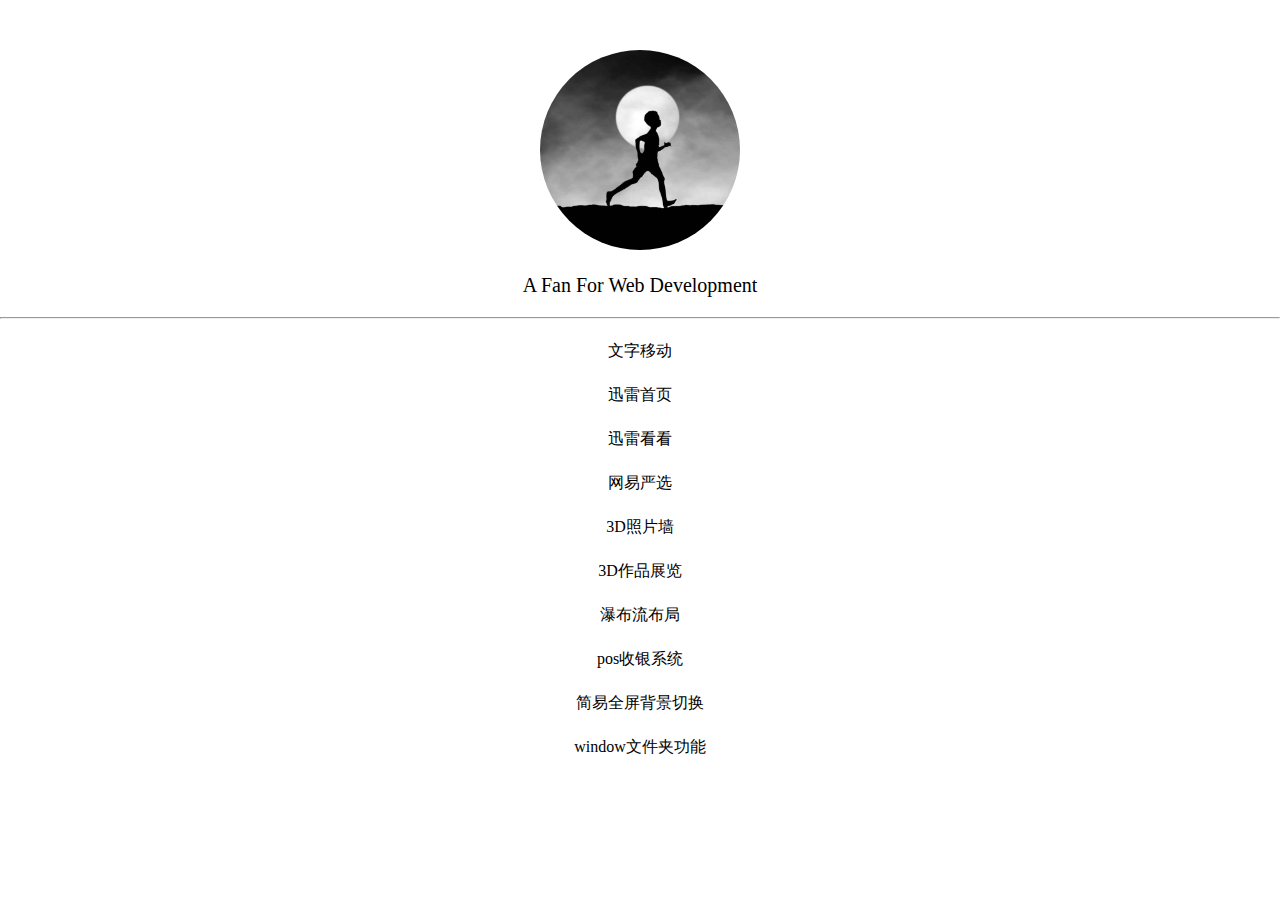
<file: index.html>
<!DOCTYPE html>
<html lang="en">
<head>
    <meta charset="UTF-8">
    <meta name="viewport" content="width=device-width, initial-scale=0.5, user-scalable=0, minimum-scale=0.5, maximum-scale=0.5">
    <meta http-equiv="Content-Security-Policy" content="upgrade-insecure-requests">
    <title>JohnieZhang</title>
    <link rel="stylesheet" href="css/reset.css">
    <link rel="stylesheet" href="css/index.css">
    <link rel="stylesheet" href="http://at.alicdn.com/t/font_870534_hlzkce0kr9k.css">
    <link rel="icon" type="image/png" href="imgs/favicon-32x32.png" sizes="32x32" />
    <link rel="icon" type="image/png" href="imgs/favicon-16x16.png" sizes="16x16" />
</head>
<body>
    <div id="container">
        <div class="title">
            <img src="imgs/Avatar.jpeg" alt="">
            <p class="des">A Fan For Web Development</p>
            <hr>
        </div>
        <div class="list">
            <ul class="sort">
                <li class="item">
                    <a href="works/textMove/textMove.html">文字移动</a>
                </li>
            </ul>
            <ul class="sort">
                <li class="item">
                    <a href="works/xunlei/index.html">迅雷首页</a>
                </li>
            </ul>
             <ul class="sort">
                <li class="item">
                    <a href="works/kankan/index.html">迅雷看看</a>
                </li>
            </ul>
            <ul class="sort">
                <li class="item">
                    <a href="works/yanxuan/index.html">网易严选</a>
                </li>
            </ul>
            <ul class="sort">
                <li class="item">
                    <a href="works/picWall/index.html">3D照片墙</a>
                </li>
            </ul>
            <ul class="sort">
                <li class="item">
                    <a href="works/3DWall/index.html">3D作品展览</a>
                </li>
            </ul>
           
            
            <ul class="sort">
                <li class="item">
                    <a href="works/waterfall/index.html">瀑布流布局</a>
                </li>
            </ul>
            <ul class="sort">
                <li class="item">
                    <a href="works/posSystem/index.html">pos收银系统</a>
                </li>
            </ul>
            <ul class="sort">
                <li class="item">
                    <a href="works/bgChange/index.html">简易全屏背景切换</a>
                </li>
            </ul>
             <ul class="sort">
                <li class="item">
                    <a href="works/windowFolder/index.html">window文件夹功能</a>
                </li>
            </ul>
        </div>
    </div>
</body>
</html>
</file>
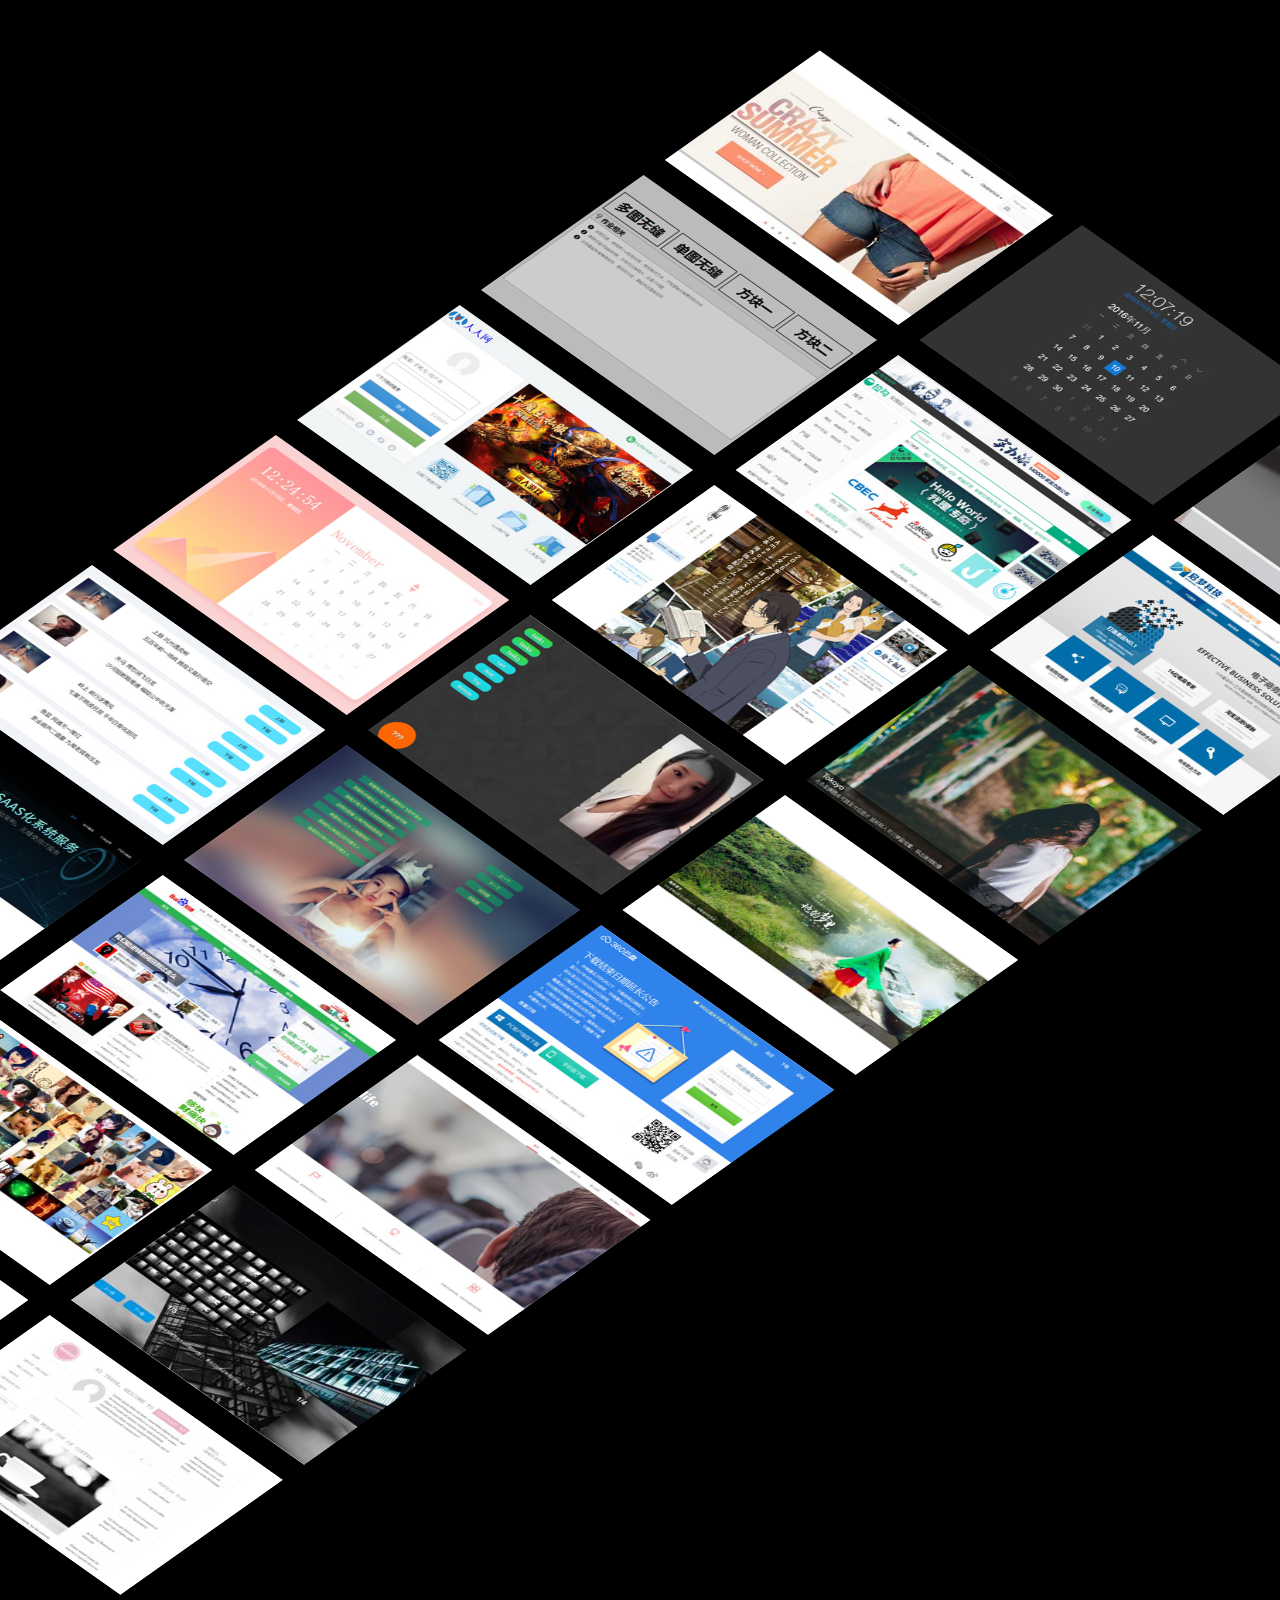
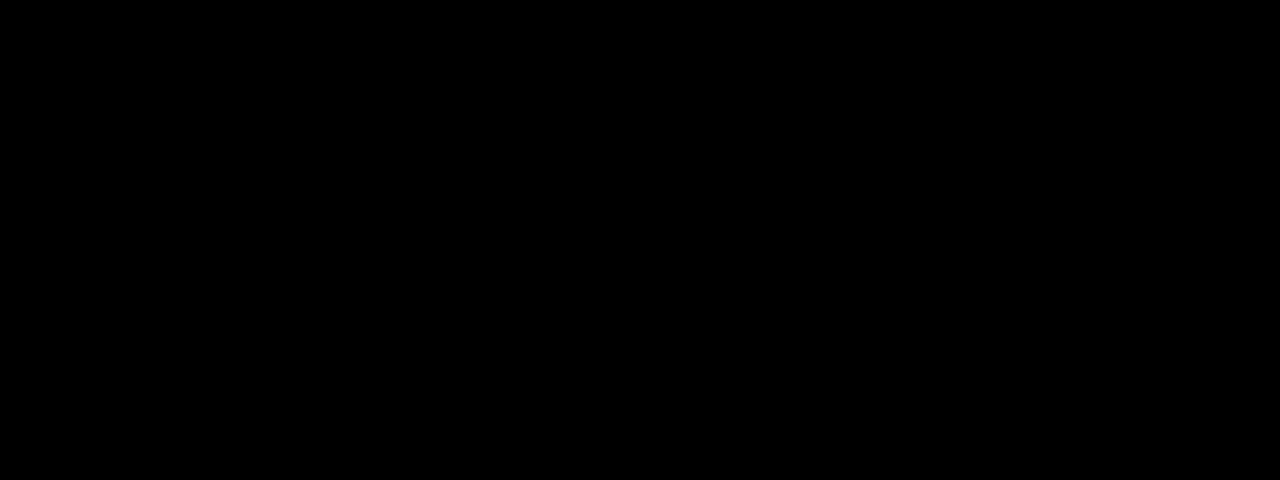
<file: works/3DWall/index.html>
<!DOCTYPE html>
<html>
	<head>
		<meta charset="utf-8" />
		<title></title>
		<link rel="stylesheet" href="css/index.css" />
	</head>
	<body>
		<section id="works">
			<div class="imgWrap clearfix">
				<ul>
					<li>
						<img src="work_images/work_0.jpg"/>
						<div></div>
						<div></div>
						<div></div>
					</li>
					<li>
						<img src="work_images/work_1.jpg"/>
						<div></div>
						<div></div>
						<div></div>
					</li>
					<li>
						<img src="work_images/work_2.jpg"/>
						<div></div>
						<div></div>
						<div></div>
					</li>
					<li>
						<img src="work_images/work_3.jpg"/>
						<div></div>
						<div></div>
						<div></div>
					</li>
					<li>
						<img src="work_images/work_4.jpg"/>
						<div></div>
						<div></div>
						<div></div>
					</li>
					<li>
						<img src="work_images/work_5.jpg"/>
						<div></div>
						<div></div>
						<div></div>
					</li>
					<li>
						<img src="work_images/work_6.jpg"/>
						<div></div>
						<div></div>
						<div></div>
					</li>
					<li>
						<img src="work_images/work_7.jpg"/>
						<div></div>
						<div></div>
						<div></div>
					</li>
					<li>
						<img src="work_images/work_8.jpg"/>
						<div></div>
						<div></div>
						<div></div>
					</li>
					<li>
						<img src="work_images/work_9.jpg"/>
						<div></div>
						<div></div>
						<div></div>
					</li>
					<li>
						<img src="work_images/work_10.jpg"/>
						<div></div>
						<div></div>
						<div></div>
					</li>
					<li>
						<img src="work_images/work_11.jpg"/>
						<div></div>
						<div></div>
						<div></div>
					</li>
					<li>
						<img src="work_images/work_12.jpg"/>
						<div></div>
						<div></div>
						<div></div>
					</li>
					<li>
						<img src="work_images/work_13.jpg"/>
						<div></div>
						<div></div>
						<div></div>
					</li>
					<li>
						<img src="work_images/work_14.jpg"/>
						<div></div>
						<div></div>
						<div></div>
					</li>
					<li>
						<img src="work_images/work_15.jpg"/>
						<div></div>
						<div></div>
						<div></div>
					</li>
					<li>
						<img src="work_images/work_16.jpg"/>
						<div></div>
						<div></div>
						<div></div>
					</li>
					<li>
						<img src="work_images/work_17.jpg"/>
						<div></div>
						<div></div>
						<div></div>
					</li>
					<li>
						<img src="work_images/work_18.jpg"/>
						<div></div>
						<div></div>
						<div></div>
					</li>
					<li>
						<img src="work_images/work_19.jpg"/>
						<div></div>
						<div></div>
						<div></div>
					</li>
					<li>
						<img src="work_images/work_20.jpg"/>
						<div></div>
						<div></div>
						<div></div>
					</li>
					<li>
						<img src="work_images/work_21.jpg"/>
						<div></div>
						<div></div>
						<div></div>
					</li>
					<li>
						<img src="work_images/work_22.jpg"/>
						<div></div>
						<div></div>
						<div></div>
					</li>
					<li>
						<img src="work_images/work_23.jpg"/>
						<div></div>
						<div></div>
						<div></div>
					</li>
				</ul>
			</div>
		</section>
		
		<div id="shadowBox"></div>
		<div id="showPic">
			<div class="prev"></div>
			<div class="img">
				<img style="z-index: 1;" id="hou" src="work_images/work_0_big.jpg"/>
				<img style="z-index: 2;" id="qian" src="work_images/work_1_big.jpg"/>
			</div>
			<div class="next"></div>
		</div>
		<script src="js/index.js"></script>
	</body>
</html>
</file>
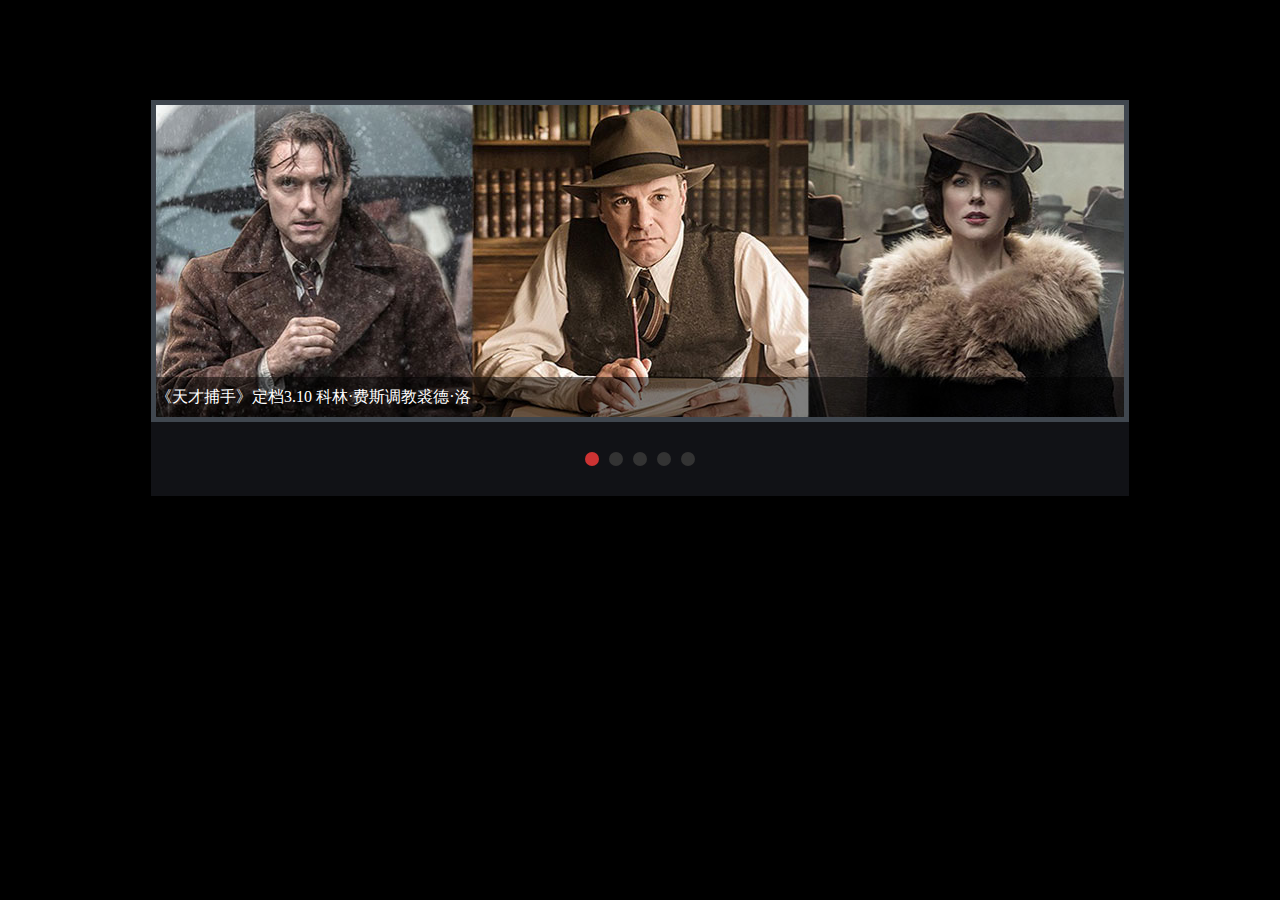
<file: works/bgChange/index.html>
<!DOCTYPE html>
<html>
	<head>
		<meta charset="UTF-8">
		<title></title>
		<style>
			body,p{
				margin: 0;
			}
			body{
				background: #000;
			}
			ul{
				margin: 0;
				padding: 0;
				list-style: none;
			}
			img{
				vertical-align: middle;
			}
			
			#pic{
				width: 978px;
				margin: 100px auto;
			}
			.imgCon{
				position: relative;
				height: 312px;
				border: 5px solid #40474F;
			}
			.imgBox div{
				background: #f00;
				position: absolute;
				transition: 0.3s;
				color: red;
				font-size: 40px;
			}
			.text{
				width: 100%;
				height: 40px;
				position: absolute;
				bottom: 0;
				background: rgba(0,0,0,0.5);
				line-height: 40px;
				color: #fff;
				transition: .3s;
			}
			.btn{
				width: 100%;
				height: 100%;
				position: absolute;
				top: 0;
				opacity: 0;
			}
			.btn:hover{
				opacity: 1;
			}
			.btn span{
				width: 42px;
				height: 42px;
				position: absolute;
				top: 50%;
				margin-top: -21px;
				cursor: pointer;
				transition: .3s;
				background-image: url(images/btn.png);
			}
			.btn span:hover{
				opacity: 0.5;
			}
			.prev{
				background-position: 0 0;
				left: 20px;
			}
			.next{
				background-position: 0 -42px;
				right: 20px;
			}
			
			.picFoot{
				height: 14px;
				padding: 30px 0;
				background: #111216;
				position: relative;
				text-align: center;
			}
			.picFoot p{
				font-size: 0;
				height: 14px;
			}
			.picFoot p span{
				width: 14px;
				height: 14px;
				background: #333;
				display: inline-block;
				border-radius: 50%;
				margin: 0 5px;
				cursor: pointer;
			}
			.picFoot p span:hover,.picFoot p span.active{
				background: #c33;
			}
			
			.slide{
				width: 150px;
				height: 80px;
				border: 2px solid #222;
    			box-shadow: 0px 0px 10px #000;
    			overflow: hidden;
    			position: absolute;
    			top: -60px;
    			left: 0;
    			display: none;
    			
    			transition: .3s;		/*小图框移动*/
			}
			.slide div{
				width: 780px;
				height: 80px;
				position: absolute;
				left: 0;
				transition: .3s;	/*小图移动*/
			}
			.slide div span{
				width: 156px;
				overflow: hidden;
				float: left;
			}
			.slide div img{
				height: 80px;
			}
		</style>
	</head>
	<body>
		<div id="pic">
			<div class="imgCon">
				<div class="imgBox"><img src="images/0.jpg" alt="" /></div>
				<div class="text">《天才捕手》定档3.10 科林·费斯调教裘德·洛</div>
				<div class="btn">
					<span class="prev"></span>
					<span class="next"></span>
				</div>
			</div>
			
			<div class="picFoot">
				<p>
					<span class="active"></span><span></span><span></span><span></span><span></span>
				</p>
				<div class="slide">
					<div>
						<span><img src="images/0.jpg" /></span>
						<span><img src="images/1.jpg" /></span>
						<span><img src="images/2.jpg" /></span>
						<span><img src="images/3.jpg" /></span>
						<span><img src="images/4.jpg" /></span>
					</div>
				</div>
			</div>
		</div>
		<script src="js/index.js"></script>
	</body>
</html>
</file>
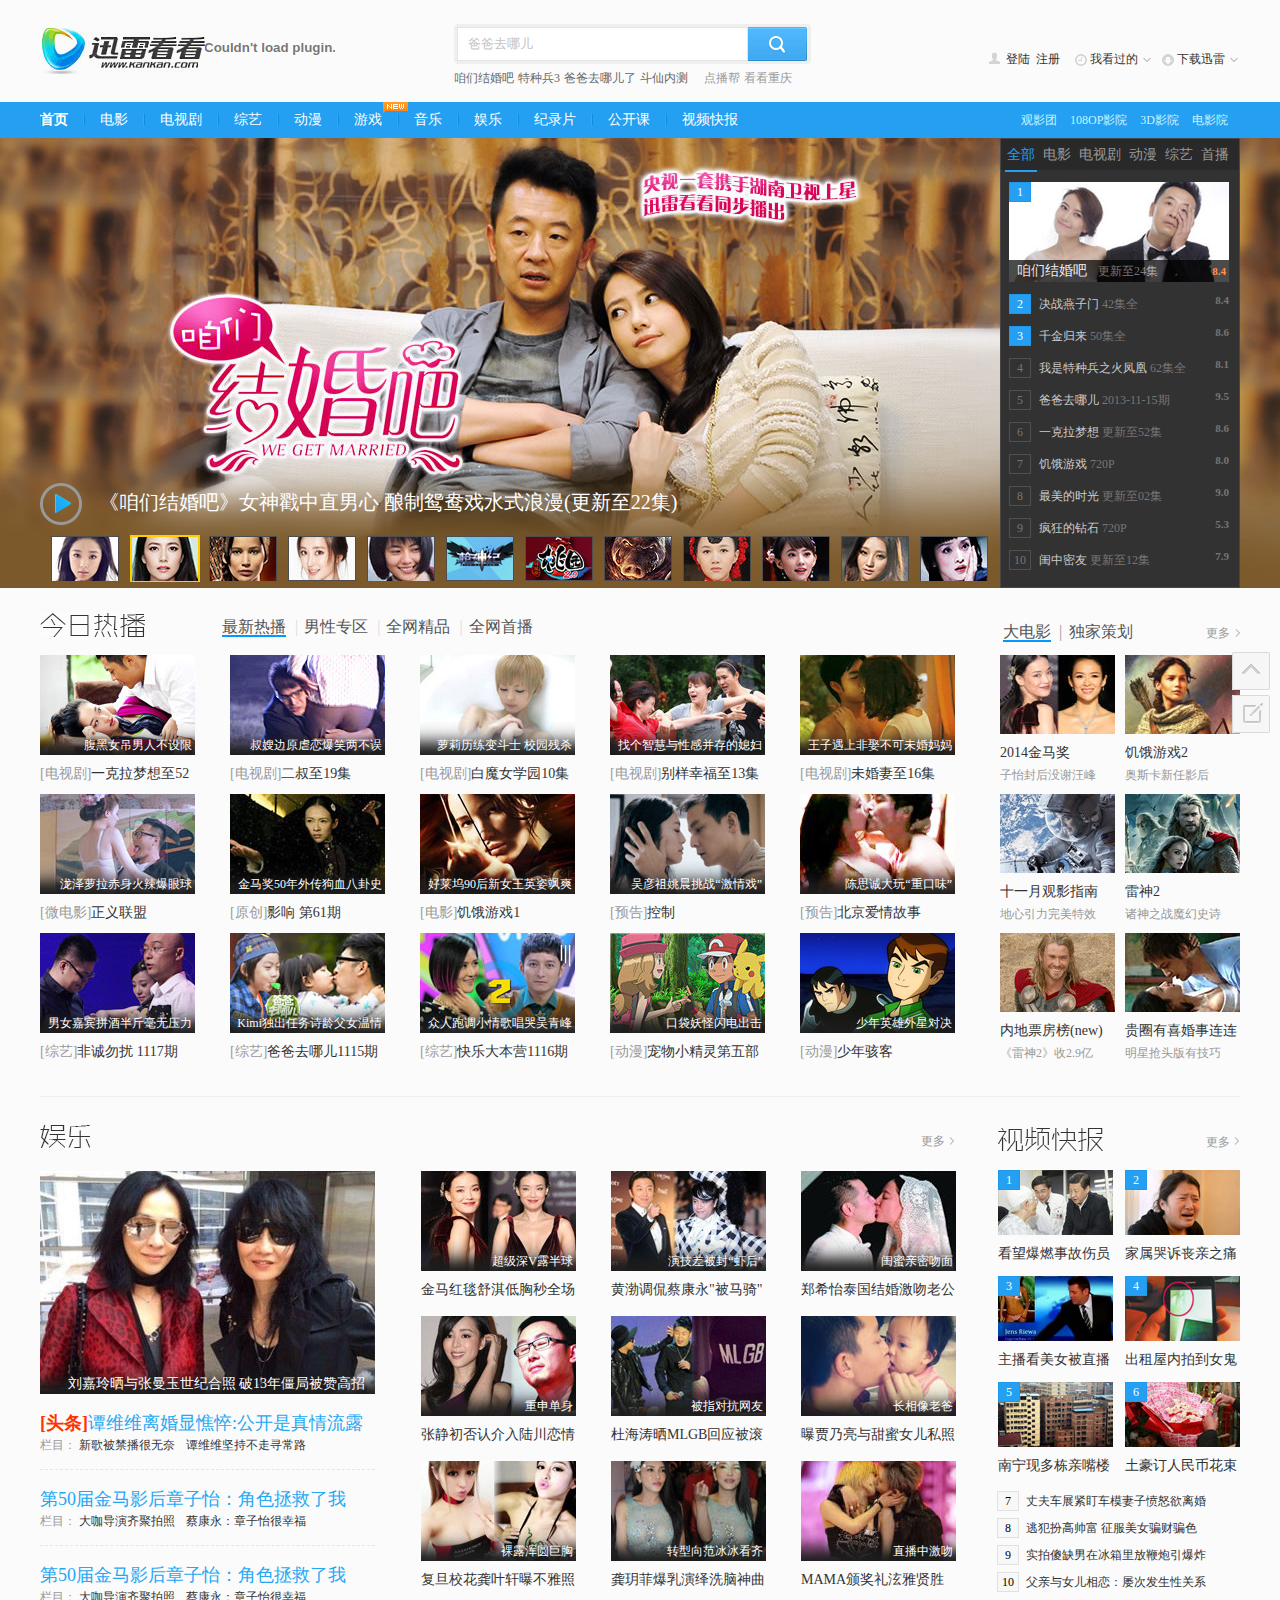
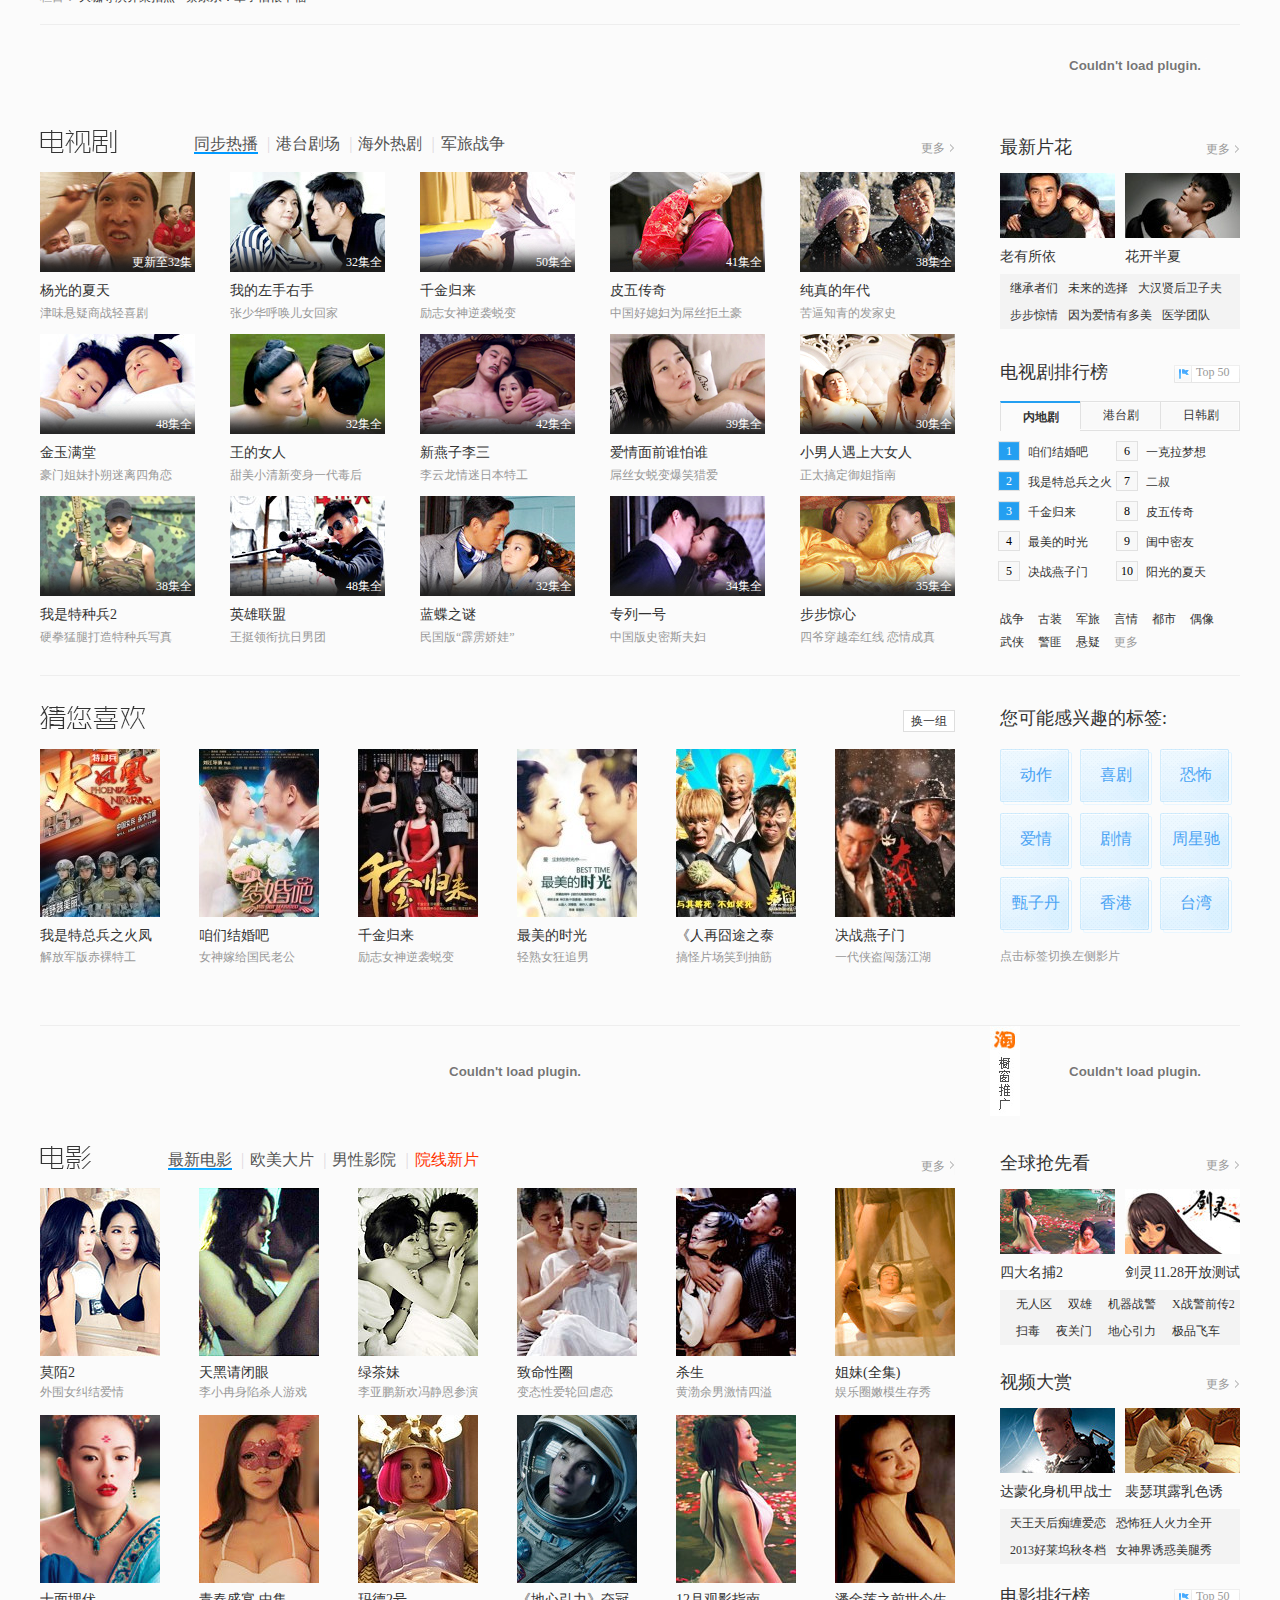
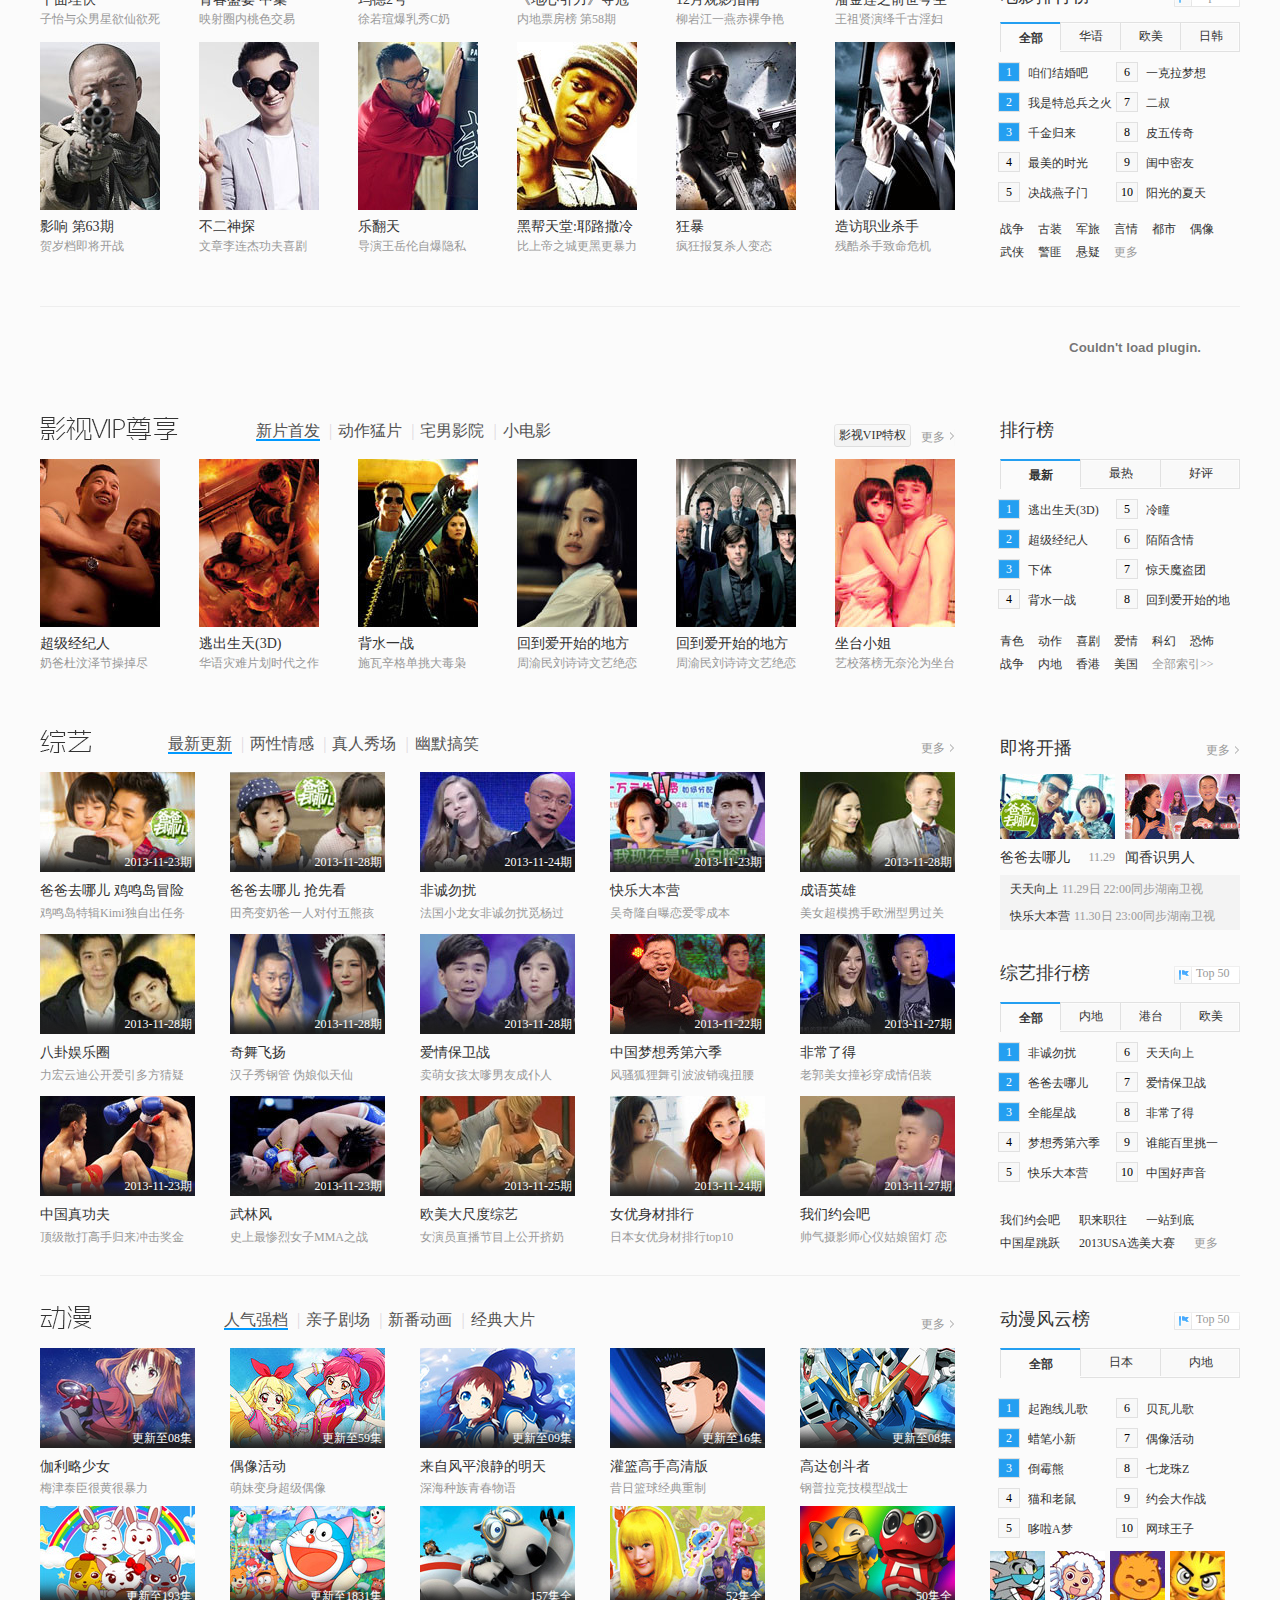
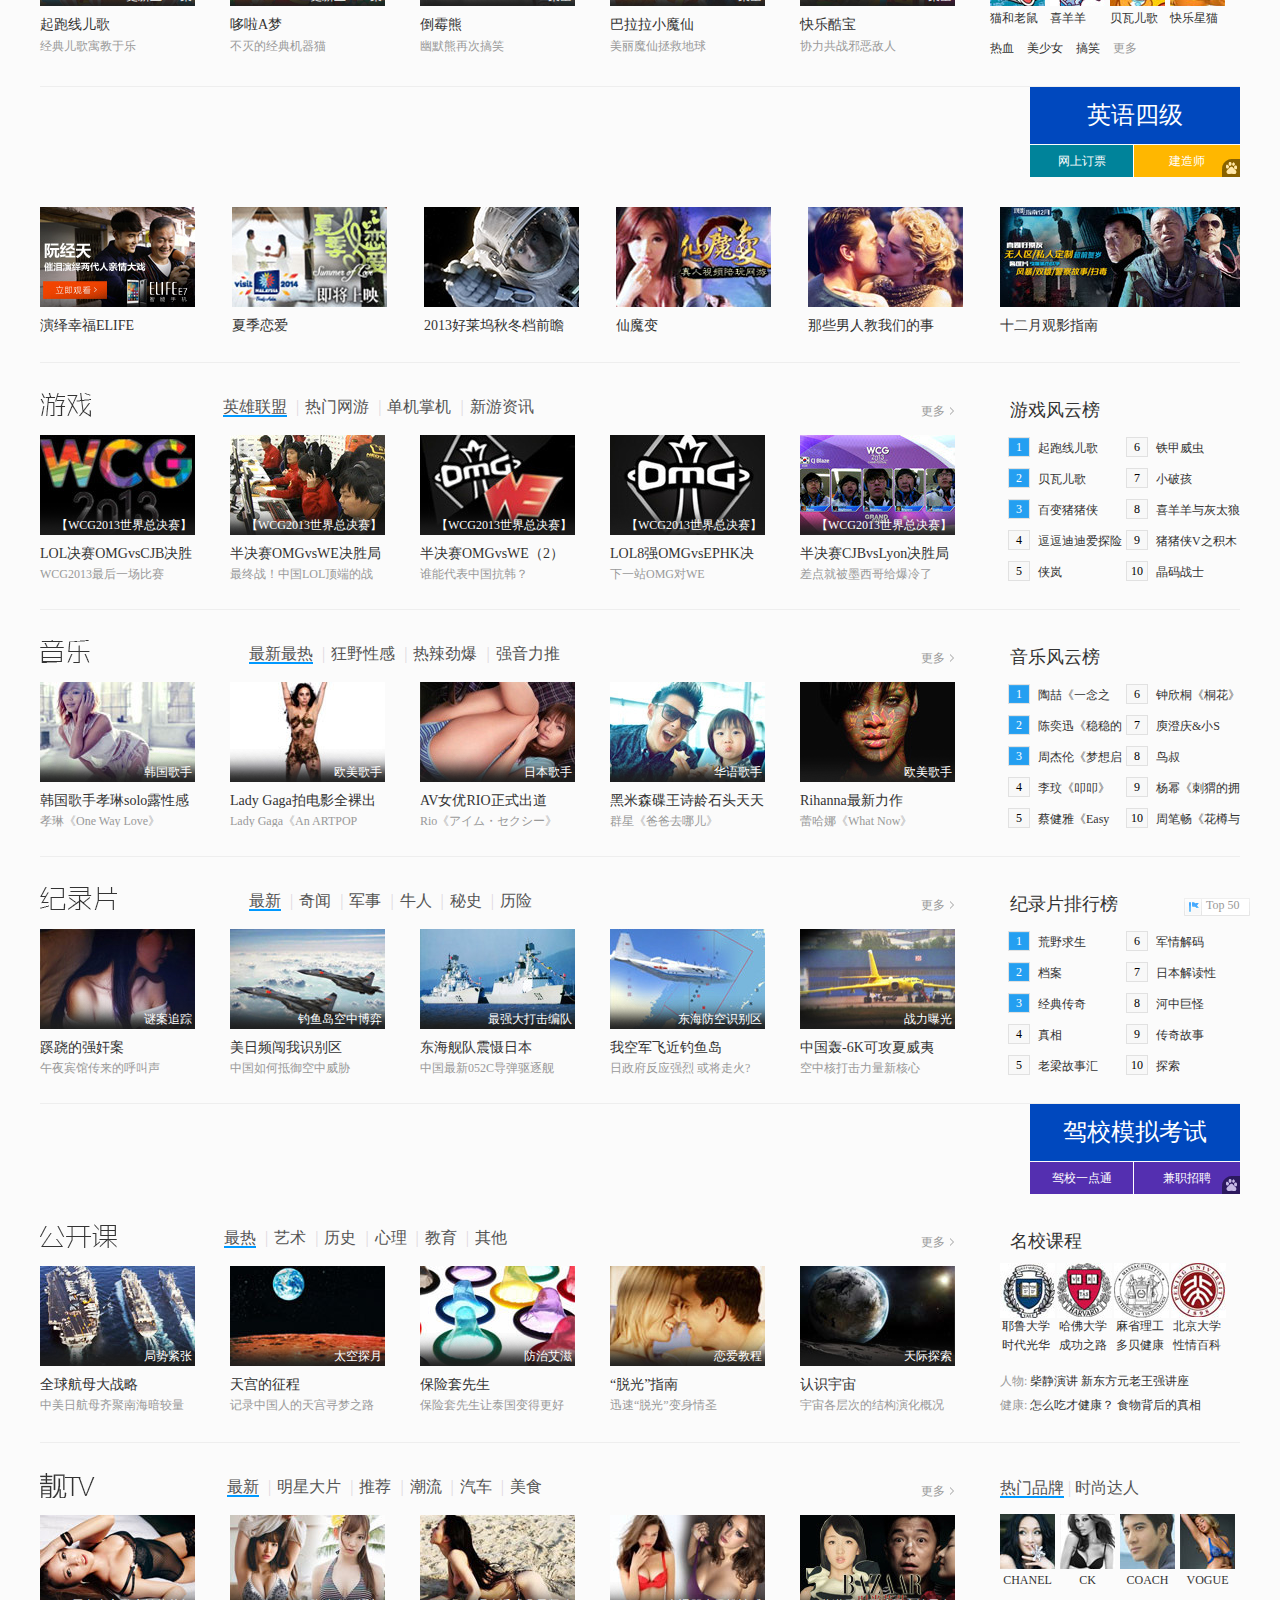
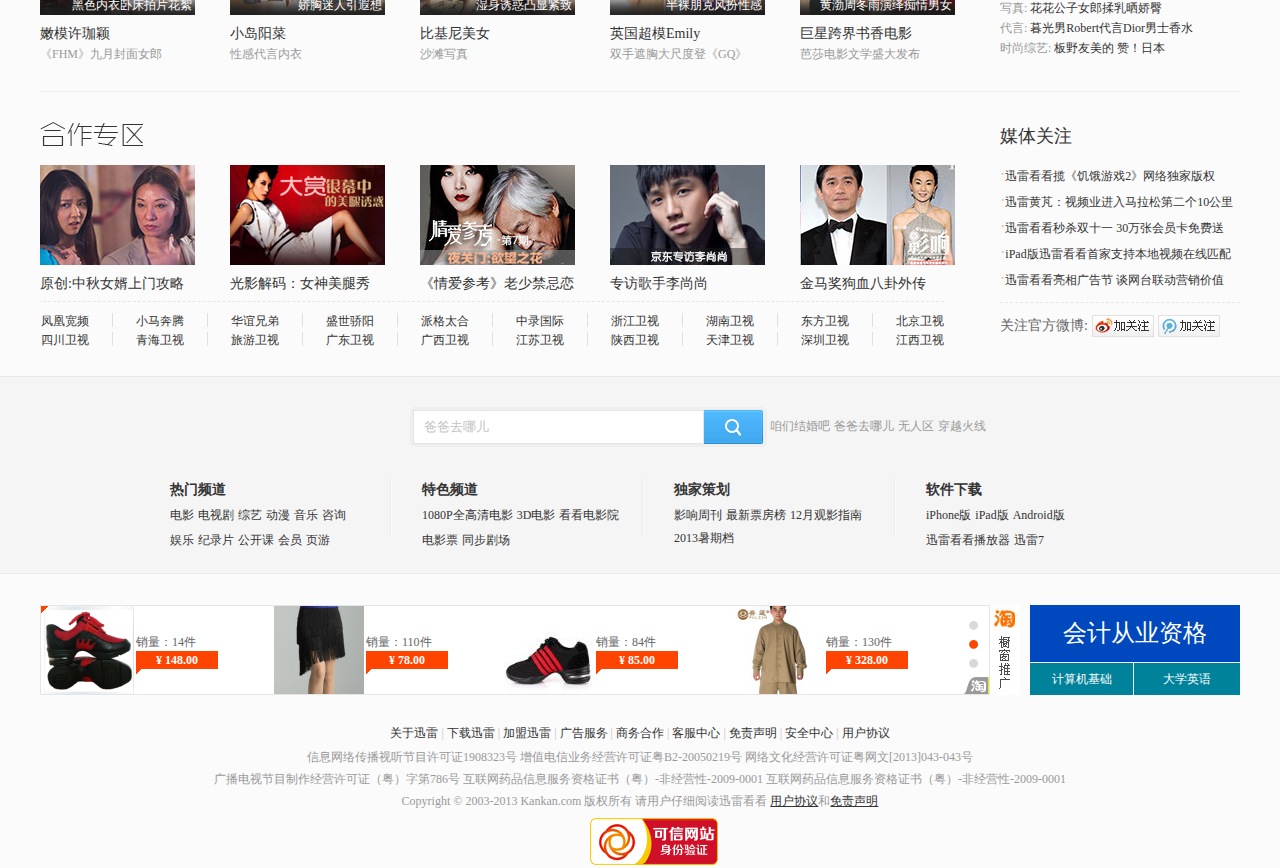
<file: works/kankan/index.html>
<!DOCTYPE html PUBLIC "-//W3C//DTD XHTML 1.0 Transitional//EN" "http://www.w3.org/TR/xhtml1/DTD/xhtml1-transitional.dtd">
<html xmlns="http://www.w3.org/1999/xhtml" xml:lang="en">
<head>
	<meta http-equiv="Content-Type" content="text/html;charset=UTF-8" />
	<title></title>
	<link rel="stylesheet" href="./css/style.css" />
	<script type="text/javascript" src="./js/jquery-1.7.2.min.js"></script>
	<script type="text/javascript" src="./js/js.js"></script>
</head>
<body>
	<!-- 头部开始 -->
	<div id="header">
		<!-- logo开始 -->
		<div class="logo">
			<a href=""></a>
		</div>
		<!-- logo结束 -->

		<!-- flash开始 -->
		<embed class="flash_pic" src="http://misc.web.xunlei.com/www_v6/swf/kankanNewlogo2.swf?date=20130829_1838" wmode="transparent"/>
		<!-- flash结束 -->

		<!-- 搜索框开始 -->
		<div class="search">
			<form action="">
				<input type="text" value="爸爸去哪儿" class="search_text "/>
				<button class="btn" type="submit"></button>
			</form>
		</div>
		<!-- 搜索框结束 -->

		<!-- 搜索框下方搜索标签开始 -->
		<div class="search_tag">
			<a href="">咱们结婚吧</a>
			<a href="">特种兵3</a>
			<a href="">爸爸去哪儿了</a>
			<a href="">斗仙内测</a>
			<a href="" class="link link2">点播帮</a>
			<a href="" class="link">看看重庆</a>
		</div>
		<!-- 搜索框下方搜索标签结束 -->

		<!-- 用户内容区域开始 -->
		<div class="userarea">
			<!-- 右侧开始 -->
			<div class="user_r">
				<b class="left"></b>
				下载迅雷
				<b class="right"></b>
				<!-- 右侧隐藏盒子 -->
				<div class="hidden_r">
					<p class="arrow_r"></p>
					<dl>
						<dt>迅雷 7.9.13.4664Preview</dt>
						<dd><a href="">本地下载</a></dd>
						<dd>|</dd>
						<dd><a href="">游戏版下载</a></dd>
					</dl>
					<dl>
						<dt>迅雷看看播放器4.9.12.1909</dt>
						<dd><a href="">本地下载</a></dd>
						<dd>|</dd>
						<dd><a href="">360安全版下载</a></dd>
					</dl>
					<dl>
						<dt>迅雷看看移动客户端</dt>
						<dd><a href="">iPad版</a></dd>
						<dd>|</dd>
						<dd><a href="">iPhone版</a></dd>
						<dd>|</dd>
						<dd><a href="">Android版</a> </dd>
					</dl>
					<dl class="download">					            
						<dt>迅雷其他</dt>
						<dd>
							<a href="">迅雷VIP尊享版</a>
							<span>|</span>
							<a href="">Mac迅雷</a>
						</dd>
						<dd>
							<a href="">迅雷手机助手</a>
							<span>|</span>
							<a href="">迅雷网游加速器</a>
						</dd>	
						<dd>
							<a href="">迅雷游戏盒子</a>
							<span>|</span>
							<a href="">手雷</a>
							<span>|</span>
							<a href="">看看联盟</a>
						</dd>
					</dl>
						<div class="hidden_b">
							<a href="">更多迅雷产品下载</a>
						</div>				
				</div>
				<!-- 右侧隐藏盒子结束 -->
			</div>
			<!-- 右侧结束 -->

			<!-- 中间开始 -->
			<div class="user_m">
				<b class="left"></b>
				我看过的
				<b class="right"></b>
				<!-- 中间隐藏盒子开始 -->
				<div class="hidden_m">
					<!-- 隐藏盒子头部 -->
					<div class="hidden_m_top">
						<span class="update">
						影片更新
						</span>
						<span class="history">
						观看记录
						</span>
					</div>
					<!-- 隐藏盒子头部结束 -->
					<!-- 隐藏盒子中间部分 -->
					<div class="hidden_m_m">
					</div>
					<!-- 隐藏盒子中间部分结束 -->
					<!-- 隐藏盒子底部 -->
					<div class="hidden_m_b">
						<a href="">更新管理</a>
					</div>
					<!-- 隐藏盒子底部结束 -->
					<!-- tab切换观看记录 -->
					<div class="history_box">
						<p>您没有观看记录</p>
						<dl>
							<dt>不妨看看:</dt>
							<dd>
								<a href="">
								《咱们结婚吧》女神嫁给国民老公
							</a>
							</dd>
							<dd>
								<a href="">
									《我是特种兵之火凤凰》解放军版赤裸特
								</a>
							</dd>
							<dd>
								<a href="">
									《千金归来》励志女神逆袭蜕变					
								</a>
							</dd>
						</dl>
					</div>
					<!-- tab切换观看记录结束 -->
					<!-- 箭头 -->
					<p class="arrow"></p>
					<!-- 箭头结束 -->
				</div>
				<!-- 中间隐藏盒子结束 -->
			</div>
			<!-- 中间结束 -->

			<div class="user_l">
				<b></b>
				<a href="">登陆</a>
				<a href="">注册</a>			
			</div>
		</div>
		<!-- 用户内容区域结束 -->
	</div>	
	<!-- 头部结束 -->

<!-- 导航栏开始 -->
<div id="nav">
	<div class="nav_box">
		<!-- 导航栏左侧开始 -->
		<ul class="navarea_l">
			<li class="navarea_one"><a href="">首页</a></li>
			<li><a href="">电影</a></li>
			<li><a href="">电视剧</a></li>
			<li><a href="">综艺</a></li>
			<li><a href="">动漫</a></li>
			<li><a href="">游戏</a></li>
			<li><a href="">音乐</a></li>
			<li><a href="">娱乐</a></li>
			<li><a href="">纪录片</a></li>
			<li><a href="">公开课</a></li>
			<li><a href="">视频快报</a></li>
		</ul>
		<span class="new"></span>
		<!-- 导航栏左侧结束 -->

		<!-- 导航栏右边开始 -->
		<ul class="navarea_r">
			<li><a href="">电影院</a></li>
			<li><a href="">3D影院</a></li>
			<li><a href="">108OP影院</a></li>
			<li><a href="">观影团</a></li>
		</ul>
		<!-- 导航栏右边结束 -->
	</div>
</div>
<!-- 导航栏结束 -->

<!-- 轮换版开始 -->
<div id="focus_background">
	<!-- 轮换版中间大盒子 -->
	<div id="focus_box">
		<!-- 轮换版小焦点图开始 -->
		<ul class="smal_pic">
			<li>
				<a href="">
					<img src="./images/m_1.jpg" alt="" backImg="./images/1.jpg" backColor="#704F84"/>
				</a>
			</li>
			<li>
				<a href="">
					<img src="./images/m_2.jpg" alt="" backImg="./images/2.jpg" backColor="#7C592A"/>
				</a>
			</li>
			<li>
				<a href="">
					<img src="./images/m_3.jpg" alt="" backImg="./images/3.jpg" backColor="#000000"/>
				</a>
			</li>
			<li>
				<a href="">
					<img src="./images/m_4.jpg" alt="" backImg="./images/4.jpg" backColor="#6F741E"/>
				</a>
			</li>
			<li>
				<a href="">
					<img src="./images/m_5.jpg" alt="" backImg="./images/5.jpg" backColor="#000000"/>
				</a>
			</li>
			<li>
				<a href="">
					<img src="./images/m_6.jpg" alt="" backImg="./images/6.jpg" backColor="#DDDCDC"/>
				</a>
			</li>
			<li>
				<a href="">
					<img src="./images/m_7.jpg" alt="" backImg="./images/7.jpg" backColor="#090E11"/>
				</a>
			</li>
			<li>
				<a href="">
					<img src="./images/m_8.jpg" alt="" backImg="./images/8.jpg" backColor="#000000"/>
				</a>
			</li>
			<li>
				<a href="">
					<img src="./images/m_9.jpg" alt="" backImg="./images/9.jpg" backColor="#030200"/>
				</a>
			</li>
			<li>
				<a href="">
					<img src="./images/m_10.jpg" alt="" backImg="./images/10.jpg" backColor="#000000"/>
				</a>
			</li>
			<li>
				<a href="">
					<img src="./images/m_11.jpg" alt="" backImg="./images/11.jpg" backColor="#01081B"/>
				</a>
			</li>
			<li>
				<a href="">
					<img src="./images/m_12.jpg" alt="" backImg="./images/12.jpg" backColor="#E7E5EA"/>
				</a>
			</li>
		</ul>
		<!-- 轮换版小焦点图结束 -->
		<!-- 播放图片按钮开始 -->
		<span class="ico"></span>
		<!-- 播放图片按钮结束 -->
		<!-- 标题开始 -->
		<div class="focus_title">
			<a href="" style="display:block">《最美的时光》致那些被时光掩埋的虐爱(更新至01集)
			</a>
			<a href="">
				《咱们结婚吧》女神戳中直男心 酿制鸳鸯戏水式浪漫(更新至22集)
			</a>
			<a href="">
				《饥饿游戏2》最年轻奥斯卡影后大逃杀再度袭来
				 </a>
			<a href="">
				《闺中密友》杜若溪遭遇腹黑闺蜜小三(更新至09集)</a>
			<a href="">
				《青红》高圆圆19岁青涩初恋 旧时代强权下破碎爱情
			</a>
			<a href="">
				枪神纪今日不删档测试
			</a>
			<a href="">
				汪苏泷最新单曲《桃园》同名网游今日公测
			</a>
			<a href="">
				西游降魔改编 还你西游真相
			</a>
			<a href="">
				《闯天下》印小天变身杂技高手(更新至24集)
			</a>
			<a href="">
				《决战燕子门》杜奕衡上演英雄救美(大结局42集全)
			</a>
			<a href="">
				《负二代》负二代苦追女神纯情“献身”
			</a>
			<a href="">
				《如果.爱》金城武、周迅吻出十年情 
			</a>
		</div>
		<!-- 标题结束 -->
		<!-- 全部分类 -->
		<div class="focusrank">
			<p class="title">
				<a href="" class="rank_hover">全部</a>
				<a href="">电影</a>
				<a href="">电视剧</a>
				<a href="">动漫</a>
				<a href="">综艺</a>
				<a href="">首播</a>
			</p>
			<!-- 全部分类内容部分开始 -->
			<div class="content">
				<ul style="display:block">
					<li class="show_top">
						<em class="top_one">1</em>
						<a href="" class="pic">
							<img src="./images/c1d6db.jpg"/>
						</a>
						<p>
							<a href="">咱们结婚吧</a>
							更新至24集
							<b class="num">8.4</b>
						</p>
					</li>
					<li>
						<em class="top_two">2</em>
						<p>
							<a href="">决战燕子门</a>
							42集全
							<b>8.4</b>
						</p>
					</li>
					<li>
						<em class="top_two">3</em>
						<p>
							<a href="">千金归来</a>
							50集全
							<b>8.6</b>
						</p>
					</li>
					<li>
							<em>4</em>
						<p>
							<a href="">我是特种兵之火凤凰 </a>
							62集全
							<b>8.1</b>
						</p>
					</li>
					<li>
							<em>5</em>
						<p>
							<a href="">爸爸去哪儿</a>
							2013-11-15期 
							<b>9.5</b>
						</p>
					</li>
					<li>
							<em>6</em>
						<p>
							<a href="">一克拉梦想 </a>
							更新至52集 
							<b>8.6</b>
						</p>
					</li>
					<li>
							<em>7</em>
						<p>
							<a href="">饥饿游戏 </a>
							720P 
							<b>8.0</b>
						</p>
					</li>
					<li>
							<em>8</em>
						<p>
							<a href="">最美的时光 </a>
							更新至02集
							<b>9.0</b>
						</p>
					</li>
					<li>
							<em>9</em>
						<p>
							<a href="">疯狂的钻石 </a>
							720P 
							<b>5.3</b>
						</p>
					</li>
					<li>
							<em>10</em>
						<p>
							<a href="">闺中密友 </a>
							更新至12集 
							<b>7.9</b>
						</p>
					</li>
				</ul>

				<ul>
					<li class="show_top">
						<em class="top_one">1</em>
						<a href="" class="pic">
							<img src="./images/eb5e1f3a.jpg"/>
						</a>
						<p>
							<a href="">饥饿游戏</a>
							猎杀游戏血腥无情
							<b class="num">8.0</b>
						</p>
					</li>
					<li>
						<em class="top_two">2</em>
						<p>
							<a href="">致命性圈</a>
							变态性爱恐怖大片
							<b>6.9</b>
						</p>
					</li>
					<li>
						<em class="top_two">3</em>
						<p>
							<a href="">潘金莲之前世今生</a>
							王祖贤
							<b>5.7</b>
						</p>
					</li>
					<li>
							<em>4</em>
						<p>
							<a href="">蝙蝠别墅</a>
							嗜血蝙蝠攻击人类
							<b>7.1</b>
						</p>
					</li>
					<li>
							<em>5</em>
						<p>
							<a href="">青红</a>
							高圆圆李滨偷尝禁果
							<b>8.2</b>
						</p>
					</li>
					<li>
							<em>6</em>
						<p>
							<a href="">赤焰战场</a>
							退休特工老当益壮
							<b>9.0</b>
						</p>
					</li>
					<li>
							<em>7</em>
						<p>
							<a href="">姐妹(全集)</a>
							娱乐圈上位内幕
							<b>7.0</b>
						</p>
					</li>
					<li>
							<em>8</em>
						<p>
							<a href="">心战</a>
							任达华浴缸虐杀少女
							<b>7.4</b>
						</p>
					</li>
					<li>
							<em>9</em>
						<p>
							<a href="">洛奇</a>
							青涩史泰龙成名作
							<b>9.2</b>
						</p>
					</li>
					<li>
							<em>10</em>
						<p>
							<a href="">温柔地杀我</a>
							陈凯歌导R级片
							<b>7.7</b>
						</p>
					</li>
				</ul>

				<ul>
					<li class="show_top">
						<em class="top_one">1</em>
						<a href="" class="pic">
							<img src="./images/a3d5c6ff923a56.jpg"/>
						</a>
						<p>
							<a href="">咱们结婚吧</a>
							更新至24集
							<b class="num">8.4</b>
						</p>
					</li>
					<li>
						<em class="top_two">2</em>
						<p>
							<a href="">我是特种兵3</a>
							62集全
							<b>8.1</b>
						</p>
					</li>
					<li>
						<em class="top_two">3</em>
						<p>
							<a href="">千金归来</a>
							50集全
							<b>8.6</b>
						</p>
					</li>
					<li>
							<em>4</em>
						<p>
							<a href="">决战燕子门</a>
							42集全
							<b>8.4</b>
						</p>
					</li>
					<li>
							<em>5</em>
						<p>
							<a href="">一克拉梦想</a>
							更新至52集
							<b>8.5</b>
						</p>
					</li>
					<li>
							<em>6</em>
						<p>
							<a href="">闺中密友</a>
							更新至12集
							<b>7.9</b>
						</p>
					</li>
					<li>
							<em>7</em>
						<p>
							<a href="">闯天下</a>
							更新至28集
							<b>7.9</b>
						</p>
					</li>
					<li>
							<em>8</em>
						<p>
							<a href="">皮五传奇</a>
							41集全
							<b>8.4</b>
						</p>
					</li>
					<li>
							<em>9</em>
						<p>
							<a href="">二叔</a>
							更新至19集
							<b>7.6</b>
						</p>
					</li>
					<li>
							<em>10</em>
						<p>
							<a href="">金玉满堂</a>
							48集全
							<b>8.2</b>
						</p>
					</li>
				</ul>

				<ul>
					<li class="show_top">
						<em class="top_one">1</em>
						<a href="" class="pic">
							<img src="./images/64ea4c6a8f.jpg"/>
						</a>
						<p>
							<a href="">兔小贝故事</a>
							92集全
							<b class="num">7.8</b>
						</p>
					</li>
					<li>
						<em class="top_two">2</em>
						<p>
							<a href="">蜡笔小新</a>
							更新至1545集
							<b>9.3</b>
						</p>
					</li>
					<li>
						<em class="top_two">3</em>
						<p>
							<a href="">起跑线儿歌</a>
							更新至193集
							<b>7.8</b>
						</p>
					</li>
					<li>
							<em>4</em>
						<p>
							<a href="">倒霉熊</a>
							157集全
							<b>8.1</b>
						</p>
					</li>
					<li>
							<em>5</em>
						<p>
							<a href="">贝瓦儿歌</a>
							更新至69集
							<b>7.7</b>
						</p>
					</li>
					<li>
							<em>6</em>
						<p>
							<a href="">哆啦A梦</a>
							更新至1831集
							<b>8.2</b>
						</p>
					</li>
					<li>
							<em>7</em>
						<p>
							<a href="">猫和老鼠</a>
							142集全
							<b>8.2</b>
						</p>
					</li>
					<li>
							<em>8</em>
						<p>
							<a href="">尸兄</a>
							更新至13集
							<b>9.4</b>
						</p>
					</li>
					<li>
							<em>9</em>
						<p>
							<a href="">灌篮高手高清版</a>
							更新至12集
							<b>9.8</b>
						</p>
					</li>
					<li>
							<em>10</em>
						<p>
							<a href="">黑子的篮球</a>
							更新至32集
							<b>8.5</b>
						</p>
					</li>
				</ul>

				<ul>
					<li class="show_top">
						<em class="top_one">1</em>
						<a href="" class="pic">
							<img src="./images/dc65bd8.jpg"/>
						</a>
						<p>
							<a href="">非诚勿扰</a>
							2013-11-17期
							<b class="num">7.9</b>
						</p>
					</li>
					<li>
						<em class="top_two">2</em>
						<p>
							<a href="">快乐大本营</a>
							2013-11-16期
							<b>8.7</b>
						</p>
					</li>
					<li>
						<em class="top_two">3</em>
						<p>
							<a href="">爸爸去哪儿</a>
							2013-11-15期
							<b>9.5</b>
						</p>
					</li>
					<li>
							<em>4</em>
						<p>
							<a href="">天天向上</a>
							2013-11-15期
							<b>8.5</b>
						</p>
					</li>
					<li>
							<em>5</em>
						<p>
							<a href="">我们约会吧</a>
							2013-11-20期
							<b>7.8</b>
						</p>
					</li>
					<li>
							<em>6</em>
						<p>
							<a href="">奇舞飞扬</a>
							2013-11-21期
							<b>8.6</b>
						</p>
					</li>
					<li>
							<em>7</em>
						<p>
							<a href="">非常了得</a>
							2013-11-20期
							<b>8.2</b>
						</p>
					</li>
					<li>
							<em>8</em>
						<p>
							<a href="">中国梦想秀S06</a>
							2013-11-15
							<b>8.8</b>
						</p>
					</li>
					<li>
							<em>9</em>
						<p>
							<a href="">全能星战</a>
							2013-11-15期
							<b>7.7</b>
						</p>
					</li>
					<li>
							<em>10</em>
						<p>
							<a href="">两天一夜</a>
							2013-11-17期
							<b>9.1</b>
						</p>
					</li>
				</ul>

				<ul>
					<li class="show_top">
						<em class="top_one">1</em>
						<a href="" class="pic">
							<img src="./images/3535a6f4.jpg"/>
						</a>
						<p>
							<a href="">惊天魔盗团</a>
							5亿美元大劫案
							<b class="num">8.2</b>
						</p>
					</li>
					<li>
						<em class="top_two">2</em>
						<p>
							<a href="">坐台小姐</a>
							追梦女孩献身夜场
							<b>8.0</b>
						</p>
					</li>
					<li>
						<em class="top_two">3</em>
						<p>
							<a href="">冷瞳</a>
							华语版"贞子"尖叫袭来
							<b>7.5</b>
						</p>
					</li>
					<li>
							<em>4</em>
						<p>
							<a href="">下体</a>
							农村女孩无奈卖身养家
							<b>7.0</b>
						</p>
					</li>
					<li>
							<em>5</em>
						<p>
							<a href="">回到爱开始的地方</a>
							唯美文艺
							<b>8.8</b>
						</p>
					</li>
					<li>
							<em>6</em>
						<p>
							<a href="">青春盛宴</a>
							清纯学生深陷外围
							<b>7.0</b>
						</p>
					</li>
					<li>
							<em>7</em>
						<p>
							<a href="">陌陌含情</a>
							约炮神器实战指南
							<b>8.0</b>
						</p>
					</li>
					<li>
							<em>8</em>
						<p>
							<a href="">角色</a>
							首都演艺圈上位潜规则
							<b>7.9</b>
						</p>
					</li>
					<li>
							<em>9</em>
						<p>
							<a href="">盗剑72小时</a>
							傻二憨夺宝闹剧
							<b>5.0</b>
						</p>
					</li>
					<li>
							<em>10</em>
						<p>
							<a href="">风雪武者</a>
							顶级武士挑战肉欲
							<b>8.0</b>
						</p>
					</li>
				</ul>
			</div>
			<!-- 全部分类内容部分结束 -->

		</div>
		<!-- 全部分类结束 -->
	</div>
	<!-- 轮换版中间大盒子结束 -->
</div>
<!-- 轮换版结束 -->


<!-- 今日热播开始 -->
<div class="hot_box">
	<!-- 左边盒子开始 -->
	<div class="hot_left">
		<!-- 标题开始 -->
		<div class="hot_l_title">
			<h2 class="htitle"></h2>
			<div class="tabbox">
				<a href="" class="hot_style">最新热播</a>|
				<a href="">男性专区</a>|
				<a href="">全网精品</a>|
				<a href="">全网首播</a>
			</div>
		</div>
		<!-- 标题结束 -->
		<!-- 图片列表 -->
		<ul class="public" style="display:block">
			<li>
				<a href="" class="pic">
					<img src="./images/a6d1bfb3e06.jpg" alt="" />
					<span class="masktxt">
						腹黑女吊男人不设限
					</span>
				</a>
				<a href="" class="pic_title">
					<span>[电视剧]</span>一克拉梦想至52集
				</a>
			</li>
			<li>
				<a href="" class="pic">
					<img src="./images/aa8b9db188b8ca5ed6e5c29d5dd53b10.jpg" alt="" />
					<span class="masktxt">
						叔嫂边原虐恋爆笑两不误 
					</span>
				</a>
				<a href="" class="pic_title">
					<span>[电视剧]</span>二叔至19集
				</a>
			</li>
			<li>
				<a href="" class="pic">
					<img src="./images/e5de35f07dc19c253dea4a2d1a9b990f.jpg" alt="" />
					<span class="masktxt">
						萝莉历练变斗士 校园残杀
					</span>
				</a>
				<a href="" class="pic_title">
					<span>[电视剧]</span>白魔女学园10集全
				</a>
			</li>
			<li>
				<a href="" class="pic">
					<img src="./images/fc2ad05d577c99a492b7fd50b5d69cc7.jpg" alt="" />
					<span class="masktxt">
						找个智慧与性感并存的媳妇吧
					</span>
				</a>
				<a href="" class="pic_title">
					<span>[电视剧]</span>别样幸福至13集
				</a>
			</li>
			<li>
				<a href="" class="pic">
					<img src="./images/14cc09eabc02eaadb24170fd7eb7f004.jpg" alt="" />
					<span class="masktxt">
						王子遇上非娶不可未婚妈妈
					</span>
				</a>
				<a href="" class="pic_title">
					<span>[电视剧]</span>未婚妻至16集
				</a>
			</li>
			<li>
				<a href="" class="pic">
					<img src="./images/ea34a5a0b7ba37046eae0b0f1c2e3e90.jpg" alt="" />
					<span class="masktxt">
						泷泽萝拉赤身火辣爆眼球
					</span>
				</a>
				<a href="" class="pic_title">
					<span>[微电影]</span>正义联盟
				</a>
			</li>
			<li>
				<a href="" class="pic">
					<img src="./images/bd8f20af86fb982447e36a863dd3ed22.jpg" alt="" />
					<span class="masktxt">
						金马奖50年外传狗血八卦史
					</span>
				</a>
				<a href="" class="pic_title">
					<span>[原创]</span>影响 第61期
				</a>
			</li>
			<li>
				<a href="" class="pic">
					<img src="./images/d4cb6936bc4e8e71370f5161db7ea612.jpg" alt="" />
					<span class="masktxt">
						好莱坞90后新女王英姿飒爽
					</span>
				</a>
				<a href="" class="pic_title">
					<span>[电影]</span>饥饿游戏1
				</a>
			</li>
			<li>
				<a href="" class="pic">
					<img src="./images/60548b47f9d7d02af752149e7eebae8d.jpg" alt="" />
					<span class="masktxt">
						吴彦祖姚晨挑战“激情戏”
					</span>
				</a>
				<a href="" class="pic_title">
					<span>[预告]</span>控制
				</a>
			</li>
			<li>
				<a href="" class="pic">
					<img src="./images/a725f16b7f78aff48a4d2aca108b4968.jpg" alt="" />
					<span class="masktxt">
						陈思诚大玩“重口味”
					</span>
				</a>
				<a href="" class="pic_title">
					<span>[预告]</span>北京爱情故事
				</a>
			</li>
			<li>
				<a href="" class="pic">
					<img src="./images/a13c3afcfb2b6a88f240e55b7b698176.jpg" alt="" />
					<span class="masktxt">
						男女嘉宾拼酒半斤毫无压力
					</span>
				</a>
				<a href="" class="pic_title">
					<span>[综艺]</span>非诚勿扰 1117期
				</a>
			</li>
			<li>
				<a href="" class="pic">
					<img src="./images/239d2553fc7cc4bd54e73a838904216a.jpg" alt="" />
					<span class="masktxt">
						Kimi独出任务诗龄父女温情
					</span>
				</a>
				<a href="" class="pic_title">
					<span>[综艺]</span>爸爸去哪儿1115期
				</a>
			</li>
			<li>
				<a href="" class="pic">
					<img src="./images/af3a07ee6582faf45f0ad0b40158b0fd.jpg" alt="" />
					<span class="masktxt">
						众人跑调小情歌唱哭吴青峰
					</span>
				</a>
				<a href="" class="pic_title">
					<span>[综艺]</span>快乐大本营1116期
				</a>
			</li>
			<li>
				<a href="" class="pic">
					<img src="./images/9a35dcaceacf8d276d49b8780080f3d4.jpg" alt="" />
					<span class="masktxt">
						口袋妖怪闪电出击
					</span>
				</a>
				<a href="" class="pic_title">
					<span>[动漫]</span>宠物小精灵第五部
				</a>
			</li>
			<li>
				<a href="" class="pic">
					<img src="./images/64af6e904bb72d0967215f4df6933c24.jpg" alt="" />
					<span class="masktxt">
						少年英雄外星对决
					</span>
				</a>
				<a href="" class="pic_title">
					<span>[动漫]</span>少年骇客
				</a>
			</li>
		</ul>
			
		<ul class="public">
			<li>
				<a href="" class="pic">
					<img src="./images/0a25851c56a47c12c62846041d0da3d1.jpg" alt="" />
					<span class="masktxt">
						坐吃山空假名媛黑吃黑
					</span>
				</a>
				<a href="" class="pic_title">
					<span>[电影]</span>疯狂的钻石
				</a>
			</li>
			<li>
				<a href="" class="pic">
					<img src="./images/e0b55d0c641ea7cf277c063b10538ef6.jpg" alt="" />
					<span class="masktxt">
						美少女堕落记
					</span>
				</a>
				<a href="" class="pic_title">
					<span>[电影]</span>辣妹天使
				</a>
			</li>
			<li>
				<a href="" class="pic">
					<img src="./images/49c6c728cc73ee3e414fe5ee94921149.jpg" alt="" />
					<span class="masktxt">
						好色导演遭遇情欲陷阱
					</span>
				</a>
				<a href="" class="pic_title">
					<span>[电影]</span>90分钟
				</a>
			</li>
			<li>
				<a href="" class="pic">
					<img src="./images/2de25ff1e28fae8856e2e4e7a87d85aa.jpg" alt="" />
					<span class="masktxt">
						无法抗拒的甜蜜诱惑
					</span>
				</a>
				<a href="" class="pic_title">
					<span>[电影]</span>游戏
				</a>
			</li>
			<li>
				<a href="" class="pic">
					<img src="./images/5460c15093387e7babf377119d3f15ec.jpg" alt="" />
					<span class="masktxt">
						王祖贤扮演千古第一淫妇 
					</span>
				</a>
				<a href="" class="pic_title">
					<span>[电影]</span>潘金莲之前世今生
				</a>
			</li>
			<li>
				<a href="" class="pic">
					<img src="./images/847311c618f76a56248bd8e3ab26f761.jpg" alt="" />
					<span class="masktxt">
						小爸爸林志颖传授把妹高招
					</span>
				</a>
				<a href="" class="pic_title">
					<span>[电视剧]</span>单身公主相亲记
				</a>
			</li>
			<li>
				<a href="" class="pic">
					<img src="./images/2573e61752bf88d74b3b91363fa423cd.jpg" alt="" />
					<span class="masktxt">
						掀开狙击手神秘面纱 
					</span>
				</a>
				<a href="" class="pic_title">
					<span>[电视剧]</span>狙击生死线
				</a>
			</li>
			<li>
				<a href="" class="pic">
					<img src="./images/e5b6712f9fd298fea61c51ceaf496a1a.jpg" alt="" />
					<span class="masktxt">
						梅婷变脸民国《无间道》
					</span>
				</a>
				<a href="" class="pic_title">
					<span>[电视剧]</span>谍战狂花
				</a>
			</li>
			<li>
				<a href="" class="pic">
					<img src="./images/2086bf89f28e971b7cf8b91b2e1daff6.jpg" alt="" />
					<span class="masktxt">
						上了女友闺蜜难以回头
					</span>
				</a>
				<a href="" class="pic_title">
					<span>[电视剧]</span>璀璨人生
				</a>
			</li>
			<li>
				<a href="" class="pic">
					<img src="./images/af5c236347886b29acbfb9cd4c05a2c9.jpg" alt="" />
					<span class="masktxt">
						儿子萌翻 教化老爸
					</span>
				</a>
				<a href="" class="pic_title">
					<span>[电视剧]</span>小爸爸
				</a>
			</li>
			<li>
				<a href="" class="pic">
					<img src="./images/09777d14ad81e777d287951f1a1aac4e.jpg" alt="" />
					<span class="masktxt">
						超模硬照登场散发性感魅力
					</span>
				</a>
				<a href="" class="pic_title">
					<span>[综艺]</span>第一超模 1102期
				</a>
			</li>
			<li>
				<a href="" class="pic">
					<img src="./images/215e26313b7091f64584f7b4ebe5ee3f.jpg" alt="" />
					<span class="masktxt">
						安心亚张馨予共绎性感
					</span>
				</a>
				<a href="" class="pic_title">
					<span>[综艺]</span>宅男女神登《GQ》
				</a>
			</li>
			<li>
				<a href="" class="pic">
					<img src="./images/c3643fcdd647ce95c763ae8079d723a7.jpg" alt="" />
					<span class="masktxt">
						各国佳丽波涛汹涌争冠军
					</span>
				</a>
				<a href="" class="pic_title">
					<span>[综艺]</span>比基尼小姐总决赛
				</a>
			</li>
			<li>
				<a href="" class="pic">
					<img src="./images/06ec4aa4890caf8ae12c4aa0b899d42b.jpg" alt="" />
					<span class="masktxt">
						猫娘正值发情期
					</span>
				</a>
				<a href="" class="pic_title">
					<span>[动漫]</span>守护猫娘绯鞠
				</a>
			</li>
			<li>
				<a href="" class="pic">
					<img src="./images/394f1d04dad6947a3c15d0f569e2dcd8.jpg" alt="" />
					<span class="masktxt">
						后宫之将妻妾满堂
					</span>
				</a>
				<a href="" class="pic_title">
					<span>[动漫]</span>百花缭乱
				</a>
			</li>
		</ul>

		<ul class="public">
			<li>
				<a href="" class="pic">
					<img src="./images/85be1f2dd6552e66b678f142c6b33741.jpg" alt="" />
					<span class="masktxt">
						当黑帮遭遇暴力演员 
					</span>
				</a>
				<a href="" class="pic_title">
					<span>[电影]</span>电影就是电影
				</a>
			</li>
			<li>
				<a href="" class="pic">
					<img src="./images/a8a49fb94db0f69583a53f7b9e33c6c6.jpg" alt="" />
					<span class="masktxt">
						比基尼春假桃色犯罪
					</span>
				</a>
				<a href="" class="pic_title">
					<span>[电影]</span>激情春假
				</a>
			</li>
			<li>
				<a href="" class="pic">
					<img src="./images/92790e9e8bdb8244d7bea8e1d994de5c.jpg" alt="" />
					<span class="masktxt">
						性爱恐怖+轮回乱伦的拼凑
					</span>
				</a>
				<a href="" class="pic_title">
					<span>[电影]</span>致命性圈
				</a>
			</li>
			<li>
				<a href="" class="pic">
					<img src="./images/b991235e974980bdf584c1c0f27e32ee.jpg" alt="" />
					<span class="masktxt">
						娱乐圈上位内幕
					</span>
				</a>
				<a href="" class="pic_title">
					<span>[电影]</span>姐妹
				</a>
			</li>
			<li>
				<a href="" class="pic">
					<img src="./images/eeb8033c9758f081e8708ef97fe6d6c4.jpg" alt="" />
					<span class="masktxt">
						芭乐出品再现糜烂青春
					</span>
				</a>
				<a href="" class="pic_title">
					<span>[电影]</span>青春如期
				</a>
			</li>
			<li>
				<a href="" class="pic">
					<img src="./images/410f261193a5e726389256c5088075b2.jpg" alt="" />
					<span class="masktxt">
						世界首席脱衣舞娘的传奇
					</span>
				</a>
				<a href="" class="pic_title">
					<span>[综艺]</span>黛塔范提思
				</a>
			</li>
			<li>
				<a href="" class="pic">
					<img src="./images/5b61b39fbd0002d2e9c32a4338d489d8.jpg" alt="" />
					<span class="masktxt">
						范爷当年可是破案高手
					</span>
				</a>
				<a href="" class="pic_title">
					<span>[电视剧]</span>少年包青天2
				</a>
			</li>
			<li>
				<a href="" class="pic">
					<img src="./images/5730f5db4fcfce1e003f1b935980ed28.jpg" alt="" />
					<span class="masktxt">
						曾老师一句劝 胜读书万卷
					</span>
				</a>
				<a href="" class="pic_title">
					<span>[电视剧]</span>爱情公寓3
				</a>
			</li>
			<li>
				<a href="" class="pic">
					<img src="./images/fe9d7453dd9560c1860d97ef12c7c38d.jpg" alt="" />
					<span class="masktxt">
						古时合不合法没那么重要
					</span>
				</a>
				<a href="" class="pic_title">
					<span>[电视剧]</span>新还珠格格
				</a>
			</li>
			<li>
				<a href="" class="pic">
					<img src="./images/de25ec7b4e9b00ddd30595eada07c729.jpg" alt="" />
					<span class="masktxt">
						杨幂刘恺威戏如人生
					</span>
				</a>
				<a href="" class="pic_title">
					<span>[电视剧]</span>盛夏晚晴天
				</a>
			</li>
			<li>
				<a href="" class="pic">
					<img src="./images/773f7eb84ab186b94d9a2ebd2ca27202.jpg" alt="" />
					<span class="masktxt">
						世界首席脱衣舞娘的传奇
					</span>
				</a>
				<a href="" class="pic_title">
					<span>[综艺]</span>黛塔范提思
				</a>
			</li>
			<li>
				<a href="" class="pic">
					<img src="./images/8aadb38e3b11cb2c225b45d4afbd6c88.jpg" alt="" />
					<span class="masktxt">
						笑颜如花演绎印度风情舞
					</span>
				</a>
				<a href="" class="pic_title">
					<span>[综艺]</span>朴敏英
				</a>
			</li>
			<li>
				<a href="" class="pic">
					<img src="./images/58ef57d765f1e5ba8bb5b9eff52d5ccf.jpg" alt="" />
					<span class="masktxt">
						纯情兔女郎卖萌可爱惹人爱
					</span>
				</a>
				<a href="" class="pic_title">
					<span>[综艺]</span>佐佐木希
				</a>
			</li>
			<li>
				<a href="" class="pic">
					<img src="./images/00c37faa054ec733714548bc715e8a41.jpg" alt="" />
					<span class="masktxt">
						宇宙巡航守卫地球
					</span>
				</a>
				<a href="" class="pic_title">
					<span>[动漫]</span>金甲战士
				</a>
			</li>
			<li>
				<a href="" class="pic">
					<img src="./images/1d91898200183778a1600c08710d6054.jpg" alt="" />
					<span class="masktxt">
						[动漫]
					</span>
				</a>
				<a href="" class="pic_title">
					<span>[电视剧]</span>圣斗士星矢冥王篇
				</a>
			</li>
		</ul>
			
		<ul class="public">
			<li>
				<a href="" class="pic">
					<img src="./images/ef3794fbd1d3ed52daf32a2b8146750c.jpg" alt="" />
					<span class="masktxt">
						绝美刘诗诗成就文艺新女神
					</span>
				</a>
				<a href="" class="pic_title">
					[高清]回到爱开始的地方
				</a>
			</li>
			<li>
				<a href="" class="pic">
					<img src="./images/eb305bbeda1f323e6dd90d2cb67a7762.jpg" alt="" />
					<span class="masktxt">
						悲情姐妹遇性虐狂一死一伤
					</span>
				</a>
				<a href="" class="pic_title">
					[高清]下体
				</a>
			</li>
			<li>
				<a href="" class="pic">
					<img src="./images/2e34c677e16428079f19301eaf00c40a.jpg" alt="" />
					<span class="masktxt">
						周秀娜上演湿身尖叫好戏
					</span>
				</a>
				<a href="" class="pic_title">
					[高清]冷瞳
				</a>
			</li>
			<li>
				<a href="" class="pic">
					<img src="./images/72845052e0e872b555dce238c0f5d6f8.jpg" alt="" />
					<span class="masktxt">
						大盗会魔术 谁也挡不住！
					</span>
				</a>
				<a href="" class="pic_title">
					[高清]惊天魔盗团
				</a>
			</li>
			<li>
				<a href="" class="pic">
					<img src="./images/0bc04fe962f7e0e33d571f944bc2410f.jpg" alt="" />
					<span class="masktxt">
						北漂10万坐台女真实写照
					</span>
				</a>
				<a href="" class="pic_title">
					[高清]坐台小姐
				</a>
			</li>
			<li>
				<a href="" class="pic">
					<img src="./images/8b51a6e0035b099c9135244d400a8831.jpg" alt="" />
					<span class="masktxt">
						武士道精神的最佳诠释
					</span>
				</a>
				<a href="" class="pic_title">
					[高清]风雪武者
				</a>
			</li>
			<li>
				<a href="" class="pic">
					<img src="./images/3655137f18b064083b9039fa0b2c5048.jpg" alt="" />
					<span class="masktxt">
						穷导演傍富婆后反潜女演员
					</span>
				</a>
				<a href="" class="pic_title">
					[高清]陌陌含情
				</a>
			</li>
			<li>
				<a href="" class="pic">
					<img src="./images/374ace97119003be33fefc3c0912fe8f.jpg" alt="" />
					<span class="masktxt">
						猪一样的队友坑爹无底线
					</span>
				</a>
				<a href="" class="pic_title">
					[高清]盗剑72小时
				</a>
			</li>
			<li>
				<a href="" class="pic">
					<img src="./images/ef207e49a0474e42c2620dd7afab3104.jpg" alt="" />
					<span class="masktxt">
						首都模特圈外围女生活写照
					</span>
				</a>
				<a href="" class="pic_title">
					[高清]青春盛宴
				</a>
			</li>
			<li>
				<a href="" class="pic">
					<img src="./images/c4a4b9d739f55a9d646fa3e78e67ef07.jpg" alt="" />
					<span class="masktxt">
						艺校女生为拍戏无奈献身
					</span>
				</a>
				<a href="" class="pic_title">
					[高清]角色
				</a>
			</li>
			<li>
				<a href="" class="pic">
					<img src="./images/046e9e582cfba0e0f932b6b19aff8ba4.jpg" alt="" />
					<span class="masktxt">
						华语首部咒怨系恐怖片
					</span>
				</a>
				<a href="" class="pic_title">
					[高清]古镇凶灵之巫咒缠身
				</a>
			</li>
			<li>
				<a href="" class="pic">
					<img src="./images/1ff275d1947f39a1933b8b27dbaff4da.jpg" alt="" />
					<span class="masktxt">
						新超人联手布鲁斯·威利斯
					</span>
				</a>
				<a href="" class="pic_title">
					[高清]白昼冷光
				</a>
			</li>
			<li>
				<a href="" class="pic">
					<img src="./images/2a8e6c39bc1605528e6c3ac5471a8276.jpg" alt="" />
					<span class="masktxt">
						好莱坞艳星离奇命案
					</span>
				</a>
				<a href="" class="pic_title">
					[高清]黑色大丽花
				</a>
			</li>
			<li>
				<a href="" class="pic">
					<img src="./images/51383e2b4cf37c0ea4b681f571ce48cf.jpg" alt="" />
					<span class="masktxt">
						"岩石"强森单挑社区黑帮
					</span>
				</a>
				<a href="" class="pic_title">
					[高清]威震八方
				</a>
			</li>
			<li>
				<a href="" class="pic">
					<img src="./images/43bec5d7a50bc090586860ff2ca0a8eb.jpg" alt="" />
					<span class="masktxt">
						章子怡郭富城虐心绝恋
					</span>
				</a>
				<a href="" class="pic_title">
					[高清]最爱
				</a>
			</li>
		</ul>
		<!-- 图片列表结束 -->
	</div>
	<!-- 左边盒子结束 -->
	<!-- 右边盒子开始 -->
	<div class="hot_right">
		<!-- 标题开始 -->
		<div class="hot_r_title">
			<div class="tab_right">
				<a href="" class="tab a_r_tab">大电影</a>|
				<a href="" class="tab">独家策划</a>
			</div>
			<a href="" class="more">更多</a>
		</div>
		<!-- 标题结束 -->
		<!-- 右边图片区域开始 -->
		<ul style="display:block">
			<li>
				<a href="" class="pic">
					<img src="./images/f1bf253e7837de937a67080fbaadf2d6.jpg" alt="" />
				</a>
				<a href="" class="title">2014金马奖</a>
				<p>子怡封后没谢汪峰</p>
			</li>
			<li>
				<a href="" class="pic">
					<img src="./images/fd2aa1c94332b6d36fbe934045bc8b46.jpg" alt="" />
				</a>
				<a href="" class="title">饥饿游戏2</a>
				<p>奥斯卡新任影后</p>
			</li>
			<li>
				<a href="" class="pic">
					<img src="./images/a82e0c45026dd09878b8bf60b99c045e.jpg" alt="" />
				</a>
				<a href="" class="title">十一月观影指南</a>
				<p>地心引力完美特效</p>
			</li>
			<li>
				<a href="" class="pic">
					<img src="./images/564fba1798baac1c1e2f4691ac868276.jpg" alt="" />
				</a>
				<a href="" class="title">雷神2</a>
				<p>诸神之战魔幻史诗</p>
			</li>
			<li>
				<a href="" class="pic">
					<img src="./images/8d07160f1e19d7604d101c75ed7adf8a.jpg" alt="" />
				</a>
				<a href="" class="title">内地票房榜(new)</a>
				<p>《雷神2》收2.9亿</p>
			</li>
			<li>
				<a href="" class="pic">
					<img src="./images/2b20a9ff4770d8f19ec12092cef85254.jpg" alt="" />
				</a>
				<a href="" class="title">贵圈有喜婚事连连</a>
				<p>明星抢头版有技巧</p>
			</li>
		</ul>

		<ul>
			<li>
				<a href="" class="pic">
					<img src="./images/2d9845014554720e399bcdc42a2b1613.jpg" alt="" />
				</a>
				<a href="" class="title">金马奖狗血外传</a>
				<p>《影响》第61期</p>
			</li>
			<li>
				<a href="" class="pic">
					<img src="./images/1c0336ae2f26fded8b11176fb0eb0f8f.jpg" alt="" />
				</a>
				<a href="" class="title">裴瑟琪老少禁忌恋</a>
				<p>《情爱参考》第7期</p>
			</li>
			<li>
				<a href="" class="pic">
					<img src="./images/0053d745fd229efe739e8681c74ca2dc.jpg" alt="" />
				</a>
				<a href="" class="title">光头达蒙人机合一</a>
				<p>《狙击枪战》第12期</p>
			</li>
			<li>
				<a href="" class="pic">
					<img src="./images/2809e07cc3deb929165fb37dc8beaf33.jpg" alt="" />
				</a>
				<a href="" class="title">银幕王菲情菲得已</a>
				<p>《光影解码》第11期</p>
			</li>
			<li>
				<a href="" class="pic">
					<img src="./images/b61596928ad79499c600f5e98fdd10ff.jpg" alt="" />
				</a>
				<a href="" class="title">四川电视节闭幕</a>
				<p>《唐顿庄园》摘大奖</p>
			</li>
			<li>
				<a href="" class="pic">
					<img src="./images/95c15868279b8d5b02d62c3d9a92e02e.jpg" alt="" />
				</a>
				<a href="" class="title">雷神2进口片混战</a>
				<p>十一月观影指南</p>
			</li>
		</ul>
		<!-- 右边图片区域结束 -->
	</div>
	<!-- 右边盒子结束 -->
</div>
<!-- 今日热播结束 -->

<!-- 娱乐大区域开始 -->
<div id="recreation">
	<div class="rec_left">
		<!-- 标题部分 -->
		<div class="title_box">
			<a href="" class="title"></a>
			<a href="" class="more">更多</a>
		</div>
		<!-- 标题部分结束 -->
		<!-- 图片区域左边部分 -->
		<div class="pic_left">
			<a href="" class="bigpic">
				<img src="./images/bea53f725.jpg" alt="" />
				<span class="masktxt">刘嘉玲晒与张曼玉世纪合照 破13年僵局被赞高招</span>
			</a>

			<!-- 下方文字部分 -->
			<div class="txt_left">
				<h3>
					<strong>[头条]</strong><a href="">谭维维离婚显憔悴:公开是真情流露</a>
				</h3>
				<p>
					栏目：        
					<a href="">新歌被禁播很无奈</a>
					<a href="">谭维维坚持不走寻常路</a>
				</p>
			</div>
			<div class="txt_left">
				<h3>
					<a href="">第50届金马影后章子怡：角色拯救了我 </a>
				</h3>
				<p>
					栏目：        
					<a href="">大咖导演齐聚拍照</a>
					<a href="">蔡康永：章子怡很幸福</a>
				</p>
			</div>
			<div class="txt_left border_none">
				<h3>
					<a href="">第50届金马影后章子怡：角色拯救了我 </a>
				</h3>
				<p>
					栏目：        
					<a href="">大咖导演齐聚拍照</a>
					<a href="">蔡康永：章子怡很幸福</a>
				</p>
			</div>
			<!-- 下方文字部分结束 -->
		</div>
		<!-- 图片区域左边部分结束 -->
		<!-- 图片区域右边开始 -->
		<div class="pic_right">
			<ul class="imglist public">
				<li>
					<a href="" class="pic">
						<img src="./images/ff5301a0b88b.jpg" alt="" />
						<span class="masktxt">超级深V露半球</span>
					</a>
					<a href="" class="pic_title">
						金马红毯舒淇低胸秒全场
					</a>
				</li>
				<li>
					<a href="" class="pic">
						<img src="./images/8901c0789d6a4c5553f4c45725df59ad.jpg" alt="" />
						<span class="masktxt">演技差被封“虾后”</span>
					</a>
					<a href="" class="pic_title">
						黄渤调侃蔡康永"被马骑"
					</a>
				</li>
				<li>
					<a href="" class="pic">
						<img src="./images/3cfa4a527f9e92c7a6de3f9ce16c7d76.jpg" alt="" />
						<span class="masktxt">闺蜜亲密吻面</span>
					</a>
					<a href="" class="pic_title">
						郑希怡泰国结婚激吻老公
					</a>
				</li>
				<li>
					<a href="" class="pic">
						<img src="./images/767d67c6873a4a66f7cb074ce7acf0a3.jpg" alt="" />
						<span class="masktxt">重申单身</span>
					</a>
					<a href="" class="pic_title">
						张静初否认介入陆川恋情
					</a>
				</li>
				<li>
					<a href="" class="pic">
						<img src="./images/f83bab3eec081261a084420d7072a492.jpg" alt="" />
						<span class="masktxt">被指对抗网友</span>
					</a>
					<a href="" class="pic_title">
						杜海涛晒MLGB回应被滚出
					</a>
				</li>
				<li>
					<a href="" class="pic">
						<img src="./images/96e603232a75fc99f6cf564a677333ba.jpg" alt="" />
						<span class="masktxt">长相像老爸</span>
					</a>
					<a href="" class="pic_title">
						曝贾乃亮与甜蜜女儿私照
					</a>
				</li>
				<li>
					<a href="" class="pic">
						<img src="./images/97943a4781139f5cf5cd740f06ad2b6f.jpg" alt="" />
						<span class="masktxt">裸露浑圆巨胸</span>
					</a>
					<a href="" class="pic_title">
						复旦校花龚叶轩曝不雅照
					</a>
				</li>
				<li>
					<a href="" class="pic">
						<img src="./images/fbf54f43190761815723959fbddfab16.jpg" alt="" />
						<span class="masktxt">转型向范冰冰看齐</span>
					</a>
					<a href="" class="pic_title">
						龚玥菲爆乳演绎洗脑神曲
					</a>
				</li>
				<li>
					<a href="" class="pic">
						<img src="./images/7e50f959a9c1c5282538bf4ae95afea8.jpg" alt="" />
						<span class="masktxt">直播中激吻</span>
					</a>
					<a href="" class="pic_title">
						MAMA颁奖礼泫雅贤胜互摸
					</a>
				</li>
			</ul>
		</div>
		<!-- 图片区域右边结束 -->
	</div>

	<!-- 右边大盒子开始 -->
	<div class="rec_right">
		<div class="right_title">
			<a href="" class="title"></a>
			<a href="" class="more">更多</a>
		</div>

		<ul class="imglist">
			<li>
				<a href="" class="pic">
					<img src="./images/c28c3d.jpg" alt="" />
					<em>1</em>
				</a>
				<a href="" class="title">看望爆燃事故伤员</a>
			</li>
			<li>
				<a href="" class="pic">
					<img src="./images/9ae98268eba66b7c8b9c9036325bf8af.jpg" alt="" />
					<em>2</em>
				</a>
				<a href="" class="title">家属哭诉丧亲之痛</a>
			</li>
			<li>
				<a href="" class="pic">
					<img src="./images/bec21c350cceccb5637cc21fe032fb0b.jpg" alt="" />
					<em>3</em>
				</a>
				<a href="" class="title">主播看美女被直播</a>
			</li>
			<li>
				<a href="" class="pic">
					<img src="./images/9009a153dc37e80f0cdcc23059eb49c5.jpg" alt="" />
					<em>4</em>
				</a>
				<a href="" class="title">出租屋内拍到女鬼</a>
			</li>
			<li>
				<a href="" class="pic">
					<img src="./images/6ecd7ca8ade79135e13238c99486db5d.jpg" alt="" />
					<em>5</em>
				</a>
				<a href="" class="title">南宁现多栋亲嘴楼</a>
			</li>
			<li>
				<a href="" class="pic">
					<img src="./images/9a2f7f3fd4044bd9d0777ac0bac78d3e.jpg" alt="" />
					<em>6</em>
				</a>
				<a href="" class="title">土豪订人民币花束</a>
			</li>
		</ul>

		<!-- 图片ul下方有序文字ul -->
		<ol class="ranklist">
			<li>
				<a href="">丈夫车展紧盯车模妻子愤怒欲离婚</a>
				<em>7</em>
			</li>	
			<li>
				<a href="">逃犯扮高帅富 征服美女骗财骗色</a>
				<em>8</em>
			</li>	
			<li>
				<a href="">实拍傻缺男在冰箱里放鞭炮引爆炸</a>
				<em>9</em>
			</li>	
			<li>
				<a href="">父亲与女儿相恋：屡次发生性关系</a>
				<em>10</em>
			</li>	
		</ol>
		<!-- 图片ul下方有序文字ul结束 -->
	</div>
	<!-- 右边大盒子结束 -->
</div>
<!-- 娱乐大区域结束 -->

<!-- 广告区域开始 -->
<div class="ad">
	<embed class="banner" src="http://i.x.stfile.com:80/9/6b/96b18ba67c61c8a8f19d5e454498625b.swf" />
</div>
<!-- 广告区域结束 -->

<!-- 电视剧区域开始 -->
<div class="tv">
	<!-- 左边盒子开始 -->
	<div class="hot_left">
		<!-- 标题开始 -->
		<div class="hot_l_title">
			<h2 class="ttitle"></h2>
			<div class="tabbox">
				<a href="" class="hot_style">同步热播</a>|
				<a href="">港台剧场</a>|
				<a href="">海外热剧</a>|
				<a href="">军旅战争</a>
			</div>
			<a href="" class="more">更多</a>
		</div>
		<!-- 标题结束 -->
		<!-- 图片列表 -->
		<ul class="tvlist public" style="display:block">
			<li>
				<a href="" class="pic">
					<img src="./images/722a7d23ac87a0617d6ad1e1aba856c0.jpg" alt="" />
					<span class="masktxt">
						更新至32集
					</span>
				</a>
				<a href="" class="pic_title">
					杨光的夏天
				</a>
				<p>津味悬疑商战轻喜剧</p>
			</li>
			<li>
				<a href="" class="pic">
					<img src="./images/557b181bf0b10828a45126f9c2126f4a.jpg" alt="" />
					<span class="masktxt">
						32集全 
					</span>
				</a>
				<a href="" class="pic_title">
					我的左手右手
				</a>
				<p>张少华呼唤儿女回家</p>
			</li>
			<li>
				<a href="" class="pic">
					<img src="./images/7970d54146f15a4f777467d25a7dca67.jpg" alt="" />
					<span class="masktxt">
						50集全
					</span>
				</a>
				<a href="" class="pic_title">
					千金归来
				</a>
				<p>励志女神逆袭蜕变</p>
			</li>
			<li>
				<a href="" class="pic">
					<img src="./images/6a0979a749b5c496b82666aa1c9a62a2.jpg" alt="" />
					<span class="masktxt">
						41集全
					</span>
				</a>
				<a href="" class="pic_title">
					皮五传奇
				</a>
				<p>中国好媳妇为屌丝拒土豪</p>
			</li>
			<li>
				<a href="" class="pic">
					<img src="./images/2ba43be043285f8e7f84a606dc26172d.jpg" alt="" />
					<span class="masktxt">
						38集全
					</span>
				</a>
				<a href="" class="pic_title">
					纯真的年代
				</a>
				<p>苦逼知青的发家史</p>
			</li>
			<li>
				<a href="" class="pic">
					<img src="./images/9d460295b86a0840b1058dd21f8d5575.jpg" alt="" />
					<span class="masktxt">
						48集全
					</span>
				</a>
				<a href="" class="pic_title">
					金玉满堂
				</a>
				<p>豪门姐妹扑朔迷离四角恋</p>
			</li>
			<li>
				<a href="" class="pic">
					<img src="./images/2de0c31cfcdfbfbef1c11869ae9287ea.jpg" alt="" />
					<span class="masktxt">
						32集全
					</span>
				</a>
				<a href="" class="pic_title">
					王的女人
				</a>
				<p>甜美小清新变身一代毒后</p>
			</li>
			<li>
				<a href="" class="pic">
					<img src="./images/d85bcc1c520195b5da292ff8a0868e5c.jpg" alt="" />
					<span class="masktxt">
						42集全
					</span>
				</a>
				<a href="" class="pic_title">
					新燕子李三
				</a>
				<p>李云龙情迷日本特工</p>
			</li>
			<li>
				<a href="" class="pic">
					<img src="./images/8e1ae77b4cb8332831d004f53670e24d.jpg" alt="" />
					<span class="masktxt">
						39集全
					</span>
				</a>
				<a href="" class="pic_title">
					爱情面前谁怕谁
				</a>
				<p>屌丝女蜕变爆笑猎爱</p>
			</li>
			<li>
				<a href="" class="pic">
					<img src="./images/2a2a368f3999f8d5dbab1043e04c3d8d.jpg" alt="" />
					<span class="masktxt">
						30集全
					</span>
				</a>
				<a href="" class="pic_title">
					小男人遇上大女人
				</a>
				<p>正太搞定御姐指南</p>
			</li>
			<li>
				<a href="" class="pic">
					<img src="./images/6fc0de89e6cd74b80c5c1fef156fa22c.jpg" alt="" />
					<span class="masktxt">
						38集全
					</span>
				</a>
				<a href="" class="pic_title">
					我是特种兵2
				</a>
				<p>硬拳猛腿打造特种兵写真</p>
			</li>
			<li>
				<a href="" class="pic">
					<img src="./images/813f92b2dfe95a49ead8f4db9042d408.jpg" alt="" />
					<span class="masktxt">
						48集全
					</span>
				</a>
				<a href="" class="pic_title">
					英雄联盟
				</a>
				<p>王挺领衔抗日男团</p>
			</li>
			<li>
				<a href="" class="pic">
					<img src="./images/11cc1dd22a73489d280d9f043a984d3e.jpg" alt="" />
					<span class="masktxt">
						32集全
					</span>
				</a>
				<a href="" class="pic_title">
				蓝蝶之谜
				</a>
				<p>民国版“霹雳娇娃”</p>
			</li>
			<li>
				<a href="" class="pic">
					<img src="./images/345e45f7afdf2b7a228a9f276aa22945.jpg" alt="" />
					<span class="masktxt">
						34集全
					</span>
				</a>
				<a href="" class="pic_title">
					专列一号
				</a>
				<p>中国版史密斯夫妇</p>
			</li>
			<li>
				<a href="" class="pic">
					<img src="./images/aa2baa79d3dcb9aa732746c73cd8f592.jpg" alt="" />
					<span class="masktxt">
						35集全
					</span>
				</a>
				<a href="" class="pic_title">
					步步惊心
				</a>
				<p>四爷穿越牵红线 恋情成真</p>
			</li>
		</ul>
			
		<ul class="tvlist public">
			<li>
				<a href="" class="pic">
					<img src="./images/b20b7cea6c1167ac3333773b37efd3c0.jpg" alt="" />
					<span class="masktxt">
						更新至01集
					</span>
				</a>
				<a href="" class="pic_title">
					我的自由年代
				</a>
				<p>90年代校园爱情</p>
			</li>
			<li>
				<a href="" class="pic">
					<img src="./images/1be9cdd41eb6ce8b6a82a02b2b7f65db.jpg" alt="" />
					<span class="masktxt">
						更新至03集
					</span>
				</a>
				<a href="" class="pic_title">
					回到爱以前
				</a>
				<p>姚元浩把妹露高招</p>
			</li>
			<li>
				<a href="" class="pic">
					<img src="./images/7ab29e6c4e3aa3d6678a6b723132f4e8.jpg" alt="" />
					<span class="masktxt">
						更新至19集
					</span>
				</a>
				<a href="" class="pic_title">
					有爱一家人
				</a>
				<p>宥胜化身民宿长工</p>
			</li>
			<li>
				<a href="" class="pic">
					<img src="./images/4bc102cffd2eb09c966d402f4356f698.jpg" alt="" />
					<span class="masktxt">
					70集全
					</span>
				</a>
				<a href="" class="pic_title">
					幸福选择题
				</a>
				<p>王心凌变落跑新娘</p>
			</li>
			<li>
				<a href="" class="pic">
					<img src="./images/34aece3c2776bd03084cd7da35dd47af.jpg" alt="" />
					<span class="masktxt">
						21集全
					</span>
				</a>
				<a href="" class="pic_title">
					真爱黑白配
				</a>
				<p>正义女恋极道公子</p>
			</li>
			<li>
				<a href="" class="pic">
					<img src="./images/f050f767279d23ab17d60aa2a279948c.jpg" alt="" />
					<span class="masktxt">
						20集全
					</span>
				</a>
				<a href="" class="pic_title">
					死神少女
				</a>
				<p>热播青春偶像剧</p>
			</li>
			<li>
				<a href="" class="pic">
					<img src="./images/1dcb3fa077559bdce2769e8dd530dadc.jpg" alt="" />
					<span class="masktxt">
						更新至12集 
					</span>
				</a>
				<a href="" class="pic_title">
					金牌老爸
				</a>
				<p>家庭清新幽默剧</p>
			</li>
			<li>
				<a href="" class="pic">
					<img src="./images/3d55d295d3f74c5c599ee8074a8f5cfd.jpg" alt="" />
					<span class="masktxt">
						84集全
					</span>
				</a>
				<a href="" class="pic_title">
					真爱找麻烦
				</a>
				<p>爱情挑战指腹为婚</p>
			</li>
			<li>
				<a href="" class="pic">
					<img src="./images/9ca39c2f678d4d85f94f1209daa0b8e8.jpg" alt="" />
					<span class="masktxt">
						22集全
					</span>
				</a>
				<a href="" class="pic_title">
					我们结婚吧
				</a>
				<p>逃与被逃爱情故事</p>
			</li>
			<li>
				<a href="" class="pic">
					<img src="./images/1efc66255c861e68b120fa6a2dfb98c8.jpg" alt="" />
					<span class="masktxt">
						26集全
					</span>
				</a>
				<a href="" class="pic_title">
					我可能不会爱你
				</a>
				<p>当友情变成爱恋</p>
			</li>
			<li>
				<a href="" class="pic">
					<img src="./images/3c9f83a63681b65518d27ec7c5a04947.jpg" alt="" />
					<span class="masktxt">
						40集全
					</span>
				</a>
				<a href="" class="pic_title">
					千王之王重出江湖
				</a>
				<p>千王四哥重出江湖</p>
			</li>
			<li>
				<a href="" class="pic">
					<img src="./images/ba7b70eff22efd517b9e30259e5deab1.jpg" alt="" />
					<span class="masktxt">
						23集全
					</span>
				</a>
				<a href="" class="pic_title">
					女王不下班
				</a>
				<p>都市爱情偶像剧</p>
			</li>
			<li>
				<a href="" class="pic">
					<img src="./images/209a4c450f7b388e2e7b3d77ac4e4cf3.jpg" alt="" />
					<span class="masktxt">
						45集全
					</span>
				</a>
				<a href="" class="pic_title">
					雪花女神龙
				</a>
				<p>神话武侠江湖仇杀</p>
			</li>
			<li>
				<a href="" class="pic">
					<img src="./images/39d630d84de0ac8e3342717d60bf6820.jpg" alt="" />
					<span class="masktxt">
						18集全
					</span>
				</a>
				<a href="" class="pic_title">
					醉后决定爱上你
				</a>
				<p>杨丞琳张孝全激情碰撞</p>
			</li>
			<li>
				<a href="" class="pic">
					<img src="./images/0d974f006413818b11e51b236d68fe4e.jpg" alt="" />
					<span class="masktxt">
						22集全
					</span>
				</a>
				<a href="" class="pic_title">
					心星的泪光
				</a>
				<p>台湾最新偶像剧</p>
			</li>
		</ul>

		<ul class="tvlist public">
			<li>
				<a href="" class="pic">
					<img src="./images/b6606fcae2a906e30d2509c175203163.jpg" alt="" />
					<span class="masktxt">
					10集全
					</span>
				</a>
				<a href="" class="pic_title">
					白魔女学园
				</a>
				<p>真人版美少女战士拯救世界</p>
			</li>
			<li>
				<a href="" class="pic">
					<img src="./images/6c4d19211a89438ed4a62b9faf93fa79.jpg" alt="" />
					<span class="masktxt">
						20集全
					</span>
				</a>
				<a href="" class="pic_title">
					城市猎人
				</a>
				<p>朴敏演绎英美艳特工</p>
			</li>
			<li>
				<a href="" class="pic">
					<img src="./images/6538b470c2863f75c669566842ee7c3a.jpg" alt="" />
					<span class="masktxt">
						16集全
					</span>
				</a>
				<a href="" class="pic_title">
				我的女孩
				</a>
				<p>李多海骗得高富帅</p>
			</li>
			<li>
				<a href="" class="pic">
					<img src="./images/f7112cdbf3fdfc8c9e3d316fa2ea4af8.jpg" alt="" />
					<span class="masktxt">
						16集全
					</span>
				</a>
				<a href="" class="pic_title">
					对我说谎试试
				</a>
				<p>尹恩惠荒唐谎言甜蜜猎爱</p>
			</li>
			<li>
				<a href="" class="pic">
					<img src="./images/a69320a83ada766d9bbd8b43db373652.jpg" alt="" />
					<span class="masktxt">
						16集全
					</span>
				</a>
				<a href="" class="pic_title">
					他们的世界
				</a>
				<p>魔鬼天使双面爱恋</p>
			</li>
			<li>
				<a href="" class="pic">
					<img src="./images/1f4460a0e0217223b86e7c756ba6e1a6.jpg" alt="" />
					<span class="masktxt">
						李敏镐CUT
					</span>
				</a>
				<a href="" class="pic_title">
					继承者们
				</a>
				<p>土豪们调戏灰姑娘</p>
			</li>
			<li>
				<a href="" class="pic">
					<img src="./images/28071d998ffffa215b118092eb709cb8.jpg" alt="" />
					<span class="masktxt">
						张根硕CUT
					</span>
				</a>
				<a href="" class="pic_title">
					漂亮男人
				</a>
				<p>漂亮男人复仇记</p>
			</li>
			<li>
				<a href="" class="pic">
					<img src="./images/f924c9893dfd112822e41a208d3d8661.jpg" alt="" />
					<span class="masktxt">
						郑容和CUT
					</span>
				</a>
				<a href="" class="pic_title">
					未来的选择
				</a>
				<p>尹恩惠裸泳征服郑容和</p>
			</li>
			<li>
				<a href="" class="pic">
					<img src="./images/ba95ad1cc1f50746b9060cecbb268db5.jpg" alt="" />
					<span class="masktxt">
						52集全
					</span>
				</a>
				<a href="" class="pic_title">
					新妓生传
				</a>
				<p>韩版艺伎回忆录</p>
			</li>
			<li>
				<a href="" class="pic">
					<img src="./images/adc9d05407c918247d52581a130d4354.jpg" alt="" />
					<span class="masktxt">
						20集全
					</span>
				</a>
				<a href="" class="pic_title">
					49日
				</a>
				<p>灵魂出窍追寻梦幻真爱</p>
			</li>
			<li>
				<a href="" class="pic">
					<img src="./images/2dca7b6e1ad83b4b486f0ad6de7ca536.jpg" alt="" />
					<span class="masktxt">
						8集全
					</span>
				</a>
				<a href="" class="pic_title">
					传说的故乡
				</a>
				<p>韩版《聊斋》重口味复仇</p>
			</li>
			<li>
				<a href="" class="pic">
					<img src="./images/71e679859830c2d3c6bc3b390351ac81.jpg" alt="" />
					<span class="masktxt">
						20集全
					</span>
				</a>
				<a href="" class="pic_title">
					IRIS
				</a>
				<p>谍战情爱巅峰对决</p>
			</li>
			<li>
				<a href="" class="pic">
					<img src="./images/f26178ed70eab7d82191567449b2d854.jpg" alt="" />
					<span class="masktxt">
						17集全
					</span>
				</a>
				<a href="" class="pic_title">
					坏男人
				</a>
				<p>金南佶复仇玩弄情感</p>
			</li>
			<li>
				<a href="" class="pic">
					<img src="./images/7a095b4ce8182eebda635a16aca218f5.jpg" alt="" />
					<span class="masktxt">
						25集全
					</span>
				</a>
				<a href="" class="pic_title">
					吞噬太阳
				</a>
				<p>超越爱情和命运的危险之争</p>
			</li>
			<li>
				<a href="" class="pic">
					<img src="./images/ec0928e00cd68b2f3cf418e1e248fe30.jpg" alt="" />
					<span class="masktxt">
						16集全
					</span>
				</a>
				<a href="" class="pic_title">
				Oh My Lady
				</a>
				<p>大明星爱上师奶经理人</p>
			</li>
		</ul>
			
		<ul class="tvlist public">
			<li>
				<a href="" class="pic">
					<img src="./images/0a7bf8a147d564b8af30fac6294727db.jpg" alt="" />
					<span class="masktxt">
						50集全
					</span>
				</a>
				<a href="" class="pic_title">
					青盲
				</a>
				<p>王丽坤扮军医演绎虐心恋情</p>
			</li>
			<li>
				<a href="" class="pic">
					<img src="./images/048349c3398b37644e4ee49b8e096848.jpg" alt="" />
					<span class="masktxt">
						32集全
					</span>
				</a>
				<a href="" class="pic_title">
					火蓝刀锋
				</a>
				<p>海军版《士兵突击》</p>
			</li>
			<li>
				<a href="" class="pic">
					<img src="./images/7de5aeec3a4b4a5226b1a5fdbe3b86fc.jpg" alt="" />
					<span class="masktxt">
						23集全
					</span>
				</a>
				<a href="" class="pic_title">
					零号国境线
				</a>
				<p>武警战士勇斗毒枭</p>
			</li>
			<li>
				<a href="" class="pic">
					<img src="./images/bac80977933050da135a46daf00efd3a.jpg" alt="" />
					<span class="masktxt">
						43集全
					</span>
				</a>
				<a href="" class="pic_title">
					战旗
				</a>
				<p>王媛可变泼辣痞气女</p>
			</li>
			<li>
				<a href="" class="pic">
					<img src="./images/f8e37b1a71e4d36faa562aa06ab56fd3.jpg" alt="" />
					<span class="masktxt">
						32集全
					</span>
				</a>
				<a href="" class="pic_title">
					女子军魂
				</a>
				<p>闫妮变女版李云龙</p>
			</li>
			<li>
				<a href="" class="pic">
					<img src="./images/b6810dd9f69edc48e464ec3b193f6f84.jpg" alt="" />
					<span class="masktxt">
						32集全
					</span>
				</a>
				<a href="" class="pic_title">
					战雷
				</a>
				<p>中国扫雷拆弹部队</p>
			</li>
			<li>
				<a href="" class="pic">
					<img src="./images/179ed6beb304f4b32af6454c2ac5df8c.jpg" alt="" />
					<span class="masktxt">
						40集全
					</span>
				</a>
				<a href="" class="pic_title">
					血战长空
				</a>
				<p>飞行军人爱恨情仇</p>
			</li>
			<li>
				<a href="" class="pic">
					<img src="./images/80970a69e5a2a0ece8c522ee0d664d0e.jpg" alt="" />
					<span class="masktxt">
						32集全
					</span>
				</a>
				<a href="" class="pic_title">
					第五空间
				</a>
				<p>80后航空兵成长搏击</p>
			</li>
			<li>
				<a href="" class="pic">
					<img src="./images/58e759bcc1995a57409a7ad6e827a9f4.jpg" alt="" />
					<span class="masktxt">
						33集全
					</span>
				</a>
				<a href="" class="pic_title">
					民兵葛二蛋
				</a>
				<p>另类草根抗日传奇</p>
			</li>
			<li>
				<a href="" class="pic">
					<img src="./images/3faa831046409f1e6d1f6c2d5a4e7f29.jpg" alt="" />
					<span class="masktxt">
						42集全
					</span>
				</a>
				<a href="" class="pic_title">
					X女特工
				</a>
				<p>最美特工烈火重生</p>
			</li>
			<li>
				<a href="" class="pic">
					<img src="./images/781623bccbc6dae26b57f898d2954cc0.jpg" alt="" />
					<span class="masktxt">
						42集全
					</span>
				</a>
				<a href="" class="pic_title">
					箭在弦上
				</a>
				<p>神箭女侠抗日复仇</p>
			</li>
			<li>
				<a href="" class="pic">
					<img src="./images/d931f204bffcacac55de8dea488055af.jpg" alt="" />
					<span class="masktxt">
						28集全
					</span>
				</a>
				<a href="" class="pic_title">
					上阵父子兵
				</a>
				<p>你要对大忽悠干什么</p>
			</li>
			<li>
				<a href="" class="pic">
					<img src="./images/fc57eb3cd7d381514b6588025cb2ec61.jpg" alt="" />
					<span class="masktxt">
						32集全
					</span>
				</a>
				<a href="" class="pic_title">
					猎杀
				</a>
				<p>热血战火致敬青春</p>
			</li>
			<li>
				<a href="" class="pic">
					<img src="./images/c89c54acf30acc1de96d1a362f051bc2.jpg" alt="" />
					<span class="masktxt">
						40集全
					</span>
				</a>
				<a href="" class="pic_title">
					射天狼
				</a>
				<p>西北传奇史诗大戏</p>
			</li>
			<li>
				<a href="" class="pic">
					<img src="./images/9cabf2fd2682768c80fcbcbe02bfb7de.jpg" alt="" />
					<span class="masktxt">
						36集全
					</span>
				</a>
				<a href="" class="pic_title">
					铁血使命
				</a>
				<p>妩媚特工致命诱惑</p>
			</li>
		</ul>
		<!-- 图片列表结束 -->
	</div>
	<!-- 左边盒子结束 -->
	<!-- 右边盒子开始 -->
	<div class="tv_right">
		<div class="tv_r_title">
			<h3>最新片花</h3>
			<a href="">更多</a>
		</div>
		<!-- 图片列表开始 -->
		<ul class="imglist_public">
			<li>
				<a href="" class="pic"><img src="./images/dff199.jpg"/></a>
				<a href="" class="title">老有所依</a>
			</li>
			<li>
				<a href="" class="pic"><img src="./images/338b0584.jpg"/></a>
				<a href="" class="title">花开半夏</a>
			</li>
		</ul>
		<!-- 图片列表结束 -->
		<!-- 链接盒子开始 -->
		<ul class="links">
			<li><a href="">继承者们</a></li>
			<li><a href="">未来的选择</a></li>
			<li><a href="">大汉贤后卫子夫</a></li>
			<li><a href="">步步惊情</a></li>
			<li><a href="">因为爱情有多美</a></li>
			<li><a href="">医学团队</a></li>
		</ul>
		<!-- 链接盒子结束 -->
		<!-- 电视机排行榜标题盒子 -->
		<div class="box_title">
			<h3>电视剧排行榜</h3>
			<a href="" class="morerank">Top 50</a>
		</div>
		<!-- 电视机排行榜标题盒子结束 -->
		<!-- tab切换盒子标题 -->
		<ul class="tab_box">
			<li class="tv_r_tab">内地剧</li>
			<li>港台剧</li>
			<li>日韩剧</li>
		</ul>
		<!-- tab切换盒子标题结束 -->
		<!-- tab切换盒子内容 -->
		<div class="list" style="display:block">
			<ol class="ranklist">
				<li>
					<em class="top">1</em>
					<a href="">咱们结婚吧</a>
				</li>
				<li>
					<em class="top">2</em>
					<a href="">我是特总兵之火凤凰</a>
				</li>
				<li>
					<em class="top">3</em>
					<a href="">千金归来</a>
				</li>
				<li>
					<em>4</em>
					<a href="">最美的时光</a>
				</li>
				<li>
					<em>5</em>
					<a href="">决战燕子门</a>
				</li>
			</ol>

					<ol class="ranklist">
				<li>
					<em>6</em>
					<a href="">一克拉梦想</a>
				</li>
				<li>
					<em>7</em>
					<a href="">二叔</a>
				</li>
				<li>
					<em>8</em>
					<a href="">皮五传奇</a>
				</li>
				<li>
					<em>9</em>
					<a href="">闺中密友</a>
				</li>
				<li>
					<em>10</em>
					<a href="">阳光的夏天</a>
				</li>
			</ol>
		</div>

		<div class="list">
			<ol class="ranklist">
				<li>
					<em class="top">1</em>
					<a href="">两个爸爸</a>
				</li>
				<li>
					<em class="top">2</em>
					<a href="">真爱黑白配</a>
				</li>
				<li>
					<em class="top">3</em>
					<a href="">美味的想念</a>
				</li>
				<li>
					<em>4</em>
					<a href="">真爱找麻烦</a>
				</li>
				<li>
					<em>5</em>
					<a href="">千王之王重出江湖</a>
				</li>
			</ol>

					<ol class="ranklist">
				<li>
					<em>6</em>
					<a href="">剩女保镖</a>
				</li>
				<li>
					<em>7</em>
					<a href="">我可能不会爱你</a>
				</li>
				<li>
					<em>8</em>
					<a href="">醉后决定爱上你</a>
				</li>
				<li>
					<em>9</em>
					<a href="">浣花洗剑录</a>
				</li>
				<li>
					<em>10</em>
					<a href="">终极一班2</a>
				</li>
			</ol>
		</div>

		<div class="list">
			<ol class="ranklist">
				<li>
					<em class="top">1</em>
					<a href="">Oh My Lady</a>
				</li>
				<li>
					<em class="top">2</em>
					<a href="">拜托小姐</a>
				</li>
				<li>
					<em class="top">3</em>
					<a href="">新妓生传</a>
				</li>
				<li>
					<em>4</em>
					<a href="">致美丽的你</a>
				</li>
				<li>
					<em>5</em>
					<a href="">幻想情侣</a>
				</li>
			</ol>

					<ol class="ranklist">
				<li>
					<em>6</em>
					<a href="">家族的诞生</a>
				</li>
				<li>
					<em>7</em>
					<a href="">坏男人</a>
				</li>
				<li>
					<em>8</em>
					<a href="">我的女孩</a>
				</li>
				<li>
					<em>9</em>
					<a href="">原来是美男</a>
				</li>
				<li>
					<em>10</em>
					<a href="">糟糠之妻俱乐部</a>
				</li>
			</ol>
		</div>
		<!-- tab切换盒子内容结束 -->
		<!-- 列表下方切换文字 -->
		<div class="tag">
			<ul class="tagbox" style="display:block">
				<li><a href="">战争</a></li>
				<li><a href="">古装</a></li>
				<li><a href="">军旅</a></li>
				<li><a href="">言情</a></li>
				<li><a href="">都市</a></li>
				<li><a href="">偶像</a></li>
				<li><a href="">武侠</a></li>
				<li><a href="">警匪</a></li>
				<li><a href="">悬疑</a></li>
				<li class="more"><a href="">更多</a></li>
			</ul>

			<ul class="tagbox">
				<li><a href="">台湾</a></li>
				<li><a href="">香港</a></li>
				<li><a href="">偶像</a></li>
				<li><a href="">言情</a></li>
				<li><a href="">都市</a></li>
				<li><a href="">古装</a></li>
				<li><a href="">神话</a></li>
				<li><a href="">武侠</a></li>
				<li><a href="">伦理</a></li>
				<li class="more"><a href="">更多</a></li>
			</ul>

			<ul class="tagbox">
				<li><a href="">言情</a></li>
				<li><a href="">偶像</a></li>
				<li><a href="">喜剧</a></li>
				<li><a href="">都市</a></li>
				<li><a href="">伦理</a></li>
				<li><a href="">古装</a></li>
				<li><a href="">悬疑</a></li>
				<li><a href="">科幻</a></li>
				<li><a href="">其他</a></li>
				<li class="more"><a href="">更多</a></li>
			</ul>
		</div>
		<!-- 列表下方切换文字介绍 -->
	</div>
	<!-- 右边盒子结束 -->
</div>
<!-- 电视剧区域结束 -->

<!-- 猜您喜欢开始 -->
<div class="like">
	<!-- 左边大区域开始 -->
	<div class="like_left">
		<!-- 左边标题开始 -->
		<div class="title_left">
			<h2></h2>
			<a href="javascript:" class="more2">换一组</a>
		</div>
		<!-- 左边标题结束 -->
		<!-- 左边图片区域开始 -->
		<div class="main_l">
			<ul class="img_list">
				<li>
					<a href="" class="pic"><img src="./images/e88ff0d26.jpg" alt="" /></a>
					<p class="title"><a href="">我是特总兵之火凤凰</a></p>
					<p>解放军版赤裸特工</p>
				</li>
				<li>
					<a href="" class="pic"><img src="./images/5873b0f2da34af2c1ffddd23536708f0.jpg" alt="" /></a>
					<p class="title"><a href="">咱们结婚吧</a></p>
					<p>女神嫁给国民老公</p>
				</li>
				<li>
					<a href="" class="pic"><img src="./images/f19e6cab715cef58c27c4cd1a44ca2a6.jpg" alt="" /></a>
					<p class="title"><a href="">千金归来</a></p>
					<p>励志女神逆袭蜕变</p>
				</li>
				<li>
					<a href="" class="pic"><img src="./images/9318440ee2c0b05a5d1604bc7f7a5f87.jpg" alt="" /></a>
					<p class="title"><a href="">最美的时光</a></p>
					<p>轻熟女狂追男</p>
				</li>
				<li>
					<a href="" class="pic"><img src="./images/eadfb26f0710abb9584e8e35622a9991.jpg" alt="" /></a>
					<p class="title"><a href="">《人再囧途之泰囧》幕后纪录片</a></p>
					<p>搞怪片场笑到抽筋</p>
				</li>
				<li>
					<a href="" class="pic"><img src="./images/6bb76f968f594a2d9f895b770febefd5.jpg" alt="" /></a>
					<p class="title"><a href="">决战燕子门</a></p>
					<p>一代侠盗闯荡江湖</p>
				</li>
				<li>
					<a href="" class="pic"><img src="./images/565d5957fcdc036bc000ee841da5608b.jpg" alt="" /></a>
					<p class="title"><a href="">一克拉梦想</a></p>
					<p>当代灰姑娘传奇</p>
				</li>
				<li>
					<a href="" class="pic"><img src="./images/7c1100fa089419b74f8e87e13eb298aa.jpg" alt="" /></a>
					<p class="title"><a href="">爸爸去哪儿</a></p>
					<p>田亮再现黑暗料理</p>
				</li>
				<li>
					<a href="" class="pic"><img src="./images/dcd38aa4ec3145dc7f108364c7e92109.jpg" alt="" /></a>
					<p class="title"><a href="">闺中密友</a></p>
					<p>亲密敌人夺爱大战</p>
				</li>
				<li>
					<a href="" class="pic"><img src="./images/58f8b1b8c7854a6abf084cce12f0071d.jpg" alt="" /></a>
					<p class="title"><a href="">二叔</a></p>
					<p>禁忌叔嫂虐恋</p>
				</li>
					<li>
					<a href="" class="pic"><img src="./images/7f7a132b88ca567677e675d6cfb6b327.jpg" alt="" /></a>
					<p class="title"><a href="">第50届台湾电影金马奖</a></p>
					<p>金马奖50届典礼全纪录</p>
				</li>
				<li>
					<a href="" class="pic"><img src="./images/8a1b55c8f28ff95ae3d39c01a4aa0212.jpg" alt="" /></a>
					<p class="title"><a href="">闯天下</a></p>
					<p>草根杂技艺人传奇</p>
				</li>

				<li>
					<a href="" class="pic"><img src="./images/0be6c79db6d46872d3c6a358fe54fb3c.jpg" alt="" /></a>
					<p class="title"><a href="">哆啦A梦</a></p>
					<p>不灭的经典机器猫</p>
				</li>
				<li>
					<a href="" class="pic"><img src="./images/9e9f172eafd3cff694f0fcd73891028b.jpg" alt="" /></a>
					<p class="title"><a href="">杨光的夏天</a></p>
					<p>老牌长寿津味喜剧</p>
				</li>
				<li>
					<a href="" class="pic"><img src="./images/cfc4940795362dfe86b98f8407d247aa.jpg" alt="" /></a>
					<p class="title"><a href="">甄嬛传</a></p>
					<p>宫廷争斗潜规则</p>
				</li>
				<li>
					<a href="" class="pic"><img src="./images/955be87280d5ad1e15188c204986859b.jpg" alt="" /></a>
					<p class="title"><a href="">未婚妻</a></p>
					<p>清新唯美浪漫爱恋</p>
				</li>
				<li>
					<a href="" class="pic"><img src="./images/0db7e02440674dea4f285a06b017e6be.jpg" alt="" /></a>
					<p class="title"><a href="">倒霉熊</a></p>
					<p>幽默熊再次搞笑</p>
				</li>
				<li>
					<a href="" class="pic"><img src="./images/46fd102ed55e70375b859441f5a9102f.jpg" alt="" /></a>
					<p class="title"><a href="">快乐大本营</a></p>
					<p>男闺蜜吴青峰秀神表情</p>
				</li>
			</ul>
		</div>
		<!-- 左边图片区域结束 -->
	</div>
	<!-- 左边大区域结束 -->
	<!-- 右边大区域开始 -->
	<div class="like_right">
		<div class="title_right">
			<h3>您可能感兴趣的标签:</h3>
		</div>

		<!-- 右边ul开始 -->
		<ul class="lab_list">
			<li><a href="">动作</a></li>
			<li><a href="">喜剧</a></li>
			<li><a href="">恐怖</a></li>
			<li><a href="">爱情</a></li>
			<li><a href="">剧情</a></li>
			<li><a href="">周星驰</a></li>
			<li><a href="">甄子丹</a></li>
			<li><a href="">香港</a></li>
			<li><a href="">台湾</a></li>
		</ul>
		<!-- 右边ul结束 -->
		<p class="click">点击标签切换左侧影片</p>
	</div>
	<!-- 右边大区域结束 -->
</div>
<!-- 猜您喜欢结束 -->

<!-- 广告盒子开始 -->
<div class="ad_box">
	<div class="ad_left">
		<embed class="ad_pic" src="http://t.d.yoyi.tv/dsp2/2013/11/25/34ec6b5d5ce297b12bc5e8c26cb6f16e.swf" type="" />
	</div>
	<div class="tao">	
	</div>

	<div class="flash">
		<embed class="swflogo" src="http://i.x.stfile.com:80/3/59/359b5cb6616ed4aa11db82354bb28eef.swf" type="" />
	</div>
</div>
<!-- 广告盒子结束 -->

<!-- 电影区域开始 -->
<div class="movie">
	<!-- 左边开始 -->
	<div class="mov_left">
		<!-- 左边标题开始 -->
		<div class="hot_l_title movie_l_title">
			<h2 class="htitle movie_pic"></h2>
			<!-- tab切换标题 -->
			<div class="tabbox">
				<a href="" class="hot_style">最新电影</a>|
				<a href="">欧美大片</a>|
				<a href="">男性影院</a>|
				<a href="" class="new">院线新片</a>
			</div>
			<a href="" class="more">更多</a>
			<!-- tab切换标题结束-->
		</div>
		<!-- 左边标题结束 -->

		<!-- 左边图片区域开始 -->
		<ul class="img_list_public" style="display:block">
			<li>
				<a href="" class="pic">
					<img src="./images/eafc9e54e00b42dd11dc153e9d0cfc9a.jpg" alt="" />
				</a>
				<a href="" class="title">莫陌2</a>
				<p>外围女纠结爱情</p>
			</li>
			<li>
				<a href="" class="pic">
					<img src="./images/0abb54d55feb8a1a4c5215f6f3823ea0.jpg" alt="" />
				</a>
				<a href="" class="title">天黑请闭眼</a>
				<p>李小冉身陷杀人游戏</p>
			</li>
			<li>
				<a href="" class="pic">
					<img src="./images/4b082e3c8514fda9cec131056e670c55.jpg" alt="" />
				</a>
				<a href="" class="title">绿茶妹</a>
				<p>李亚鹏新欢冯静恩参演</p>
			</li>
			<li>
				<a href="" class="pic">
					<img src="./images/9c92f8044427c782a67875fd563e2ac7.jpg" alt="" />
				</a>
				<a href="" class="title">致命性圈</a>
				<p>变态性爱轮回虐恋</p>
			</li>
			<li>
				<a href="" class="pic">
					<img src="./images/240699823270453111b2c457754a6db4.jpg" alt="" />
				</a>
				<a href="" class="title">杀生</a>
				<p>黄渤余男激情四溢</p>
			</li>
			<li>
				<a href="" class="pic">
					<img src="./images/25e14b4ffc03896f281a4baf4c1bca8c.jpg" alt="" />
				</a>
				<a href="" class="title">姐妹(全集)</a>
				<p>娱乐圈嫩模生存秀</p>
			</li>
			<li>
				<a href="" class="pic">
					<img src="./images/d3595c1e6cb488411824aa4f3c1ce68a.jpg" alt="" />
				</a>
				<a href="" class="title">十面埋伏</a>
				<p>子怡与众男星欲仙欲死</p>
			</li>
			<li>
				<a href="" class="pic">
					<img src="./images/e7ac3d4b4a6beac22bb5974e35cd0022.jpg" alt="" />
				</a>
				<a href="" class="title">青春盛宴 中集</a>
				<p>映射圈内桃色交易 </p>
			</li>
			<li>
				<a href="" class="pic">
					<img src="./images/11338838020cdd08d69810ee8482ffa9.jpg" alt="" />
				</a>
				<a href="" class="title">玛德2号</a>
				<p>徐若瑄爆乳秀C奶 </p>
			</li>
			<li>
				<a href="" class="pic">
					<img src="./images/17f93560eaa7a5b34a84f1b8a2857d72.jpg" alt="" />
				</a>
				<a href="" class="title">《地心引力》夺冠</a>
				<p>内地票房榜 第58期</p>
			</li>
			<li>
				<a href="" class="pic">
					<img src="./images/388e5c0c235f657dccb386cc882d4efd.jpg" alt="" />
				</a>
				<a href="" class="title">12月观影指南</a>
				<p>柳岩江一燕赤裸争艳</p>
			</li>
			<li>
				<a href="" class="pic">
					<img src="./images/932e7e9de9c895971f81b9337ad311f3.jpg" alt="" />
				</a>
				<a href="" class="title">潘金莲之前世今生</a>
				<p>王祖贤演绎千古淫妇</p>
			</li>
			<li>
				<a href="" class="pic">
					<img src="./images/8e6a9bc5b8878e4681ea277cd1423260.jpg" alt="" />
				</a>
				<a href="" class="title">影响 第63期</a>
				<p>贺岁档即将开战</p>
			</li>
			<li>
				<a href="" class="pic">
					<img src="./images/ad7aa619278461587624fe183a521935.jpg" alt="" />
				</a>
				<a href="" class="title">不二神探</a>
				<p>文章李连杰功夫喜剧</p>
			</li>
			<li>
				<a href="" class="pic">
					<img src="./images/b22c4a31a05d9af38c6d279b4c4a8467.jpg" alt="" />
				</a>
				<a href="" class="title">乐翻天</a>
				<p>导演王岳伦自爆隐私</p>
			</li>
			<li>
				<a href="" class="pic">
					<img src="./images/55c2ab260c0bcd6014e50f217acb9674.jpg" alt="" />
				</a>
				<a href="" class="title">黑帮天堂:耶路撒冷</a>
				<p>比上帝之城更黑更暴力</p>
			</li>
			<li>
				<a href="" class="pic">
					<img src="./images/8a0827bcb3d100da9cd14335f3e747d4.jpg" alt="" />
				</a>
				<a href="" class="title">狂暴</a>
				<p>疯狂报复杀人变态</p>
			</li>
			<li>
				<a href="" class="pic">
					<img src="./images/98b9ebb1253315bc6271568edaf592ed.jpg" alt="" />
				</a>
				<a href="" class="title">造访职业杀手</a>
				<p>残酷杀手致命危机</p>
			</li>
		</ul>

		<ul class="img_list_public">
			<li>
				<a href="" class="pic">
					<img src="./images/33fac2a776b5d87cae1faae5c19dadba.jpg" alt="" />
				</a>
				<a href="" class="title">驱魔者</a>
				<p>宗教牧师激斗吸血兽族</p>
			</li>
			<li>
				<a href="" class="pic">
					<img src="./images/250f2c40e7ec291f9f2f661c44ca227b.jpg" alt="" />
				</a>
				<a href="" class="title">这个杀手不眨眼2</a>
				<p>隐退杀手重出江湖</p>
			</li>
			<li>
				<a href="" class="pic">
					<img src="./images/fde96292ea007ce3fc80b76564735f0a.jpg" alt="" />
				</a>
				<a href="" class="title">一酷到底</a>
				<p>黑帮用拳头混入音乐圈</p>
			</li>
			<li>
				<a href="" class="pic">
					<img src="./images/0163da4a8917b5978d2dfcd8495acd43.jpg" alt="" />
				</a>
				<a href="" class="title">白象</a>
				<p>雇佣兵勇闯虎穴</p>
			</li>
			<li>
				<a href="" class="pic">
					<img src="./images/e1b50df352ebc86af6b9d820d750c260.jpg" alt="" />
				</a>
				<a href="" class="title">铁门</a>
				<p>密室逃亡之路</p>
			</li>
			<li>
				<a href="" class="pic">
					<img src="./images/786d550a49204f41bb0bb969d538023c.jpg" alt="" />
				</a>
				<a href="" class="title">威震八方</a>
				<p>巨石强森以暴制暴</p>
			</li>
			<li>
				<a href="" class="pic">
					<img src="./images/e25ada5549a38519ffc3024d75ecb34e.jpg" alt="" />
				</a>
				<a href="" class="title">乱点鸳鸯谱</a>
				<p>梦露最后一部电影</p>
			</li>
			<li>
				<a href="" class="pic">
					<img src="./images/2b6a21327855ccf87f664f98036775ba.jpg" alt="" />
				</a>
				<a href="" class="title">猎狼联线</a>
				<p>大叔强暴小女孩</p>
			</li>
			<li>
				<a href="" class="pic">
					<img src="./images/a9bcac68d62d8480b9d4222ccbe14af4.jpg" alt="" />
				</a>
				<a href="" class="title">逆世界</a>
				<p>克服重力翻天寻爱</p>
			</li>
			<li>
				<a href="" class="pic">
					<img src="./images/17728eafdcd7fb33ac78ee6f5235e902.jpg" alt="" />
				</a>
				<a href="" class="title">玫瑰之名</a>
				<p>教徒的欲望与信仰</p>
			</li>
			<li>
				<a href="" class="pic">
					<img src="./images/9927ab462966f4668f322c8fb5572ffc.jpg" alt="" />
				</a>
				<a href="" class="title">大天使</a>
				<p>007破译斯大林密码</p>
			</li>
			<li>
				<a href="" class="pic">
					<img src="./images/16b944ed8a8ce8d295cd9f522e104adc.jpg" alt="" />
				</a>
				<a href="" class="title">伦敦大道</a>
				<p>大牌编剧导演处女作</p>
			</li>
			<li>
				<a href="" class="pic">
					<img src="./images/b5079312400473845a5f25ee5c73a7ce.jpg" alt="" />
				</a>
				<a href="" class="title">致命黑兰</a>
				<p>复仇女神引爆猎杀</p>
			</li>
			<li>
				<a href="" class="pic">
					<img src="./images/5d5e7f4cefb7114a58c0b62ddcc2625a.jpg" alt="" />
				</a>
				<a href="" class="title">我们需要性</a>
				<p>女人也可以追求性福</p>
			</li>
			<li>
				<a href="" class="pic">
					<img src="./images/2e57d9ad9a7c154a06cd9b544527cb49.jpg" alt="" />
				</a>
				<a href="" class="title">天际浩劫</a>
				<p>巨型外星生物入侵地球</p>
			</li>
			<li>
				<a href="" class="pic">
					<img src="./images/0befdfa1972f7c5a136475fb89c4b252.jpg" alt="" />
				</a>
				<a href="" class="title">不列颠之战</a>
				<p>二战经典空中战役</p>
			</li>
			<li>
				<a href="" class="pic">
					<img src="./images/0e1791c93db880b23e779465dcc4f624.jpg" alt="" />
				</a>
				<a href="" class="title">双重身份</a>
				<p>艳遇导致杀身之祸</p>
			</li>
			<li>
				<a href="" class="pic">
					<img src="./images/686179d792954b34f2b136aeeeb0d935.jpg" alt="" />
				</a>
				<a href="" class="title">矮子当道</a>
				<p>黑帮大哥变制片人</p>
			</li>
		</ul>

		<ul class="img_list_public">
			<li>
				<a href="" class="pic">
					<img src="./images/5a07f8d638ae8d41d1dd689b465372b4.jpg" alt="" />
				</a>
				<a href="" class="title">威龙杀阵</a>
				<p>拳霸勇猛热血街头</p>
			</li>
			<li>
				<a href="" class="pic">
					<img src="./images/7b5b710477e555722d899afd5d373a68.jpg" alt="" />
				</a>
				<a href="" class="title">摇滚吸血鬼</a>
				<p>性感吸血鬼一夜情</p>
			</li>
			<li>
				<a href="" class="pic">
					<img src="./images/2496a2cfdc0b438381ba6693d04eaef5.jpg" alt="" />
				</a>
				<a href="" class="title">温柔地杀我</a>
				<p>陈凯歌首部情色惊悚片</p>
			</li>
			<li>
				<a href="" class="pic">
					<img src="./images/9f884b0e16bd68a1df9d36322f64db57.jpg" alt="" />
				</a>
				<a href="" class="title">心战</a>
				<p>任达华化身杀人狂魔</p>
			</li>
		
			<li>
				<a href="" class="pic">
					<img src="./images/0a195b639b95c22f81048a629cd1e789.jpg" alt="" />
				</a>
				<a href="" class="title">飞龙猛将</a>
				<p>成龙洪金宝动作喜剧</p>
			</li>
			<li>
				<a href="" class="pic">
					<img src="./images/33a505470800c790c5514d7c4d6e0e55.jpg" alt="" />
				</a>
				<a href="" class="title">赤焰战场</a>
				<p>老特工的生死时速之旅</p>
			</li>
			<li>
				<a href="" class="pic">
					<img src="./images/16a1a9e196a50e0ab3d7704ffcb3d0e0.jpg" alt="" />
				</a>
				<a href="" class="title">夜惊魂</a>
				<p>唐一菲烈焰激情欲女</p>
			</li>
				<li>
				<a href="" class="pic">
					<img src="./images/a51f467a5b7dbe2fb7366b6bd9ec7e60.jpg" alt="" />
				</a>
				<a href="" class="title">青春如期</a>
				<p>芭乐出品再现糜烂青春</p>
			</li>
			<li>
				<a href="" class="pic">
					<img src="./images/fdea46079c9f60284fe3b7422edaecf1.jpg" alt="" />
				</a>
				<a href="" class="title">深海之战</a>
				<p>性感美女恶斗怪兽</p>
			</li>
			<li>
				<a href="" class="pic">
					<img src="./images/7b4c04ffd1ffc62d9eb151e721d15547.jpg" alt="" />
				</a>
				<a href="" class="title">地狱魔姬</a>
				<p>春宵一刻招噩梦</p>
			</li>
			<li>
				<a href="" class="pic">
					<img src="./images/c1120f47b12f0bea1ce77d38e0195b0f.jpg" alt="" />
				</a>
				<a href="" class="title">画壁</a>
				<p>柳岩裸戏血脉喷张</p>
			</li>
			<li>
				<a href="" class="pic">
					<img src="./images/d0cea594af0f08c1f4642a7937d04fee.jpg" alt="" />
				</a>
				<a href="" class="title">低俗喜剧</a>
				<p>陈静丰满低胸诱人</p>
			</li>
			<li>
				<a href="" class="pic">
					<img src="./images/944e809c306084901f410e5f2558fb97.jpg" alt="" />
				</a>
				<a href="" class="title">变身超人</a>
				<p>落魄超人拍A片</p>
			</li>
			<li>
				<a href="" class="pic">
					<img src="./images/bb15e1d72c2cc48e879bcdf93403c682.jpg" alt="" />
				</a>
				<a href="" class="title">婚前试爱</a>
				<p>罗仲谦肉搏周秀娜</p>
			</li>
			<li>
				<a href="" class="pic">
					<img src="./images/ddfdfc2dfed4f39536f32a331b381c7b.jpg" alt="" />
				</a>
				<a href="" class="title">正义联盟</a>
				<p>泷泽萝拉饰演老师</p>
			</li>
			<li>
				<a href="" class="pic">
					<img src="./images/d1b00035d36ea63d277ceb64d439e7a6.jpg" alt="" />
				</a>
				<a href="" class="title">情爱参考</a>
				<p>《夜关门》老少禁忌恋</p>
			</li>
			<li>
				<a href="" class="pic">
					<img src="./images/9ce6aa9b7b8bc31a6c50ecdc1c3f5269.jpg" alt="" />
				</a>
				<a href="" class="title">深度谜案</a>
				<p>欧美高智商连环杀手电影</p>
			</li>
			<li>
				<a href="" class="pic">
					<img src="./images/8f5ee554a4589ada8c59f2d288dcd302.jpg" alt="" />
				</a>
				<a href="" class="title">浪荡子</a>
				<p>与小偷的一夜情</p>
			</li>
		</ul>

		<ul class="img_list_public">
			<li>
				<a href="" class="pic">
					<img src="./images/2e5430c7.jpg" alt="" />
				</a>
				<a href="" class="title">江一燕赤裸争艳</a>
				<p>十二月观影指南</p>
			</li>
			<li>
				<a href="" class="pic">
					<img src="./images/8d927f6ac58f371f4f84962da102b213.jpg" alt="" />
				</a>
				<a href="" class="title">饥饿游戏2:星火燎原</a>
				<p>11月21日 大陆首映</p>
			</li>
			<li>
				<a href="" class="pic">
					<img src="./images/4adf1567016de805289589b38120d45b.jpg" alt="" />
				</a>
				<a href="" class="title">地心引力</a>
				<p>11月19日 大陆首映</p>
			</li>
			<li>
				<a href="" class="pic">
					<img src="./images/1cb0f8c932d93947d904a67d9753e1c3.jpg" alt="" />
				</a>
				<a href="" class="title">步步追魂</a>
				<p>11月15日 全球热映</p>
			</li>
			<li>
				<a href="" class="pic">
					<img src="./images/48ad15427a026493c96aa81a86389d35.jpg" alt="" />
				</a>
				<a href="" class="title">赤焰战场2</a>
				<p>11月15日 大陆首映</p>
			</li>
			<li>
				<a href="" class="pic">
					<img src="./images/d246654d80ca09911be033aace1a763e.jpg" alt="" />
				</a>
				<a href="" class="title">我的男男男男朋友</a>
				<p>11月15日 全球热映</p>
			</li>
			<li>
				<a href="" class="pic">
					<img src="./images/d286ed42ca66258d3333d8e1e87b31cc.jpg" alt="" />
				</a>
				<a href="" class="title">意外的恋爱时光</a>
				<p>11月8日 全球热映</p>
			</li>
			<li>
				<a href="" class="pic">
					<img src="./images/ce2060f19092a9243b82ad2be02e663b.jpg" alt="" />
				</a>
				<a href="" class="title">我爱的是你爱我</a>
				<p>11月8日 全球热映</p>
			</li>
			<li>
				<a href="" class="pic">
					<img src="./images/bcd591cda25d54efcda33840b5ce973f.jpg" alt="" />
				</a>
				<a href="" class="title">雷神2:黑暗世界</a>
				<p>11月8日 全球热映</p>
			</li>
			<li>
				<a href="" class="pic">
					<img src="./images/328a3648511e5404f3e9453f4009e315.jpg" alt="" />
				</a>
				<a href="" class="title">金蝉脱壳</a>
				<p>11月4日 大陆首映</p>
			</li>
			<li>
				<a href="" class="pic">
					<img src="./images/1775ccd014ecbbf70feaafc271548f35.jpg" alt="" />
				</a>
				<a href="" class="title">精灵旅社</a>
				<p>11月1日 大陆首映</p>
			</li>
			<li>
				<a href="" class="pic">
					<img src="./images/9da5f510c30b80d9c37251f821f14747.jpg" alt="" />
				</a>
				<a href="" class="title">爱拼北京</a>
				<p>10月29日 大陆首映</p>
			</li>
			<li>
				<a href="" class="pic">
					<img src="./images/f27fadab4b90a378dbd15f96164fae00.jpg" alt="" />
				</a>
				<a href="" class="title">制服</a>
				<p>10月29日 大陆首映</p>
			</li>
			<li>
				<a href="" class="pic">
					<img src="./images/f67c6773c781b1cd108d978b88214573.jpg" alt="" />
				</a>
				<a href="" class="title">私奔B计划</a>
				<p>10月25日 大陆热映</p>
			</li>
			<li>
				<a href="" class="pic">
					<img src="./images/9231f3f3ad00df11cd71370781a96938.jpg" alt="" />
				</a>
				<a href="" class="title">大明劫</a>
				<p>10月25日 大陆首映</p>
			</li>
			<li>
				<a href="" class="pic">
					<img src="./images/7e572ab575f06b9205d96a88b5db1d82.jpg" alt="" />
				</a>
				<a href="" class="title">背水一战</a>
				<p>10月24日 大陆首映</p>
			</li>
			<li>
				<a href="" class="pic">
					<img src="./images/89915d90793d731ca137c9430c972dfd.jpg" alt="" />
				</a>
				<a href="" class="title">美姐</a>
				<p>10月18日 大陆首映</p>
			</li>
			<li>
				<a href="" class="pic">
					<img src="./images/d6bc44ffb1f180b17724d305b9d5995d.jpg" alt="" />
				</a>
				<a href="" class="title">特殊身份</a>
				<p>10月18日 全球热映</p>
			</li>
		</ul>
		<!-- 左边图片区域结束 -->
	</div>
	<!-- 左边结束 -->

	<!-- 电影右边开始 -->
	<div class="movie_right">
		<div class="tv_r_title">
			<h3>全球抢先看</h3>
			<a href="">更多</a>
		</div>
		<ul class="imglist_public movie_list">
			<li>
				<a href="" class="pic"><img src="./images/9109b75160f4c7adbabf6c547dc1471e.jpg"/></a>
				<a href="" class="title">四大名捕2</a>
			</li>
			<li>
				<a href="" class="pic"><img src="./images/n1385540242533.jpg"/></a>
				<a href="" class="title title1">剑灵11.28开放测试</a>
			</li>
		</ul>
		<!-- 图片列表结束 -->
		<!-- 链接盒子开始 -->
		<ul class="links links1">
			<li><a href="">无人区</a></li>
			<li><a href="">双雄</a></li>
			<li><a href="">机器战警</a></li>
			<li><a href="">X战警前传2</a></li>
			<li><a href="">扫毒</a></li>
			<li><a href="">夜关门</a></li>
			<li><a href="">地心引力</a></li>
			<li><a href="">极品飞车</a></li>
		</ul>

		<div class="tv_r_title video">
			<h3>视频大赏</h3>
			<a href="">更多</a>
		</div>
		<ul class="imglist_public movie_list">
			<li>
				<a href="" class="pic"><img src="./images/21818e0c9f4452e4731b7ddcad3cc85d.jpg"/></a>
				<a href="" class="title">达蒙化身机甲战士</a>
			</li>
			<li>
				<a href="" class="pic"><img src="./images/fad465113576d32c49dce6ce68b1ff5d.jpg"/></a>
				<a href="" class="title">裴瑟琪露乳色诱</a>
			</li>
		</ul>
		<!-- 图片列表结束 -->
		<!-- 链接盒子开始 -->
		<ul class="links">
			<li><a href="">天王天后痴缠爱恋</a></li>
			<li><a href="">恐怖狂人火力全开</a></li>
			<li><a href="">2013好莱坞秋冬档</a></li>
			<li><a href="">女神界诱惑美腿秀</a></li>
		</ul>
			<!-- 电视机排行榜标题盒子 -->
		<div class="box_title">
			<h3>电影排行榜</h3>
			<a href="" class="morerank">Top 50</a>
		</div>
		<!-- 电视机排行榜标题盒子结束 -->
		<!-- tab切换盒子标题 -->
		<ul class="tab_box mov_tab">
			<li class="tv_r_tab">全部</li>
			<li>华语</li>
			<li>欧美</li>
			<li>日韩</li>
		</ul>
		<!-- tab切换盒子标题结束 -->
		<!-- tab切换盒子内容 -->
		<div class="list" style="display:block">
			<ol class="ranklist">
				<li>
					<em class="top">1</em>
					<a href="">咱们结婚吧</a>
				</li>
				<li>
					<em class="top">2</em>
					<a href="">我是特总兵之火凤凰</a>
				</li>
				<li>
					<em class="top">3</em>
					<a href="">千金归来</a>
				</li>
				<li>
					<em>4</em>
					<a href="">最美的时光</a>
				</li>
				<li>
					<em>5</em>
					<a href="">决战燕子门</a>
				</li>
			</ol>

					<ol class="ranklist">
				<li>
					<em>6</em>
					<a href="">一克拉梦想</a>
				</li>
				<li>
					<em>7</em>
					<a href="">二叔</a>
				</li>
				<li>
					<em>8</em>
					<a href="">皮五传奇</a>
				</li>
				<li>
					<em>9</em>
					<a href="">闺中密友</a>
				</li>
				<li>
					<em>10</em>
					<a href="">阳光的夏天</a>
				</li>
			</ol>
		</div>

		<div class="list">
			<ol class="ranklist">
				<li>
					<em class="top">1</em>
					<a href="">两个爸爸</a>
				</li>
				<li>
					<em class="top">2</em>
					<a href="">真爱黑白配</a>
				</li>
				<li>
					<em class="top">3</em>
					<a href="">美味的想念</a>
				</li>
				<li>
					<em>4</em>
					<a href="">真爱找麻烦</a>
				</li>
				<li>
					<em>5</em>
					<a href="">千王之王重出江湖</a>
				</li>
			</ol>

					<ol class="ranklist">
				<li>
					<em>6</em>
					<a href="">剩女保镖</a>
				</li>
				<li>
					<em>7</em>
					<a href="">我可能不会爱你</a>
				</li>
				<li>
					<em>8</em>
					<a href="">醉后决定爱上你</a>
				</li>
				<li>
					<em>9</em>
					<a href="">浣花洗剑录</a>
				</li>
				<li>
					<em>10</em>
					<a href="">终极一班2</a>
				</li>
			</ol>
		</div>

		<div class="list">
			<ol class="ranklist">
				<li>
					<em class="top">1</em>
					<a href="">Oh My Lady</a>
				</li>
				<li>
					<em class="top">2</em>
					<a href="">拜托小姐</a>
				</li>
				<li>
					<em class="top">3</em>
					<a href="">新妓生传</a>
				</li>
				<li>
					<em>4</em>
					<a href="">致美丽的你</a>
				</li>
				<li>
					<em>5</em>
					<a href="">幻想情侣</a>
				</li>
			</ol>

					<ol class="ranklist">
				<li>
					<em>6</em>
					<a href="">家族的诞生</a>
				</li>
				<li>
					<em>7</em>
					<a href="">坏男人</a>
				</li>
				<li>
					<em>8</em>
					<a href="">我的女孩</a>
				</li>
				<li>
					<em>9</em>
					<a href="">原来是美男</a>
				</li>
				<li>
					<em>10</em>
					<a href="">糟糠之妻俱乐部</a>
				</li>
			</ol>
		</div>

		<div class="list">
			<ol class="ranklist">
				<li>
					<em class="top">1</em>
					<a href="">两个爸爸</a>
				</li>
				<li>
					<em class="top">2</em>
					<a href="">真爱黑白配</a>
				</li>
				<li>
					<em class="top">3</em>
					<a href="">美味的想念</a>
				</li>
				<li>
					<em>4</em>
					<a href="">真爱找麻烦</a>
				</li>
				<li>
					<em>5</em>
					<a href="">千王之王重出江湖</a>
				</li>
			</ol>

					<ol class="ranklist">
				<li>
					<em>6</em>
					<a href="">剩女保镖</a>
				</li>
				<li>
					<em>7</em>
					<a href="">我可能不会爱你</a>
				</li>
				<li>
					<em>8</em>
					<a href="">醉后决定爱上你</a>
				</li>
				<li>
					<em>9</em>
					<a href="">浣花洗剑录</a>
				</li>
				<li>
					<em>10</em>
					<a href="">终极一班2</a>
				</li>
			</ol>
		</div>
		<!-- tab切换盒子内容结束 -->
		<!-- 列表下方切换文字 -->
		<div class="tag">
			<ul class="tagbox" style="display:block">
				<li><a href="">战争</a></li>
				<li><a href="">古装</a></li>
				<li><a href="">军旅</a></li>
				<li><a href="">言情</a></li>
				<li><a href="">都市</a></li>
				<li><a href="">偶像</a></li>
				<li><a href="">武侠</a></li>
				<li><a href="">警匪</a></li>
				<li><a href="">悬疑</a></li>
				<li class="more"><a href="">更多</a></li>
			</ul>

			<ul class="tagbox">
				<li><a href="">台湾</a></li>
				<li><a href="">香港</a></li>
				<li><a href="">偶像</a></li>
				<li><a href="">言情</a></li>
				<li><a href="">都市</a></li>
				<li><a href="">古装</a></li>
				<li><a href="">神话</a></li>
				<li><a href="">武侠</a></li>
				<li><a href="">伦理</a></li>
				<li class="more"><a href="">更多</a></li>
			</ul>

			<ul class="tagbox">
				<li><a href="">言情</a></li>
				<li><a href="">偶像</a></li>
				<li><a href="">喜剧</a></li>
				<li><a href="">都市</a></li>
				<li><a href="">伦理</a></li>
				<li><a href="">古装</a></li>
				<li><a href="">悬疑</a></li>
				<li><a href="">科幻</a></li>
				<li><a href="">其他</a></li>
				<li class="more"><a href="">更多</a></li>
			</ul>

			<ul class="tagbox">
				<li><a href="">台湾</a></li>
				<li><a href="">香港</a></li>
				<li><a href="">偶像</a></li>
				<li><a href="">言情</a></li>
				<li><a href="">都市</a></li>
				<li><a href="">古装</a></li>
				<li><a href="">神话</a></li>
				<li><a href="">武侠</a></li>
				<li><a href="">伦理</a></li>
				<li class="more"><a href="">更多</a></li>
			</ul>
		</div>
		<!-- 列表下方切换文字介绍 -->
	</div>
	<!-- 电影右边结束 -->
</div>
<!-- 电影区域结束 -->


<!-- 广告区域开始 -->
<div class="ad">
	<embed class="banner" src="http://i.x.stfile.com:80/9/6b/96b18ba67c61c8a8f19d5e454498625b.swf" />
</div>
<!-- 广告区域结束 -->


<!-- vip区域开始 -->
<div class="vip">
	<!-- 左边开始 -->
	<div class="vip_left">
		<!-- 左边标题引用公共样式 -->
		<div class="hot_l_title movie_l_title">
			<h2 class="htitle vip_title"></h2>
			<!-- tab切换标题 -->
			<div class="tabbox">
				<a href="" class="hot_style">新片首发</a>|
				<a href="">动作猛片</a>|
				<a href="">宅男影院</a>|
				<a href="">小电影</a>
			</div>
			<a href="" class="more">更多</a>
			<a href="" class="mprevip">影视VIP特权</a>
			<!-- tab切换标题结束-->
		</div>
		<!-- 左边标题引用公共样式结束 -->


	<!-- 左边图片区域开始 引用公共样式-->
		<ul class="img_list_public" style='display:block'>
			<li>
				<a href="" class="pic">
					<img src="./images/c77167a0f9e910e173e81349a50d4050.jpg" alt="" />
				</a>
				<a href="" class="title">超级经纪人</a>
				<p>奶爸杜汶泽节操掉尽</p>
			</li>
			<li>
				<a href="" class="pic">
					<img src="./images/c8198daef9937fea61b04bc4715a4895.jpg" alt="" />
				</a>
				<a href="" class="title">逃出生天(3D)</a>
				<p>华语灾难片划时代之作</p>
			</li>
			<li>
				<a href="" class="pic">
					<img src="./images/ae746dfe83134bf96f862c80ed08565d.jpg" alt="" />
				</a>
				<a href="" class="title">背水一战</a>
				<p>施瓦辛格单挑大毒枭</p>
			</li>
			<li>
				<a href="" class="pic">
					<img src="./images/7e8362b6e328d99af94bd4d49b6bd508.jpg" alt="" />
				</a>
				<a href="" class="title">回到爱开始的地方</a>
				<p>周渝民刘诗诗文艺绝恋</p>
			</li>
			<li>
				<a href="" class="pic">
					<img src="./images/2a91fdef873bbfbb9f9da5de91eb53c7.jpg" alt="" />
				</a>
				<a href="" class="title">回到爱开始的地方</a>
				<p>周渝民刘诗诗文艺绝恋</p>
			</li>
			<li>
				<a href="" class="pic">
					<img src="./images/d7fabe2a210de3c20793a94479cb8f20.jpg" alt="" />
				</a>
				<a href="" class="title">坐台小姐</a>
				<p>艺校落榜无奈沦为坐台</p>
			</li>
		</ul>
		<ul class="img_list_public">
			<li>
				<a href="" class="pic">
					<img src="./images/d1852987dced5cca00544043e50e12d0.jpg" alt="" />
				</a>
				<a href="" class="title">饥饿游戏</a>
				<p>美国废墟杀人游戏</p>
			</li>
			<li>
				<a href="" class="pic">
					<img src="./images/b55e7da996f43f5ba01a3574ea9605c3.jpg" alt="" />
				</a>
				<a href="" class="title">风雪武者</a>
				<p>武士道精神与肉欲诱惑</p>
			</li>
			<li>
				<a href="" class="pic">
					<img src="./images/744ffbee237ac43162dcba2191a5791b.jpg" alt="" />
				</a>
				<a href="" class="title">功夫梦</a>
				<p>成龙大哥化身隐世高手</p>
			</li>
			<li>
				<a href="" class="pic">
					<img src="./images/b101da4edd0530787e12ce414195d467.jpg" alt="" />
				</a>
				<a href="" class="title">海啸奇迹</a>
				<p>重现印泥海啸恐怖场面</p>
			</li>
			<li>
				<a href="" class="pic">
					<img src="./images/c46cbc95970f83be4896b07cd9931fd0.jpg" alt="" />
				</a>
				<a href="" class="title">未知死亡</a>
				<p>印度火爆黑帮动作片</p>
			</li>
			<li>
				<a href="" class="pic">
					<img src="./images/ebf2f273bb020ad73b80df872e78cc91.jpg" alt="" />
				</a>
				<a href="" class="title">天机·富春山居图</a>
				<p>华仔飞天入地叫板007</p>
			</li>
		</ul>
		<ul class="img_list_public">
			<li>
				<a href="" class="pic">
					<img src="./images/3dcb9eee0c96f8a9db90826ccff66e04.jpg" alt="" />
				</a>
				<a href="" class="title">激情春假</a>
				<p>比基尼美女组团求"破"</p>
			</li>
			<li>
				<a href="" class="pic">
					<img src="./images/df889617b1451b29bb993efb3b1607bd.jpg" alt="" />
				</a>
				<a href="" class="title">宫锁沉香</a>
				<p>周冬雨赵丽颖宫斗大戏</p>
			</li>
			<li>
				<a href="" class="pic">
					<img src="./images/7e8362b6e328d99af94bd4d49b6bd508.jpg" alt="" />
				</a>
				<a href="" class="title">危险关系</a>
				<p>张东健睡遍了女主角！</p>
			</li>
			<li>
				<a href="" class="pic">
					<img src="./images/782fb82ecb697a937b133b9495ac84ee.jpg" alt="" />
				</a>
				<a href="" class="title">东风雨</a>
				<p>范冰冰不惜献身换情报</p>
			</li>
			<li>
				<a href="" class="pic">
					<img src="./images/aa4bc5513e572ce5b89d90ba5fca06c9.jpg" alt="" />
				</a>
				<a href="" class="title">青春荷尔蒙</a>
				<p>艺校90后的糜烂生活</p>
			</li>
			<li>
				<a href="" class="pic">
					<img src="./images/83425d76134b839b9ff81acb1fdd6646.jpg" alt="" />
				</a>
				<a href="" class="title">危狱惊情</a>
				<p>为救丈夫不惜献身领导</p>
			</li>
		</ul>
		<ul class="img_list_public">
			<li>
				<a href="" class="pic">
					<img src="./images/6a1722e9124d89647e8876e8f2401343.jpg" alt="" />
				</a>
				<a href="" class="title">青春盛宴(全集)</a>
				<p>清纯大学生沉沦外围圈</p>
			</li>
			<li>
				<a href="" class="pic">
					<img src="./images/bb9bb061a0d378f049c77e4f63a8941b.jpg" alt="" />
				</a>
				<a href="" class="title">下体</a>
				<p>妹妹献初夜为姐姐复仇</p>
			</li>
			<li>
				<a href="" class="pic">
					<img src="./images/ebc4265897c820d78e117bc0466e056d.jpg" alt="" />
				</a>
				<a href="" class="title">海天盛宴·韦口</a>
				<p>郭美美“本色”演外围</p>
			</li>
			<li>
				<a href="" class="pic">
					<img src="./images/b9b365c7e73503d490f41856149bcec1.jpg" alt="" />
				</a>
				<a href="" class="title">角色</a>
				<p>艺校女生残酷青春写照</p>
			</li>
			<li>
				<a href="" class="pic">
					<img src="./images/2ea3606e001546916a11416ee08c377f.jpg" alt="" />
				</a>
				<a href="" class="title">娱乐圈之姐妹</a>
				<p>糜烂演艺圈超出你想象</p>
			</li>
			<li>
				<a href="" class="pic">
					<img src="./images/dd21a04f1008a6fbf01fb1c543244801.jpg" alt="" />
				</a>
				<a href="" class="title">青春如期</a>
				<p>芭乐出品再现糜烂青春</p>
			</li>
		</ul>
			<!-- 左边图片区域结束 引用公共样式 -->
	</div>
	<!-- 左边结束 -->
	<!-- 右边开始 -->
	<div class="vip_right">
				<div class="box_title">
			<h3>排行榜</h3>
	
		</div>
		<!-- 电视机排行榜标题盒子结束 -->
		<!-- tab切换盒子标题 -->
		<ul class="tab_box">
			<li class="tv_r_tab">最新</li>
			<li>最热</li>
			<li>好评</li>
		</ul>
		<!-- tab切换盒子标题结束 -->
		<!-- tab切换盒子内容 -->
		<div class="list" style="display:block">
			<ol class="ranklist">
				<li>
					<em class="top">1</em>
					<a href="">逃出生天(3D)</a>
				</li>
				<li>
					<em class="top">2</em>
					<a href="">超级经纪人</a>
				</li>
				<li>
					<em class="top">3</em>
					<a href="">下体</a>
				</li>
				<li>
					<em>4</em>
					<a href="">背水一战</a>
				</li>

			</ol>

					<ol class="ranklist">
				<li>
					<em>5</em>
					<a href="">冷瞳</a>
				</li>
				<li>
					<em>6</em>
					<a href="">陌陌含情</a>
				</li>
				<li>
					<em>7</em>
					<a href="">惊天魔盗团</a>
				</li>
				<li>
					<em>8</em>
					<a href="">回到爱开始的地方</a>
				</li>

			</ol>
		</div>

		<div class="list">
			<ol class="ranklist">
				<li>
					<em class="top">1</em>
					<a href="">绿茶妹</a>
				</li>
				<li>
					<em class="top">2</em>
					<a href="">校花诡异事件</a>
				</li>
				<li>
					<em class="top">3</em>
					<a href="">潜规则</a>
				</li>
				<li>
					<em>4</em>
					<a href="">女体宴</a>
				</li>

			</ol>

					<ol class="ranklist">
				<li>
					<em>5</em>
					<a href="">妈咪</a>
				</li>
				<li>
					<em>6</em>
					<a href="">上位</a>
				</li>
				<li>
					<em>7</em>
					<a href="">坏孩子</a>
				</li>
				<li>
					<em>8</em>
					<a href="">残梦</a>
				</li>

			</ol>
		</div>

		<div class="list">
			<ol class="ranklist">
				<li>
					<em class="top">1</em>
					<a href="">致青春</a>
				</li>
				<li>
					<em class="top">2</em>
					<a href="">北京遇上西雅图</a>
				</li>
				<li>
					<em class="top">3</em>
					<a href="">寒战</a>
				</li>
				<li>
					<em>4</em>
					<a href="">泰囧</a>
				</li>
			</ol>

			<ol class="ranklist">
				<li>
					<em>5</em>
					<a href="">倾城之泪</a>
				</li>
				<li>
					<em>6</em>
					<a href="">海洋天堂</a>
				</li>
				<li>
					<em>7</em>
					<a href="">岁月神偷</a>
				</li>
				<li>
					<em>8</em>
					<a href="">剑雨</a>
				</li>

			</ol>
		</div>
		<!-- tab切换盒子内容结束 -->
		<!-- 列表下方切换文字 -->
		<div class="tag">
			<ul class="tagbox" style="display:block">
				<li><a href="">青色</a></li>
				<li><a href="">动作</a></li>
				<li><a href="">喜剧</a></li>
				<li><a href="">爱情</a></li>
				<li><a href="">科幻</a></li>
				<li><a href="">恐怖</a></li>
				<li><a href="">战争</a></li>
				<li><a href="">内地</a></li>
				<li><a href="">香港</a></li>
				<li><a href="">美国</a></li>
				<li class="more"><a href="">全部索引>></a></li>
			</ul>

		</div>
	</div>
	<!-- 右边结束 -->
</div>
<!-- vip区域结束 -->

<!-- 综艺大区域开始 -->
<div class="zy">
		<!-- 左边盒子开始 -->
	<div class="hot_left">
		<!-- 标题开始 -->
		<div class="hot_l_title">
			<h2 class="ttitle zytitle"></h2>
			<div class="tabbox">
				<a href="" class="hot_style">最新更新</a>|
				<a href="">两性情感</a>|
				<a href="">真人秀场</a>|
				<a href="">幽默搞笑</a>
			</div>
			<a href="" class="more">更多</a>
		</div>
		<!-- 标题结束 -->
		<!-- 图片列表 -->
		<ul class="tvlist public" style="display:block">
			<li>
				<a href="" class="pic">
					<img src="./images/54b59e193933241d18c036e47350dadf.jpg" alt="" />
					<span class="masktxt">
						2013-11-23期
					</span>
				</a>
				<a href="" class="pic_title">
					爸爸去哪儿 鸡鸣岛冒险
				</a>
				<p>鸡鸣岛特辑Kimi独自出任务</p>
			</li>
			<li>
				<a href="" class="pic">
					<img src="./images/16fbe05a62d16247aa7301c638fc74fe.jpg" alt="" />
					<span class="masktxt">
						2013-11-28期 
					</span>
				</a>
				<a href="" class="pic_title">
					爸爸去哪儿 抢先看
				</a>
				<p>田亮变奶爸一人对付五熊孩</p>
			</li>
			<li>
				<a href="" class="pic">
					<img src="./images/5f667750291b0037eb8e1df97e6802b9.jpg" alt="" />
					<span class="masktxt">
						2013-11-24期
					</span>
				</a>
				<a href="" class="pic_title">
					非诚勿扰
				</a>
				<p>法国小龙女非诚勿扰觅杨过</p>
			</li>
			<li>
				<a href="" class="pic">
					<img src="./images/812321f498f227f024ab7ff494e74d62.jpg" alt="" />
					<span class="masktxt">
						2013-11-23期
					</span>
				</a>
				<a href="" class="pic_title">
					快乐大本营
				</a>
				<p>吴奇隆自曝恋爱零成本</p>
			</li>
			<li>
				<a href="" class="pic">
					<img src="./images/96a332492a02811a536e42c7bbf1f54f.jpg" alt="" />
					<span class="masktxt">
						2013-11-28期
					</span>
				</a>
				<a href="" class="pic_title">
					成语英雄
				</a>
				<p>美女超模携手欧洲型男过关</p>
			</li>
			<li>
				<a href="" class="pic">
					<img src="./images/95138798fba7e4b6cf00655748bf7f9e.jpg" alt="" />
					<span class="masktxt">
						2013-11-28期
					</span>
				</a>
				<a href="" class="pic_title">
					八卦娱乐圈
				</a>
				<p>力宏云迪公开爱引多方猜疑</p>
			</li>
			<li>
				<a href="" class="pic">
					<img src="./images/381e99e0bdc1372bed72376f88f5e25b.jpg" alt="" />
					<span class="masktxt">
						2013-11-28期
					</span>
				</a>
				<a href="" class="pic_title">
					奇舞飞扬
				</a>
				<p>汉子秀钢管 伪娘似天仙</p>
			</li>
			<li>
				<a href="" class="pic">
					<img src="./images/20b0cfda2457ea8e556689623e40d2c4.jpg" alt="" />
					<span class="masktxt">
						2013-11-28期
					</span>
				</a>
				<a href="" class="pic_title">
					爱情保卫战
				</a>
				<p>卖萌女孩太嗲男友成仆人</p>
			</li>
			<li>
				<a href="" class="pic">
					<img src="./images/40537d0d58b039db4611bd3f2b4499c1.jpg" alt="" />
					<span class="masktxt">
						2013-11-22期
					</span>
				</a>
				<a href="" class="pic_title">
					中国梦想秀第六季
				</a>
				<p>风骚狐狸舞引波波销魂扭腰</p>
			</li>
			<li>
				<a href="" class="pic">
					<img src="./images/4648fa58632d5a163b5dee1229b53e09.jpg" alt="" />
					<span class="masktxt">
						2013-11-27期
					</span>
				</a>
				<a href="" class="pic_title">
					非常了得
				</a>
				<p>老郭美女撞衫穿成情侣装</p>
			</li>
			<li>
				<a href="" class="pic">
					<img src="./images/8880059608a311f8b4f6ea6c72472a3d.jpg" alt="" />
					<span class="masktxt">
						2013-11-23期
					</span>
				</a>
				<a href="" class="pic_title">
					中国真功夫
				</a>
				<p>顶级散打高手归来冲击奖金</p>
			</li>
			<li>
				<a href="" class="pic">
					<img src="./images/79fe2cadc619ab6e305c4f87c4cb91a7.jpg" alt="" />
					<span class="masktxt">
						2013-11-23期
					</span>
				</a>
				<a href="" class="pic_title">
					武林风
				</a>
				<p>史上最惨烈女子MMA之战</p>
			</li>
			<li>
				<a href="" class="pic">
					<img src="./images/ddf7d2364fd9ac839861cb499dada060.jpg" alt="" />
					<span class="masktxt">
						2013-11-25期
					</span>
				</a>
				<a href="" class="pic_title">
				欧美大尺度综艺
				</a>
				<p>女演员直播节目上公开挤奶</p>
			</li>
			<li>
				<a href="" class="pic">
					<img src="./images/77c949147caacc128e3ce63336f5856e.jpg" alt="" />
					<span class="masktxt">
						2013-11-24期
					</span>
				</a>
				<a href="" class="pic_title">
					女优身材排行
				</a>
				<p>日本女优身材排行top10</p>
			</li>
			<li>
				<a href="" class="pic">
					<img src="./images/6b932168cc8a0fa2b0f8dcef6b4fdeba.jpg" alt="" />
					<span class="masktxt">
						2013-11-27期
					</span>
				</a>
				<a href="" class="pic_title">
					我们约会吧
				</a>
				<p>帅气摄影师心仪姑娘留灯 恋情成真</p>
			</li>
		</ul>
			
		<ul class="tvlist public">
			<li>
				<a href="" class="pic">
					<img src="./images/9a9889d77acba172d9ef69c3976eb8d0.jpg" alt="" />
					<span class="masktxt">
						2013-11-27期
					</span>
				</a>
				<a href="" class="pic_title">
					我们约会吧 1127期
				</a>
				<p>吃货男怪癖吃狗不理数摺</p>
			</li>
			<li>
				<a href="" class="pic">
					<img src="./images/bbdfe6ff77ec652c906cb6b23d97fdee.jpg" alt="" />
					<span class="masktxt">
						更新至2013-11-27期
					</span>
				</a>
				<a href="" class="pic_title">
					我们约会吧 1126期
				</a>
				<p>幼师好厨男为宝找优秀基因</p>
			</li>
			<li>
				<a href="" class="pic">
					<img src="./images/40370f8e436d2bf4d792f52c208bbf7c.jpg" alt="" />
					<span class="masktxt">
						2013-11-24期
					</span>
				</a>
				<a href="" class="pic_title">
					非诚勿扰 1124期
				</a>
				<p>男嘉宾心动女生留灯现童话</p>
			</li>
			<li>
				<a href="" class="pic">
					<img src="./images/e0821c147384793fcd237bbb97435d4a.jpg" alt="" />
					<span class="masktxt">
					2013-11-24期
					</span>
				</a>
				<a href="" class="pic_title">
					非诚勿扰 1123期
				</a>
				<p>韩国整容男吓呆众人</p>
			</li>
			<li>
				<a href="" class="pic">
					<img src="./images/e4b7cc3660d87857d957eb66e5abc2c7.jpg" alt="" />
					<span class="masktxt">
						2013-11-23期
					</span>
				</a>
				<a href="" class="pic_title">
					男左女右
				</a>
				<p>国民女婿面瘫王PK恶媳妇</p>
			</li>
			<li>
				<a href="" class="pic">
					<img src="./images/21ea74b06f615742492e6bd480b1f64d.jpg" alt="" />
					<span class="masktxt">
						2013-11-28期
					</span>
				</a>
				<a href="" class="pic_title">
					爱情保卫战
				</a>
				<p>爱情事业难选择男友以死逼</p>
			</li>
			<li>
				<a href="" class="pic">
					<img src="./images/1a17f8b1400c64ac20ab2600cafe6bf8.jpg" alt="" />
					<span class="masktxt">
						2013-11-28期 
					</span>
				</a>
				<a href="" class="pic_title">
					夜问
				</a>
				<p>明星畅谈前任引现场醋坛翻</p>
			</li>
			<li>
				<a href="" class="pic">
					<img src="./images/7373a6aad4e3f65c683cfd161b5d629e.jpg" alt="" />
					<span class="masktxt">
						2013-11-24期
					</span>
				</a>
				<a href="" class="pic_title">
					非常完美
				</a>
				<p>夏东豪化身女闺蜜分享经验</p>
			</li>
			<li>
				<a href="" class="pic">
					<img src="./images/fc059aefd6b277c101ed1c13b8bba806.jpg" alt="" />
					<span class="masktxt">
						2013-11-24期
					</span>
				</a>
				<a href="" class="pic_title">
					非常完美
				</a>
				<p>夏东豪化身女闺蜜分享经验</p>
			</li>
			<li>
				<a href="" class="pic">
					<img src="./images/fc059aefd6b277c101ed1c13b8bba806.jpg" alt="" />
					<span class="masktxt">
						2013-11-28期
					</span>
				</a>
				<a href="" class="pic_title">
					刘恺威专访
				</a>
				<p>网传幂怀孕准老公慌张否定</p>
			</li>
			<li>
				<a href="" class="pic">
					<img src="./images/60c9088eeb2e75ca4dea9ed03507c324.jpg" alt="" />
					<span class="masktxt">
						2013-11-28期
					</span>
				</a>
				<a href="" class="pic_title">
					金马奖八卦
				</a>
				<p>章子怡获影后汪峰高调示爱</p>
			</li>
			<li>
				<a href="" class="pic">
					<img src="./images/3b4b6101f7b661323f26953ba1ce3677.jpg" alt="" />
					<span class="masktxt">
						2013-11-26期
					</span>
				</a>
				<a href="" class="pic_title">
					爱情连连看
				</a>
				<p>超帅气陈列师爱粘人女</p>
			</li>
			<li>
				<a href="" class="pic">
					<img src="./images/ebf4d9cfe286086a9bd8dda7efb33fe9.jpg" alt="" />
					<span class="masktxt">
						2013-11-22期
					</span>
				</a>
				<a href="" class="pic_title">
					百里挑一
				</a>
				<p>“终结孤单”庆功派对</p>
			</li>
			<li>
				<a href="" class="pic">
					<img src="./images/a5fdd3aa29da0435c75f384b865cf6fd.jpg" alt="" />
					<span class="masktxt">
						2013-11-23期
					</span>
				</a>
				<a href="" class="pic_title">
					谁能百里挑一
				</a>
				<p>犀利毒舌女自封女神</p>
			</li>
			<li>
				<a href="" class="pic">
					<img src="./images/f6e66149489f2191354a5b690874150b.jpg" alt="" />
					<span class="masktxt">
						2013-11-23期
					</span>
				</a>
				<a href="" class="pic_title">
					维多利亚的秘密2013
				</a>
				<p>维密天使演绎千万胸罩诱惑</p>
			</li>
		</ul>

		<ul class="tvlist public">
			<li>
				<a href="" class="pic">
					<img src="./images/25f6c37fcb67efa54d31c45b75d50f00.jpg" alt="" />
					<span class="masktxt">
					2013-11-28期
					</span>
				</a>
				<a href="" class="pic_title">
					奇舞飞扬
				</a>
				<p>女汉子真伪娘性感魅惑叫板</p>
			</li>
			<li>
				<a href="" class="pic">
					<img src="./images/ad3f16b048704a1fda9d05bdce207a6f.jpg" alt="" />
					<span class="masktxt">
						2013-11-28期
					</span>
				</a>
				<a href="" class="pic_title">
					成语英雄
				</a>
				<p>雅礼女神搭档男神闯关</p>
			</li>
			<li>
				<a href="" class="pic">
					<img src="./images/280a10b1648bf8cd28247df294adf57b.jpg" alt="" />
					<span class="masktxt">
						2013-11-28期
					</span>
				</a>
				<a href="" class="pic_title">
				一站到底
				</a>
				<p>280斤肥妹逼退韩国美男</p>
			</li>
			<li>
				<a href="" class="pic">
					<img src="./images/90af297368ac590b37178c8fc0716b5f.jpg" alt="" />
					<span class="masktxt">
						2013-11-22期
					</span>
				</a>
				<a href="" class="pic_title">
					爸爸去哪儿
				</a>
				<p>萌娃独自买菜巧爸苦不堪言</p>
			</li>
			<li>
				<a href="" class="pic">
					<img src="./images/58a906132c9e280a30a6e3a399508fb4.jpg" alt="" />
					<span class="masktxt">
						2013-11-24期
					</span>
				</a>
				<a href="" class="pic_title">
					我爱记歌词
				</a>
				<p>朱桦郁可唯同台献唱</p>
			</li>
			<li>
				<a href="" class="pic">
					<img src="./images/d80b01320476dad1efc1d34d020af2cc.jpg" alt="" />
					<span class="masktxt">
						2013-11-22期
					</span>
				</a>
				<a href="" class="pic_title">
					中国梦想秀第六季
				</a>
				<p>钢铁侠机械舞嗨翻波波倾倒</p>
			</li>
			<li>
				<a href="" class="pic">
					<img src="./images/5f2d8021005b39926bd2416723ff3a06.jpg" alt="" />
					<span class="masktxt">
						2013-11-25期
					</span>
				</a>
				<a href="" class="pic_title">
					我不是明星
				</a>
				<p>潘阳携手孟庭苇变辣妈组合</p>
			</li>
			<li>
				<a href="" class="pic">
					<img src="./images/bd9f47fba434b959fac94ff798f7cb23.jpg" alt="" />
					<span class="masktxt">
						2013-11-25期
					</span>
				</a>
				<a href="" class="pic_title">
					非你莫属
				</a>
				<p>求职者着装引众boss质疑</p>
			</li>
			<li>
				<a href="" class="pic">
					<img src="./images/9e3106ac7a9d20d7a608e64ddc9d76f9.jpg" alt="" />
					<span class="masktxt">
						2013-11-24期
					</span>
				</a>
				<a href="" class="pic_title">
					超级减肥王 总决赛
				</a>
				<p>减70斤最美女胖子减肥成功</p>
			</li>
			<li>
				<a href="" class="pic">
					<img src="./images/44762293669bffefb4f22f423ecd837c.jpg" alt="" />
					<span class="masktxt">
						更新至2013-11-24期
					</span>
				</a>
				<a href="" class="pic_title">
					非常静距离 1123期
				</a>
				<p>吴彦祖姚晨秀恩爱订娃娃亲</p>
			</li>
			<li>
				<a href="" class="pic">
					<img src="./images/74fc12e58aa72dcba7e9b205ee90d755.jpg" alt="" />
					<span class="masktxt">
						2013-11-24期
					</span>
				</a>
				<a href="" class="pic_title">
					心动女人帮
				</a>
				<p>火凤凰的女嘉宾现场穿黑丝</p>
			</li>
			<li>
				<a href="" class="pic">
					<img src="./images/d59c355706d232ec44696b852885ca17.jpg" alt="" />
					<span class="masktxt">
						2013-11-22期
					</span>
				</a>
				<a href="" class="pic_title">
					全能星战 制作人之夜
				</a>
				<p>龚琳娜老锣对歌乐享爱情</p>
			</li>
			<li>
				<a href="" class="pic">
					<img src="./images/a152e6b6b01af7c7444974fbeb18f217.jpg" alt="" />
					<span class="masktxt">
						2013-11-23期
					</span>
				</a>
				<a href="" class="pic_title">
					武林风
				</a>
				<p>决战拉斯维加斯中美对决</p>
			</li>
			<li>
				<a href="" class="pic">
					<img src="./images/a69f6f72e9bd45eb62f76bb44a437e63.jpg" alt="" />
					<span class="masktxt">
						2013-11-23期
					</span>
				</a>
				<a href="" class="pic_title">
					中国真功夫
				</a>
				<p>王者归来战房清泉对靳帅武</p>
			</li>
			<li>
				<a href="" class="pic">
					<img src="./images/d4273f528de5dc81c359cf273ffdad9f.jpg" alt="" />
					<span class="masktxt">
						2013-11-23期
					</span>
				</a>
				<a href="" class="pic_title">
				第50届台湾电影金马奖
				</a>
				<p>舒淇低胸美背秒杀全场</p>
			</li>
		</ul>
			
		<ul class="tvlist public">
			<li>
				<a href="" class="pic">
					<img src="./images/36885fd6c6ba83e5a9d38f2560430b2b.jpg" alt="" />
					<span class="masktxt">
						2013-11-27期
					</span>
				</a>
				<a href="" class="pic_title">
					非常了得
				</a>
				<p>姜振宇自曝大学曾当车模</p>
			</li>
			<li>
				<a href="" class="pic">
					<img src="./images/b855d280e2d3b40419d4354f2bc6278d.jpg" alt="" />
					<span class="masktxt">
						2013-11-23期
					</span>
				</a>
				<a href="" class="pic_title">
					快乐大本营
				</a>
				<p>吴奇隆与男神分享恋爱经验</p>
			</li>
			<li>
				<a href="" class="pic">
					<img src="./images/6b932168cc8a0fa2b0f8dcef6b4fdeba.jpg" alt="" />
					<span class="masktxt">
						2013-11-24期
					</span>
				</a>
				<a href="" class="pic_title">
					饭没了秀
				</a>
				<p>宝贝赖上了大明星沙宝亮</p>
			</li>
			<li>
				<a href="" class="pic">
					<img src="./images/73747973e6759498909d79ddba8ecf3b.jpg" alt="" />
					<span class="masktxt">
						2013-11-24期
					</span>
				</a>
				<a href="" class="pic_title">
					两天一夜
				</a>
				<p>宜宾特辑张睿Kangta变吃货</p>
			</li>
			<li>
				<a href="" class="pic">
					<img src="./images/458992dfdf1cc3971b364a7eed62aeee.jpg" alt="" />
					<span class="masktxt">
						2013-11-25期
					</span>
				</a>
				<a href="" class="pic_title">
					新生儿相拥洗澡
				</a>
				<p>龙凤胎育婴诊所紧抱SPA</p>
			</li>
			<li>
				<a href="" class="pic">
					<img src="./images/da486262668b6c73bb813add47d3a1ba.jpg" alt="" />
					<span class="masktxt">
						2013-11-24期
					</span>
				</a>
				<a href="" class="pic_title">
					今晚80后脱口秀
				</a>
				<p>王自健解公务人员开黑摩的</p>
			</li>
			<li>
				<a href="" class="pic">
					<img src="./images/bb6347164b6a60b7498d8f66f6196c7c.jpg" alt="" />
					<span class="masktxt">
						2013-11-24期
					</span>
				</a>
				<a href="" class="pic_title">
					老爸老妈看我的
				</a>
				<p>何老师做媒叶一茜爱女森碟</p>
			</li>
			<li>
				<a href="" class="pic">
					<img src="./images/e1bdcfa93b34fb3a51d82528f86c668d.jpg" alt="" />
					<span class="masktxt">
						2013-11-22期
					</span>
				</a>
				<a href="" class="pic_title">
					天天向上
				</a>
				<p>广州恒大孔卡空降天天向上</p>
			</li>
			<li>
				<a href="" class="pic">
					<img src="./images/70de619a9320d59323c074cfe69273ff.jpg" alt="" />
					<span class="masktxt">
						2013-11-24期
					</span>
				</a>
				<a href="" class="pic_title">
					开心麻花街
				</a>
				<p>爱情三十六计之暗度陈仓</p>
			</li>
			<li>
				<a href="" class="pic">
					<img src="./images/d3425f1cd14196ddca5f5e4e201f0f51.jpg" alt="" />
					<span class="masktxt">
						2013-11-25期
					</span>
				</a>
				<a href="" class="pic_title">
					2013全美音乐大赏
				</a>
				<p>Gaga扮梦露讽刺总统性绯闻</p>
			</li>
			<li>
				<a href="" class="pic">
					<img src="./images/0ae2ab023aacb23851bd92c73da596e0.jpg" alt="" />
					<span class="masktxt">
						2013-11-22期
					</span>
				</a>
				<a href="" class="pic_title">
					年代秀
				</a>
				<p>梦之声冠军搭档台湾小王子</p>
			</li>
			<li>
				<a href="" class="pic">
					<img src="./images/114a505db28952755d5ada5166204673.jpg" alt="" />
					<span class="masktxt">
						2013-11-25期
					</span>
				</a>
				<a href="" class="pic_title">
					防强奸内裤
				</a>
				<p>剪不断割不断防狼无压力</p>
			</li>
			<li>
				<a href="" class="pic">
					<img src="./images/be7047e85547cd4daa48db7bb2ae3916.jpg" alt="" />
					<span class="masktxt">
						2013-11-25期
					</span>
				</a>
				<a href="" class="pic_title">
					全球热门视频
				</a>
				<p>火辣裸女拍限制级MV</p>
			</li>
			<li>
				<a href="" class="pic">
					<img src="./images/cb55ae8c39c5629e203cf15e21df81eb.jpg" alt="" />
					<span class="masktxt">
						2013-11-25期
					</span>
				</a>
				<a href="" class="pic_title">
					家庭幽默录像
				</a>
				<p>宝宝情绪秒变阴晴表测试</p>
			</li>
			<li>
				<a href="" class="pic">
					<img src="./images/de8fa43fed327413e0e338693ba69254.jpg" alt="" />
					<span class="masktxt">
						2013-11-25期
					</span>
				</a>
				<a href="" class="pic_title">
					综艺大热门
				</a>
				<p>美女自称身体好色勾引欧弟</p>
			</li>
		</ul>
		<!-- 图片列表结束 -->
	</div>
	<!-- 左边盒子结束 -->
	<!-- 右边盒子开始 -->
	<div class="tv_right zy_right">
		<div class="tv_r_title">
			<h3>即将开播</h3>
			<a href="">更多</a>
		</div>
		<!-- 图片列表开始 -->
		<ul class="imglist_public">
			<li>
				<a href="" class="pic"><img src="./images/3e5bc16db4bd6106b7ff5eb6d496a199.jpg"/></a>
				<a href="" class="title">爸爸去哪儿</a>
				<span class="time">11.29</span>
			</li>
			<li>
				<a href="" class="pic"><img src="./images/951b260a68378c7bbe542a4d0daf56b6.jpg"/></a>
				<a href="" class="title">闻香识男人</a>
			</li>
		</ul>
		<!-- 图片列表结束 -->
		<!-- 链接盒子开始 -->
		<ul class="links">
			<li>
				<a href="">天天向上</a>
				<span>11.29日 22:00同步湖南卫视</span>
			</li>
			<li>
				<a href="">快乐大本营</a>
				<span>11.30日 23:00同步湖南卫视</span>
			</li>
		</ul>
		<!-- 链接盒子结束 -->
		<!-- 电视机排行榜标题盒子 -->
		<div class="box_title">
			<h3>综艺排行榜</h3>
			<a href="" class="morerank">Top 50</a>
		</div>
		<!-- 电视机排行榜标题盒子结束 -->
		<!-- tab切换盒子标题 -->
		<ul class="tab_box zy_tab">
			<li class="tv_r_tab">全部</li>
			<li>内地</li>
			<li>港台</li>
			<li>欧美</li>
		</ul>
		<!-- tab切换盒子标题结束 -->
		<!-- tab切换盒子内容 -->
		<div class="list" style="display:block">
			<ol class="ranklist">
				<li>
					<em class="top">1</em>
					<a href="">非诚勿扰</a>
				</li>
				<li>
					<em class="top">2</em>
					<a href="">爸爸去哪儿</a>
				</li>
				<li>
					<em class="top">3</em>
					<a href="">全能星战</a>
				</li>
				<li>
					<em>4</em>
					<a href="">梦想秀第六季</a>
				</li>
				<li>
					<em>5</em>
					<a href="">快乐大本营</a>
				</li>
			</ol>

					<ol class="ranklist">
				<li>
					<em>6</em>
					<a href="">天天向上</a>
				</li>
				<li>
					<em>7</em>
					<a href="">爱情保卫战</a>
				</li>
				<li>
					<em>8</em>
					<a href="">非常了得</a>
				</li>
				<li>
					<em>9</em>
					<a href="">谁能百里挑一</a>
				</li>
				<li>
					<em>10</em>
					<a href="">中国好声音</a>
				</li>
			</ol>
		</div>

		<div class="list">
			<ol class="ranklist">
				<li>
					<em class="top">1</em>
					<a href="">非诚勿扰</a>
				</li>
				<li>
					<em class="top">2</em>
					<a href="">梦想秀第六季</a>
				</li>
				<li>
					<em class="top">3</em>
					<a href="">快乐大本营</a>
				</li>
				<li>
					<em>4</em>
					<a href="">爸爸去哪儿</a>
				</li>
				<li>
					<em>5</em>
					<a href="">中国梦之声</a>
				</li>
			</ol>

					<ol class="ranklist">
				<li>
					<em>6</em>
					<a href="">非你莫属</a>
				</li>
				<li>
					<em>7</em>
					<a href="">中国新声代</a>
				</li>
				<li>
					<em>8</em>
					<a href="">百变大咖秀</a>
				</li>
				<li>
					<em>9</em>
					<a href="">爱情学院</a>
				</li>
				<li>
					<em>10</em>
					<a href="">武林风</a>
				</li>
			</ol>
		</div>

		<div class="list">
			<ol class="ranklist">
				<li>
					<em class="top">1</em>
					<a href="">最佳男主角</a>
				</li>
				<li>
					<em class="top">2</em>
					<a href="">王子的约会</a>
				</li>
				<li>
					<em class="top">3</em>
					<a href="">49届金马奖颁奖典礼</a>
				</li>
				<li>
					<em>4</em>
					<a href="">完全娱乐</a>
				</li>
				<li>
					<em>5</em>
					<a href="">47届金钟奖</a>
				</li>
			</ol>

			<ol class="ranklist">
				<li>
					<em>6</em>
					<a href="">男女纠察队</a>
				</li>
				<li>
					<em>7</em>
					<a href="">韩流演唱会合集</a>
				</li>
				<li>
					<em>8</em>
					<a href="">康熙来了</a>
				</li>
				<li>
					<em>9</em>
					<a href="">一天壹苹果</a>
				</li>
				<li>
					<em>10</em>
					<a href="">红白红白我胜利</a>
				</li>
			</ol>

		</div>
		<div class="list">
			<ol class="ranklist">
				<li>
					<em class="top">1</em>
					<a href="">美国之声</a>
				</li>
				<li>
					<em class="top">2</em>
					<a href="">美国小姐赛</a>
				</li>
				<li>
					<em class="top">3</em>
					<a href="">全球热门视频</a>
				</li>
				<li>
					<em>4</em>
					<a href="">英国达人</a>
				</li>
				<li>
					<em>5</em>
					<a href="">舞魅天下</a>
				</li>
			</ol>

			<ol class="ranklist">
				<li>
					<em>6</em>
					<a href="">澳洲超模赛</a>
				</li>
				<li>
					<em>7</em>
					<a href="">厨艺大师</a>
				</li>
				<li>
					<em>8</em>
					<a href="">保罗皇后秀</a>
				</li>
				<li>
					<em>9</em>
					<a href="">时尚秀集锦</a>
				</li>
				<li>
					<em>10</em>
					<a href="">地狱厨房</a>
				</li>
			</ol>		
		</div>
		<!-- tab切换盒子内容结束 -->
		<!-- 列表下方切换文字 -->
		<div class="tag">
			<ul class="tagbox" style="display:block">
				<li><a href="">我们约会吧</a></li>
				<li><a href="">职来职往</a></li>
				<li><a href="">一站到底</a></li>
				<li><a href="">中国星跳跃</a></li>
				<li><a href="">2013USA选美大赛</a></li>
				<li class="more"><a href="">更多</a></li>
			</ul>

			<ul class="tagbox">
				<li><a href="">中国真功夫</a></li>
				<li><a href="">中国最强音</a></li>
				<li><a href="">年代秀</a></li>
				<li><a href="">男左女右</a></li>
				<li><a href="">郭的秀</a></li>
				<li><a href="">天下无双</a></li>
				<li class="more"><a href="">更多</a></li>
			</ul>

			<ul class="tagbox">
				<li><a href="">情感</a></li>
				<li><a href="">男性</a></li>
				<li><a href="">选秀</a></li>
				<li><a href="">访谈</a></li>
				<li><a href="">互动</a></li>
				<li><a href="">游戏</a></li>
				<li><a href="">幽默</a></li>
				<li><a href="">搞笑</a></li>
				<li><a href="">时尚</a></li>
				<li class="more"><a href="">全部索引</a></li>
			</ul>
			<ul class="tagbox">
				<li><a href="">爱情</a></li>
				<li><a href="">两性</a></li>
				<li><a href="">达人</a></li>
				<li><a href="">对话</a></li>
				<li><a href="">真人秀</a></li>
				<li><a href="">歌舞</a></li>
				<li><a href="">晚会</a></li>
				<li><a href="">内地</a></li>
				<li><a href="">海外</a></li>
				<li class="more"><a href="">全部索引</a></li>
			</ul>
		</div>
		<!-- 列表下方切换文字介绍 -->
	</div>
	<!-- 右边盒子结束 -->
</div>
<!-- 综艺大区域结束 -->

<!-- 动漫区域开始 -->
<div class="anime">
	<!-- 左边开始 -->
	<div class="anime_left">
		<!-- 标题开始 -->
		<div class="hot_l_title">
			<h2 class="ttitle atitle"></h2>
			<div class="tabbox">
				<a href="" class="hot_style">人气强档</a>|
				<a href="">亲子剧场</a>|
				<a href="">新番动画</a>|
				<a href="">经典大片</a>
			</div>
			<a href="" class="more">更多</a>
		</div>

		<ul class="tvlist public" style="display:block">
			<li>
				<a href="" class="pic">
					<img src="./images/d351c6128b9b3514eeb6063f992a7f5d.jpg" alt="" />
					<span class="masktxt">
						更新至08集
					</span>
				</a>
				<a href="" class="pic_title">
					伽利略少女
				</a>
				<p>梅津泰臣很黄很暴力</p>
			</li>
			<li>
				<a href="" class="pic">
					<img src="./images/0fb215dbe613ffce194dbf00e75afea5.jpg" alt="" />
					<span class="masktxt">
						更新至59集
					</span>
				</a>
				<a href="" class="pic_title">
					偶像活动
				</a>
				<p>萌妹变身超级偶像</p>
			</li>
			<li>
				<a href="" class="pic">
					<img src="./images/4e5efc638b199b861e1a986f5ac7e1c9.jpg" alt="" />
					<span class="masktxt">
						更新至09集
					</span>
				</a>
				<a href="" class="pic_title">
					来自风平浪静的明天
				</a>
				<p>深海种族青春物语</p>
			</li>
			<li>
				<a href="" class="pic">
					<img src="./images/319f8c10cb81fc4c6893544370d5f63c.jpg" alt="" />
					<span class="masktxt">
						更新至16集
					</span>
				</a>
				<a href="" class="pic_title">
					灌篮高手高清版
				</a>
				<p>昔日篮球经典重制</p>
			</li>
			<li>
				<a href="" class="pic">
					<img src="./images/d6c6b96dcf5d592dbf0b0b869d2f0921.jpg" alt="" />
					<span class="masktxt">
						更新至08集
					</span>
				</a>
				<a href="" class="pic_title">
					高达创斗者
				</a>
				<p>钢普拉竞技模型战士</p>
			</li>
			<li>
				<a href="" class="pic">
					<img src="./images/9accc259a13fb712089c2300bb54d3fc.jpg" alt="" />
					<span class="masktxt">
						更新至193集
					</span>
				</a>
				<a href="" class="pic_title">
					起跑线儿歌
				</a>
				<p>经典儿歌寓教于乐</p>
			</li>
			<li>
				<a href="" class="pic">
					<img src="./images/2e3d1c984019b744c84f7bbec8d4d963.jpg" alt="" />
					<span class="masktxt">
						更新至1831集
					</span>
				</a>
				<a href="" class="pic_title">
					哆啦A梦
				</a>
				<p>不灭的经典机器猫</p>
			</li>
			<li>
				<a href="" class="pic">
					<img src="./images/0054297e0a06327ddec808b8b922bdc2.jpg" alt="" />
					<span class="masktxt">
						157集全
					</span>
				</a>
				<a href="" class="pic_title">
					倒霉熊
				</a>
				<p>幽默熊再次搞笑</p>
			</li>
			<li>
				<a href="" class="pic">
					<img src="./images/6dfa0d1eb65c2fd190a40aee1561e854.jpg" alt="" />
					<span class="masktxt">
						52集全
					</span>
				</a>
				<a href="" class="pic_title">
					巴拉拉小魔仙
				</a>
				<p>美丽魔仙拯救地球</p>
			</li>
			<li>
				<a href="" class="pic">
					<img src="./images/7fefd6285fe7357a3fcbdab23c606366.jpg" alt="" />
					<span class="masktxt">
						50集全
					</span>
				</a>
				<a href="" class="pic_title">
					快乐酷宝
				</a>
				<p>协力共战邪恶敌人</p>
			</li>
		</ul>
		<ul class="tvlist public">
			<li>
				<a href="" class="pic">
					<img src="./images/0e3978d431b9b8d53cae4e70ca3d34f1.jpg" alt="" />
					<span class="masktxt">
						更新至69集
					</span>
				</a>
				<a href="" class="pic_title">
					贝瓦儿歌
				</a>
				<p>小小儿歌助成长</p>
			</li>
			<li>
				<a href="" class="pic">
					<img src="./images/e2223a7c51f0bc98cc0b9c3f973750cd.jpg" alt="" />
					<span class="masktxt">
						291集全
					</span>
				</a>
				<a href="" class="pic_title">
					七龙珠Z
				</a>
				<p>勇士集结守护地球</p>
			</li>
			<li>
				<a href="" class="pic">
					<img src="./images/54d0a59f1551be91e6b02e9fbbc8955a.jpg" alt="" />
					<span class="masktxt">
						更新至17集
					</span>
				</a>
				<a href="" class="pic_title">
					名侦探柯南 剧场版合集
				</a>
				<p>全17部高清剧场合集</p>
			</li>
			<li>
				<a href="" class="pic">
					<img src="./images/10bbae90084b9d1c49ecf17a35db3147.jpg" alt="" />
					<span class="masktxt">
					更新至12集
					</span>
				</a>
				<a href="" class="pic_title">
					海贼王剧场版合集
				</a>
				<p>海盗之王伟大航路</p>
			</li>
			<li>
				<a href="" class="pic">
					<img src="./images/74afaed58166fe48e593ebff69ab3507.jpg" alt="" />
					<span class="masktxt">
						961集全
					</span>
				</a>
				<a href="" class="pic_title">
					樱桃小丸子
				</a>
				<p>令人捧腹可爱女孩</p>
			</li>
			<li>
				<a href="" class="pic">
					<img src="./images/67f12fa29328cfb17a1ac6c1e18e4953.jpg" alt="" />
					<span class="masktxt">
						200集全
					</span>
				</a>
				<a href="" class="pic_title">
					美少女战士
				</a>
				<p>代表月亮消灭你</p>
			</li>
			<li>
				<a href="" class="pic">
					<img src="./images/96618dd93324f3df88fe2ad03a2de5a8.jpg" alt="" />
					<span class="masktxt">
						更新至09集
					</span>
				</a>
				<a href="" class="pic_title">
					火影忍者剧场版合集
				</a>
				<p>名作剧场版合集</p>
			</li>
			<li>
				<a href="" class="pic">
					<img src="./images/5e75142e9ae422386271d307b740e649.jpg" alt="" />
					<span class="masktxt">
						18集全
					</span>
				</a>
				<a href="" class="pic_title">
					宫崎骏作品集
				</a>
				<p>宫崎骏高清作品集</p>
			</li>
			<li>
				<a href="" class="pic">
					<img src="./images/cc4faac77cb84ee7a6ba2280acfbf2de.jpg" alt="" />
					<span class="masktxt">
						更新至33集
					</span>
				</a>
				<a href="" class="pic_title">
					哆啦A梦剧场版合集
				</a>
				<p>不灭经典机器猫</p>
			</li>
			<li>
				<a href="" class="pic">
					<img src="./images/45674ae95153ceb1c7d25b8e71dc4089.jpg" alt="" />
					<span class="masktxt">
					167集全
					</span>
				</a>
				<a href="" class="pic_title">
					犬夜叉
				</a>
				<p>穿越时空守护你</p>
			</li>
		</ul>
		<ul class="tvlist public">
			<li>
				<a href="" class="pic">
					<img src="./images/03ee95a3634b3b3ada5546ae434961f3.jpg" alt="" />
					<span class="masktxt">
						更新至09集
					</span>
				</a>
				<a href="" class="pic_title">
					双斩少女
				</a>
				<p>风暴少女决战校园</p>
			</li>
			<li>
				<a href="" class="pic">
					<img src="./images/a4825c5a5a987effc27582f15b126b6e.jpg" alt="" />
					<span class="masktxt">
						更新至07集
					</span>
				</a>
				<a href="" class="pic_title">
					京骚戏画
				</a>
				<p>魑魅魍魉群妖乱斗</p>
			</li>
			<li>
				<a href="" class="pic">
					<img src="./images/d7709443e36cc8db26ae3b73567599d7.jpg" alt="" />
					<span class="masktxt">
						更新至08集
					</span>
				</a>
				<a href="" class="pic_title">
					我的脑内恋碍选项
				</a>
				<p>天降美少女当宠物</p>
			</li>
			<li>
				<a href="" class="pic">
					<img src="./images/8cffc78ab7bd89ed76343c9fa8775eb7.jpg" alt="" />
					<span class="masktxt">
						更新至09集
					</span>
				</a>
				<a href="" class="pic_title">
					境界的彼方
				</a>
				<p>战斗力爆表眼镜娘</p>
			</li>
			<li>
				<a href="" class="pic">
					<img src="./images/ee28cc7886bcac6f5b0ea315056cb659.jpg" alt="" />
					<span class="masktxt">
						更新至08集
					</span>
				</a>
				<a href="" class="pic_title">
					苍翼默示录
				</a>
				<p>他是他的另一半</p>
			</li>
			<li>
				<a href="" class="pic">
					<img src="./images/a1989c7fd414bcf5a02b1b9609cfb618.jpg" alt="" />
					<span class="masktxt">
						更新至08集
					</span>
				</a>
				<a href="" class="pic_title">
					东京暗鸦
				</a>
				<p>愿做式神守护你</p>
			</li>
			<li>
				<a href="" class="pic">
					<img src="./images/ae14ee594efa1552a2ed6f983ceb4816.jpg" alt="" />
					<span class="masktxt">
						更新至131集
					</span>
				</a>
				<a href="" class="pic_title">
					游戏王ZEXAL
				</a>
				<p>AR超大魄力决斗</p>
			</li>
			<li>
				<a href="" class="pic">
					<img src="./images/2271f423ab0238f8533f879458c55d01.jpg" alt="" />
					<span class="masktxt">
						更新至08集
					</span>
				</a>
				<a href="" class="pic_title">
					机巧少女不会受伤
				</a>
				<p>充气娃娃不会受伤</p>
			</li>
			<li>
				<a href="" class="pic">
					<img src="./images/54b3423076e6a95ce3d534de68556f51.jpg" alt="" />
					<span class="masktxt">
						更新至08集
					</span>
				</a>
				<a href="" class="pic_title">
					飙速宅男
				</a>
				<p>死宅也想要飙速</p>
			</li>
			<li>
				<a href="" class="pic">
					<img src="./images/97b3bcd90b1c3acddf59e5b43cb08707.jpg" alt="" />
					<span class="masktxt">
						更新至08集
					</span>
				</a>
				<a href="" class="pic_title">
					苍蓝钢铁的琶音
				</a>
				<p>美少女战舰萌娘化</p>
			</li>
		</ul>
		<ul class="tvlist public">
			<li>
				<a href="" class="pic">
					<img src="./images/c396d5e325d27c1a18ea68a472bf90b8.jpg" alt="" />
					<span class="masktxt">
						144集全
					</span>
				</a>
				<a href="" class="pic_title">
					宠物小精灵第四部
				</a>
				<p>皮卡丘放电卖萌</p>
			</li>
			<li>
				<a href="" class="pic">
					<img src="./images/01540fb77ac58a4d2b4adc5aa707eccb.jpg" alt="" />
					<span class="masktxt">
						291集全
					</span>
				</a>
				<a href="" class="pic_title">
					七龙珠Z
				</a>
				<p>勇士集结守护地球</p>
			</li>
			<li>
				<a href="" class="pic">
					<img src="./images/54d0a59f1551be91e6b02e9fbbc8955a.jpg" alt="" />
					<span class="masktxt">
						更新至17集
					</span>
				</a>
				<a href="" class="pic_title">
					名侦探柯南 剧场版合集
				</a>
				<p>全17部高清剧场合集</p>
			</li>
			<li>
				<a href="" class="pic">
					<img src="./images/10bbae90084b9d1c49ecf17a35db3147.jpg" alt="" />
					<span class="masktxt">
						更新至12集
					</span>
				</a>
				<a href="" class="pic_title">
					海贼王剧场版合集
				</a>
				<p>海盗之王伟大航路</p>
			</li>
			<li>
				<a href="" class="pic">
					<img src="./images/74afaed58166fe48e593ebff69ab3507.jpg" alt="" />
					<span class="masktxt">
						961集全
					</span>
				</a>
				<a href="" class="pic_title">
					樱桃小丸子
				</a>
				<p>令人捧腹可爱女孩</p>
			</li>
			<li>
				<a href="" class="pic">
					<img src="./images/67f12fa29328cfb17a1ac6c1e18e4953.jpg" alt="" />
					<span class="masktxt">
						200集全
					</span>
				</a>
				<a href="" class="pic_title">
					美少女战士
				</a>
				<p>代表月亮消灭你</p>
			</li>
			<li>
				<a href="" class="pic">
					<img src="./images/96618dd93324f3df88fe2ad03a2de5a8.jpg" alt="" />
					<span class="masktxt">
						更新至09集
					</span>
				</a>
				<a href="" class="pic_title">
					名作剧场版合集
				</a>
				<p>名作剧场版合集</p>
			</li>
			<li>
				<a href="" class="pic">
					<img src="./images/5e75142e9ae422386271d307b740e649.jpg" alt="" />
					<span class="masktxt">
					18集全
					</span>
				</a>
				<a href="" class="pic_title">
					宫崎骏作品集
				</a>
				<p>宫崎骏高清作品集</p>
			</li>
			<li>
				<a href="" class="pic">
					<img src="./images/cc4faac77cb84ee7a6ba2280acfbf2de.jpg" alt="" />
					<span class="masktxt">
						更新至33集
					</span>
				</a>
				<a href="" class="pic_title">
					哆啦A梦剧场版合集
				</a>
				<p>不灭经典机器猫</p>
			</li>
			<li>
				<a href="" class="pic">
					<img src="./images/45674ae95153ceb1c7d25b8e71dc4089.jpg" alt="" />
					<span class="masktxt">
					167集全
					</span>
				</a>
				<a href="" class="pic_title">
					犬夜叉
				</a>
				<p>穿越时空守护你</p>
			</li>
		</ul>
	</div>
	<!-- 左边盒子结束 -->
	<!-- 右边盒子开始 -->
	<div class="anime_right">
		 <div class="box_title">
			<h3>动漫风云榜</h3>
			<a href="" class="morerank">Top 50</a>
		</div>

		<ul class="tab_box">
			<li class="tv_r_tab">全部</li>
			<li>日本</li>
			<li>内地</li>
		</ul>

		<div class="list anime_list" style="display:block">
			<ol class="ranklist">
				<li>
					<em class="top">1</em>
					<a href="">起跑线儿歌</a>
				</li>
				<li>
					<em class="top">2</em>
					<a href="">蜡笔小新</a>
				</li>
				<li>
					<em class="top">3</em>
					<a href="">倒霉熊</a>
				</li>
				<li>
					<em>4</em>
					<a href="">猫和老鼠</a>
				</li>
				<li>
					<em>5</em>
					<a href="">哆啦A梦</a>
				</li>
			</ol>

			<ol class="ranklist">
				<li>
					<em>6</em>
					<a href="">贝瓦儿歌</a>
				</li>
				<li>
					<em>7</em>
					<a href="">偶像活动</a>
				</li>
				<li>
					<em>8</em>
					<a href="">七龙珠Z</a>
				</li>
				<li>
					<em>9</em>
					<a href="">约会大作战</a>
				</li>
				<li>
					<em>10</em>
					<a href="">网球王子</a>
				</li>
			</ol>		
		</div>
		<div class="list anime_list">
			<ol class="ranklist">
				<li>
					<em class="top">1</em>
					<a href="">百花缭乱</a>
				</li>
				<li>
					<em class="top">2</em>
					<a href="">出包王女3</a>
				</li>
				<li>
					<em class="top">3</em>
					<a href="">日在校园</a>
				</li>
				<li>
					<em>4</em>
					<a href="">网球王子</a>
				</li>
				<li>
					<em>5</em>
					<a href="">家庭教师</a>
				</li>
			</ol>

			<ol class="ranklist">
				<li>
					<em>6</em>
					<a href="">七龙珠Z</a>
				</li>
				<li>
					<em>7</em>
					<a href="">约会大作战</a>
				</li>
				<li>
					<em>8</em>
					<a href="">鹦鹉女神</a>
				</li>
				<li>
					<em>9</em>
					<a href="">天降之物 全集</a>
				</li>
				<li>
					<em>10</em>
					<a href="">恶魔奶爸</a>
				</li>
			</ol>		
		</div>
		<div class="list anime_list">
			<ol class="ranklist">
				<li>
					<em class="top">1</em>
					<a href="">起跑线儿歌</a>
				</li>
				<li>
					<em class="top">2</em>
					<a href="">贝瓦儿歌</a>
				</li>
				<li>
					<em class="top">3</em>
					<a href="">百变猪猪侠</a>
				</li>
				<li>
					<em>4</em>
					<a href="">逗逗迪迪爱探险</a>
				</li>
				<li>
					<em>5</em>
					<a href="">侠岚</a>
				</li>
			</ol>

			<ol class="ranklist">
				<li>
					<em>6</em>
					<a href="">铁甲威虫</a>
				</li>
				<li>
					<em>7</em>
					<a href="">小破孩</a>
				</li>
				<li>
					<em>8</em>
					<a href="">喜羊羊与灰太狼之开心闯龙年</a>
				</li>
				<li>
					<em>9</em>
					<a href="">猪猪侠V之积木世界的童话故事</a>
				</li>
				<li>
					<em>10</em>
					<a href="">晶码战士</a>
				</li>
			</ol>		
		</div>

		<ul class="simglist" style="display:block">
			<li>
				<a href="">
					<img src="./images/4aec80626f2a9265d58224dd00ec2a23.jpg" alt="" />
					猫和老鼠
				</a>
			</li>
			<li>
				<a href="">
					<img src="./images/a4472e4d7ff1d003778dc83f5da5da39.jpg" alt="" />
					喜羊羊
				</a>
			</li>
			<li>
				<a href="">
					<img src="./images/8fbf835ecb8c71344af7b01179dd00bf.jpg" alt="" />
					贝瓦儿歌
				</a>
			</li>
			<li>
				<a href="">
					<img src="./images/f0979677af57163a5e40c197e5d6b669.jpg" alt="" />
					快乐星猫
				</a>
			</li>
		</ul>
		<ul class="simglist">
			<li>
				<a href="">
					<img src="./images/a3112e20f4c795c3694e1aa9a9fe6755.jpg" alt="" />
					境界线
				</a>
			</li>
			<li>
				<a href="">
					<img src="./images/975462b3a4a82e3bd48d1a57012ff726.jpg" alt="" />
					罪恶王冠
				</a>
			</li>
			<li>
				<a href="">
					<img src="./images/c212e5d1d3218fed4df8d25d51048a23.jpg" alt="" />
					哆啦A梦
				</a>
			</li>
			<li>
				<a href="">
					<img src="./images/bc048bac1712944fc2ce07aa69716d28.jpg" alt="" />
					中二病
				</a>
			</li>
		</ul>
		<ul class="simglist">
			<li>
				<a href="">
					<img src="./images/8fbf835ecb8c71344af7b01179dd00bf.jpg" alt="" />
					贝瓦儿歌
				</a>
			</li>
			<li>
				<a href="">
					<img src="./images/f0979677af57163a5e40c197e5d6b669.jpg" alt="" />
					快乐星猫
				</a>
			</li>
			<li>
				<a href="">
					<img src="./images/71c0a1350c1a05f8c7ccd8fd0a05d8b0.jpg" alt="" />
					猪猪侠V
				</a>
			</li>
			<li>
				<a href="">
					<img src="./images/a4472e4d7ff1d003778dc83f5da5da39.jpg" alt="" />
					喜羊羊
				</a>
			</li>
		</ul>

		<ul class="tagbox" style="display:block">
			<li><a href="">热血</a></li>
			<li><a href="">美少女</a></li>
			<li><a href="">搞笑</a></li>
			<li class="more"><a href="">更多</a></li>
		</ul>
		<ul class="tagbox">
			<li><a href="">闪灵</a></li>
			<li><a href="">面包王</a></li>
			<li><a href="">Blood+</a></li>
			<li><a href="">游戏王</a></li>
			<li class="more"><a href="">更多</a></li>
		</ul>
		<ul class="tagbox">
			<li><a href="">魁拔</a></li>
			<li><a href="">十万个冷笑话</a></li>
			<li><a href="">小破孩</a></li>
			<li class="more"><a href="">更多</a></li>
		</ul>
	</div>
	<!-- 右边盒子结束 -->
</div>
<!-- 动漫区域结束 -->

<!-- 百度广告盒子开始 -->
<div class="baidu">
	<div class="baidu_box">
		<a href="" class="e_box">英语四级</a>
		<a href="" class="n_box">网上订票</a>
		<a href="" class="c_box">建造师</a>
		<a href="" class="baidu_logo"></a>
	</div>
</div>
<!-- 百度广告盒子结束 -->

<!-- 观影指南区域 -->
<div class="guide">
	<ul class="imglist">
		<li>
			<a href="" class="pic">
				<img src="./images/n1385548840094.jpg" alt="" />
			</a>
			<a href="" class="title">演绎幸福ELIFE</a>
		</li>
		<li>
			<a href="" class="pic">
				<img src="./images/n1382081830579.jpg" alt="" />
			</a>
			<a href="" class="title">夏季恋爱</a>
		</li>
		<li>
			<a href="" class="pic">
				<img src="./images/ae32acc918c459ebf5d39305b78a5544.jpg" alt="" />
			</a>
			<a href="" class="title">2013好莱坞秋冬档前瞻</a>
		</li>
		<li>
			<a href="" class="pic">
				<img src="./images/n1385716587308.jpg" alt="" />
			</a>
			<a href="" class="title">仙魔变</a>
		</li>
		<li>
			<a href="" class="pic">
				<img src="./images/78044dc396b3b7ec60ae0d61c151d450.jpg" alt="" />
			</a>
			<a href="" class="title">那些男人教我们的事</a>
		</li>
		<li  class="last">
			<a href="" class="pic">
				<img src="./images/c1ca5530e4f9ac6391f3b41eccf8eb9b.jpg" alt="" />
			</a>
			<a href="" class="title">十二月观影指南</a>
		</li>
	</ul>
</div>
<!-- 观影指南区域结束 -->

<!-- 游戏区域开始 -->
<div class="game">
	<!-- 游戏区域左边开始 -->
	<div class="game_left">
		<div class="hot_l_title">
			<h2 class="ttitle gtitle"></h2>
			<div class="tabbox">
				<a href="" class="hot_style">英雄联盟</a>|
				<a href="">热门网游</a>|	
				<a href="">单机掌机</a>|
				<a href="">新游资讯</a>
			</div>
			<a href="" class="more">更多</a>
		</div>
			<ul class="glist public" style="display:block">
				<li>
					<a href="" class="pic">
						<img src="./images/30faaeccedde824ff7c48aef9875bb52.jpg" alt="" />
						<span class="masktxt">
							【WCG2013世界总决赛】
						</span>
					</a>
					<a href="" class="pic_title">
						LOL决赛OMGvsCJB决胜  WCG2013世界总决赛
					</a>
					<p>WCG2013最后一场比赛</p>
				</li>
				<li>
					<a href="" class="pic">
						<img src="./images/c0906ea458ad1ef3b4962af016b1958b.jpg" alt="" />
						<span class="masktxt">
							【WCG2013世界总决赛】
						</span>
					</a>
					<a href="" class="pic_title">
						半决赛OMGvsWE决胜局    WCG2013世界总决赛
					</a>
					<p>最终战！中国LOL顶端的战队</p>
				</li>
				<li>
					<a href="" class="pic">
						<img src="./images/bace9c94997db6b42ee210ca1eae9a6b.jpg" alt="" />
						<span class="masktxt">
							【WCG2013世界总决赛】
						</span>
					</a>
					<a href="" class="pic_title">
						半决赛OMGvsWE（2）    WCG2013世界总决赛
					</a>
					<p>谁能代表中国抗韩？</p>
				</li>
				<li>
					<a href="" class="pic">
						<img src="./images/2be65db84160127603b7188d93c6f9aa.jpg" alt="" />
						<span class="masktxt">
							【WCG2013世界总决赛】
						</span>
					</a>
					<a href="" class="pic_title">
						LOL8强OMGvsEPHK决胜局    WCG2013世界总决赛
					</a>
					<p>下一站OMG对WE</p>
				</li>
				<li>
					<a href="" class="pic">
						<img src="./images/87fbaa562b8e2bf26a72ff904a501b17.jpg" alt="" />
						<span class="masktxt">
							【WCG2013世界总决赛】
						</span>
					</a>
					<a href="" class="pic_title">
						半决赛CJBvsLyon决胜局   WCG2013世界总决赛
					</a>
					<p>差点就被墨西哥给爆冷了</p>
				</li>
			</ul>
			<ul class="glist public">
			<li>
				<a href="" class="pic">
					<img src="./images/ac803ac5cab4c3f64822370526e340c4.jpg" alt="" />
					<span class="masktxt">
						WCG2013世界总决赛
					</span>
				</a>
				<a href="" class="pic_title">
					TH000 2：1 Moon wcg2013总决赛War3决赛
				</a>
				<p>青春落幕</p>
			</li>
			<li>
				<a href="" class="pic">
					<img src="./images/463dda824a0538a416001d098b99bf41.jpg" alt="" />
					<span class="masktxt">
						WCG2013世界总决赛
					</span>
				</a>
				<a href="" class="pic_title">
					季军战EleGaNvsFoCuS
				</a>
				<p>最后一届War3.最后的季军战</p>
			</li>
			<li>
				<a href="" class="pic">
					<img src="./images/556da7b731a29b1655d9438c20ff467f.jpg" alt="" />
					<span class="masktxt">
						斗战神
					</span>
				</a>
				<a href="" class="pic_title">
					万妖之城震撼登场
				</a>
				<p>万妖齐聚誓抗天庭</p>
			</li>
			<li>
				<a href="" class="pic">
					<img src="./images/eea566011a2746434f127b32969ef05d.jpg" alt="" />
					<span class="masktxt">
						穿越火线
					</span>
				</a>
				<a href="" class="pic_title">
					谢霆锋痛快演绎枪战大片
				</a>
				<p>网游也有大制作</p>
			</li>
			<li>
				<a href="" class="pic">
					<img src="./images/f9f5b9e59774a0cb805e02f10054f820.jpg" alt="" />
					<span class="masktxt">
						魔兽世界
					</span>
				</a>
				<a href="" class="pic_title">
					爆著名设计师螃蟹离职
				</a>
				<p>背黑锅多年终解脱</p>
			</li>
		</ul>
		<ul class="glist public">
			<li>
				<a href="" class="pic">
					<img src="./images/be7f295ed6f4b7738b14bba8d44eaa5f.jpg" alt="" />
					<span class="masktxt">
						侠盗猎车手4
					</span>
				</a>
				<a href="" class="pic_title">
					老外自制虚拟设备用头盔玩GTA4
				</a>
				<p>技术宅惹不起</p>
			</li>
			<li>
				<a href="" class="pic">
					<img src="./images/5e98388fc599b72553d764f9481e6acd.jpg" alt="" />
					<span class="masktxt">
						崛起：罗马之子
					</span>
				</a>
				<a href="" class="pic_title">
					超大尺度实机摄屏
				</a>
				<p>罗马帝国的酒池肉林</p>
			</li>
			<li>
				<a href="" class="pic">
					<img src="./images/73c77a6a482310d34332bab81f8ba354.jpg" alt="" />
					<span class="masktxt">
						死或生5：极限
					</span>
				</a>
				<a href="" class="pic_title">
					人物系列第10集
				</a>
				<p>Elena爆乳短裙黑丝</p>
			</li>
			<li>
				<a href="" class="pic">
					<img src="./images/f7c33f012dc4c7bccdbc67256d590a18.jpg" alt="" />
					<span class="masktxt">
						罗马2：全面战争
					</span>
				</a>
				<a href="" class="pic_title">
					官方帝国危机宣传片
				</a>
				<p>帝国不是一天建成的</p>
			</li>
			<li>
				<a href="" class="pic">
					<img src="./images/bb5a05b9b41de2cc8ad15cc204137ca3.jpg" alt="" />
					<span class="masktxt">
						最终幻想13
					</span>
				</a>
				<a href="" class="pic_title">
					最新服装DLC演示
				</a>
				<p>奶挺姐做模特儿</p>
			</li>
		</ul>
		<ul class="glist public">
			<li>
				<a href="" class="pic">
					<img src="./images/68510f6c9c076f8e3db1fe7252ce018e.jpg" alt="" />
					<span class="masktxt">
						斗战神
					</span>
				</a>
				<a href="" class="pic_title">
					最高在线突破
				</a>
				<p>东方神话史诗崛起</p>
			</li>
			<li>
				<a href="" class="pic">
					<img src="./images/fc3d9799e929cb126abb30189c2ff5c0.jpg" alt="" />
					<span class="masktxt">
						天天飞车
					</span>
				</a>
				<a href="" class="pic_title">
					郭采洁亲笔设计游戏专属座驾
				</a>
				<p>真正的明星座驾</p>
			</li>
			<li>
				<a href="" class="pic">
					<img src="./images/c063752a5b0fff6d960ba734fd488267.jpg" alt="" />
					<span class="masktxt">
						剑灵
					</span>
				</a>
				<a href="" class="pic_title">
					肆意青春极致剑灵
				</a>
				<p>11月28号全面开放</p>
			</li>
			<li>
				<a href="" class="pic">
					<img src="./images/721d9954ca5e949e15b8ff854abdf225.jpg" alt="" />
					<span class="masktxt">
						MX
					</span>
				</a>
				<a href="" class="pic_title">
					首发CG视频
				</a>
				<p>CG宣传视频震撼开启</p>
			</li>
			<li>
				<a href="" class="pic">
					<img src="./images/501ac487266bcffc53b99e880281a80b.jpg" alt="" />
					<span class="masktxt">
						洛神
					</span>
				</a>
				<a href="" class="pic_title">
					新系统“大逃杀”首曝
				</a>
				<p>首创五行属性PK战</p>
			</li>
		</ul>
	</div>
	<!-- 游戏区域左边结束 -->

	<!-- 游戏区域右边开始 -->
	<div class="game_right">
		<div class="tv_r_title">
			<h3>游戏风云榜</h3>
		</div>
		<div class="list" style="display:block">
			<ol class="ranklist">
				<li>
					<em class="top">1</em>
					<a href="">起跑线儿歌</a>
				</li>
				<li>
					<em class="top">2</em>
					<a href="">贝瓦儿歌</a>
				</li>
				<li>
					<em class="top">3</em>
					<a href="">百变猪猪侠</a>
				</li>
				<li>
					<em>4</em>
					<a href="">逗逗迪迪爱探险</a>
				</li>
				<li>
					<em>5</em>
					<a href="">侠岚</a>
				</li>
			</ol>

			<ol class="ranklist">
				<li>
					<em>6</em>
					<a href="">铁甲威虫</a>
				</li>
				<li>
					<em>7</em>
					<a href="">小破孩</a>
				</li>
				<li>
					<em>8</em>
					<a href="">喜羊羊与灰太狼之开心闯龙年</a>
				</li>
				<li>
					<em>9</em>
					<a href="">猪猪侠V之积木世界的童话故事</a>
				</li>
				<li>
					<em>10</em>
					<a href="">晶码战士</a>
				</li>
			</ol>		
		</div>

	</div>
	<!-- 游戏区域右边结束 -->
</div>
<!-- 游戏区域结束 -->

<!-- 音乐区域开始-复用的是游戏区域全部代码 -->
<div class="game">
	<!-- 游戏区域左边开始 -->
	<div class="game_left">
		<div class="hot_l_title">
			<h2 class="ttitle mtitle"></h2>
			<div class="tabbox">
				<a href="" class="hot_style">最新最热</a>|
				<a href="">狂野性感</a>|	
				<a href="">热辣劲爆</a>|
				<a href="">强音力推</a>
			</div>
			<a href="" class="more">更多</a>
		</div>
			<ul class="glist public" style="display:block">
				<li>
					<a href="" class="pic">
						<img src="./images/78a83e07504f1aebff74a8c03c468986.jpg" alt="" />
						<span class="masktxt">
							韩国歌手
						</span>
					</a>
					<a href="" class="pic_title">
						韩国歌手孝琳solo露性感
					</a>
					<p>孝琳《One Way Love》</p>
				</li>
				<li>
					<a href="" class="pic">
						<img src="./images/571181fcd13cb8c1bf85857256b94ae5.jpg" alt="" />
						<span class="masktxt">
							欧美歌手
						</span>
					</a>
					<a href="" class="pic_title">
						Lady Gaga拍电影全裸出镜
					</a>
					<p>Lady Gaga《An ARTPOP Film》</p>
				</li>
				<li>
					<a href="" class="pic">
						<img src="./images/47f1b3fd66900460fac6bb1ed42ec6f5.jpg" alt="" />
						<span class="masktxt">
							日本歌手
						</span>
					</a>
					<a href="" class="pic_title">
						AV女优RIO正式出道
					</a>
					<p>Rio《アイム・セクシー》</p>
				</li>
				<li>
					<a href="" class="pic">
						<img src="./images/36255376225f518e8aafd323c21faac2.jpg" alt="" />
						<span class="masktxt">
							华语歌手
						</span>
					</a>
					<a href="" class="pic_title">
						黑米森碟王诗龄石头天天
					</a>
					<p>群星《爸爸去哪儿》</p>
				</li>
				<li>
					<a href="" class="pic">
						<img src="./images/d376daffb516ea9a43cdd5b8edf818b5.jpg" alt="" />
						<span class="masktxt">
							欧美歌手
						</span>
					</a>
					<a href="" class="pic_title">
						Rihanna最新力作
					</a>
					<p>蕾哈娜《What Now》</p>
				</li>
			</ul>
			<ul class="glist public">
			<li>
				<a href="" class="pic">
					<img src="./images/bc2231b95fc04d3fc7a266ab3475680d.jpg" alt="" />
					<span class="masktxt">
						欧美歌手
					</span>
				</a>
				<a href="" class="pic_title">
					创意MV美女胸部开口唱歌
				</a>
				<p>Chappo《Hell no》</p>
			</li>
			<li>
				<a href="" class="pic">
					<img src="./images/3e58f5434492318f7c3f9664fa8a0663.jpg" alt="" />
					<span class="masktxt">
						欧美歌手
					</span>
				</a>
				<a href="" class="pic_title">
					见识下说唱界最牛的肥臀
				</a>
				<p>欧美歌手《Starr》</p>
			</li>
			<li>
				<a href="" class="pic">
					<img src="./images/c4b6112238041e5415fbd97a0d3e5aee.jpg" alt="" />
					<span class="masktxt">
						欧美歌手
					</span>
				</a>
				<a href="" class="pic_title">
					小情侣大尺度自拍视频
				</a>
				<p>欧美歌手《pinch》</p>
			</li>
			<li>
				<a href="" class="pic">
					<img src="./images/7982745d12945780bcfabba25de6c012.jpg" alt="" />
					<span class="masktxt">
						韩国组合
					</span>
				</a>
				<a href="" class="pic_title">
					性感Ailee复出新单曲
				</a>
				<p>Ailee《U&I》</p>
			</li>
			<li>
				<a href="" class="pic">
					<img src="./images/e39aefb2b17ecbcebef3a89e27b97d0b.jpg" alt="" />
					<span class="masktxt">
						欧美歌手
					</span>
				</a>
				<a href="" class="pic_title">
					欧美超级扭臀舞
				</a>
				<p>Lady《Twerk》</p>
			</li>
		</ul>
		<ul class="glist public">
			<li>
				<a href="" class="pic">
					<img src="./images/d15dbab07d88f591e7c86b46de2912ae.jpg" alt="" />
					<span class="masktxt">
						韩国组合
					</span>
				</a>
				<a href="" class="pic_title">
					韩国新晋辣妹组合
				</a>
				<p>TAHITI《Love Sick》</p>
			</li>
			<li>
				<a href="" class="pic">
					<img src="./images/08aa5680d92c24efd3a0ae08d98ef043.jpg" alt="" />
					<span class="masktxt">
						日本歌手
					</span>
				</a>
				<a href="" class="pic_title">
					幸田来未《touch down》
				</a>
				<p>日本女星挑战黑人</p>
			</li>
			<li>
				<a href="" class="pic">
					<img src="./images/3b0c23f1dd3a57f250683315ed341033.jpg" alt="" />
					<span class="masktxt">
						欧美歌手
					</span>
				</a>
				<a href="" class="pic_title">
					Mariah Carey《#Beautiful》
				</a>
				<p>好听至极的一首歌曲</p>
			</li>
			<li>
				<a href="" class="pic">
					<img src="./images/e782333c3687af9e426560d6c541f198.jpg" alt="" />
					<span class="masktxt">
						日本组合
					</span>
				</a>
				<a href="" class="pic_title">
					NMB48《僕らのユリイカ 》
				</a>
				<p>日本少女天团</p>
			</li>
			<li>
				<a href="" class="pic">
					<img src="./images/098eb665e532ceb315ef2f5af157fda6.jpg" alt="" />
					<span class="masktxt">
						欧美歌手
					</span>
				</a>
				<a href="" class="pic_title">
					Flo Rida《Dance》
				</a>
				<p>Flo Rida助阵法国美女</p>
			</li>
		</ul>
		<ul class="glist public">
			<li>
				<a href="" class="pic">
					<img src="./images/bb17d118e0bf456ce6933c0600cbed0f.jpg" alt="" />
					<span class="masktxt">
						华语歌手
					</span>
				</a>
				<a href="" class="pic_title">
					臧天朔《朋友》
				</a>
				<p>久违的臧天朔回归了</p>
			</li>
			<li>
				<a href="" class="pic">
					<img src="./images/f0df0db1efac38edd9564ff2550ba856.jpg" alt="" />
					<span class="masktxt">
						华语歌手
					</span>
				</a>
				<a href="" class="pic_title">
					五月天《洁癖》
				</a>
				<p>五月天联手严爵发片</p>
			</li>
			<li>
				<a href="" class="pic">
					<img src="./images/a4357db9c04fb11b76e89883c438ee27.jpg" alt="" />
					<span class="masktxt">
						华语歌手
					</span>
				</a>
				<a href="" class="pic_title">
					陈翔《没了你，我把哭当成了笑》
				</a>
				<p>悲伤演绎内心风暴</p>
			</li>
			<li>
				<a href="" class="pic">
					<img src="./images/3203b10224e541771fca2e2271ce3701.gif" alt="" />
					<span class="masktxt">
						华语组合
					</span>
				</a>
				<a href="" class="pic_title">
					七朵组合《玉生烟》
				</a>
				<p>青春少女如玉姿容</p>
			</li>
			<li>
				<a href="" class="pic">
					<img src="./images/94423048b154a8349f0b088bbe20dad6.jpg" alt="" />
					<span class="masktxt">
						华语歌手
					</span>
				</a>
				<a href="" class="pic_title">
					陶喆《一念之间》
				</a>
				<p>陶喆冠军歌曲</p>
			</li>
		</ul>
	</div>
	<!-- 游戏区域左边结束 -->

	<!-- 游戏区域右边开始 -->
	<div class="game_right">
		<div class="tv_r_title">
			<h3>音乐风云榜</h3>
		</div>
		<div class="list" style="display:block">
			<ol class="ranklist">
				<li>
					<em class="top">1</em>
					<a href="">陶喆《一念之间》</a>
				</li>
				<li>
					<em class="top">2</em>
					<a href="">陈奕迅《稳稳的幸福》</a>
				</li>
				<li>
					<em class="top">3</em>
					<a href="">周杰伦《梦想启动》</a>
				</li>
				<li>
					<em>4</em>
					<a href="">李玟《叩叩》</a>
				</li>
				<li>
					<em>5</em>
					<a href="">蔡健雅《Easy Come Easy Go》</a>
				</li>
			</ol>

			<ol class="ranklist">
				<li>
					<em>6</em>
					<a href="">钟欣桐《桐花》</a>
				</li>
				<li>
					<em>7</em>
					<a href="">庾澄庆&小S《哈你歌》</a>
				</li>
				<li>
					<em>8</em>
					<a href="">鸟叔《Gentleman》</a>
				</li>
				<li>
					<em>9</em>
					<a href="">杨幂《刺猬的拥抱》</a>
				</li>
				<li>
					<em>10</em>
					<a href="">周笔畅《花樽与花》</a>
				</li>
			</ol>		
		</div>

	</div>
	<!-- 游戏区域右边结束 -->
</div>
<!-- 音乐区域结束-复用的是游戏区域全部代码 -->

<!-- 纪录片区域开始-公用的是游戏区域代码 -->
<div class="game">
	<!-- 游戏区域左边开始 -->
	<div class="game_left">
		<div class="hot_l_title">
			<h2 class="ttitle dtitle"></h2>
			<div class="tabbox">
				<a href="" class="hot_style">最新</a>|
				<a href="">奇闻</a>|	
				<a href="">军事</a>|
				<a href="">牛人</a>|
				<a href="">秘史</a>|
				<a href="">历险</a>
			</div>
			<a href="" class="more">更多</a>
		</div>
			<ul class="glist public" style="display:block">
				<li>
					<a href="" class="pic">
						<img src="./images/2892ff6f75a0d965d35e3c62ef677ce4.jpg" alt="" />
						<span class="masktxt">
							谜案追踪
						</span>
					</a>
					<a href="" class="pic_title">
						蹊跷的强奸案
					</a>
					<p>午夜宾馆传来的呼叫声</p>
				</li>
				<li>
					<a href="" class="pic">
						<img src="./images/ec477a5d24b2e54f29d721469c6f59e3.jpg" alt="" />
						<span class="masktxt">
							钓鱼岛空中博弈
						</span>
					</a>
					<a href="" class="pic_title">
						美日频闯我识别区
					</a>
					<p>中国如何抵御空中威胁</p>
				</li>
				<li>
					<a href="" class="pic">
						<img src="./images/13c7799b04f649eb17e8e25d0cc168ca.jpg" alt="" />
						<span class="masktxt">
							最强大打击编队
						</span>
					</a>
					<a href="" class="pic_title">
						东海舰队震慑日本
					</a>
					<p>中国最新052C导弹驱逐舰</p>
				</li>
				<li>
					<a href="" class="pic">
						<img src="./images/2834e277d07191a879a9aa809252ce84.jpg" alt="" />
						<span class="masktxt">
							东海防空识别区
						</span>
					</a>
					<a href="" class="pic_title">
						我空军飞近钓鱼岛
					</a>
					<p>日政府反应强烈 或将走火?</p>
				</li>
				<li>
					<a href="" class="pic">
						<img src="./images/cb6dc897e7ff4554951a0ceda50cde71.jpg" alt="" />
						<span class="masktxt">
							战力曝光
						</span>
					</a>
					<a href="" class="pic_title">
					中国轰-6K可攻夏威夷
					</a>
					<p>空中核打击力量新核心</p>
				</li>
			</ul>
			<ul class="glist public">
				<li>
					<a href="" class="pic">
						<img src="./images/e62131a7f785447ce9960c28b7ca3bae.jpg" alt="" />
						<span class="masktxt">
							骗局被揭穿
						</span>
					</a>
					<a href="" class="pic_title">
						气功大师摸胸治病
					</a>
					<p>骗子从美容院买女人隐私</p>
				</li>
				<li>
					<a href="" class="pic">
						<img src="./images/d33afe453ccd2e05eba8b8ffd0b0c084.jpg" alt="" />
						<span class="masktxt">
							经典传奇
						</span>
					</a>
					<a href="" class="pic_title">
						肉身不腐之谜
					</a>
					<p>160岁道士修仙通体透明</p>
				</li>
				<li>
					<a href="" class="pic">
						<img src="./images/0073dd777ac1af3617ee1ea8460eca74.jpg" alt="" />
						<span class="masktxt">
							《画壁》原型
						</span>
					</a>
					<a href="" class="pic_title">
						聊斋故事都是真的?
					</a>
					<p>桃花岛八卦阵 遭遇鬼打墙</p>
				</li>
				<li>
					<a href="" class="pic">
						<img src="./images/a49c0febbfb7d40df36e46ebb890cbd6.jpg" alt="" />
						<span class="masktxt">
							胆小慎入！
						</span>
					</a>
					<a href="" class="pic_title">
						畸形巨头婴儿
					</a>
					<p>巨腿异形儿童成家庭重担</p>
				</li>
				<li>
					<a href="" class="pic">
						<img src="./images/421a2c4ff92061d049b77871216a5dc4.jpg" alt="" />
						<span class="masktxt">
							空手捞油锅
						</span>
					</a>
					<a href="" class="pic_title">
						铁砂掌传奇
					</a>
					<p>空手开砖裂石 红烙铁狂烫</p>
				</li>
			</ul>
		<ul class="glist public">
			<li>
				<a href="" class="pic">
					<img src="./images/371c44c746cc0656b447b824f00a3553.jpg" alt="" />
					<span class="masktxt">
						军情解码
					</span>
				</a>
				<a href="" class="pic_title">
					国产航母曝光
				</a>
				<p>比"辽宁舰"更大 装备力更强</p>
			</li>
			<li>
				<a href="" class="pic">
					<img src="./images/c07b82db06fb0139ac26e79c7ff3d39b.jpg" alt="" />
					<span class="masktxt">
						作战能力揭秘
					</span>
				</a>
				<a href="" class="pic_title">
					中国航母舰载机战力
				</a>
				<p>歼-15挂弹测试 或将量产</p>
			</li>
			<li>
				<a href="" class="pic">
					<img src="./images/0dc1749251a7bffe495e52865681e2e7.jpg" alt="" />
					<span class="masktxt">
						军情解码
					</span>
				</a>
				<a href="" class="pic_title">
					15万美军虎视中国
				</a>
				<p>把守两大岛链精锐部队集结</p>
			</li>
			<li>
				<a href="" class="pic">
					<img src="./images/501cea515fbe8979ed3b430b52e3ecbe.jpg" alt="" />
					<span class="masktxt">
						打击能力部署
					</span>
				</a>
				<a href="" class="pic_title">
					中国核潜艇真实战力
				</a>
				<p>核潜艇之父 忆极限惊险下潜过程</p>
			</li>
			<li>
				<a href="" class="pic">
					<img src="./images/a23e68a081e62a24f52f944bb8c6d631.jpg" alt="" />
					<span class="masktxt">
						拒绝弃核
					</span>
				</a>
				<a href="" class="pic_title">
					朝鲜停战60年阅兵
				</a>
				<p>爆红女兵“鹅式步”险走光</p>
			</li>
		</ul>
		<ul class="glist public">
			<li>
				<a href="" class="pic">
					<img src="./images/64dae8594257c5d3bbe72321f802b7da.jpg" alt="" />
					<span class="masktxt">
						仅剩一只脚
					</span>
				</a>
				<a href="" class="pic_title">
					法院门口的烧焦女尸
				</a>
				<p>18岁卖淫女揭露案中案</p>
			</li>
			<li>
				<a href="" class="pic">
					<img src="./images/68371e56600c6c02757fec636362b312.jpg" alt="" />
					<span class="masktxt">
						天妒英才
					</span>
				</a>
				<a href="" class="pic_title">
					黄家驹去世20年
				</a>
				<p>坠落高台现场照曝光</p>
			</li>
			<li>
				<a href="" class="pic">
					<img src="./images/7556f177472674e6cbf8c5808cac5af5.jpg" alt="" />
					<span class="masktxt">
						英剧原型
					</span>
				</a>
				<a href="" class="pic_title">
					应召女郎的真实生活
				</a>
				<p>火辣女郎 不只提供性服务</p>
			</li>
			<li>
				<a href="" class="pic">
					<img src="./images/3e16738ff77da3094769c1a1126e32b8.jpg" alt="" />
					<span class="masktxt">
						现存黑帮暗访
					</span>
				</a>
				<a href="" class="pic_title">
					洛杉矶黑帮火拼
				</a>
				<p>叛逆少年枪战 惊恐不归路</p>
			</li>
			<li>
				<a href="" class="pic">
					<img src="./images/c77cbfe8d151149ef09204501abfa4e8.jpg" alt="" />
					<span class="masktxt">
						气功“作法”实拍
					</span>
				</a>
				<a href="" class="pic_title">
					揭穿“大师”王林
				</a>
				<p>与明星权贵拍照写真卖16万</p>
			</li>
		</ul>
		<ul class="glist public">
				<li>
					<a href="" class="pic">
						<img src="./images/ea80e0d203fabe8c0574613d681f65c7.jpg" alt="" />
						<span class="masktxt">
							绑定四肢
						</span>
					</a>
					<a href="" class="pic_title">
						太监净身全过程
					</a>
					<p>无麻药用大刀 术前先灌肠</p>
				</li>
				<li>
					<a href="" class="pic">
						<img src="./images/aeaa529c87bd85cfec0264a1ceb44391.jpg" alt="" />
						<span class="masktxt">
							婚后放荡终离婚
						</span>
					</a>
					<a href="" class="pic_title">
						公主艳照风波
					</a>
					<p>引发英国最大银行抢劫案</p>
				</li>
				<li>
					<a href="" class="pic">
						<img src="./images/fb43c22096eb61746ab56ff903b9cd9a.jpg" alt="" />
						<span class="masktxt">
							襁褓被掉包?
						</span>
					</a>
					<a href="" class="pic_title">
						乾隆身世之谜
					</a>
					<p>生父被怀疑 是浙江大盐商</p>
				</li>
				<li>
					<a href="" class="pic">
						<img src="./images/6559e1af72baa5255ebdd4a2fbbfd0cb.jpg" alt="" />
						<span class="masktxt">
							丑恶罪行
						</span>
					</a>
					<a href="" class="pic_title">
						慰安妇不堪往事
					</a>
					<p>14岁沦为性奴 生殖器全毁</p>
				</li>
				<li>
					<a href="" class="pic">
						<img src="./images/e36c1b31da289cb0f3ffc487635edbea.jpg" alt="" />
						<span class="masktxt">
							戴笠毛人凤
						</span>
					</a>
					<a href="" class="pic_title">
						军统江山帮的覆灭
					</a>
					<p>中国盖世太保 暗杀夺权争斗</p>
				</li>
		</ul>
		<ul class="glist public">
			<li>
				<a href="" class="pic">
					<img src="./images/a5b9bbe9f4444457fd7aba7d1cf54cd5.jpg" alt="" />
					<span class="masktxt">
						嫁北京人遭歧视
					</span>
				</a>
				<a href="" class="pic_title">
					狠心继母的伤心事
				</a>
				<p>殴打6岁女童9级伤残 险噎死</p>
			</li>
			<li>
				<a href="" class="pic">
					<img src="./images/6ecdd780ae1c97aec2525e0f0ecf5715.jpg" alt="" />
					<span class="masktxt">
						嗜血水鬼
					</span>
				</a>
				<a href="" class="pic_title">
					河中巨怪
				</a>
				<p>深水吸血不留痕 数百条盘踞</p>
			</li>
			<li>
				<a href="" class="pic">
					<img src="./images/21adde7c976a8463f79a062d0348cddb.jpg" alt="" />
					<span class="masktxt">
						不幸之躯
					</span>
				</a>
				<a href="" class="pic_title">
					畸形“象人”
				</a>
				<p>扭曲巨头 面孔令人惊骇</p>
			</li>
			<li>
				<a href="" class="pic">
					<img src="./images/a98c8fa96caa3e6b0576b037eeecbc17.jpg" alt="" />
					<span class="masktxt">
						血流成河
					</span>
				</a>
				<a href="" class="pic_title">
					灵异老龙洞
				</a>
				<p>恐怖山洞进洞无归 非死即哑</p>
			</li>
			<li>
				<a href="" class="pic">
					<img src="./images/1ecb31a2420d3a7d7fca0b65439fe3c6.jpg" alt="" />
					<span class="masktxt">
						BBC新片
					</span>
				</a>
				<a href="" class="pic_title">
					冰河巨兽
				</a>
				<p>远古巨兽茹毛饮血 科幻再现</p>
			</li>
		</ul>
	</div>
	<!-- 游戏区域左边结束 -->

	<!-- 游戏区域右边开始 -->
	<div class="game_right">
		<div class="tv_r_title">
			<h3>纪录片排行榜</h3>
			<a href="" class="morerank">Top 50</a>
		</div>
		<div class="list" style="display:block">
			<ol class="ranklist">
				<li>
					<em class="top">1</em>
					<a href="">荒野求生</a>
				</li>
				<li>
					<em class="top">2</em>
					<a href="">档案</a>
				</li>
				<li>
					<em class="top">3</em>
					<a href="">经典传奇</a>
				</li>
				<li>
					<em>4</em>
					<a href="">真相</a>
				</li>
				<li>
					<em>5</em>
					<a href="">老梁故事汇</a>
				</li>
			</ol>

			<ol class="ranklist">
				<li>
					<em>6</em>
					<a href="">军情解码</a>
				</li>
				<li>
					<em>7</em>
					<a href="">日本解读性</a>
				</li>
				<li>
					<em>8</em>
					<a href="">河中巨怪</a>
				</li>
				<li>
					<em>9</em>
					<a href="">传奇故事</a>
				</li>
				<li>
					<em>10</em>
					<a href="">探索</a>
				</li>
			</ol>		
		</div>

	</div>
	<!-- 游戏区域右边结束 -->
</div>
<!-- 纪录片区域结束-公用的是游戏区域代码 -->

<!-- 广告盒子 -->
<!-- 百度广告盒子开始 -->
<div class="baidu">
	<div class="baidu_box">
		<a href="" class="e_box">驾校模拟考试</a>
		<a href="" class="n_box purple">驾校一点通</a>
		<a href="" class="c_box purple">兼职招聘</a>
		<a href="" class="baidu_logo"></a>
	</div>
</div>
<!-- 百度广告盒子结束 -->
<!-- 广告盒子结束 -->

<!-- 公开课区域开始 -->
<div class="open">
	<!-- 公开课左边盒子公用的是游戏代码 -->
	<div class="game_left">
		<div class="hot_l_title">
			<h2 class="ttitle otitle"></h2>
			<div class="tabbox">
				<a href="" class="hot_style">最热</a>|
				<a href="">艺术</a>|	
				<a href="">历史</a>|
				<a href="">心理</a>|
				<a href="">教育</a>|
				<a href="">其他</a>
			</div>
			<a href="" class="more">更多</a>
		</div>
			<ul class="glist public" style="display:block">
				<li>
					<a href="" class="pic">
						<img src="./images/8c769e3f436948a10abaf8cbf5a257c0.jpg" alt="" />
						<span class="masktxt">
							局势紧张
						</span>
					</a>
					<a href="" class="pic_title">
						全球航母大战略
					</a>
					<p>中美日航母齐聚南海暗较量</p>
				</li>
				<li>
					<a href="" class="pic">
						<img src="./images/0412336ef7081a8ebd43d128e1cc3eb2.jpg" alt="" />
						<span class="masktxt">
							太空探月
						</span>
					</a>
					<a href="" class="pic_title">
						天宫的征程
					</a>
					<p>记录中国人的天宫寻梦之路</p>
				</li>
				<li>
					<a href="" class="pic">
						<img src="./images/7848b5076fc51960eb8da0e8aa9c6bd1.jpg" alt="" />
						<span class="masktxt">
							防治艾滋
						</span>
					</a>
					<a href="" class="pic_title">
						保险套先生
					</a>
					<p>保险套先生让泰国变得更好</p>
				</li>
				<li>
					<a href="" class="pic">
						<img src="./images/d068cf6721ec394f84dd542dd99751de.jpg" alt="" />
						<span class="masktxt">
							恋爱教程
						</span>
					</a>
					<a href="" class="pic_title">
						“脱光”指南
					</a>
					<p>迅速“脱光”变身情圣</p>
				</li>
				<li>
					<a href="" class="pic">
						<img src="./images/5529d490a491e7c238b339a05c06375d.jpg" alt="" />
						<span class="masktxt">
							天际探索
						</span>
					</a>
					<a href="" class="pic_title">
					认识宇宙
					</a>
					<p>宇宙各层次的结构演化概况</p>
				</li>
			</ul>
			<ul class="glist public">
				<li>
					<a href="" class="pic">
						<img src="./images/ade2f92ab107b4400fc870f3c2b4969d.jpg" alt="" />
						<span class="masktxt">
							10集全
						</span>
					</a>
					<a href="" class="pic_title">
						教你学唱歌
					</a>
					<p>专业歌手不会轻易告诉你</p>
				</li>
				<li>
					<a href="" class="pic">
						<img src="./images/7bf5bbaa35440b4259b410204251aa29.jpg" alt="" />
						<span class="masktxt">
							7集全
						</span>
					</a>
					<a href="" class="pic_title">
						漫画电影人物与时尚
					</a>
					<p>电影超级英雄与创意时尚</p>
				</li>
				<li>
					<a href="" class="pic">
						<img src="./images/43399e66a5402caac2e6f7dc8ed97fd6.jpg" alt="" />
						<span class="masktxt">
							1集全
						</span>
					</a>
					<a href="" class="pic_title">
						电影情节中的伪科学
					</a>
					<p>解读影视作品中的伪科学</p>
				</li>
				<li>
					<a href="" class="pic">
						<img src="./images/4180421e420e4237d88ccc313be60f48.jpg" alt="" />
						<span class="masktxt">
							1集全
						</span>
					</a>
					<a href="" class="pic_title">
						好莱坞电影特效：开枪
					</a>
					<p>揭秘惊险逼真的枪火特效</p>
				</li>
				<li>
					<a href="" class="pic">
						<img src="./images/b09e81f70034b5287947842894738ab0.jpg" alt="" />
						<span class="masktxt">
							1集全
						</span>
					</a>
					<a href="" class="pic_title">
						没有纹身的纹身师
					</a>
					<p>每个纹身背后都有一段故事</p>
				</li>
			</ul>
		<ul class="glist public">
			<li>
				<a href="" class="pic">
					<img src="./images/99ab7966ce6fd6932367527b818cc948.jpg" alt="" />
					<span class="masktxt">
						9集全
					</span>
				</a>
				<a href="" class="pic_title">
					神秘的古印度
				</a>
				<p>探寻古老而神秘的印度文明</p>
			</li>
			<li>
				<a href="" class="pic">
					<img src="./images/f8e84228e749076c9b67fdac3e156add.jpg" alt="" />
					<span class="masktxt">
						4集全
					</span>
				</a>
				<a href="" class="pic_title">
					长城的未解之谜
				</a>
				<p>揭秘技术落后时代人工奇迹</p>
			</li>
			<li>
				<a href="" class="pic">
					<img src="./images/67aaa19fb6738501ad6eaf7cc2590d7d.jpg" alt="" />
					<span class="masktxt">
						4集全
					</span>
				</a>
				<a href="" class="pic_title">
					玄空风水学入门
				</a>
				<p>山水楼阁实地揣摩钻研风水</p>
			</li>
			<li>
				<a href="" class="pic">
					<img src="./images/07fee1017df13e5f33cb3f8582e1f9b0.jpg" alt="" />
					<span class="masktxt">
						更新至20集
					</span>
				</a>
				<a href="" class="pic_title">
					中国古代算命术剖析
				</a>
				<p>周易八卦占卜的起源和发展</p>
			</li>
			<li>
				<a href="" class="pic">
					<img src="./images/cccde0a5e0a941d60accd667cd298b73.jpg" alt="" />
					<span class="masktxt">
						2集全
					</span>
				</a>
				<a href="" class="pic_title">
					西方百年性爱史
				</a>
				<p>性观念的百年变化翻天覆地</p>
			</li>
		</ul>
		<ul class="glist public">
			<li>
				<a href="" class="pic">
					<img src="./images/8e32757548f74faffcbd1f362c25c06f.jpg" alt="" />
					<span class="masktxt">
						更新至27集
					</span>
				</a>
				<a href="" class="pic_title">
					孩子的性价值观
				</a>
				<p>父母对孩子性教育影响多大</p>
			</li>
			<li>
				<a href="" class="pic">
					<img src="./images/f3cb9311edfb1ab8f108e1cf35d43d6c.jpg" alt="" />
					<span class="masktxt">
						1集全
					</span>
				</a>
				<a href="" class="pic_title">
					我，心理变态
				</a>
				<p>多种精神障碍者自述暴力史</p>
			</li>
			<li>
				<a href="" class="pic">
					<img src="./images/66d2b1291d412903a94fd47f906b397c.jpg" alt="" />
					<span class="masktxt">
						11集全
					</span>
				</a>
				<a href="" class="pic_title">
					梦与健康
				</a>
				<p>认识精神活动的道家方法</p>
			</li>
			<li>
				<a href="" class="pic">
					<img src="./images/1c6b24f48201fe4c87f0f930dc4efc27.jpg" alt="" />
					<span class="masktxt">
						9集全
					</span>
				</a>
				<a href="" class="pic_title">
					五分钟教会你读心术
				</a>
				<p>通过微表情参透内心真想法</p>
			</li>
			<li>
				<a href="" class="pic">
					<img src="./images/298189a4faaad1da95a53768198a1108.jpg" alt="" />
					<span class="masktxt">
						4集全
					</span>
				</a>
				<a href="" class="pic_title">
					神奇观人术
				</a>
				<p>读懂了相貌就读懂了人</p>
			</li>
		</ul>
		<ul class="glist public">
				<li>
					<a href="" class="pic">
						<img src="./images/7c2ea722c9c0817e7417a94f13808ef2.jpg" alt="" />
						<span class="masktxt">
							3集全
						</span>
					</a>
					<a href="" class="pic_title">
						脑力大挑战
					</a>
					<p>挑战大脑潜能研究脑力谜题</p>
				</li>
				<li>
					<a href="" class="pic">
						<img src="./images/c266659cbd24bd71d35e4bc499a52c14.jpg" alt="" />
						<span class="masktxt">
							认识误区
						</span>
					</a>
					<a href="" class="pic_title">
						主宰自己的决定
					</a>
					<p>做决定时真的那么理性吗？</p>
				</li>
				<li>
					<a href="" class="pic">
						<img src="./images/9d9ed8f8bc2b123e8613f4e1bd481733.jpg" alt="" />
						<span class="masktxt">
							1集全
						</span>
					</a>
					<a href="" class="pic_title">
						我的孩子是天才
					</a>
					<p>没有天生全才只有天生优才</p>
				</li>
				<li>
					<a href="" class="pic">
						<img src="./images/97cae68a5a217d10b77511878cefbdf0.jpg" alt="" />
						<span class="masktxt">
							12集全
						</span>
					</a>
					<a href="" class="pic_title">
						赢在性格
					</a>
					<p>云中商学院最热门课程之一</p>
				</li>
				<li>
					<a href="" class="pic">
						<img src="./images/ccdfc5c632ee92e338e1e9c237cca209.jpg" alt="" />
						<span class="masktxt">
							2集全
						</span>
					</a>
					<a href="" class="pic_title">
						青少年性教育怎么做
					</a>
					<p>引导青春期的孩子度过迷茫</p>
				</li>
		</ul>
		<ul class="glist public">
			<li>
				<a href="" class="pic">
					<img src="./images/374c05182db74e9672e3a9955ad4f400.jpg" alt="" />
					<span class="masktxt">
						更新至10集
					</span>
				</a>
				<a href="" class="pic_title">
					烹饪糕点
				</a>
				<p>美观美味的糕点是如何制作的</p>
			</li>
			<li>
				<a href="" class="pic">
					<img src="./images/b9f7305b0293d52a084bf14e30796e4f.jpg" alt="" />
					<span class="masktxt">
						1集全
					</span>
				</a>
				<a href="" class="pic_title">
					超级减肥记
				</a>
				<p>减肥是一场残酷的战争。</p>
			</li>
			<li>
				<a href="" class="pic">
					<img src="./images/7395bc609b17b50964647243ec8c83bf.jpg" alt="" />
					<span class="masktxt">
						1集全
					</span>
				</a>
				<a href="" class="pic_title">
					进化是否停止
				</a>
				<p>我们人类还在继续进化么？</p>
			</li>
			<li>
				<a href="" class="pic">
					<img src="./images/c2129973bc6418af62a5aa02288a2370.jpg" alt="" />
					<span class="masktxt">
						2集全
					</span>
				</a>
				<a href="" class="pic_title">
					易筋经
				</a>
				<p>少林功夫和易筋经到底是啥</p>
			</li>
			<li>
				<a href="" class="pic">
					<img src="./images/1ec4811459e203cffc2059ea511fc85b.jpg" alt="" />
					<span class="masktxt">
						1集全
					</span>
				</a>
				<a href="" class="pic_title">
					实拍抓捕杀人丧尸
				</a>
				<p>多人被撕裂是电影还是真实</p>
			</li>
		</ul>
	</div>
	<!-- 公开课左边盒子公用的是游戏代码 -->
	<!-- 公开课区域右边开始 -->
	<div class="game_right">
		<div class="tv_r_title">
			<h3>名校课程</h3>
		</div>
		<ul class="open_imglist">
			<li>
				<a href="">
					<img src="./images/ac9b1c49773204744d21fac571a5d073.jpg" alt="" />
					耶鲁大学
				</a>
			</li>
			<li>
				<a href="">
					<img src="./images/abcb9f4a631b571a2b60c0215d6aa3b7.jpg" alt="" />
					哈佛大学
				</a>
			</li>
			<li>
				<a href="">
					<img src="./images/e682f526e0ded68d1da3ffd3280bb89d.jpg" alt="" />
					麻省理工
				</a>
			</li>
			<li>
				<a href="">
					<img src="./images/1d038a627bf94c5e0f52b162d35754d0.jpg" alt="" />
					北京大学
				</a>
			</li>
		</ul>

		<ul class="open_imglist2">
			<li><a href="">时代光华</a></li>
			<li><a href="">成功之路</a></li>
			<li><a href="">多贝健康</a></li>
			<li><a href="">性情百科</a></li>
		</ul>

		<ul class="txtlist">
			<li>
				人物:
				<a href="">柴静演讲</a>
				<a href="">新东方元老王强讲座</a>
			</li>
			<li>
				健康:
				<a href="">怎么吃才健康？</a>
				<a href="">食物背后的真相</a>
			</li>
		</ul>
	</div>
	<!-- 公开课区域右边结束 -->
</div>
<!-- 公开课区域结束 -->

<!-- 靓TV开始 -->
<div class="good_tv">
		<div class="game_left">
		 <div class="hot_l_title">
			<h2 class="ttitle gtitle"></h2>
			<div class="tabbox">
				<a href="" class="hot_style">最新</a>|
				<a href="">明星大片</a>|	
				<a href="">推荐</a>|
				<a href="">潮流</a>|
				<a href="">汽车</a>|
				<a href="">美食</a>
			</div>
			<a href="" class="more">更多</a>
		</div>
			<ul class="glist public" style="display:block">
				<li>
					<a href="" class="pic">
						<img src="./images/df32ec9216bd2a3da4beeabc5eb81571.jpg" alt="" />
						<span class="masktxt">
							黑色内衣卧床拍片花絮
						</span>
					</a>
					<a href="" class="pic_title">
						嫩模许珈颖
					</a>
					<p>《FHM》九月封面女郎</p>
				</li>
				<li>
					<a href="" class="pic">
						<img src="./images/2235535ea2916843ba22e4be62b89eb0.jpg" alt="" />
						<span class="masktxt">
							娇胸迷人引遐想
						</span>
					</a>
					<a href="" class="pic_title">
						小岛阳菜
					</a>
					<p>性感代言内衣</p>
				</li>
				<li>
					<a href="" class="pic">
						<img src="./images/7ddbdd5f0a125f10ea7ce25677e5fbc7.jpg" alt="" />
						<span class="masktxt">
							湿身诱惑凸显紧致
						</span>
					</a>
					<a href="" class="pic_title">
						比基尼美女
					</a>
					<p>沙滩写真</p>
				</li>
				<li>
					<a href="" class="pic">
						<img src="./images/682cf8330e882f321696c8539d83c867.jpg" alt="" />
						<span class="masktxt">
							半裸朋克风扮性感
						</span>
					</a>
					<a href="" class="pic_title">
						英国超模Emily
					</a>
					<p>双手遮胸大尺度登《GQ》</p>
				</li>
				<li>
					<a href="" class="pic">
						<img src="./images/3bcdf6967441f80c41aa9606d3d027be.jpg" alt="" />
						<span class="masktxt">
							黄渤周冬雨演绎痴情男女
						</span>
					</a>
					<a href="" class="pic_title">
					巨星跨界书香电影
					</a>
					<p>芭莎电影文学盛大发布</p>
				</li>
			</ul>
			<ul class="glist public">
				<li>
					<a href="" class="pic">
						<img src="./images/ff518dd48b492ed5fb0d754bdadff3f8.jpg" alt="" />
						<span class="masktxt">
							董璇高以翔甜蜜出镜
						</span>
					</a>
					<a href="" class="pic_title">
						《时尚芭莎》
					</a>
					<p>著名导演辛夷坞图片电影</p>
				</li>
				<li>
					<a href="" class="pic">
						<img src="./images/fb55f54515f1457a83eac0d3d0165330.jpg" alt="" />
						<span class="masktxt">
							性感写真
						</span>
					</a>
					<a href="" class="pic_title">
						莫小棋
					</a>
					<p>透视真空半裸秀玉腿</p>
				</li>
				<li>
					<a href="" class="pic">
						<img src="./images/d3d28587ecbfb1c5314d7ac8c43fd1a4.jpg" alt="" />
						<span class="masktxt">
							泰国小姐
						</span>
					</a>
					<a href="" class="pic_title">
						众佳丽比基尼秀美乳
					</a>
					<p>20强出炉</p>
				</li>
				<li>
					<a href="" class="pic">
						<img src="./images/2aaffcf0d9ea993d0b7c8cd222677ac9.jpg" alt="" />
						<span class="masktxt">
							2013-08-05期
						</span>
					</a>
					<a href="" class="pic_title">
						顶尖模特
					</a>
					<p>费丽达・古斯塔夫松</p>
				</li>
				<li>
					<a href="" class="pic">
						<img src="./images/650da9ca2248dd524e69a05d1ffbcc32.jpg" alt="" />
						<span class="masktxt">
							《变3》女主角中门大开
						</span>
					</a>
					<a href="" class="pic_title">
						《MAXIM》
					</a>
					
				</li>
			</ul>
		<ul class="glist public">
			<li>
				<a href="" class="pic">
					<img src="./images/38b12e629bbb2c7ccb85fe726dccac7e.jpg" alt="" />
					<span class="masktxt">
						专业摄影师教您如何拍照
					</span>
				</a>
				<a href="" class="pic_title">
					魅惑摄影
				</a>
				<p>纯情少女水边拍大片</p>
			</li>
			<li>
				<a href="" class="pic">
					<img src="./images/abf093bfb7478d8cd60c32b8bda8b209.jpg" alt="" />
					<span class="masktxt">
						Koral2014春夏泳装系列
					</span>
				</a>
				<a href="" class="pic_title">
					沙滩尤物
				</a>
			</li>
			<li>
				<a href="" class="pic">
					<img src="./images/825db9493dca03b37b2c823ac547b17b.jpg" alt="" />
					<span class="masktxt">
						嫩模大玩神秘露背出镜
					</span>
				</a>
				<a href="" class="pic_title">
					《FHM》大片预告
				</a>
				<p>曼妙身姿引人遐想</p>
			</li>
			<li>
				<a href="" class="pic">
					<img src="./images/8a4cc9c9b40dd9e2146b09ff0c1d609f.jpg" alt="" />
					<span class="masktxt">
						双姝贴身暧昧
					</span>
				</a>
				<a href="" class="pic_title">
					姐妹情深比基尼写真
				</a>
				<p>朦胧性感尽显慵懒</p>
			</li>
			<li>
				<a href="" class="pic">
					<img src="./images/b71aed6a1510d2927a20438d49905167.jpg" alt="" />
					<span class="masktxt">
						14集全
					</span>
				</a>
				<a href="" class="pic_title">
					板野友美的 赞！日本
				</a>
				<p>AKB48带你游日本</p>
			</li>
		</ul>
		<ul class="glist public">
			<li>
				<a href="" class="pic">
					<img src="./images/eb0654a9c2f39c1a692b3159d2611b49.jpg" alt="" />
					<span class="masktxt">
						热辣摇滚风来袭
					</span>
				</a>
				<a href="" class="pic_title">
					迈阿密泳装发布会
				</a>
	
			</li>
			<li>
				<a href="" class="pic">
					<img src="./images/1decba90db9be8a835fea378f41f2e90.jpg" alt="" />
					<span class="masktxt">
						了解最新流行资讯
					</span>
				</a>
				<a href="" class="pic_title">
					2013上海时装周
				</a>
			
			</li>
			<li>
				<a href="" class="pic">
					<img src="./images/2f7636eaa9352271a11c73070f97ad6e.jpg" alt="" />
					<span class="masktxt">
						时尚内衣任你挑
					</span>
				</a>
				<a href="" class="pic_title">
					法国时尚TV内衣秀
				</a>
	
			</li>
			<li>
				<a href="" class="pic">
					<img src="./images/0d52d5eb2f1ce8728e6f146ddf7502c8.jpg" alt="" />
					<span class="masktxt">
						时装上的巴洛克
					</span>
				</a>
				<a href="" class="pic_title">
					Fashion Show
				</a>
				
			</li>
			<li>
				<a href="" class="pic">
					<img src="./images/938d0cdf886c456100796d15ea8a4cb7.jpg" alt="" />
					<span class="masktxt">
						水凝胶材质面膜
					</span>
				</a>
				<a href="" class="pic_title">
					靓妆直播间
				</a>

			</li>
		</ul>
		<ul class="glist public">
				<li>
					<a href="" class="pic">
						<img src="./images/e2227f9ca9b84615f73ee8bb3c353fe1.jpg" alt="" />
						<span class="masktxt">
							TOYOTA神话
						</span>
					</a>
					<a href="" class="pic_title">
						凯美瑞
					</a>
		
				</li>
				<li>
					<a href="" class="pic">
						<img src="./images/5c796ec26e69c9a5d899bc6a6939ef0f.jpg" alt="" />
						<span class="masktxt">
							速度与激情的碰撞
						</span>
					</a>
					<a href="" class="pic_title">
						迈巴赫
					</a>
	
				</li>
				<li>
					<a href="" class="pic">
						<img src="./images/dafd0f952e4ef81d4d0f2f47880db430.jpg" alt="" />
						<span class="masktxt">
							盘点最经典车款
						</span>
					</a>
					<a href="" class="pic_title">
						奥迪
					</a>
				
				</li>
				<li>
					<a href="" class="pic">
						<img src="./images/f49c7e5534acf6a21a9c10bac99ba6de.jpg" alt="" />
						<span class="masktxt">
							彰显霸气极致狂野
						</span>
					</a>
					<a href="" class="pic_title">
						捷豹路虎
					</a>
		
				</li>
				<li>
					<a href="" class="pic">
						<img src="./images/5f19f91c6413b942f0e459ac246a263e.jpg" alt="" />
						<span class="masktxt">
							纵弛震撼激情驾趣
						</span>
					</a>
					<a href="" class="pic_title">
						沃尔沃s60
					</a>
			
				</li>
		</ul>
		<ul class="glist public">
			<li>
				<a href="" class="pic">
					<img src="./images/b55bf74439e081cba2f442f848238368.jpg" alt="" />
					<span class="masktxt">
						银耳枸杞炖木瓜
					</span>
				</a>
				<a href="" class="pic_title">
					滋补圣品
				</a>
			
			</li>
			<li>
				<a href="" class="pic">
					<img src="./images/b0137cfa63e9c2c9af5dc26910a99fe1.jpg" alt="" />
					<span class="masktxt">
						餐桌上的止咳美食
					</span>
				</a>
				<a href="" class="pic_title">
					健康食尚家
				</a>
		
			</li>
			<li>
				<a href="" class="pic">
					<img src="./images/52ae85a54bce29bf7570f831e7f1ca90.jpg" alt="" />
					<span class="masktxt">
						夏季排毒养颜餐
					</span>
				</a>
				<a href="" class="pic_title">
					食尚厨房
				</a>
			
			</li>
			<li>
				<a href="" class="pic">
					<img src="./images/a1b6a21df6ca53f8f4e9bdc73ee18549.jpg" alt="" />
					<span class="masktxt">
						芝士松露焗龙虾
					</span>
				</a>
				<a href="" class="pic_title">
					美食大王牌
				</a>
				
			</li>
			<li>
				<a href="" class="pic">
					<img src="./images/50f3d92d05260d20adb013c3cc5b17d8.jpg" alt="" />
					<span class="masktxt">
						无法抗拒诱人甜品
					</span>
				</a>
				<a href="" class="pic_title">
					美女私房菜
				</a>

			</li>
		</ul>
	</div>
	<!-- 靓TV右边开始 -->
	<div class="good_right">
		<div class="tabbox_title">
			<a href="" class="good_r_style">热门品牌</a>
			|
			<a href="">时尚达人</a>
		</div>

		<ul class="imglist" style="display:block">
			<li>
				<a href="">
					<img src="./images/1429cfb1634f90612e063af67bbe8ced.jpg" alt="" />
					CHANEL
				</a>
			</li>
			<li>
				<a href="">
					<img src="./images/47353b71310ae99b7e4c67f15d52d326.jpg" alt="" />
					CK
				</a>
			</li>
			<li>
				<a href="">
					<img src="./images/607c6959fe23d7e6f6f44fc6b0d02f1e.jpg" alt="" />
					COACH
				</a>
			</li>
			<li>
				<a href="">
					<img src="./images/848e78ce5929f681037b8e3131a4b385.jpg" alt="" />
					VOGUE
				</a>
			</li>
		</ul>

		<ul class="imglist">
			<li>
				<a href="">
					<img src="./images/3017653fc97972325260f67f1d9ec980.jpg" alt="" />
					蓝心湄
				</a>
			</li>
			<li>
				<a href="">
					<img src="./images/2154735a4ee4d39a0635283bb49ec34a.jpg" alt="" />
					小P老师
				</a>
			</li>
			<li>
				<a href="">
					<img src="./images/5ad8cd1fa85ed23bd672fef23a9e528f.jpg" alt="" />
					李静
				</a>
			</li>
			<li>
				<a href="">
					<img src="./images/08977187bd565a74151ce3567f42bb31.jpg" alt="" />
					牛尔老师
				</a>
			</li>
	
		</ul>

		<ul class="textlist">
			<li>写真:
				<a href="">花花公子女郎揉乳晒娇臀</a>
			</li>
			<li>代言:
				<a href="">暮光男Robert代言Dior男士香水</a>
			</li>
			<li>时尚综艺:
				<a href="">板野友美的 赞！日本</a>
			</li>
		</ul>
	</div>
	<!-- 靓TV右边结束	 -->
</div>
<!-- 靓TV结束 -->

<!-- 合作专区开始 -->
<div class="coop">
	<!-- 左边开始 -->
	<div class="coop_left">
		<div class="coop_l_title">
			<h2></h2>
		</div>

		<ul class="imglist">
			<li>
				<a href="" class="pic">
					<img src="./images/a4a2ced55459391688d91e00cb0fbabe.jpg" alt="" />	
				</a>
				<a href="" class="title">原创:中秋女婿上门攻略</a>
			</li>
			<li>
				<a href="" class="pic">
					<img src="./images/e2823dd54ef0805ff7d4ee3527815cda.jpg" alt="" />	
				</a>
				<a href="" class="title">光影解码：女神美腿秀</a>
			</li>
			<li>
				<a href="" class="pic">
					<img src="./images/a0fb565e3ac21b56105bf97611305534.jpg" alt="" />	
				</a>
				<a href="" class="title">《情爱参考》老少禁忌恋</a>
			</li>
			<li>
				<a href="" class="pic">
					<img src="./images/n1385603244045.jpg" alt="" />	
				</a>
				<a href="" class="title">专访歌手李尚尚</a>
			</li>
			<li>
				<a href="" class="pic">
					<img src="./images/855c3d70bccf434dae9b501631d80270.jpg" alt="" />	
				</a>
				<a href="" class="title">金马奖狗血八卦外传</a>
			</li>
		</ul>

		<div class="cooplist">
			<ul>
				<li><a href="">凤凰宽频</a></li>
				<li><a href="">小马奔腾</a></li>
				<li><a href="">华谊兄弟</a></li>
				<li><a href="">盛世骄阳</a></li>
				<li><a href="">派格太合</a></li>
				<li><a href="">中录国际</a></li>
				<li><a href="">浙江卫视</a></li>
				<li><a href="">湖南卫视</a></li>
				<li><a href="">东方卫视</a></li>
				<li class="none"><a href="">北京卫视</a></li>
			</ul>
			<ul>
				<li><a href="">四川卫视</a></li>
				<li><a href="">青海卫视</a></li>
				<li><a href="">旅游卫视</a></li>
				<li><a href="">广东卫视</a></li>
				<li><a href="">广西卫视</a></li>
				<li><a href="">江苏卫视</a></li>
				<li><a href="">陕西卫视</a></li>
				<li><a href="">天津卫视</a></li>
				<li><a href="">深圳卫视</a></li>
				<li class="none"><a href="">江西卫视 </a></li>
			</ul>
		</div>
	</div>
	<!-- 左边结束 -->
	<!-- 右边开始 -->
	<div class="coop_right">
		<div class="coop_r_title">
			<h3>媒体关注</h3>
		</div>

		<ul class="txtlist">
			<li>
				·<a href="">迅雷看看揽《饥饿游戏2》网络独家版权 </a>
				
			</li>
			<li>
				·<a href="">迅雷黄芃：视频业进入马拉松第二个10公里 </a>
				
			</li>
			<li>
				·<a href="">迅雷看看秒杀双十一 30万张会员卡免费送 </a>
				
			</li>
			<li>
				·<a href="">iPad版迅雷看看首家支持本地视频在线匹配字幕 </a>
				
			</li>
			<li>
				·<a href="">迅雷看看亮相广告节 谈网台联动营销价值 </a>
				
			</li>
		</ul>

		<div class="sns">
			<span>关注官方微博:</span>
			<a href="" class="sina"></a>
			<a href="" class="qq"></a>
		</div>
	</div>
	<!-- 右边结束 -->
</div>
<!-- 合作专区结束 -->

<!-- 底部区域开始 -->
<div class="bottom">
	<div class="bottom_box">
		<!-- 搜索框开始 -->
		<div class="search">
			<form action="">
				<input type="text" value="爸爸去哪儿" class="search_text "/>
				<button class="btn" type="submit"></button>
			</form>
		</div>
		<!-- 搜索框结束 -->
		<div class="tag">
			<a href="">咱们结婚吧</a>
			<a href="">爸爸去哪儿</a>
			<a href="">无人区</a>
			<a href="">穿越火线</a>
		</div>

		<div class="textlist">
			<dl class="maplist first">
				<dt>热门频道</dt>
				<dd>
					<a href="">电影</a>
					<a href="">电视剧</a>
					<a href="">综艺</a>
					<a href="">动漫</a>
					<a href="">音乐</a>
					<a href="">咨询</a>
					<a href="">娱乐</a>
					<a href="">纪录片</a>
					<a href="">公开课</a>
					<a href="">会员</a>
					<a href="">页游</a>
				</dd>
			</dl>
			<dl class="maplist">
				<dt>特色频道</dt>
				<dd>
					<a href="">1080P全高清电影</a>
					<a href="">3D电影</a>
					<a href="">看看电影院</a>
					<a href="">电影票</a>
					<a href="">同步剧场</a>
				</dd>
			</dl>
			<dl class="maplist">
				<dt>独家策划</dt>
				<dd>
					<a href="">影响周刊</a>
					<a href="">最新票房榜</a>
					<a href="">12月观影指南</a>
					<a href="">2013暑期档</a>
				</dd>
			</dl>
			<dl class="maplist last">
				<dt>软件下载</dt>
				<dd>
					<a href="">iPhone版</a>
					<a href="">iPad版</a>
					<a href="">Android版</a>
					<a href="">迅雷看看播放器</a>
					<a href="">迅雷7</a>
				</dd>
			</dl>
		</div>
	</div>
</div>
<!-- 底部区域结束 -->

<!-- 底部轮换效果盒子 -->
<div id="ad">
	<div class="ad_left">
		<ul style="display:block">
			<li>
				<a href="" class="ad_pic"><img src="./images/T2KsU7XjpXXXXXXXXX_!!52660007.jpg_110x90.jpg" alt="" /></a>
				<p class="sal">
					销量：<span>1120件</span>
				</p>
				<p class="price_pic"></p>
				<a href="" class="price">¥ 336.00</a>
			</li>
			<li>
				<a href="" class="ad_pic"><img src="./images/T1IdZWFd4aXXXXXXXX_!!0-item_pic.jpg_110x90.jpg" alt="" /></a>
				<p class="sal">
					销量：<span>30件</span>
				</p>
				<p class="price_pic"></p>
				<a href="" class="price">¥ 10.00</a>
			</li>
			<li>
				<a href="" class="ad_pic top"><img src="./images/T1qBVbFBxbXXXXXXXX_!!0-item_pic.jpg_110x90.jpg" alt="" /></a>
				<p class="sal">
					销量：<span>188件</span>
				</p>
				<p class="price_pic"></p>
				<a href="" class="price">¥ 129.00</a>
			</li>
			<li>
				<a href="" class="ad_pic"><img src="./images/T1.C0AFaleXXXXXXXX_!!0-item_pic.jpg_110x90.jpg" alt="" /></a>
				<p class="sal">
					销量：<span>171件</span>
				</p>
				<p class="price_pic"></p>
				<a href="" class="price">¥ 36.00</a>
			</li>
		</ul>
		<ul>
			<li>
				<a href="" class="ad_pic"><img src="./images/T1q2vqFlNeXXXXXXXX_!!0-item_pic.jpg_110x90.jpg" alt="" /></a>
				<p class="sal">
					销量：<span>14件</span>
				</p>
				<p class="price_pic"></p>
				<a href="" class="price">¥ 148.00</a>
			</li>
			<li>
				<a href="" class="ad_pic"><img src="./images/T1DMcDXoBgXXXXXXXX_!!0-item_pic.jpg_110x90.jpg" alt="" /></a>
				<p class="sal">
					销量：<span>110件</span>
				</p>
				<p class="price_pic"></p>
				<a href="" class="price">¥ 78.00</a>
			</li>
			<li>
				<a href="" class="ad_pic"><img src="./images/T16BfXXbhsXXa.31_a_121029.jpg_110x90.jpg" alt="" /></a>
				<p class="sal">
					销量：<span>84件</span>
				</p>
				<p class="price_pic"></p>
				<a href="" class="price">¥ 85.00</a>
			</li>
			<li>
				<a href="" class="ad_pic"><img src="./images/T1IQsgFnVbXXXXXXXX_!!0-item_pic.jpg_110x90.jpg" alt="" /></a>
				<p class="sal">
					销量：<span>130件</span>
				</p>
				<p class="price_pic"></p>
				<a href="" class="price">¥ 328.00</a>
			</li>
		</ul>
		<ul>
			<li>
				<a href="" class="ad_pic"><img src="./images/T1_45bFjpcXXXXXXXX_!!0-item_pic.jpg_110x90.jpg" alt="" /></a>
				<p class="sal">
					销量：<span>26件</span>
				</p>
				<p class="price_pic"></p>
				<a href="" class="price">¥ 80.00</a>
			</li>
			<li>
				<a href="" class="ad_pic"><img src="./images/T1kTrNXa0lXXcI_p.._110924.jpg_110x90.jpg" alt="" /></a>
				<p class="sal">
					销量：<span>59件</span>
				</p>
				<p class="price_pic"></p>
				<a href="" class="price">¥ 128.00</a>
			</li>
			<li>
				<a href="" class="ad_pic"><img src="./images/T1z2WWXndmXXXXXXXX_!!0-item_pic.jpg_110x90.jpg" alt="" /></a>
				<p class="sal">
					销量：<span>2件</span>
				</p>
				<p class="price_pic"></p>
				<a href="" class="price">¥ 374.00</a>
			</li>
			<li>
				<a href="" class="ad_pic"><img src="./images/T1MFXSXA4dXXXXXXXX_!!0-item_pic.jpg_110x90.jpg" alt="" /></a>
				<p class="sal">
					销量：<span>12件</span>
				</p>
				<p class="price_pic"></p>
				<a href="" class="price">¥ 26.00</a>
			</li>
		</ul>

		<div class="ad_tab">
			<a href="" class="one"></a>
			<a href=""></a>
			<a href=""></a>
		</div>
		<p class="tao"></p>
		<p class="tao2"></p>
		<div class="tao1"></div>
	</div>
	<div class="pop"></div>
	<div class="baidu_box">
		<a href="" class="e_box">会计从业资格</a>
		<a href="" class="n_box purple">计算机基础</a>
		<a href="" class="c_box purple">大学英语</a>
	</div>
</div>
<!-- 底部轮换效果盒子结束 -->
	<!-- 页脚开始 -->
	<div class="footer">
		<div class="foot_nav">
			<a href="">关于迅雷</a>
			<span>|</span>
			<a href="">下载迅雷</a>
			<span>|</span>
			<a href="">加盟迅雷</a>
			<span>|</span>
			<a href="">广告服务</a>
			<span>|</span>
			<a href="">商务合作</a>
			<span>|</span>
			<a href="">客服中心</a>
			<span>|</span>
			<a href="">免责声明</a>
			<span>|</span>
			<a href="">安全中心</a>
			<span>|</span>
			<a href="">用户协议</a>
		</div>

		<div class="copyright">
			<p>
				<a href="">信息网络传播视听节目许可证1908323号</a>
				<a href="">增值电信业务经营许可证粤B2-20050219号</a>
				<a href="">网络文化经营许可证粤网文[2013]043-043号</a>
			</p>
			<p>
				<a href=""> 广播电视节目制作经营许可证（粤）字第786号</a>
				<a href=""> 互联网药品信息服务资格证书（粤）-非经营性-2009-0001</a>
				<a href=""> 互联网药品信息服务资格证书（粤）-非经营性-2009-0001</a>
			</p>
			<p class="p_2">
				Copyright © 2003-2013 Kankan.com 版权所有   请用户仔细阅读迅雷看看
				<a href="">用户协议</a>和<a href="">免责声明</a>
			</p>
		</div>
		<div class="kexin">
			<a href=""><img src="./images/chenxun.png" alt="" /></a>
		</div>

	</div>
	<!-- 页脚结束 -->

	<!-- 返回顶部开始 -->
	<div class="back_box">
		<div class="idea">
			<a href=""></a>
		</div>
		<div class="back_top">
			<a href="javascript:void(0)"></a>
		</div>
	</div>
	<!-- 返回顶部结束 -->
</body>
</html>

<!--[if IE 6]>
    <script type="text/javascript" src="./js/iepng.js"></script>
    <script type="text/javascript">
        DD_belatedPNG.fix('.ico','background');
         DD_belatedPNG.fix('.masktxt','background');
    </script>
<![endif]-->
</file>
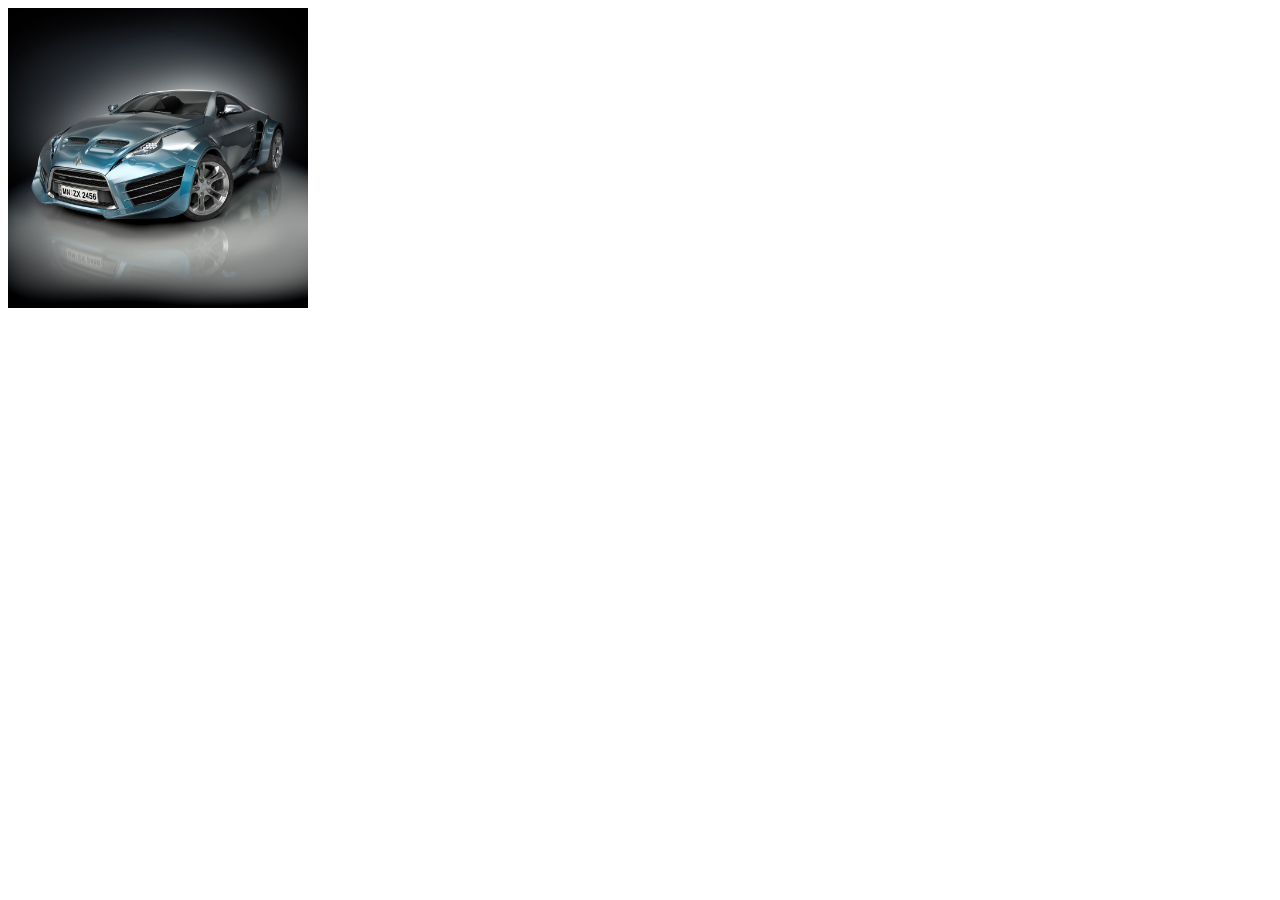
<file: works/magnifying/index.html>
<!DOCTYPE html>
<html>
	<head>
		<meta charset="UTF-8">
		<title></title>
		<style>
			#small{
				width: 300px;
				height: 300px;
				float: left;
				margin-right: 15px;
				position: relative;
			}
			#small img{
				width: 300px;
				height: 300px;
			}
			#small div{
				width: 100px;
				height: 100px;
				background: rgba(255,255,0,0.5);
				position: absolute;
				left: 0;
				top: 0;
				cursor: move;
				display: none;
			}
			#big{
				width: 500px;
				height: 500px;
				float: left;
				overflow: hidden;
				position: relative;
				display: none;
			}
			#big img{
				position: absolute;
				left: 0;
				top: 0;
			}
		</style>
		<script>
			window.onload=function(){
				var small=document.getElementById("small");
				var moveBox=document.querySelector("#small div");
				var big=document.getElementById("big");
				var bigImg=document.querySelector("#big img");
				
				//给左边的div添加事件(鼠标移入事件)
				small.onmouseover=function(){
					/*
					 * 在这里需要做以下事件
					 * 	1、让黄色的块显示
					 * 	2、让右侧图片区域显示
					 */
					
					moveBox.style.display='block';
					big.style.display='block';
				};
				
				//鼠标移出事件
				small.onmouseout=function(){
					/*
					 * 在这里需要做以下事件
					 * 	1、让黄色的块隐藏
					 * 	2、让右侧图片区域隐藏
					 */
					
					moveBox.style.display='none';
					big.style.display='none';
				};
				
				//鼠标走的时候，让黄色的块跟着走
				small.onmousemove=function(ev){
					/*
					 * 鼠标走的时候，方块需要跟着走？
					 * 	就需要用到事件对象,clientX,clientY
					 */
					
					//黄色块的left值
					var l=ev.clientX-small.offsetLeft-moveBox.offsetWidth/2;	
					//黄色块的top值
					var t=ev.clientY-small.offsetTop-moveBox.offsetHeight/2;		
					
					//不能方块出去，就需要给l、t做一个限制
					if(l<0){
						//这个条件判断左边的范围
						//因为黄色的块是相对于small来定位的，所l小于0的时候就出去了
						l=0;
					}
					
					if(l>small.offsetWidth-moveBox.offsetWidth){
						//这个条件判断右边的范围
						l=small.offsetWidth-moveBox.offsetWidth;
					}
					
					if(t<0){
						t=0;
					}
					
					if(t>small.offsetHeight-moveBox.offsetHeight){
						//这个条件判断下边的范围
						
						t=small.offsetHeight-moveBox.offsetHeight;
					}
					
					
					//右侧图片移动
					/*
					 * 左边黄色块走的比例与右边大图走的比例是一样的
					 * 求比例
					 * 	比例=已经走的距离/总距离(父级的宽度-自己的宽度)
					 * 
					 * 	
					 * 	大图走的位置就是要算已经走的距离这个值
					 * 	已经走的距离=比例*总距离(父级的宽度-自己的宽度)
					 */
					
					
					//下面的是X轴与Y轴走的比例
					var scaleX=l/(small.offsetWidth-moveBox.offsetWidth);
					var scaleY=t/(small.offsetHeight-moveBox.offsetHeight);
					
					
					bigImg.style.left=scaleX*(big.offsetWidth-bigImg.offsetWidth)+'px';
					bigImg.style.top=scaleY*(big.offsetHeight-bigImg.offsetHeight)+'px';
					
					moveBox.style.left=l+'px';
					moveBox.style.top=t+'px';
				};
			};
		</script>
	</head>
	<body>
		<div id="small">
			<img src="images/big.jpg"/>
			<div></div>
		</div>
		<div id="big">
			<img src="images/big.jpg"/>
		</div>
		
		<!--<div id="box1" style="width: 100px; height: 100px; background: red; margin: 200px 0 0 500px;"></div>
		<script>
			var box1=document.getElementById("box1");
			box1.onclick=function(ev){
				console.log(ev);
			}
		</script>-->
	</body>
</html>
</file>
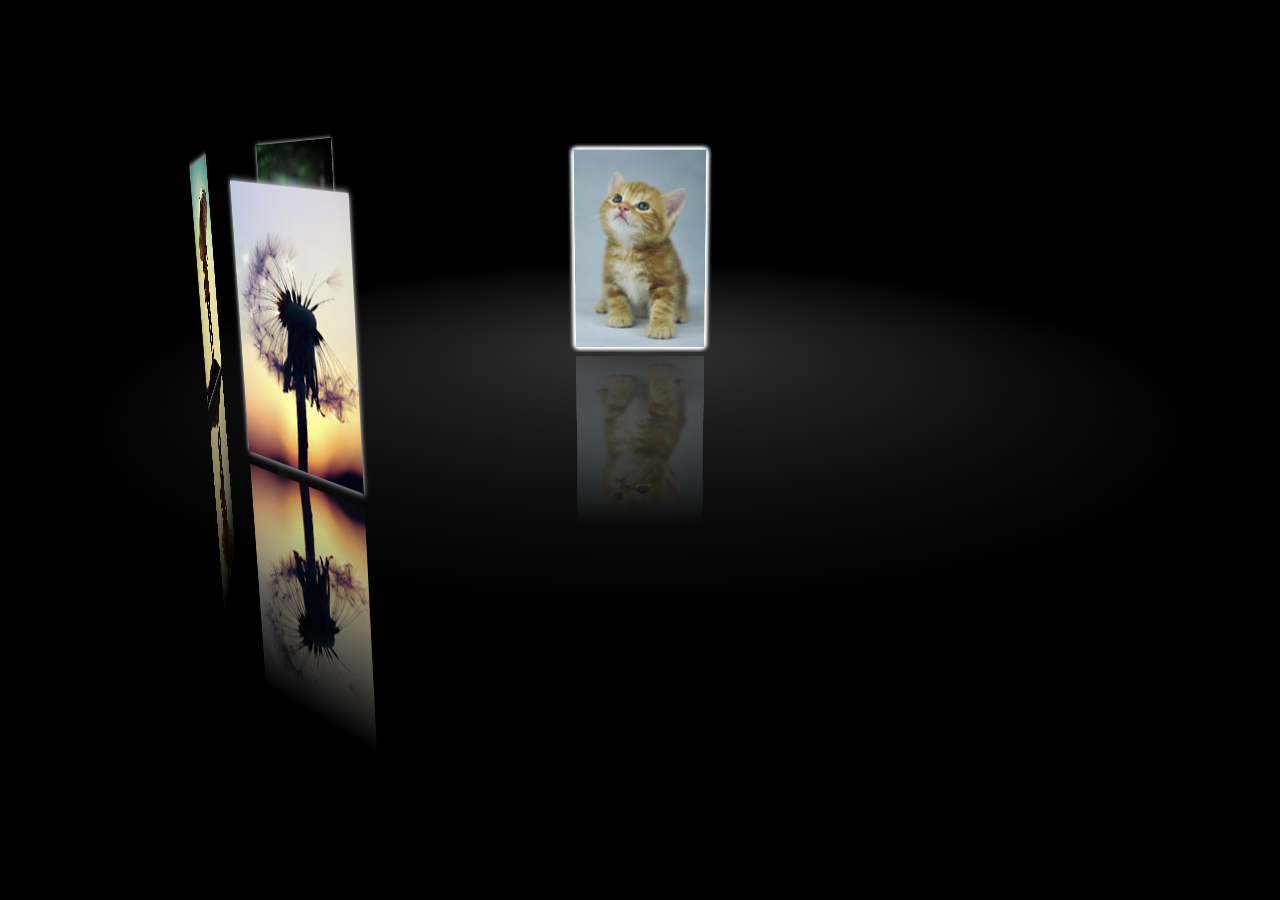
<file: works/picWall/index.html>
<!DOCTYPE html>
<html lang="en">
<head>
    <meta charset="UTF-8">
    <meta name="viewport" content="width=device-width, initial-scale=1.0">
    <meta http-equiv="X-UA-Compatible" content="ie=edge">
    <link rel="stylesheet" href="index.css">
    <script src="index.js"></script>
    <title>炫酷轮播图</title>
</head>
<body>
    <div id="wrap">
        <div>
            <img src="images/1.jpg" alt="">
            <div class="shadow"></div>
        </div>
        <div>
            <img src="images/2.jpg" alt="">
            <div class="shadow"></div>
        </div>
        <div>
            <img src="images/3.jpg" alt="">
            <div class="shadow"></div>
        </div>
        <div>
            <img src="images/4.jpg" alt="">
            <div class="shadow"></div>
        </div>
        <div>
            <img src="images/5.jpg" alt="">
            <div class="shadow"></div>
        </div>
        <div>
            <img src="images/6.jpg" alt="">
            <div class="shadow"></div>
        </div>
        <div>
            <img src="images/7.jpg" alt="">
            <div class="shadow"></div>
        </div>
        <div>
            <img src="images/8.jpg" alt="">
            <div class="shadow"></div>
        </div>
        <div>
            <img src="images/9.jpg" alt="">
            <div class="shadow"></div>
        </div>
        <div>
            <img src="images/10.jpg" alt="">
            <div class="shadow"></div>
        </div>
        <span></span>
    </div>
</body>
</html>
</file>
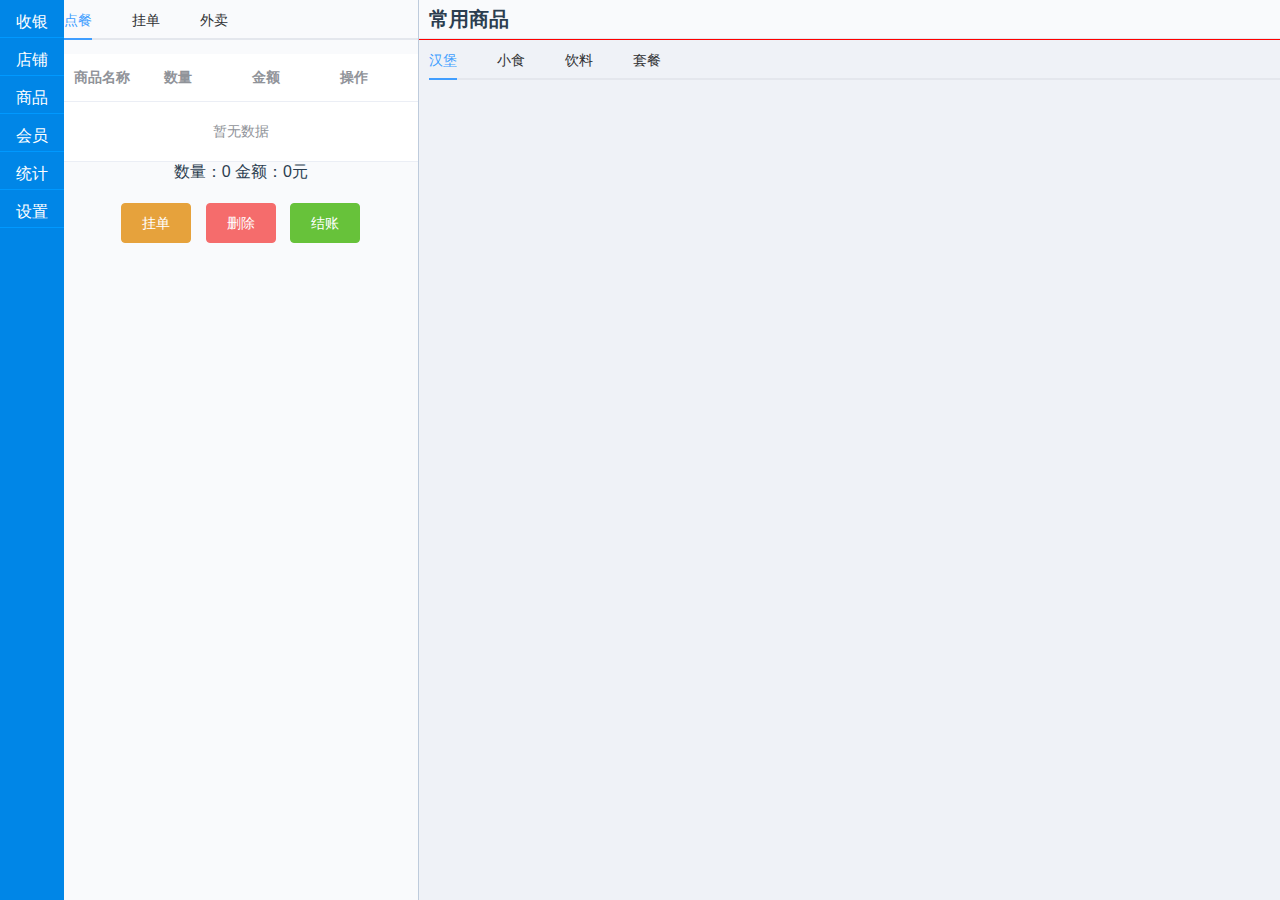
<file: works/posSystem/index.html>
<!DOCTYPE html><html><head><meta charset=utf-8><meta name=viewport content="width=device-width,initial-scale=1"><link rel=stylesheet href=http://at.alicdn.com/t/font_833177_9kwgn0hv3eg.css><style>html,body,#app{height:100%;padding: 0;margin:0;}</style><title>awesomepos</title><link href=./static/css/app.4e45ee028a9297f8a9d91b886ae77d74.css rel=stylesheet></head><body><div id=app></div><script type=text/javascript src=./static/js/manifest.3ad1d5771e9b13dbdad2.js></script><script type=text/javascript src=./static/js/vendor.d19757abfff636bc3d94.js></script><script type=text/javascript src=./static/js/app.7dba42b8e060bcc46c89.js></script></body></html>
</file>
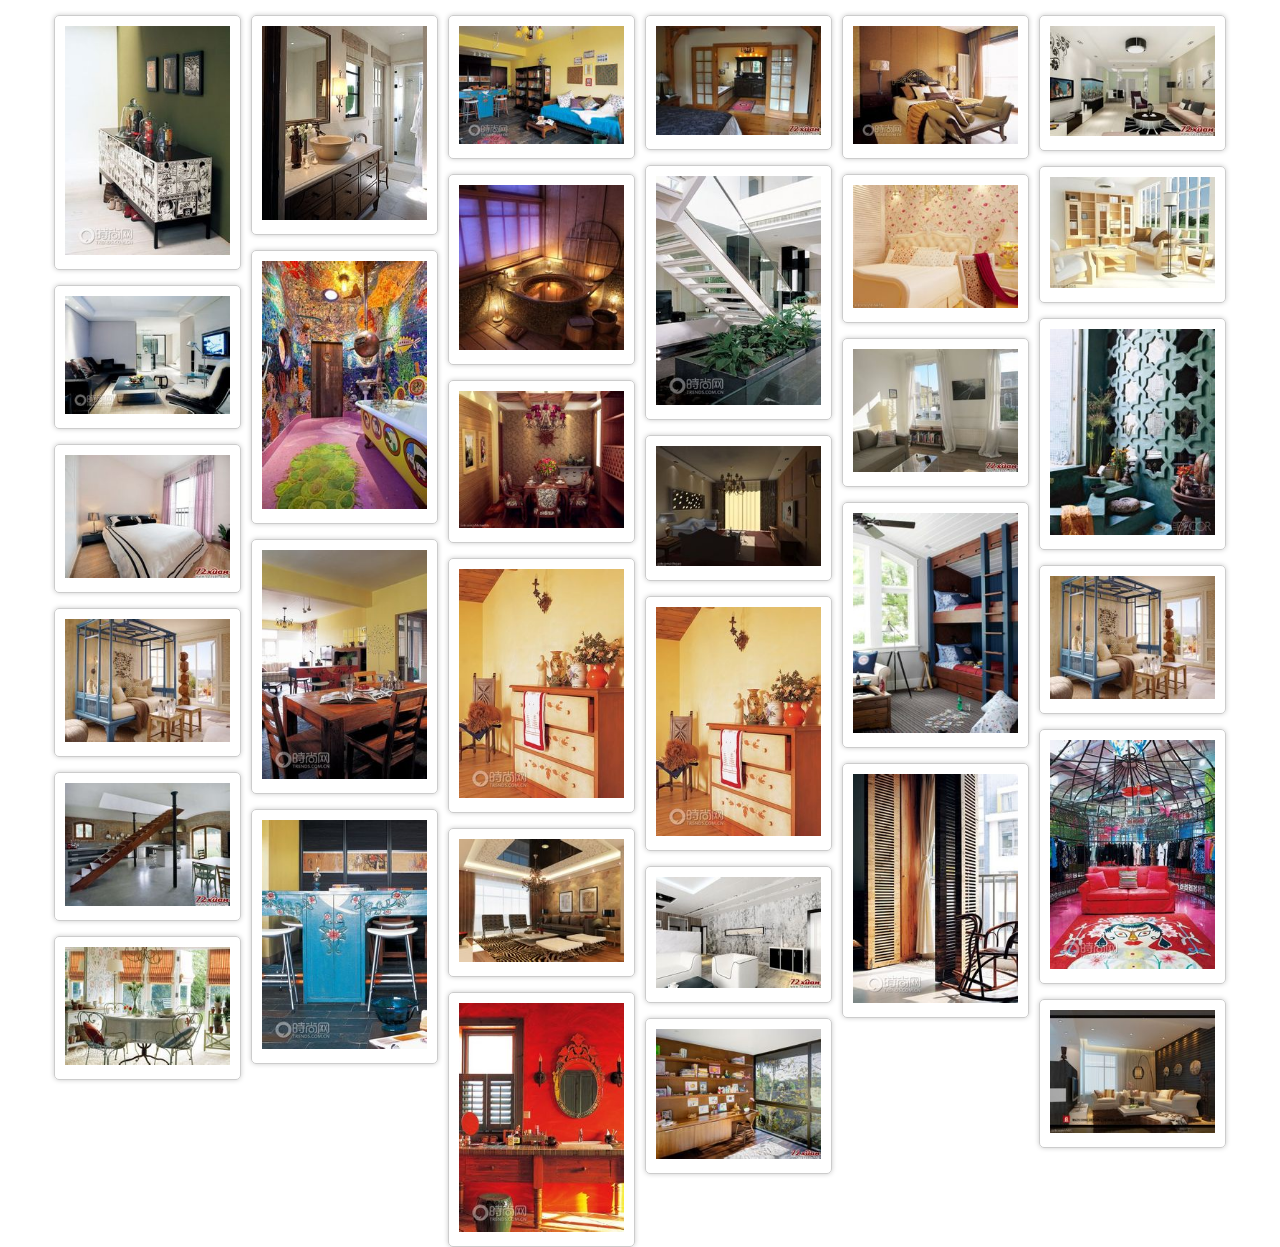
<file: works/waterfall/index.html>
<!DOCTYPE html>
<html lang="en">
<head>
    <meta charset="UTF-8">
    <meta name="viewport" content="width=device-width, initial-scale=1.0">
    <meta http-equiv="X-UA-Compatible" content="ie=edge">
    <title>waterfall</title>
    <link rel="stylesheet" href="index.css">
    <script src="index.js"></script>
</head>
<body>
    <div id="main">
        <div class="outer">
            <div class="inner"><img src="img/0.jpg" alt=""></div>
        </div>
        <div class="outer">
            <div class="inner"><img src="img/1.jpg" alt=""></div>
        </div>
        <div class="outer">
            <div class="inner"><img src="img/2.jpg" alt=""></div>
        </div>
        <div class="outer">
            <div class="inner"><img src="img/3.jpg" alt=""></div>
        </div>
        <div class="outer">
            <div class="inner"><img src="img/4.jpg" alt=""></div>
        </div>
        <div class="outer">
            <div class="inner"><img src="img/5.jpg" alt=""></div>
        </div>
        <div class="outer">
            <div class="inner"><img src="img/6.jpg" alt=""></div>
        </div>
        <div class="outer">
            <div class="inner"><img src="img/7.jpg" alt=""></div>
        </div>
        <div class="outer">
            <div class="inner"><img src="img/8.jpg" alt=""></div>
        </div>
        <div class="outer">
            <div class="inner"><img src="img/9.jpg" alt=""></div>
        </div>
        <div class="outer">
            <div class="inner"><img src="img/10.jpg" alt=""></div>
        </div>
        <div class="outer">
            <div class="inner"><img src="img/11.jpg" alt=""></div>
        </div>
        <div class="outer">
            <div class="inner"><img src="img/12.jpg" alt=""></div>
        </div>
        <div class="outer">
            <div class="inner"><img src="img/13.jpg" alt=""></div>
        </div>
        <div class="outer">
            <div class="inner"><img src="img/14.jpg" alt=""></div>
        </div>
        <div class="outer">
            <div class="inner"><img src="img/15.jpg" alt=""></div>
        </div>
        <div class="outer">
            <div class="inner"><img src="img/16.jpg" alt=""></div>
        </div>
        <div class="outer">
            <div class="inner"><img src="img/17.jpg" alt=""></div>
        </div>
        <div class="outer">
            <div class="inner"><img src="img/18.jpg" alt=""></div>
        </div>
        <div class="outer">
            <div class="inner"><img src="img/19.jpg" alt=""></div>
        </div>
        <div class="outer">
            <div class="inner"><img src="img/20.jpg" alt=""></div>
        </div>
        <div class="outer">
            <div class="inner"><img src="img/19.jpg" alt=""></div>
        </div>
        <div class="outer">
            <div class="inner"><img src="img/20.jpg" alt=""></div>
        </div>
        <div class="outer">
            <div class="inner"><img src="img/21.jpg" alt=""></div>
        </div>
        <div class="outer">
            <div class="inner"><img src="img/22.jpg" alt=""></div>
        </div>
        <div class="outer">
            <div class="inner"><img src="img/23.jpg" alt=""></div>
        </div>
        <div class="outer">
            <div class="inner"><img src="img/24.jpg" alt=""></div>
        </div>
        <div class="outer">
            <div class="inner"><img src="img/25.jpg" alt=""></div>
        </div>
        <div class="outer">
            <div class="inner"><img src="img/26.jpg" alt=""></div>
        </div>
        <div class="outer">
            <div class="inner"><img src="img/27.jpg" alt=""></div>
        </div>
        <div class="outer">
            <div class="inner"><img src="img/28.jpg" alt=""></div>
        </div>
        <div class="outer">
            <div class="inner"><img src="img/29.jpg" alt=""></div>
        </div>
        <div class="outer">
            <div class="inner"><img src="img/30.jpg" alt=""></div>
        </div>
    </div>
</body>
</html>
</file>
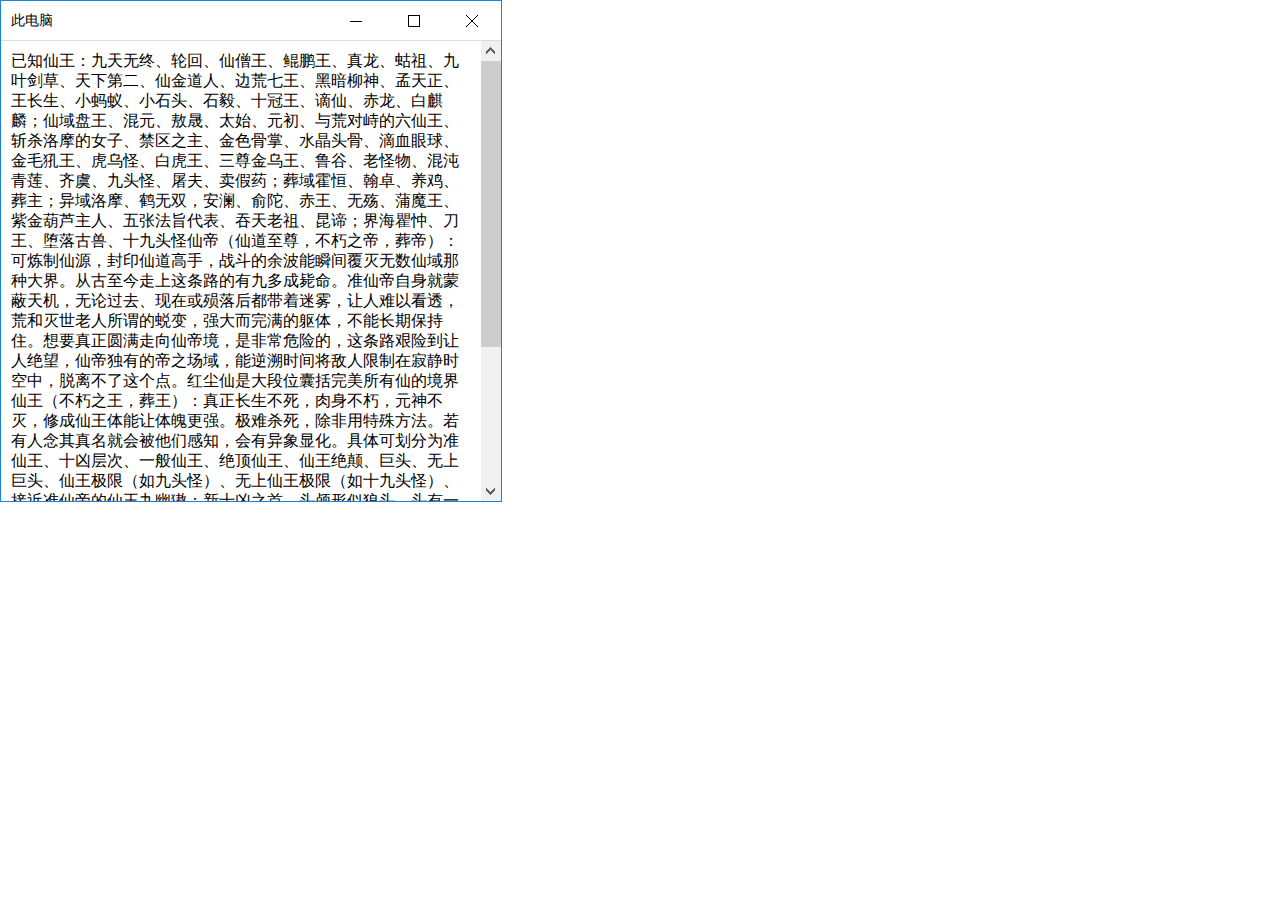
<file: works/windowFolder/index.html>
<!DOCTYPE html>
<html>
	<head>
		<meta charset="UTF-8">
		<title></title>
		<style>
			h2{
				margin: 0;
			}
			.clearfix:after{
				content: '';
				display: block;
				clear: both;
			}
			#box{
				width: 500px;
				height: 500px;
				border: 1px solid #1883d7;
				position: absolute;
				left: 0;
				top: 0;
				
			}
			#header{
				width: 100%;
				height: 39px;
				border-bottom: 1px solid #dadbdc;
			}
			#header h2{
				float: left;
				font-size: 14px;
				line-height: 39px;
				padding-left: 10px;
				font-weight: normal;
			}
			.action{
				float: right;
				font-size: 0;
			}
			.action span{
				float: right;
				display: block;
				width: 58px;
				height: 39px;
			}
			.action span:nth-of-type(1){
				background: #fff url(images/ico_03.png) no-repeat center;
			}
			.action span:nth-of-type(1):hover{
				background: #f00 url(images/ico_03.png) no-repeat center;
			}
			.action span:nth-of-type(2){
				background: #fff url(images/ico_02.png) no-repeat center;
			}
			.action span:nth-of-type(2):hover{
				background: #ccc url(images/ico_02.png) no-repeat center;
			}
			.action span:nth-of-type(3){
				background: #fff url(images/ico_01.png) no-repeat center;
			}
			.action span:nth-of-type(3):hover{
				background: #ccc url(images/ico_01.png) no-repeat center;
			}
			.action span.narrow{
				background: #fff url(images/ico_04.png) no-repeat center;	
			}
			.action span.narrow:hover{
				background: #ccc url(images/ico_04.png) no-repeat center;	
			}
			
			#main{
				height: 460px;
				overflow: hidden;
				position: relative;
			}
			#content{
				padding: 10px;
				font: 16px/20px "微软雅黑";
				margin-right: 20px;
				overflow: hidden;
				position: absolute;
				top: 0;
			}
			#scroll{
				width: 20px;
				position: absolute;
				right: 0;
				top: 0;
			}
			.up{
				width: 20px;
				height: 20px;
				background: url(images/up_btn1.gif);
			}
			.bar{
				width: 20px;
				height: 300px;
				background: #f0f0f0;
				position: relative;
			}
			.slide{
				height: 100px;
				width: 20px;
				background: #cdcdcd;
				position: absolute;
				top: 0;
			}
			.slide:hover{
				background: #a6a6a6;
			}
			.down{
				width: 20px;
				height: 20px;
				background: url(images/down_btn1.gif);
			}
			
			.scale{
				width: 500px !important;
				height: 40px !important;
				overflow: hidden;
				top: auto !important;
				bottom: 0;
				left: 0 !important;
			}
		</style>
		<script>
			window.onload=function(){
				var box=document.getElementById("box");
				var content=document.getElementById("content");
				var main=document.getElementById("main");
				var header=document.getElementById("header");
				var spans=document.querySelectorAll(".action span");
				
				//存一下box最初的位置，点击第二个按钮的时候能回到最初的状态
				var boxOffset={
					width:box.offsetWidth,
					height:box.offsetHeight,
					left:box.offsetLeft,
					top:box.offsetTop
				};
				
				//标签拖拽功能
				header.onmousedown=function(ev){
					//在鼠标按下的时候，要算出鼠标点的位置离box边界的位置
					var disX=ev.clientX-box.offsetLeft;
					var disY=ev.clientY-box.offsetTop;
					
					document.onmousemove=function(ev){
						//在鼠标移动的时候，取到鼠标的坐标减去上面存的位置就是box移动的位置
						var l=ev.clientX-disX;
						var t=ev.clientY-disY;
						
						//如果l的值小于0，说明box已经超出浏览器左边的边界了，不能让他超出去，所以为0
						if(l<0){
							l=0;
						}else if(l>document.documentElement.clientWidth-box.offsetWidth){
							//如果l的值比可视区的宽度减去盒子的宽度的值还要大，说明已经要超过浏览器右侧边界了，要让他停在这个边界这
							l=document.documentElement.clientWidth-box.offsetWidth;
						}
						
						if(t<0){
							t=0;
						}else if(t>document.documentElement.clientHeight-box.offsetHeight){
							t=document.documentElement.clientHeight-box.offsetHeight;
						}
						
						box.style.left=l+'px';
						box.style.top=t+'px';
						
						return false;
					}
					
					document.onmouseup=function(){
						//在鼠标抬起的时候，把move事件取消掉
						this.onmousemove=null;
					};
				};
				
				
				//最小化按钮
				spans[2].onclick=function(ev){
					box.className='scale';		//之所以Box能够最小化是由一个scale的class控制的
					spans[1].className='narrow';	//最小化的时候，第二个按钮的图标也要换，由class决定
					
					//阻止拖拽功能（鼠标点击右边的功能按钮的时候，不能让box有拖拽）
					ev.cancelBubble=true;
					return false;
				};
				
				//中间的按钮
				spans[1].onclick=function(ev){
					/*
					 * 点击的时候分两种情况
					 * 	1、图标是一个框
					 * 		把box放到最大化
					 * 	2、图标是两个框
					 * 		把box回到原来的大小
					 */
					if(this.className==''){
						//图标是一个框（放大）
						/*
						 * 让box的宽度为可视区的宽，让box的高为可视区的高，但是box身上有两个边框，所以要减去边框
						 */
						box.style.width=document.documentElement.clientWidth-2+'px';
						box.style.height=document.documentElement.clientHeight-2+'px';
						box.style.left=0;		//避免拖到中间后放大有问题
						box.style.top=0;
						
						//main区域在放大后，它的高度也要跟着放大
						main.style.height=box.clientHeight-40+'px';
						
						this.className='narrow';		//改第二个图标的样子
					}else{
						//图标是两个框（还原）
						/*
						 * 代码走这里的时候，要让box还原成原来的样式，就是取一上来存的box的值
						 */
						box.style.width=boxOffset.width+'px';
						box.style.height=boxOffset.height+'px';
						box.style.left=boxOffset.left+'px';
						box.style.top=boxOffset.top+'px';
						main.style.height='460px';
						
						//还原后，把它们身上的class都去掉，这些class都是放大后的样式
						this.className='';
						box.className='';
					}
					
					setSlideHeigh();		//不管放大还是缩小都要重置一下滚动条的尺寸
					
					ev.cancelBubble=true;	//阻止事件冒泡
					return false;			//阻止浏览器默认行为（不懂的可以去掉，看一下效果）
				};
				
				//关闭按钮
				spans[0].onclick=function(ev){
					document.body.removeChild(box);
					
					ev.cancelBubble=true;
					return false;
				};
				
				
				
				//滚动条内容
				var scroll=document.getElementById("scroll");
				var up=document.querySelector(".up");
				var bar=document.querySelector(".bar");
				var down=document.querySelector(".down");
				var slide=document.querySelector(".slide");
				var t=0;				//滑块走了多高
				var canScall=true;		//决定滚轮能不能滚，由内容的高度来决定，内容小的话就不需要滚动
				
				//设置滑块的高度，由内容决定
				/*
				 * 用文字的高度除以文字外层的高度，得出来的是超出的倍数
				 * 超出的倍数越大，右侧的滑块越小，比例是相反的
				 * 用文字外层的高度除以比例就算出来滑块的高度
				 */
				function setSlideHeigh(){
					//一上来要设置一下滑块区域的高度，它的高度要自动算出来
					bar.style.height=main.offsetHeight-up.offsetHeight*2+'px';
					var scale=content.offsetHeight/main.offsetHeight;
					
					if(scale<=1){
						slide.style.display='none';
						canScall=false;		//如果内容区域没有外层的距离高，所以就不用滚动了
					}else if(scale>=20){
						scale=20;
					}else{
						slide.style.display='block';
						canScall=true;
					}
					
					slide.style.height=main.offsetHeight/scale+'px';
				}
				setSlideHeigh();
				
				//滑块走的最大距离
				var maxHeight=bar.offsetHeight-slide.offsetHeight;
				
				//滑块点击
				slide.onclick=function(ev){
					ev.cancelBubble=true;
				}
				//滑块的拖拽功能，与上面的拖拽是一样的原理，只不过只有Y轴方向的拖拽
				slide.onmousedown=function(ev){
					var disY=ev.clientY-slide.offsetTop;
					
					document.onmousemove=function(ev){
						t=ev.clientY-disY;
						
						moveTo();
					};
					
					document.onmouseup=function(){
						this.onmousemove=null;
					};
					
					
					return false;
				};
				
				//滚动主体内容，因为点上下按钮，鼠标滚动，点击滑块区域都要让滚动条动，所以写一下函数。滑块走多远是由变量t决定的，所以在进行这些操作的时候，只用改t的值再调用一下这个函数就可以
				function moveTo(){
					if(t<0){
						t=0;
					}else if(t>maxHeight){
						t=maxHeight;
					}
					
					//这个值是滑块在它的区域里走的比例，用走的距离除以总的距离就算出走的比例，滚动条走的比例与内容走的比例是一样的，算出一个比例就可以算出内容区域走的距离
					var scalce=t/maxHeight;
					
					//拿内容能够走的最大距离乘以比例就能算出走的距离
					content.style.top=-(content.offsetHeight-main.offsetHeight)*scalce+'px';
					
					slide.style.top=t+'px';
				}
				
				myScroll(box,function(){
					//鼠标往上滚动的时候，让t不断的减
					if(!canScall)return;	//如果这个值为false的话，就不需要滚轮滚动了
					t-=10;
					moveTo();
				},function(){
					//鼠标往上滚动的时候，让t不断的减
					if(!canScall)return;
					t+=10;
					moveTo();
				});
				
				//下箭头
				down.onmousedown=function(){
					timer=setInterval(function(){
						t+=5;
						moveTo();
					},16);
				}
				//上箭头
				up.onmousedown=function(){
					timer=setInterval(function(){
						t-=5;
						moveTo();
					},16);
				}
				
				down.onmouseup=function(){
					clearInterval(timer);
				}
				up.onmouseup=function(){
					clearInterval(timer);
				}
				
				//滚动条区域点击
				bar.onclick=function(ev){
					//需要判断一下鼠标点击的位置是在滑块的上面还是下面
					if(ev.clientY<slide.getBoundingClientRect().top){
						t-=50;
						moveTo();
					}else{
						t+=50;
						moveTo();
					}
				}
				
				//滚轮事件
				function myScroll(obj,upFn,downFn){
					obj.onmousewheel=fn;		//IE/Chrom
					obj.addEventListener('DOMMouseScroll',fn);		//FF(必需用addEventListener添加)
					
					function fn(ev){
						/*
						 *  mousewheel		IE/Chrom
						 * 		滚动方向：event.wheelDelta
						 * 				上：120
						 * 				下：-120
						 * 
						 * 	DOMMouseScroll	FF(必需用addEventListener添加)
						 * 		滚动方向：event.detail
						 * 				上：-3
						 * 				下：3
						 */
						if(ev.wheelDelta>0 || ev.detail<0){
							upFn.call(obj);
						}else{
							downFn.call(obj);
						}
						
						ev.preventDefault();
						return false;
					}
				};
			};
		</script>
	</head>
	<body>
		<div id="box">
			<div id="header" class="clearfix">
				<h2>此电脑</h2>
				<div class="action">
					<span></span>
					<span></span>
					<span></span>
				</div>
			</div>
			<div id="main" class="clearfix">
				<div id="content">
					已知仙王：九天无终、轮回、仙僧王、鲲鹏王、真龙、蛄祖、九叶剑草、天下第二、仙金道人、边荒七王、黑暗柳神、孟天正、王长生、小蚂蚁、小石头、石毅、十冠王、谪仙、赤龙、白麒麟；仙域盘王、混元、敖晟、太始、元初、与荒对峙的六仙王、斩杀洛摩的女子、禁区之主、金色骨掌、水晶头骨、滴血眼球、金毛犼王、虎乌怪、白虎王、三尊金乌王、鲁谷、老怪物、混沌青莲、齐虞、九头怪、屠夫、卖假药；葬域霍恒、翰卓、养鸡、葬主；异域洛摩、鹤无双，安澜、俞陀、赤王、无殇、蒲魔王、紫金葫芦主人、五张法旨代表、吞天老祖、昆谛；界海瞿忡、刀王、堕落古兽、十九头怪仙帝（仙道至尊，不朽之帝，葬帝）：可炼制仙源，封印仙道高手，战斗的余波能瞬间覆灭无数仙域那种大界。从古至今走上这条路的有九多成毙命。准仙帝自身就蒙蔽天机，无论过去、现在或殒落后都带着迷雾，让人难以看透，荒和灭世老人所谓的蜕变，强大而完满的躯体，不能长期保持住。想要真正圆满走向仙帝境，是非常危险的，这条路艰险到让人绝望，仙帝独有的帝之场域，能逆溯时间将敌人限制在寂静时空中，脱离不了这个点。红尘仙是大段位囊括完美所有仙的境界仙王（不朽之王，葬王）：真正长生不死，肉身不朽，元神不灭，修成仙王体能让体魄更强。极难杀死，除非用特殊方法。若有人念其真名就会被他们感知，会有异象显化。具体可划分为准仙王、十凶层次、一般仙王、绝顶仙王、仙王绝颠、巨头、无上巨头、仙王极限（如九头怪）、无上仙王极限（如十九头怪）、接近准仙帝的仙王九幽獓：新十凶之首，头颅形似狼头，头有一双巨大而古朴的灰质牛角，眉心有竖眼。身上长满黑色鳞片，背生九尾，每条尾巴末端都生有1颗不算大的凶兽头颅形似龙头，后人为宇无敌，始祖为灭世老人真龙：原十凶之首，真龙族亦称为仙王之族，每头真龙成长到最后都会成为仙王，很多种族都可朝真龙进化，可即使数十条并存于世，最终往往也只有一条能夺得唯一真名。仙古年间有两条龙争夺龙之真名，失败者天下第二在天兽森林中养伤。有黑暗魔龙投靠异域（已被蛄祖斩杀），真龙遗子葛沽拜石昊为师鲲鹏：可鱼可鸟为最强鹏类，巢穴在荒域中北海，仙古一战重伤垂死在乱古初被仙殿与其他道统真仙伏击而殇。女鲲鹏将儿子鲲鹏子放于混沌中几百万年才出世。鹏子真身号称不灭生灵和齐道临交好。鹏子主身进入三千州禁区，次身位于罪州雷帝：雷灵族盖世强者，荒在元天秘境中发现他的痕迹，可能来源于神秘地区，掌握仙道法则能演化雷劫主宰众生
				</div>
				<div id="scroll">
					<div class="up"></div>
					<div class="bar"><div class="slide"></div></div>
					<div class="down"></div>
				</div>
			</div>
		</div>
	</body>
</html>
</file>
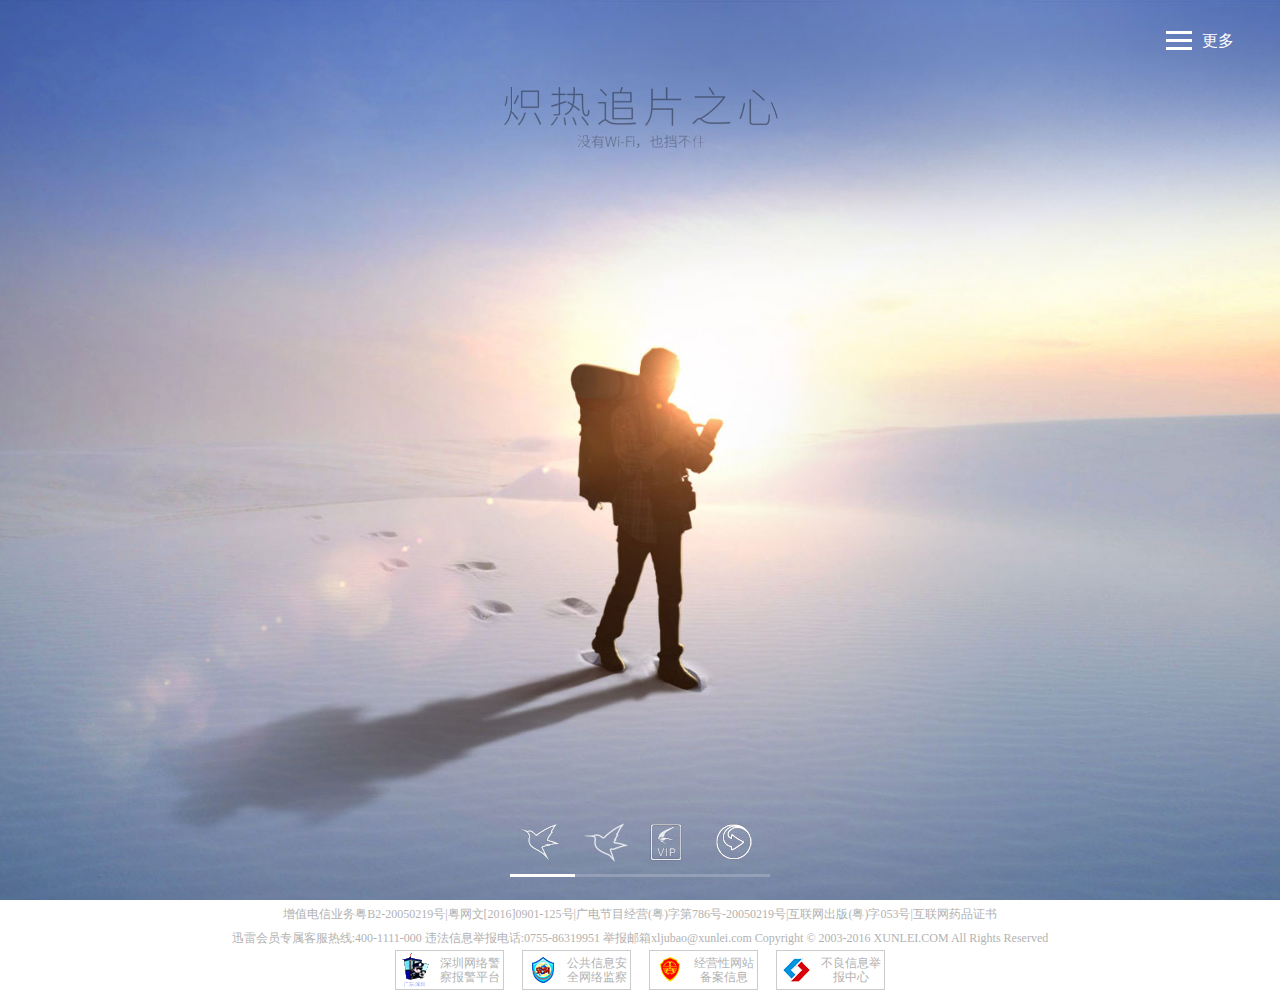
<file: works/xunlei/index.html>
<!DOCTYPE html>
<html>
	<head>
		<meta charset="utf-8" />
		<title></title>
		<link rel="stylesheet" href="css/index.css" />
		<script src="js/move.js"></script>
		<!--<script src="js/index.js"></script>-->
		<script src="js/xunlei.js"></script>
	</head>
	<body>
		<div id="wrapper">
			<ul id="imgWrap">
				<li style="opacity: 1;">
					<img src="images/txt_1.png"/>
					<span>手机迅雷</span>
				</li>
				<li>
					<img src="images/txt_2.png"/>
					<span>迅雷7.9</span>
				</li>
				<li>
					<img src="images/txt_3.png"/>
					<span>迅雷会员</span>
				</li>
				<li>
					<img src="images/txt_4.png"/>
					<span>迅雷影音</span>
				</li>
			</ul>
			
			<nav>
				<h2 id="more">更多</h2>
				<div id="nav">
					<ul>
						<li>星域CDN</li>
						<li>新闻动态</li>
						<li>人力资源</li>
						<li>投资关系</li>
						<li>关于迅雷</li>
						<li>联系我们</li>
					</ul>
					<span></span>
				</div>
			</nav>
			
			
			<footer class="footer">
				<div id="btn">
					<ul>
						<li></li>
						<li></li>
						<li></li>
						<li></li>
					</ul>
					<span></span>
				</div>
				<div class="message">
					<p class="links">
				    	<a href="#">增值电信业务粤B2-20050219号</a><span>|</span><a href="#">粤网文[2016]0901-125号</a><span>|</span><a href="#">广电节目经营(粤)字第786号-20050219号</a><span>|</span><a href="#">互联网出版(粤)字053号</a><span>|</span><a href="#">互联网药品证书</a>
				    </p>
				    <p>迅雷会员专属客服热线:400-1111-000 违法信息举报电话:0755-86319951 举报邮箱xljubao@xunlei.com  Copyright © 2003-2016 XUNLEI.COM All Rights Reserved</p>
				    <div class="safe_links">
						<a href="#"><img src="images/safe_1.png">深圳网络警察报警平台</a>
						<a href="#"><img src="images/safe_2.png">公共信息安全网络监察</a>
						<a href="#"><img src="images/safe_3.png">经营性网站备案信息</a>
						<a href="#"><img src="images/safe_4.png">不良信息举报中心</a>
					</div>
				</div>
				
			</footer>
			
			
		</div>
		
		
	</body>
</html>
</file>
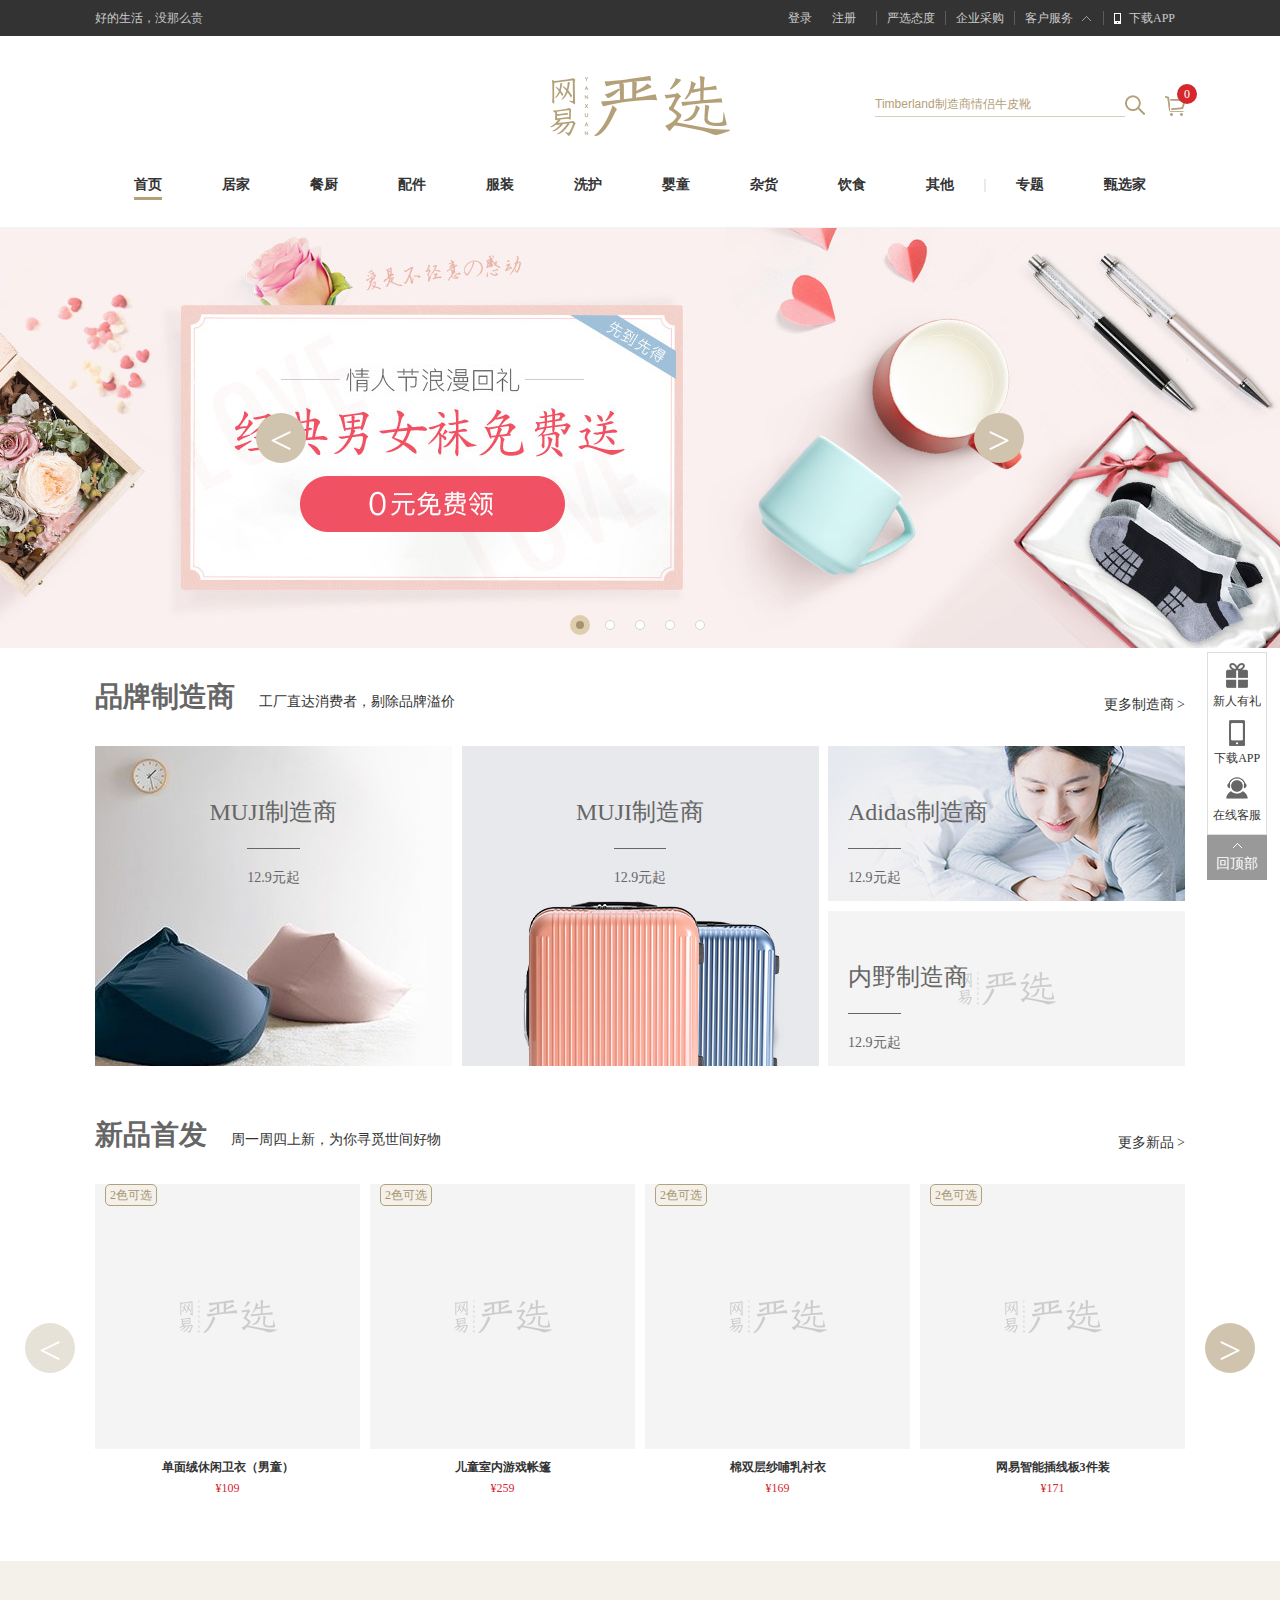
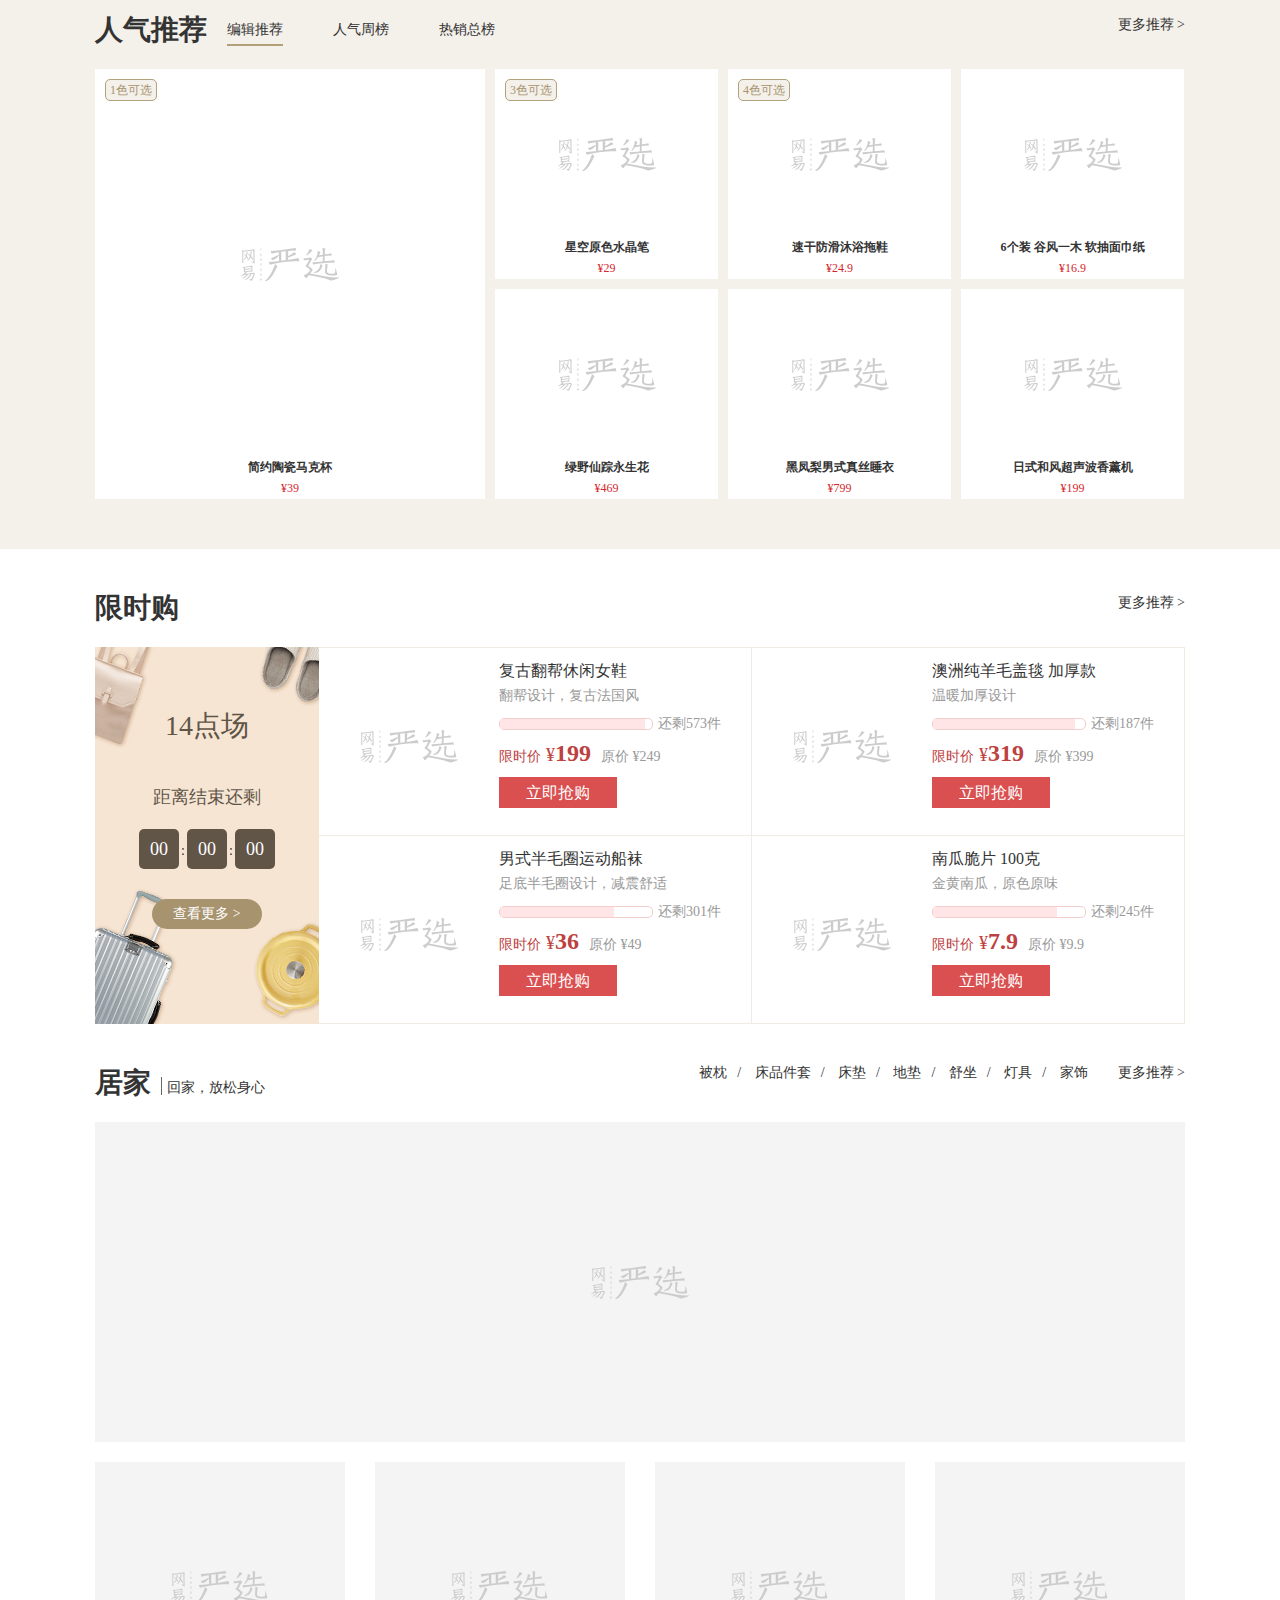
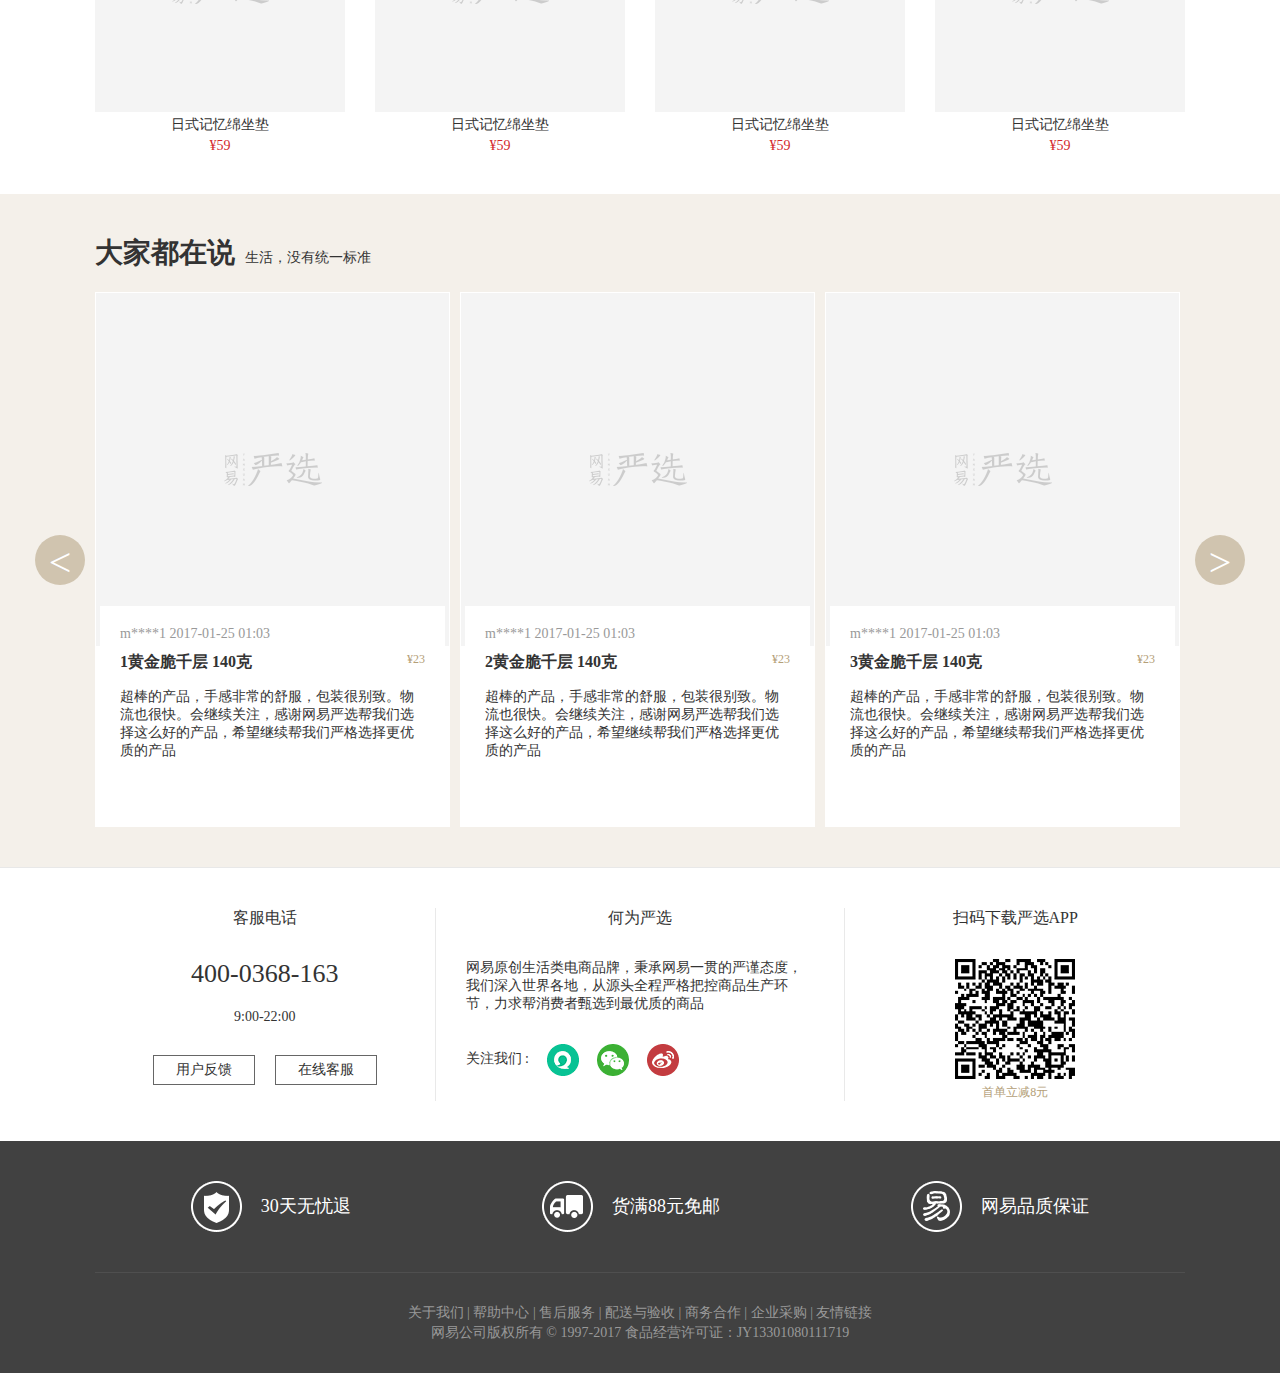
<file: works/yanxuan/index.html>
<!DOCTYPE html>
<html>
	<head>
		<meta charset="UTF-8">
		<title></title>
		<link rel="stylesheet" href="css/common.css" />
		<link rel="stylesheet" href="css/index.css" />
	</head>
	<body>
		<!--头部-->
		<header id="head">
			<!--页面头-->
			<div class="head">
				<div class="center clearfix">
					<div class="left">好的生活，没那么贵</div>
					<div class="right">
						<ul>
							<li><a href="#" class="noborder">登录</a></li>
							<li><a href="#" class="noborder margin">注册</a></li>
							<li><a href="#">严选态度</a></li>
							<li><a href="#">企业采购</a></li>
							<li class="customer">
								<a href="#">客户服务</a>
								<ul>
									<li><a href="#">帮助中心</a></li>
									<li><a href="#">在线客服</a></li>
									<li class="phone">
										<a href="#">电话客服</a>
										<div>
											<p>400-0368-163</p>
											<p>9:00-22:00</p>
										</div>
									</li>
									<li><a href="#" class="noborder">商务合作</a></li>
								</ul>
							</li>
							<li class="down">
								<a href="#">下载APP</a>
								<div>
									<img src="images/down.png" alt="" />
									<span>扫码下载 首单立减8元</span>
								</div>
							</li>
						</ul>
					</div>
				</div>
			</div>
			
			<!--搜索部分-->
			<div class="search">
				<div class="center clearfix">
					<h1><a href="#"><img src="images/logo.gif" alt="网易严选" ></a></h1>
					<div class="searcBox right">
						<input type="text" value="Timberland制造商情侣牛皮靴" />
						<a href="javascript:;"></a>
					</div>
				</div>
			</div>
			
			<!--导航-->
			<nav class="nav">
				<div class="center clearfix">
					<a class="logo" href=""><img src="images/smallLogo.gif"/></a>
					<ul class="navBar">
						<li class="active"><a href="#">首页</a></li>
						<li><a href="#">居家</a></li>
						<li><a href="#">餐厨</a></li>
						<li><a href="#">配件</a></li>
						<li><a href="#">服装</a></li>
						<li><a href="#">洗护</a></li>
						<li><a href="#">婴童</a></li>
						<li><a href="#">杂货</a></li>
						<li><a href="#">饮食</a></li>
						<li><a href="#">其他</a></li>
						<li class="separate">|</li>
						<li><a href="#">专题</a></li>
						<li><a href="#">甄选家</a></li>
					</ul>
					<div class="cartWrap">
						<i>0</i>
						<div class="cart">
							<div class="list">
								<ul>
									<li>
										<a href="#" class="img"><img src="images/img_01-1.png"/></a>
										<div class="message">
											<p><a href="#">领尖扣商务免烫衬衫</a></p>
											<p>白色 Lx 1</p>
										</div>
										<div class="price">¥219.00</div>
										<div class="close">X</div>
									</li>
									<li>
										<a href="#" class="img"><img src="images/img_01-1.png"/></a>
										<div class="message">
											<p><a href="#">领尖扣商务免烫衬衫</a></p>
											<p>白色 Lx 1</p>
										</div>
										<div class="price">¥219.00</div>
										<div class="close">X</div>
									</li>
									<li>
										<a href="#" class="img"><img src="images/img_01-1.png"/></a>
										<div class="message">
											<p><a href="#">领尖扣商务免烫衬衫</a></p>
											<p>白色 Lx 1</p>
										</div>
										<div class="price">¥219.00</div>
										<div class="close">X</div>
									</li>
								</ul>
								<div class="scrollBar">
									<span class="topBtn"></span>
									<div class="slideWrap">
										<div class="slide"></div>
									</div>
									<span class="bottomBtn"></span>
								</div>
							</div>
							<div class="total">
								商品合计: <span>¥751.00</span><a href="#">去购物车结算</a>
							</div>
						</div>
					</div>
					<div class="login">
						<a href="#">登录</a><a href="#">注册</a>
					</div>
				</div>
				<div class="subNav">
					<ul>
						<li><a href="#"><img src="images/nav_01.png" alt="" />1被枕</a></li>
						<li><a href="#"><img src="images/nav_02.png" alt="" />床品件套</a></li>
						<li><a href="#"><img src="images/nav_03.png" alt="" />床垫</a></li>
						<li><a href="#"><img src="images/nav_04.png" alt="" />地垫</a></li>
						<li><a href="#"><img src="images/nav_05.png" alt="" />家具</a></li>
						<li><a href="#"><img src="images/nav_06.png" alt="" />舒坐</a></li>
						<li><a href="#"><img src="images/nav_07.png" alt="" />灯具</a></li>
						<li><a href="#"><img src="images/nav_08.png" alt="" />家饰</a></li>
					</ul>
					<ul>
						<li><a href="#"><img src="images/nav_01.png" alt="" />2被枕</a></li>
						<li><a href="#"><img src="images/nav_02.png" alt="" />床品件套</a></li>
						<li><a href="#"><img src="images/nav_03.png" alt="" />床垫</a></li>
						<li><a href="#"><img src="images/nav_04.png" alt="" />地垫</a></li>
						<li><a href="#"><img src="images/nav_05.png" alt="" />家具</a></li>
						<li><a href="#"><img src="images/nav_06.png" alt="" />舒坐</a></li>
						<li><a href="#"><img src="images/nav_07.png" alt="" />灯具</a></li>
						<li><a href="#"><img src="images/nav_08.png" alt="" />家饰</a></li>
					</ul>
					<ul>
						<li><a href="#"><img src="images/nav_01.png" alt="" />3被枕</a></li>
						<li><a href="#"><img src="images/nav_02.png" alt="" />床品件套</a></li>
						<li><a href="#"><img src="images/nav_03.png" alt="" />床垫</a></li>
						<li><a href="#"><img src="images/nav_04.png" alt="" />地垫</a></li>
						<li><a href="#"><img src="images/nav_05.png" alt="" />家具</a></li>
						<li><a href="#"><img src="images/nav_06.png" alt="" />舒坐</a></li>
						<li><a href="#"><img src="images/nav_07.png" alt="" />灯具</a></li>
						<li><a href="#"><img src="images/nav_08.png" alt="" />家饰</a></li>
					</ul>
					<ul>
						<li><a href="#"><img src="images/nav_01.png" alt="" />4被枕</a></li>
						<li><a href="#"><img src="images/nav_02.png" alt="" />床品件套</a></li>
						<li><a href="#"><img src="images/nav_03.png" alt="" />床垫</a></li>
						<li><a href="#"><img src="images/nav_04.png" alt="" />地垫</a></li>
						<li><a href="#"><img src="images/nav_05.png" alt="" />家具</a></li>
						<li><a href="#"><img src="images/nav_06.png" alt="" />舒坐</a></li>
						<li><a href="#"><img src="images/nav_07.png" alt="" />灯具</a></li>
						<li><a href="#"><img src="images/nav_08.png" alt="" />家饰</a></li>
					</ul>
					<ul>
						<li><a href="#"><img src="images/nav_01.png" alt="" />5被枕</a></li>
						<li><a href="#"><img src="images/nav_02.png" alt="" />床品件套</a></li>
						<li><a href="#"><img src="images/nav_03.png" alt="" />床垫</a></li>
						<li><a href="#"><img src="images/nav_04.png" alt="" />地垫</a></li>
						<li><a href="#"><img src="images/nav_05.png" alt="" />家具</a></li>
						<li><a href="#"><img src="images/nav_06.png" alt="" />舒坐</a></li>
						<li><a href="#"><img src="images/nav_07.png" alt="" />灯具</a></li>
						<li><a href="#"><img src="images/nav_08.png" alt="" />家饰</a></li>
					</ul>
					<ul>
						<li><a href="#"><img src="images/nav_01.png" alt="" />6被枕</a></li>
						<li><a href="#"><img src="images/nav_02.png" alt="" />床品件套</a></li>
						<li><a href="#"><img src="images/nav_03.png" alt="" />床垫</a></li>
						<li><a href="#"><img src="images/nav_04.png" alt="" />地垫</a></li>
						<li><a href="#"><img src="images/nav_05.png" alt="" />家具</a></li>
						<li><a href="#"><img src="images/nav_06.png" alt="" />舒坐</a></li>
						<li><a href="#"><img src="images/nav_07.png" alt="" />灯具</a></li>
						<li><a href="#"><img src="images/nav_08.png" alt="" />家饰</a></li>
					</ul>
					<ul>
						<li><a href="#"><img src="images/nav_01.png" alt="" />7被枕</a></li>
						<li><a href="#"><img src="images/nav_02.png" alt="" />床品件套</a></li>
						<li><a href="#"><img src="images/nav_03.png" alt="" />床垫</a></li>
						<li><a href="#"><img src="images/nav_04.png" alt="" />地垫</a></li>
						<li><a href="#"><img src="images/nav_05.png" alt="" />家具</a></li>
						<li><a href="#"><img src="images/nav_06.png" alt="" />舒坐</a></li>
						<li><a href="#"><img src="images/nav_07.png" alt="" />灯具</a></li>
						<li><a href="#"><img src="images/nav_08.png" alt="" />家饰</a></li>
					</ul>
					<ul>
						<li><a href="#"><img src="images/nav_01.png" alt="" />8被枕</a></li>
						<li><a href="#"><img src="images/nav_02.png" alt="" />床品件套</a></li>
						<li><a href="#"><img src="images/nav_03.png" alt="" />床垫</a></li>
						<li><a href="#"><img src="images/nav_04.png" alt="" />地垫</a></li>
						<li><a href="#"><img src="images/nav_05.png" alt="" />家具</a></li>
						<li><a href="#"><img src="images/nav_06.png" alt="" />舒坐</a></li>
						<li><a href="#"><img src="images/nav_07.png" alt="" />灯具</a></li>
						<li><a href="#"><img src="images/nav_08.png" alt="" />家饰</a></li>
					</ul>
					<ul>
						<li><a href="#"><img src="images/nav_01.png" alt="" />9被枕</a></li>
						<li><a href="#"><img src="images/nav_02.png" alt="" />床品件套</a></li>
						<li><a href="#"><img src="images/nav_03.png" alt="" />床垫</a></li>
						<li><a href="#"><img src="images/nav_04.png" alt="" />地垫</a></li>
						<li><a href="#"><img src="images/nav_05.png" alt="" />家具</a></li>
						<li><a href="#"><img src="images/nav_06.png" alt="" />舒坐</a></li>
						<li><a href="#"><img src="images/nav_07.png" alt="" />灯具</a></li>
						<li><a href="#"><img src="images/nav_08.png" alt="" />家饰</a></li>
					</ul>
				</div>
			</nav>
		</header>
		
		<!--banner-->
		<div id="banner">
			<div class="bannerPic" id="bannerPic">
				<div class="carouselImgCon">
					<a href="#"><img src="images/pic_01.jpg" style="opacity: 1;"/></a>
					<a href="#"><img src="images/pic_02.jpg"/></a>
					<a href="#"><img src="images/pic_03.jpg"/></a>
					<a href="#"><img src="images/pic_04.jpg"/></a>
					<a href="#"><img src="images/pic_05.jpg"/></a>
				</div>
				<!--<div class="prev"><</div>
				<div class="next">></div>
				<div class="circle">
					<span class="active"></span><span></span><span></span><span></span><span></span>
				</div>-->
			</div>
		</div>
		
		<!--品牌制造商-->
		<section id="brand">
			<header class="brandHead clearfix">
				<div class="left">
					<h3>品牌制造商</h3>
					<span>工厂直达消费者，剔除品牌溢价</span>
				</div>
				<div class="right">
					<a href="#">更多制造商 ></a>
				</div>
			</header>
			<div class="bImg">
				<div class="bBox">
					<h4>MUJI制造商</h4>
					<span>12.9元起</span>
					<!--图片的src先放一张空图片的地址，当这张图片出现在可视区里了，再把真实地址赋值给img。图片一定要给一个地址，如果为空的话，img标签会有一个边框-->
					<a href="#" class="scaleImg"><img class="original" src="images/empty.gif" data-original="images/img_01.jpg"/></a>
				</div>
				<div class="bBox">
					<h4>MUJI制造商</h4>
					<span>12.9元起</span>
					<a href="#" class="scaleImg"><img class="original" src="images/empty.gif" data-original="images/img_02.jpg"/></a>
				</div>
				<div class="bBox ">
					<div>
						<h4>Adidas制造商</h4>
						<span>12.9元起</span>
						<a href="#" class="scaleImg"><img class="original" src="images/empty.gif" data-original="images/img_03.jpg"/></a>
					</div>
					<div>
						<h4>内野制造商</h4>
						<span>12.9元起</span>
						<a href="#" class="scaleImg"><img class="original" src="images/empty.gif" data-original="images/img_04.jpg"/></a>
					</div>
				</div>
			</div>
		</section>
		
		<!--新品首发-->
		<section id="new">
			<header class="brandHead clearfix">
				<div class="left">
					<h3>新品首发</h3>
					<span>周一周四上新，为你寻觅世间好物</span>
				</div>
				<div class="right">
					<a href="#">更多新品 ></a>
				</div>
			</header>
			<div class="content" id="newProduct">
				<div class="carouselImgCon">
					<ul class="clearfix">
						<li>
							<span class="colorNum">2色可选</span>
							<a href="#">
								<img class="original" src="images/empty.gif" data-original="images/img_05.png"/>
								<img class="original" src="images/empty.gif" data-original="images/img_05.jpg"/>
							</a>
							<div class="title">
								<a href="#">单面绒休闲卫衣（男童）</a>
								<p>¥109</p>
							</div>
						</li>
						<li>
							<span class="colorNum">2色可选</span>
							<a href="#">
								<img class="original" src="images/empty.gif" data-original="images/img_06.png"/>
								<img class="original" src="images/empty.gif" data-original="images/img_06.jpg"/>
							</a>
							<div class="title">
								<a href="#">儿童室内游戏帐篷</a>
								<p>¥259</p>
							</div>
						</li>
						<li>
							<span class="colorNum">2色可选</span>
							<a href="#">
								<img class="original" src="images/empty.gif" data-original="images/img_07.png"/>
								<img class="original" src="images/empty.gif" data-original="images/img_07.jpg"/>
							</a>
							<div class="title">
								<a href="#">棉双层纱哺乳衬衣</a>
								<p>¥169</p>
							</div>
						</li>
						<li>
							<span class="colorNum">2色可选</span>
							<a href="#">
								<img class="original" src="images/empty.gif" data-original="images/img_08.png"/>
								<img class="original" src="images/empty.gif" data-original="images/img_08.jpg"/>
							</a>
							<div class="title">
								<a href="#">网易智能插线板3件装</a>
								<p>¥171</p>
							</div>
						</li>
						<li>
							<span class="colorNum">2色可选</span>
							<a href="#">
								<img class="original" src="images/empty.gif" data-original="images/img_09.png"/>
								<img class="original" src="images/empty.gif" data-original="images/img_09.jpg"/>
							</a>
							<div class="title">
								<a href="#">单面绒休闲卫衣（男童）</a>
								<p>¥109</p>
							</div>
						</li>
						<li>
							<span class="colorNum">2色可选</span>
							<a href="#">
								<img class="original" src="images/empty.gif" data-original="images/img_10.png"/>
								<img class="original" src="images/empty.gif" data-original="images/img_10.jpg"/>
							</a>
							<div class="title">
								<a href="#">儿童室内游戏帐篷</a>
								<p>¥259</p>
							</div>
						</li>
						<li>
							<span class="colorNum">2色可选</span>
							<a href="#">
								<img class="original" src="images/empty.gif" data-original="images/img_11.png"/>
								<img class="original" src="images/empty.gif" data-original="images/img_11.jpg"/>
							</a>
							<div class="title">
								<a href="#">棉双层纱哺乳衬衣</a>
								<p>¥169</p>
							</div>
						</li>
						<li>
							<span class="colorNum">2色可选</span>
							<a href="#">
								<img class="original" src="images/empty.gif" data-original="images/img_12.png"/>
								<img class="original" src="images/empty.gif" data-original="images/img_12.jpg"/>
							</a>
							<div class="title">
								<a href="#">网易智能插线板3件装</a>
								<p>¥171</p>
							</div>
						</li>
					</ul>
				</div>
			</div>
		</section>
		
		<!--人气推荐-->
		<section id="recommend">
			<div class="center">
				<header class="clearfix">
					<div class="left">
						<h3>人气推荐</h3>
						<ul>
							<li class="active">编辑推荐</li>
							<li>人气周榜</li>
							<li>热销总榜</li>
						</ul>
					</div>
					<div class="right">
						<a href="#">更多推荐 ></a>
					</div>
				</header>
				<div class="content clearfix" style="display: block;">
					<div class="box">
						<span class="colorNum">1色可选</span>
						<a href="#" class="scaleImg"><img class="original" src="images/empty.gif" data-original="images/img_13.png"/></a>
						<div class="title">
							<a href="#">简约陶瓷马克杯</a>
							<p>¥39</p>
						</div>
					</div>
					<div class="box">
						<span class="colorNum">3色可选</span>
						<a href="#" class="scaleImg"><img class="original" src="images/empty.gif" data-original="images/img_14.png"/></a>
						<div class="title">
							<a href="#">星空原色水晶笔</a>
							<p>¥29</p>
						</div>
					</div>
					<div class="box">
						<span class="colorNum">4色可选</span>
						<a href="#" class="scaleImg"><img class="original" src="images/empty.gif" data-original="images/img_15.png"/></a>
						<div class="title">
							<a href="#">速干防滑沐浴拖鞋</a>
							<p>¥24.9</p>
						</div>
					</div>
					<div class="box">
						<a href="#" class="scaleImg"><img class="original" src="images/empty.gif" data-original="images/img_16.png"/></a>
						<div class="title">
							<a href="#">6个装 谷风一木 软抽面巾纸</a>
							<p>¥16.9</p>
						</div>
					</div>
					<div class="box">
						<a href="#" class="scaleImg"><img class="original" src="images/empty.gif" data-original="images/img_17.png"/></a>
						<div class="title">
							<a href="#">绿野仙踪永生花</a>
							<p>¥469</p>
						</div>
					</div>
					<div class="box">
						<a href="#" class="scaleImg"><img class="original" src="images/empty.gif" data-original="images/img_18.png"/></a>
						<div class="title">
							<a href="#">黑凤梨男式真丝睡衣</a>
							<p>¥799</p>
						</div>
					</div>
					<div class="box">
						<a href="#" class="scaleImg"><img class="original" src="images/empty.gif" data-original="images/img_19.png"/></a>
						<div class="title">
							<a href="#">日式和风超声波香薰机</a>
							<p>¥199</p>
						</div>
					</div>
				</div>
				<div class="content clearfix">
					<div class="box">
						<span class="colorNum">2色可选</span>
						<a href="#" class="scaleImg"><img class="original" src="images/empty.gif" data-original="images/img_13.png"/></a>
						<div class="title">
							<a href="#">简约陶瓷马克杯</a>
							<p>¥39</p>
						</div>
					</div>
					<div class="box">
						<span class="colorNum">3色可选</span>
						<a href="#" class="scaleImg"><img class="original" src="images/empty.gif" data-original="images/img_14.png"/></a>
						<div class="title">
							<a href="#">星空原色水晶笔</a>
							<p>¥29</p>
						</div>
					</div>
					<div class="box">
						<span class="colorNum">4色可选</span>
						<a href="#" class="scaleImg"><img class="original" src="images/empty.gif" data-original="images/img_15.png"/></a>
						<div class="title">
							<a href="#">速干防滑沐浴拖鞋</a>
							<p>¥24.9</p>
						</div>
					</div>
					<div class="box">
						<a href="#" class="scaleImg"><img class="original" src="images/empty.gif" data-original="images/img_16.png"/></a>
						<div class="title">
							<a href="#">6个装 谷风一木 软抽面巾纸</a>
							<p>¥16.9</p>
						</div>
					</div>
					<div class="box">
						<a href="#" class="scaleImg"><img class="original" src="images/empty.gif" data-original="images/img_17.png"/></a>
						<div class="title">
							<a href="#">绿野仙踪永生花</a>
							<p>¥469</p>
						</div>
					</div>
					<div class="box">
						<a href="#" class="scaleImg"><img class="original" src="images/empty.gif" data-original="images/img_18.png"/></a>
						<div class="title">
							<a href="#">黑凤梨男式真丝睡衣</a>
							<p>¥799</p>
						</div>
					</div>
					<div class="box">
						<a href="#" class="scaleImg"><img class="original" src="images/empty.gif" data-original="images/img_19.png"/></a>
						<div class="title">
							<a href="#">日式和风超声波香薰机</a>
							<p>¥199</p>
						</div>
					</div>
				</div>
				<div class="content clearfix">
					<div class="box">
						<span class="colorNum">3色可选</span>
						<a href="#" class="scaleImg"><img class="original" src="images/empty.gif" data-original="images/img_13.png"/></a>
						<div class="title">
							<a href="#">简约陶瓷马克杯</a>
							<p>¥39</p>
						</div>
					</div>
					<div class="box">
						<span class="colorNum">3色可选</span>
						<a href="#" class="scaleImg"><img class="original" src="images/empty.gif" data-original="images/img_14.png"/></a>
						<div class="title">
							<a href="#">星空原色水晶笔</a>
							<p>¥29</p>
						</div>
					</div>
					<div class="box">
						<span class="colorNum">4色可选</span>
						<a href="#" class="scaleImg"><img class="original" src="images/empty.gif" data-original="images/img_15.png"/></a>
						<div class="title">
							<a href="#">速干防滑沐浴拖鞋</a>
							<p>¥24.9</p>
						</div>
					</div>
					<div class="box">
						<a href="#" class="scaleImg"><img class="original" src="images/empty.gif" data-original="images/img_16.png"/></a>
						<div class="title">
							<a href="#">6个装 谷风一木 软抽面巾纸</a>
							<p>¥16.9</p>
						</div>
					</div>
					<div class="box">
						<a href="#" class="scaleImg"><img class="original" src="images/empty.gif" data-original="images/img_17.png"/></a>
						<div class="title">
							<a href="#">绿野仙踪永生花</a>
							<p>¥469</p>
						</div>
					</div>
					<div class="box">
						<a href="#" class="scaleImg"><img class="original" src="images/empty.gif" data-original="images/img_18.png"/></a>
						<div class="title">
							<a href="#">黑凤梨男式真丝睡衣</a>
							<p>¥799</p>
						</div>
					</div>
					<div class="box">
						<a href="#" class="scaleImg"><img class="original" src="images/empty.gif" data-original="images/img_19.png"/></a>
						<div class="title">
							<a href="#">日式和风超声波香薰机</a>
							<p>¥199</p>
						</div>
					</div>
				</div>
			</div>
		</section>
		
		<!--限时购-->
		<section id="limit">
			<header class="clearfix">
				<div class="left">
					<h3>限时购</h3>
				</div>
				<div class="right">
					<a href="#">更多推荐 ></a>
				</div>
			</header>
			<div class="content clearfix">
				<div class="time left">
					<h4>14点场</h4>
					<p>距离结束还剩</p>
					<div class="timeBox">
						<span>00</span>:<span>00</span>:<span>00</span>
					</div>
					<a href="#">查看更多 ></a>
				</div>
				<div class="boxWrap right">
					<div class="limitBox">
							<a href="#" class="left scaleImg"><img class="original" src="images/empty.gif" data-original="images/img_20.png"/></a>
							<div class="right">
								<a href="#" class="title">日式色织磨毛四件套1</a>
								<p>磨毛的包裹，温暖一冬</p>
								<div class="numBar clearfix">
									<div class="numCon"><span></span></div>
									<span class="numTips">还剩100件</span>
								</div>
								<div>
									<span class="xianshi">限时价<span class="fuhao">¥</span><strong>55</strong></span>
									<span class="yuan">原价 ¥69</span>
								</div>
								<a href="#" class="qianggou">立即抢购</a>
							</div>
						</div>
						<div class="limitBox">
							<a href="#" class="left scaleImg"><img class="original" src="images/empty.gif" data-original="images/img_21.png"/></a>
							<div class="right">
								<a href="#" class="title">日式色织磨毛四件套2</a>
								<p>磨毛的包裹，温暖一冬</p>
								<div class="numBar clearfix">
									<div class="numCon"><span></span></div>
									<span class="numTips">还剩100件</span>
								</div>
								<div>
									<span class="xianshi">限时价<span class="fuhao">¥</span><strong>55</strong></span>
									<span class="yuan">原价 ¥69</span>
								</div>
								<a href="#" class="qianggou">立即抢购</a>
							</div>
						</div>
						<div class="limitBox">
							<a href="#" class="left scaleImg"><img class="original" src="images/empty.gif" data-original="images/img_22.png"/></a>
							<div class="right">
								<a href="#" class="title">日式色织磨毛四件套3</a>
								<p>磨毛的包裹，温暖一冬</p>
								<div class="numBar clearfix">
									<div class="numCon"><span></span></div>
									<span class="numTips">还剩100件</span>
								</div>
								<div>
									<span class="xianshi">限时价<span class="fuhao">¥</span><strong>55</strong></span>
									<span class="yuan">原价 ¥69</span>
								</div>
								<a href="#" class="qianggou">立即抢购</a>
							</div>
						</div>
						<div class="limitBox">
							<a href="#" class="left scaleImg"><img class="original" src="images/empty.gif" data-original="images/img_23.png"/></a>
							<div class="right">
								<a href="#" class="title">日式色织磨毛四件套4</a>
								<p>磨毛的包裹，温暖一冬</p>
								<div class="numBar clearfix">
									<div class="numCon"><span></span></div>
									<span class="numTips">还剩100件</span>
								</div>
								<div>
									<span class="xianshi">限时价<span class="fuhao">¥</span><strong>55</strong></span>
									<span class="yuan">原价 ¥69</span>
								</div>
								<a href="#" class="qianggou">立即抢购</a>
							</div>
						</div>
				</div>
			</div>
		</section>
		
		<!--居家-->
		<section class="category">
			<header class="clearfix">
				<div class="left">
					<h3>居家</h3><span>回家，放松身心</span>
				</div>
				<div class="right">
					<a href="#" class="more">更多推荐 ></a>
					<ul>
						<li><a href="#">被枕</a>/</li>
						<li><a href="#">床品件套</a>/</li>
						<li><a href="#">床垫</a>/</li>
						<li><a href="#">地垫</a>/</li>
						<li><a href="#">舒坐</a>/</li>
						<li><a href="#">灯具</a>/</li>
						<li><a href="#">家饰</a></li>
					</ul>
				</div>
			</header>
			<a href="#" class="categoryBigImg"><img class="original" src="images/empty.gif" data-original="images/img_24.jpg"/></a>
			<ul class="categoryList">
				<li>
					<a href="#" class="scaleImg"><img class="original" src="images/empty.gif" data-original="images/img_25.png"/></a>
					<p><a href="#">日式记忆绵坐垫</a></p>
					<span>¥59</span>
				</li>
				<li>
					<a href="#" class="scaleImg"><img class="original" src="images/empty.gif" data-original="images/img_26.png"/></a>
					<p><a href="#">日式记忆绵坐垫</a></p>
					<span>¥59</span>
				</li>
				<li>
					<a href="#" class="scaleImg"><img class="original" src="images/empty.gif" data-original="images/img_27.png"/></a>
					<p><a href="#">日式记忆绵坐垫</a></p>
					<span>¥59</span>
				</li>
				<li>
					<a href="#" class="scaleImg"><img class="original" src="images/empty.gif" data-original="images/img_28.png"/></a>
					<p><a href="#">日式记忆绵坐垫</a></p>
					<span>¥59</span>
				</li>
			</ul>
		</section>
		
		<!--大家都在说-->
		<section id="say">
			<div class="center">
				<header>
					<h3>大家都在说</h3><span>生活，没有统一标准</span>
				</header>
				<div class="content" id="sayPic">
					<div class="carouselImgCon">
						<ul>
							<li>
								<a class="scaleImg" href="#"><img class="original" src="images/empty.gif" data-original="images/img_29.jpg"/></a>
								<div>
									<p>m****1 2017-01-25 01:03</p>
									<p class="clearfix">
										<span class="left">1黄金脆千层 140克</span>
										<span class="right">¥23</span>
									</p>
									<p>超棒的产品，手感非常的舒服，包装很别致。物流也很快。会继续关注，感谢网易严选帮我们选择这么好的产品，希望继续帮我们严格选择更优质的产品</p>
								</div>
							</li>
							<li>
								<a class="scaleImg" href="#"><img class="original" src="images/empty.gif" data-original="images/img_30.jpg"/></a>
								<div>
									<p>m****1 2017-01-25 01:03</p>
									<p class="clearfix">
										<span class="left">2黄金脆千层 140克</span>
										<span class="right">¥23</span>
									</p>
									<p>超棒的产品，手感非常的舒服，包装很别致。物流也很快。会继续关注，感谢网易严选帮我们选择这么好的产品，希望继续帮我们严格选择更优质的产品</p>
								</div>
							</li>
							<li>
								<a class="scaleImg" href="#"><img class="original" src="images/empty.gif" data-original="images/img_31.jpg"/></a>
								<div>
									<p>m****1 2017-01-25 01:03</p>
									<p class="clearfix">
										<span class="left">3黄金脆千层 140克</span>
										<span class="right">¥23</span>
									</p>
									<p>超棒的产品，手感非常的舒服，包装很别致。物流也很快。会继续关注，感谢网易严选帮我们选择这么好的产品，希望继续帮我们严格选择更优质的产品</p>
								</div>
							</li>
						</ul>
					</div>
					<!--<div class="prev"><</div>
					<div class="next">></div>-->
				</div>
			</div>
		</section>
		
		<!--底部-->
		<footer>
			<div class="message">
				<div class="center">
					<div class="box">
						<h4>客服电话</h4>
						<p class="phone">400-0368-163</p>
						<p class="workTime">9:00-22:00</p>
						<div class="btn"><a href="#">用户反馈</a><a href="#">在线客服</a></div>
					</div>
					<div class="box">
						<h4>何为严选</h4>
						<p>网易原创生活类电商品牌，秉承网易一贯的严谨态度，我们深入世界各地，从源头全程严格把控商品生产环节，力求帮消费者甄选到最优质的商品</p>
						<dl class="clearfix">
							<dt>关注我们 :</dt>
							<dd><a href="#"><img src="images/ico_05.gif"/></a></dd>
							<dd><a href="#"><img src="images/ico_06.gif"/></a></dd>
							<dd><a href="#"><img src="images/ico_07.gif"/></a></dd>
						</dl>
					</div>
					<div class="box">
						<h4>扫码下载严选APP</h4>
						<img src="images/down.png" alt="" />
						<p class="money">首单立减8元</p>
					</div>
				</div>
			</div>
			<div class="foot">
				<div class="center">
					<div class="title">
						<div>30天无忧退</div>
						<div>货满88元免邮</div>
						<div>网易品质保证</div>
					</div>
					<div class="copy">
						<p><a href="#">关于我们</a> | <a href="#">帮助中心 </a> | <a href="#">售后服务</a> | <a href="#">配送与验收</a> | <a href="#">商务合作</a> | <a href="#">企业采购</a> | <a href="#">友情链接</a></p>
						<p>网易公司版权所有 &copy; 1997-2017 食品经营许可证：JY13301080111719</p>
					</div>
				</div>
			</div>
		</footer>
		
		<!--侧边栏-->
		<div id="sideBar">
			<div class="top">
				<a href="#">新人有礼</a>
				<a href="#">下载APP</a>
				<a href="#">在线客服</a>
			</div>
			<a href="javascript:;" class="back">回顶部</a>
		</div>
		
		<script src="js/common.js"></script>
		<script src="js/move.js"></script>
		<script src="js/Carousel.js"></script>
		<script src="js/limitTime.js"></script>
		<script src="js/index.js"></script>
	</body>
</html>
</file>
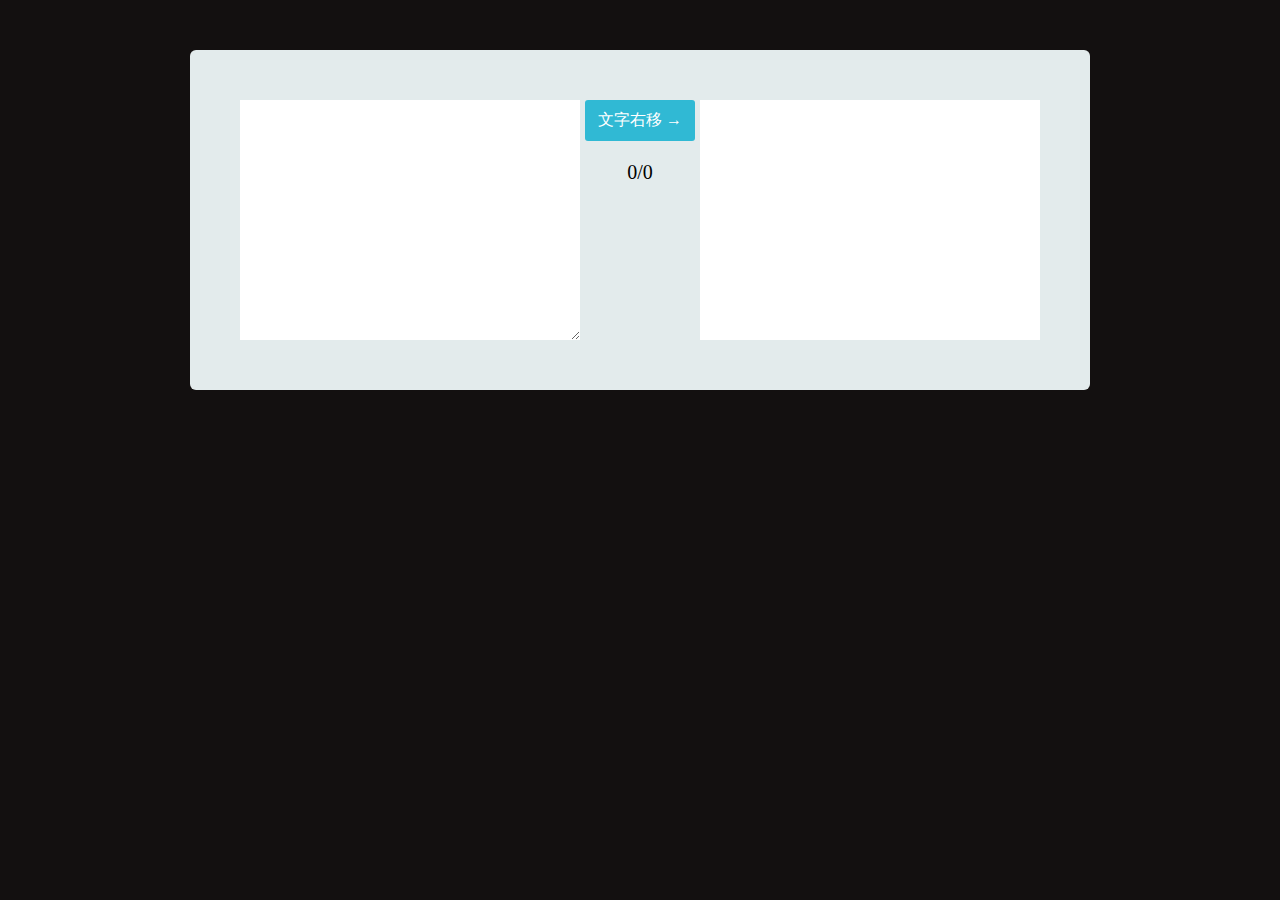
<file: works/textMove/textMove.html>
<!DOCTYPE html>
<head>
	<meta charset="UTF-8">
	<title>文字搬运工</title>
	<style>
		html, body {
			margin: 0;
			padding: 0;
			background: #131010;
		}
		#wrapper {
			margin: 50px auto;
			width: 800px;
			background: #e3ebec;
			overflow: hidden;
			padding: 50px;
			border-radius: 6px;
		}
		textarea {
			background: #fff;
			border: none;
			width: 320px;
			height: 220px;
			float: left;
			padding: 10px;
			font-size: 18px;
		}
		#right {
			width: 320px;
			height: 220px;
			background: #fff;
			float: right;
			padding: 10px;
			overflow: hidden;
			word-break: break-all;
			word-wrap:break-word
		}
		#center {
			float: left;
			width: 120px;
			text-align: center;
		}
		#center a {
			display: block;
			color: #fff;
			background: #30b9d4;
			text-decoration: none;
			padding: 10px;
			margin: 0 5px;
			font-family: '微软雅黑';
			border-radius: 3px;
		}
		#center p {
			font-size: 20px;
			font-family: '微软雅黑';
		}
		#center ul {
			margin: 0;
			padding: 0;
			font-size: 0;
			opacity: 0;
		}
		li {
			list-style: none;
			display: inline-block;
			width: 8px;
			height: 10px;
			background: #E7A521;
			margin: 2px;
		}
	</style>
	<script>
		window.onload=function(){
			var btn=document.querySelector("#center a");
			var left=document.getElementById("left");
			var p=document.querySelector("#center p");
			var progress=document.getElementById("progress");
			var right=document.getElementById("right");
			var lis=document.querySelectorAll("li");
			
			
			btn.on=true;		//自定义属性，用来确定按钮能否再次点击，当它的值为true的时候，按钮可以点击。为false的话就不能点击了
			btn.onclick=function(){
				/*
				 * 1、判断有没输入内容，没输入的话给他一个提示
				 * 2、按钮变灰了，不能点了
				 * 3、文字数量要改变
				 * 4、进度条要显示出来
				 * 5、左边的文字移动到右边
				 */
				
				
				var ln=0;		//上一次红色块的下标值
				var n=0;		//当前红色块的下标值
				
				//1、判断有没输入内容，没输入的话给他一个提示
				var val=left.value;
				
				if(!val){
					alert('请输入内容');
					return;
				}
				
				console.log(btn.on);
				
				//点击的时候要确定以下的代码要不要走
				if(!btn.on){
					//如果这个条件成立了说明它的值为false，表示不可点
					return;
				}
				
				
				//点击的时候把右侧的内容先清空一下
				right.innerHTML='';
				
				
				//2、按钮变灰了，不能点了
				btn.style.opacity='0.5';
				
				//3、文字数量要改变
				p.innerHTML='<span id="current">0</span>/<span id="all">'+val.length+'</span>';
				
				
				//4、进度条要显示出来
				progress.style.opacity=1;
				
				
				//5、左边的文字移动到右边
				var timer=setInterval(function(){
					btn.on=false;	//运动在走的时候，按钮不能点击，所以在定时器跑的时候把它的值设为false
					//这两个位置不能换，如果换的话，那右边会少一个字符
					right.innerHTML+=left.value.substring(0,1);	//把左边的内容的第一个字符截掉，放到右边
					left.value=left.value.substring(1);			//从第1个下标的字符一直截到末尾
					
					//修改左边的数字
					p.innerHTML='<span id="current">'+right.innerHTML.length+'</span>/<span id="all">'+val.length+'</span>';
					
					
					
					//进度条功能	0
					lis[ln].style.background='#E7A521';		//一上来先把上一个红色块还原成原来的颜色
					ln=n;			//ln已经用完了，然后要更新他，让他的值与n的值相等
					
					
					lis[n].style.background='red';			//让当前那个变成红色
					n++;						//往后走，就要累加
					n=n%lis.length;				//为了能够让n的值从0-7之间循环
					//console.log(n);
					
					/*
					 * lis.length=8;
					 * n	1	2	3	4	5	6	7	8	9	10	11	12	13...
					 * %	1	2	3	4	5	6	7	0	1	2	3	4	5	6	7	0
					 */
					
					
					//清除定时器
					if(!left.value){
						clearInterval(timer);
						
						btn.on=true;			//运动结束了，就让它的值为true，表示按钮可以再次点击
						
						btn.style.opacity=1;					//让按钮的透明度还原为1
						lis[ln].style.background='#E7A521';		//把最后一个红色块还原为原来的颜色
						progress.style.opacity=0;				//把进度条隐藏 
					}
					
				},100);
				
			};
		}
		
		
	</script>
</head>
<body>
	<div id="wrapper">
		<textarea id="left"></textarea>
		<div id="center">
			<a href="javascript:">文字右移&nbsp;→</a>
			<p><span id="current">0</span>/<span id="all">0</span></p>
			<ul id="progress">
				<li></li>
				<li></li>
				<li></li>
				<li></li>
				<li></li>
				<li></li>
				<li></li>
				<li></li>
			</ul>
		</div>
		<div id="right"></div>
	</div>
</body>
</html>
</file>
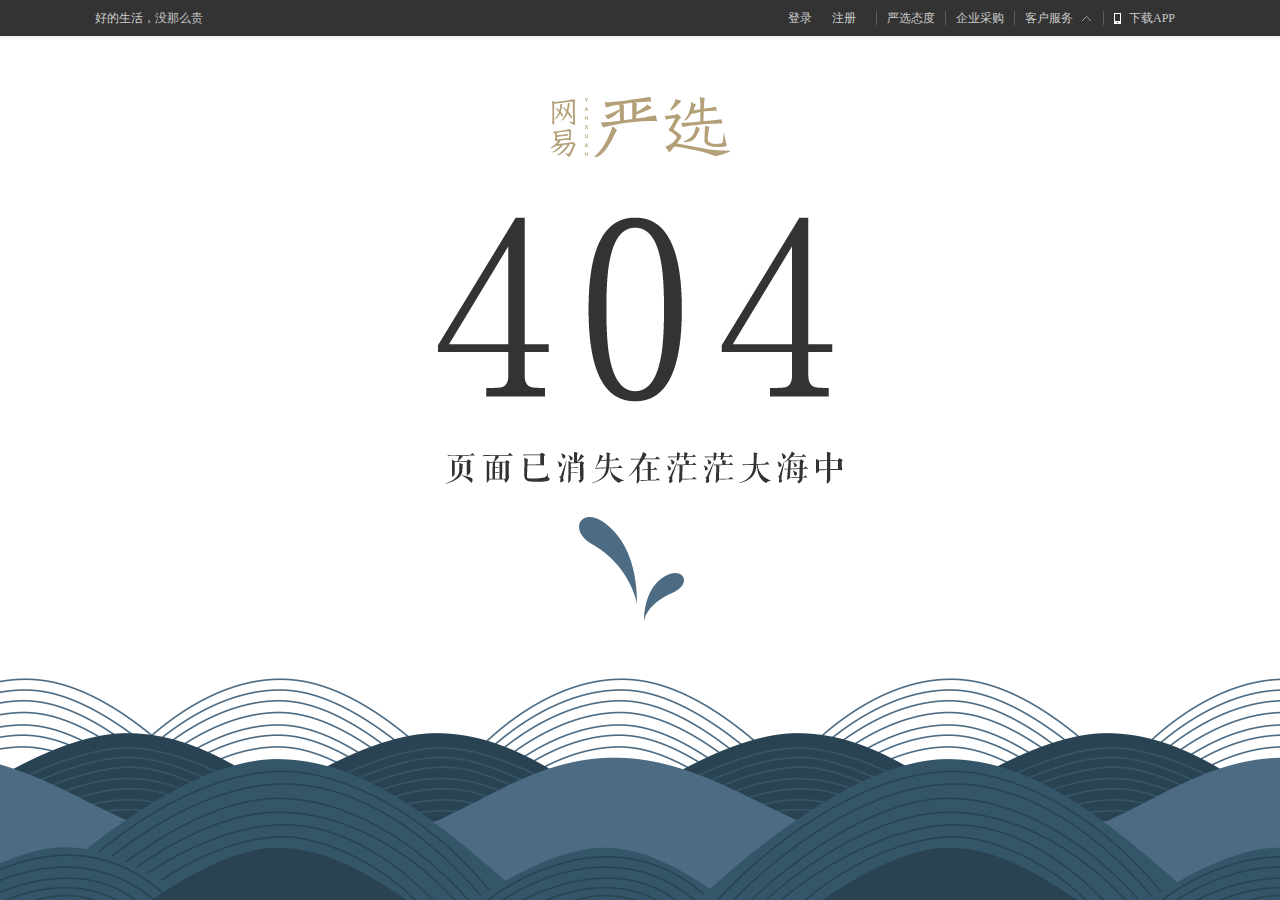
<file: works/yanxuan/product.html>
<!DOCTYPE html>
<html>
	<head>
		<meta charset="UTF-8">
		<title></title>
		<link rel="stylesheet" href="css/common.css" />
		<link rel="stylesheet" href="css/product.css" />
	</head>
	<body>
		<!--头部-->
		<header id="head">
			<!--页面头-->
			<div class="head">
				<div class="center clearfix">
					<div class="left">好的生活，没那么贵</div>
					<div class="right">
						<ul>
							<li><a href="#" class="noborder">登录</a></li>
							<li><a href="#" class="noborder margin">注册</a></li>
							<li><a href="#">严选态度</a></li>
							<li><a href="#">企业采购</a></li>
							<li class="customer">
								<a href="#">客户服务</a>
								<ul>
									<li><a href="#">帮助中心</a></li>
									<li><a href="#">在线客服</a></li>
									<li class="phone">
										<a href="#">电话客服</a>
										<div>
											<p>400-0368-163</p>
											<p>9:00-22:00</p>
										</div>
									</li>
									<li><a href="#" class="noborder">商务合作</a></li>
								</ul>
							</li>
							<li class="down">
								<a href="#">下载APP</a>
								<div>
									<img src="images/down.png" alt="" />
									<span>扫码下载 首单立减8元</span>
								</div>
							</li>
						</ul>
					</div>
				</div>
			</div>
			
			<!--搜索部分-->
			<div class="search">
				<div class="center clearfix">
					<h1><a href="#"><img src="images/logo.gif" alt="网易严选" ></a></h1>
					<div class="searcBox right">
						<input type="text" value="Timberland制造商情侣牛皮靴" />
						<a href="javascript:;"></a>
					</div>
				</div>
			</div>
			
			<!--导航-->
			<nav class="nav">
				<div class="center clearfix">
					<a class="logo" href=""><img src="images/smallLogo.gif"/></a>
					<ul class="navBar">
						<li class="active"><a href="#">首页</a></li>
						<li><a href="#">居家</a></li>
						<li><a href="#">餐厨</a></li>
						<li><a href="#">配件</a></li>
						<li><a href="#">服装</a></li>
						<li><a href="#">洗护</a></li>
						<li><a href="#">婴童</a></li>
						<li><a href="#">杂货</a></li>
						<li><a href="#">饮食</a></li>
						<li><a href="#">其他</a></li>
						<li class="separate">|</li>
						<li><a href="#">专题</a></li>
						<li><a href="#">甄选家</a></li>
					</ul>
					<div class="cartWrap">
						<i>0</i>
						<div class="cart">
							<div class="list">
								<ul>
									<li>
										<a href="#" class="img"><img src="images/img_01-1.png"/></a>
										<div class="message">
											<p><a href="#">领尖扣商务免烫衬衫</a></p>
											<p>白色 Lx 1</p>
										</div>
										<div class="price">¥219.00</div>
										<div class="close">X</div>
									</li>
									<li>
										<a href="#" class="img"><img src="images/img_01-1.png"/></a>
										<div class="message">
											<p><a href="#">领尖扣商务免烫衬衫</a></p>
											<p>白色 Lx 1</p>
										</div>
										<div class="price">¥219.00</div>
										<div class="close">X</div>
									</li>
									<li>
										<a href="#" class="img"><img src="images/img_01-1.png"/></a>
										<div class="message">
											<p><a href="#">领尖扣商务免烫衬衫</a></p>
											<p>白色 Lx 1</p>
										</div>
										<div class="price">¥219.00</div>
										<div class="close">X</div>
									</li>
									<li>
										<a href="#" class="img"><img src="images/img_01-1.png"/></a>
										<div class="message">
											<p><a href="#">领尖扣商务免烫衬衫</a></p>
											<p>白色 Lx 1</p>
										</div>
										<div class="price">¥219.00</div>
										<div class="close">X</div>
									</li>
									<li>
										<a href="#" class="img"><img src="images/img_01-1.png"/></a>
										<div class="message">
											<p><a href="#">领尖扣商务免烫衬衫</a></p>
											<p>白色 Lx 1</p>
										</div>
										<div class="price">¥219.00</div>
										<div class="close">X</div>
									</li>
									<li>
										<a href="#" class="img"><img src="images/img_01-1.png"/></a>
										<div class="message">
											<p><a href="#">领尖扣商务免烫衬衫</a></p>
											<p>白色 Lx 1</p>
										</div>
										<div class="price">¥219.00</div>
										<div class="close">X</div>
									</li>
									<li>
										<a href="#" class="img"><img src="images/img_01-1.png"/></a>
										<div class="message">
											<p><a href="#">领尖扣商务免烫衬衫</a></p>
											<p>白色 Lx 1</p>
										</div>
										<div class="price">¥219.00</div>
										<div class="close">X</div>
									</li>
									<li>
										<a href="#" class="img"><img src="images/img_01-1.png"/></a>
										<div class="message">
											<p><a href="#">领尖扣商务免烫衬衫</a></p>
											<p>白色 Lx 1</p>
										</div>
										<div class="price">¥219.00</div>
										<div class="close">X</div>
									</li>
								</ul>
								<div class="scrollBar">
									<span class="topBtn"></span>
									<div class="slideWrap">
										<div class="slide"></div>
									</div>
									<span class="bottomBtn"></span>
								</div>
							</div>
							<div class="total">
								商品合计: <span>¥751.00</span><a href="#">去购物车结算</a>
							</div>
						</div>
					</div>
					<div class="login">
						<a href="#">登录</a><a href="#">注册</a>
					</div>
				</div>
				<div class="subNav">
					<ul style="display: block;">
						<li><a href="#"><img src="images/nav_01.png" alt="" />1被枕</a></li>
						<li><a href="#"><img src="images/nav_02.png" alt="" />床品件套</a></li>
						<li><a href="#"><img src="images/nav_03.png" alt="" />床垫</a></li>
						<li><a href="#"><img src="images/nav_04.png" alt="" />地垫</a></li>
						<li><a href="#"><img src="images/nav_05.png" alt="" />家具</a></li>
						<li><a href="#"><img src="images/nav_06.png" alt="" />舒坐</a></li>
						<li><a href="#"><img src="images/nav_07.png" alt="" />灯具</a></li>
						<li><a href="#"><img src="images/nav_08.png" alt="" />家饰</a></li>
					</ul>
					<ul>
						<li><a href="#"><img src="images/nav_01.png" alt="" />2被枕</a></li>
						<li><a href="#"><img src="images/nav_02.png" alt="" />床品件套</a></li>
						<li><a href="#"><img src="images/nav_03.png" alt="" />床垫</a></li>
						<li><a href="#"><img src="images/nav_04.png" alt="" />地垫</a></li>
						<li><a href="#"><img src="images/nav_05.png" alt="" />家具</a></li>
						<li><a href="#"><img src="images/nav_06.png" alt="" />舒坐</a></li>
						<li><a href="#"><img src="images/nav_07.png" alt="" />灯具</a></li>
						<li><a href="#"><img src="images/nav_08.png" alt="" />家饰</a></li>
					</ul>
					<ul>
						<li><a href="#"><img src="images/nav_01.png" alt="" />3被枕</a></li>
						<li><a href="#"><img src="images/nav_02.png" alt="" />床品件套</a></li>
						<li><a href="#"><img src="images/nav_03.png" alt="" />床垫</a></li>
						<li><a href="#"><img src="images/nav_04.png" alt="" />地垫</a></li>
						<li><a href="#"><img src="images/nav_05.png" alt="" />家具</a></li>
						<li><a href="#"><img src="images/nav_06.png" alt="" />舒坐</a></li>
						<li><a href="#"><img src="images/nav_07.png" alt="" />灯具</a></li>
						<li><a href="#"><img src="images/nav_08.png" alt="" />家饰</a></li>
					</ul>
					<ul>
						<li><a href="#"><img src="images/nav_01.png" alt="" />4被枕</a></li>
						<li><a href="#"><img src="images/nav_02.png" alt="" />床品件套</a></li>
						<li><a href="#"><img src="images/nav_03.png" alt="" />床垫</a></li>
						<li><a href="#"><img src="images/nav_04.png" alt="" />地垫</a></li>
						<li><a href="#"><img src="images/nav_05.png" alt="" />家具</a></li>
						<li><a href="#"><img src="images/nav_06.png" alt="" />舒坐</a></li>
						<li><a href="#"><img src="images/nav_07.png" alt="" />灯具</a></li>
						<li><a href="#"><img src="images/nav_08.png" alt="" />家饰</a></li>
					</ul>
					<ul>
						<li><a href="#"><img src="images/nav_01.png" alt="" />5被枕</a></li>
						<li><a href="#"><img src="images/nav_02.png" alt="" />床品件套</a></li>
						<li><a href="#"><img src="images/nav_03.png" alt="" />床垫</a></li>
						<li><a href="#"><img src="images/nav_04.png" alt="" />地垫</a></li>
						<li><a href="#"><img src="images/nav_05.png" alt="" />家具</a></li>
						<li><a href="#"><img src="images/nav_06.png" alt="" />舒坐</a></li>
						<li><a href="#"><img src="images/nav_07.png" alt="" />灯具</a></li>
						<li><a href="#"><img src="images/nav_08.png" alt="" />家饰</a></li>
					</ul>
					<ul>
						<li><a href="#"><img src="images/nav_01.png" alt="" />6被枕</a></li>
						<li><a href="#"><img src="images/nav_02.png" alt="" />床品件套</a></li>
						<li><a href="#"><img src="images/nav_03.png" alt="" />床垫</a></li>
						<li><a href="#"><img src="images/nav_04.png" alt="" />地垫</a></li>
						<li><a href="#"><img src="images/nav_05.png" alt="" />家具</a></li>
						<li><a href="#"><img src="images/nav_06.png" alt="" />舒坐</a></li>
						<li><a href="#"><img src="images/nav_07.png" alt="" />灯具</a></li>
						<li><a href="#"><img src="images/nav_08.png" alt="" />家饰</a></li>
					</ul>
					<ul>
						<li><a href="#"><img src="images/nav_01.png" alt="" />7被枕</a></li>
						<li><a href="#"><img src="images/nav_02.png" alt="" />床品件套</a></li>
						<li><a href="#"><img src="images/nav_03.png" alt="" />床垫</a></li>
						<li><a href="#"><img src="images/nav_04.png" alt="" />地垫</a></li>
						<li><a href="#"><img src="images/nav_05.png" alt="" />家具</a></li>
						<li><a href="#"><img src="images/nav_06.png" alt="" />舒坐</a></li>
						<li><a href="#"><img src="images/nav_07.png" alt="" />灯具</a></li>
						<li><a href="#"><img src="images/nav_08.png" alt="" />家饰</a></li>
					</ul>
					<ul>
						<li><a href="#"><img src="images/nav_01.png" alt="" />8被枕</a></li>
						<li><a href="#"><img src="images/nav_02.png" alt="" />床品件套</a></li>
						<li><a href="#"><img src="images/nav_03.png" alt="" />床垫</a></li>
						<li><a href="#"><img src="images/nav_04.png" alt="" />地垫</a></li>
						<li><a href="#"><img src="images/nav_05.png" alt="" />家具</a></li>
						<li><a href="#"><img src="images/nav_06.png" alt="" />舒坐</a></li>
						<li><a href="#"><img src="images/nav_07.png" alt="" />灯具</a></li>
						<li><a href="#"><img src="images/nav_08.png" alt="" />家饰</a></li>
					</ul>
					<ul>
						<li><a href="#"><img src="images/nav_01.png" alt="" />9被枕</a></li>
						<li><a href="#"><img src="images/nav_02.png" alt="" />床品件套</a></li>
						<li><a href="#"><img src="images/nav_03.png" alt="" />床垫</a></li>
						<li><a href="#"><img src="images/nav_04.png" alt="" />地垫</a></li>
						<li><a href="#"><img src="images/nav_05.png" alt="" />家具</a></li>
						<li><a href="#"><img src="images/nav_06.png" alt="" />舒坐</a></li>
						<li><a href="#"><img src="images/nav_07.png" alt="" />灯具</a></li>
						<li><a href="#"><img src="images/nav_08.png" alt="" />家饰</a></li>
					</ul>
				</div>
			</nav>
		</header>
		
		<!--面包屑-->
		<section id="position">
			<a href="#">首页</a> > <a href="#">其他</a> > <a href="#">数码</a> > 网易智造空气感苹果手机壳
		</section>
		
		<!--产品图片-->
		<section id="productImg" class="clearfix">
			<div class="left">
				<img src="images/img_35.jpg" alt="" class="left" />
				<div class="smallImg right">
					<img src="images/img_35.jpg" alt="" class="active" />
					<img src="images/img_36.jpg" alt="" />
					<img src="images/img_37.jpg" alt="" />
					<img src="images/img_38.jpg" alt="" />
					<img src="images/img_39.jpg" alt="" />
				</div>
			</div>
			<div class="info right">
				<h2>网易智造空气感苹果手机壳</h2>
				<p>0.4mm纸一样薄 磨砂手感</p>
				<div class="price">
					<div><span>售价</span><strong>¥38.00</strong></div>
					<div><span>促销</span><a href="#" class="tag">愚人节</a><a href="#" class="discount">领全场满减券，额外机会包裹翻倍</a></div>
					<div><span>服务</span><a href="#" class="service"><i></i>30天无忧退货<i></i>48小时快速退款<i></i>满88元免邮费<i></i>网易自营品牌</a></div>
				</div>
				<div class="fomat">
					<!--<dl class="clearfix">
						<dt>型号</dt>
						<dd>iPhone 7</dd>
						<dd>iPhone 7 Plus</dd>
					</dl>
					<dl class="clearfix">
						<dt>颜色</dt>
						<dd>清透黑</dd>
						<dd>纯净白</dd>
					</dl>-->
				</div>
				<div class="number">
					<span class="nTitle">数量</span>
					<div class="noClick">
						<span>-</span>
						<input type="text" value="1" />
						<span>+</span>
					</div>
				</div>
				<div class="btn">
					<a href="#" class="buy">立即购买</a>
					<a href="javascript:;" class="join">加入购物车</a>
					<a href="#" class="collection">收藏</a>
				</div>
			</div>
		</section>
		
		<!--大家都在看-->
		<section id="look">
			<div class="center">
				<h3>大家都在看</h3>
				<div class="content clearfix" id="allLook">
					<div class="carouselImgCon">
						<ul>
							<!--<li>
								<a href="#"><img src="images/img_40.png"/></a>
								<a href="#">网易双子星蓝牙音箱</a>
								<span>¥288.00</span>
							</li>
							<li>
								<a href="#"><img src="images/img_41.png"/></a>
								<a href="#">网易双子星蓝牙音箱</a>
								<span>¥288.00</span>
							</li>
							<li>
								<a href="#"><img src="images/img_42.png"/></a>
								<a href="#">网易双子星蓝牙音箱</a>
								<span>¥288.00</span>
							</li>
							<li>
								<a href="#"><img src="images/img_43.png"/></a>
								<a href="#">网易双子星蓝牙音箱</a>
								<span>¥288.00</span>
							</li>
							<li>
								<a href="#"><img src="images/img_44.png"/></a>
								<a href="#">网易双子星蓝牙音箱</a>
								<span>¥288.00</span>
							</li>
							<li>
								<a href="#"><img src="images/img_45.png"/></a>
								<a href="#">网易双子星蓝牙音箱</a>
								<span>¥288.00</span>
							</li>
							<li>
								<a href="#"><img src="images/img_46.png"/></a>
								<a href="#">网易双子星蓝牙音箱</a>
								<span>¥288.00</span>
							</li>
							<li>
								<a href="#"><img src="images/img_47.png"/></a>
								<a href="#">网易双子星蓝牙音箱</a>
								<span>¥288.00</span>
							</li>-->
						</ul>
					</div>
					<!--<div class="prev"><</div>
					<div class="next">></div>-->
				</div>
			</div>
		</section>
		
		<!--详情评价专题推荐-->
		<section id="bottom">
			<div class="center clearfix">
				<!--详情与评价-->
				<div class="product">
					<div class="title">
						<a href="javascript:;" class="active">详情</a><a href="javascript:;">评价<span>（200）</span></a>
					</div>
					<div class="content">
						<!--详情选项卡对应的内容-->
						<div class="details" style="display: block;">
							<table>
								<tbody>
									<!--<tr>
										<td>产品尺寸</td>
										<td>270mm*50mm*30mm</td>
										<td>额定参数</td>
										<td>2500W-10A Max, 250V</td>
									</tr>
									<tr>
										<td>产品尺寸</td>
										<td>270mm*50mm*30mm</td>
										<td>额定参数</td>
										<td>2500W-10A Max, 250V</td>
									</tr>
									<tr>
										<td>产品尺寸</td>
										<td>270mm*50mm*30mm</td>
										<td>额定参数</td>
										<td>2500W-10A Max, 250V</td>
									</tr>
									<tr>
										<td>产品尺寸</td>
										<td>270mm*50mm*30mm</td>
										<td>额定参数</td>
										<td>2500W-10A Max, 250V</td>
									</tr>-->
								</tbody>
							</table>
							<div class="img">
								<img src="images/img_48.jpg" alt="" />
								<img src="images/img_49.jpg" alt="" />
								<img src="images/img_50.jpg" alt="" />
							</div>
							<div class="problem">
								<h3>常见问题</h3>
								<dl>
									<dt>购买运费如何收取？</dt>
									<dd>单笔订单金额（不含运费）满88元免邮费；不满88元，每单收取10元运费。</dd>
								</dl>
								<dl>
									<dt>使用什么快递发货？</dt>
									<dd>严选默认使用顺丰快递发货（个别商品使用其他快递），配送范围覆盖全国大部分地区（港澳台地区除外）。</dd>
								</dl>
								<dl>
									<dt>如何申请退货？</dt>
									<dd>1.自收到商品之日起30日内，顾客可申请无忧退货，退款将原路返还，不同的银行处理时间不同，预计1-5个工作日到账；</dd>
									<dd>2.内裤和食品等特殊商品无质量问题不支持退货</dd>
									<dd>3.退货流程：<br />确认收货-申请退货-客服审核通过-用户寄回商品-仓库签收验货-退款审核-退款完成；</dd>
									<dd>4.因网易严选产生的退货，如质量问题，退货邮费由网易严选承担，退款完成后会以现金券的形式报销。因客户个人原因产生的退货，购买和寄回运费由客户个人承担。</dd>
								</dl>
								<dl>
									<dt>如何开具发票？</dt>
									<dd>1.如需开具普通发票，请在下单时选择“我要开发票”并填写相关信息（APP仅限2.4.0及以上版本）；</dd>
									<dd>2.如需开具增值税专用发票，请在购买后联系客服办理；</dd>
									<dd>3.可选开票内容：<br />
订单中含有办公用品（箱包、文具、口罩）--办公用品等、耗材等、日用品、家居用品、食品、酒/饮料、服饰、化妆品；
不含有办公用品--日用品、家居用品、食品、酒/饮料、服饰、化妆品；
订单商品为礼品卡--预付卡。</dd>
								</dl>
							</div>
						</div>
						<!--评价选项卡对应的内容-->
						<div class="evaluate">
							<div class="border">
								<div class="eTitle clearfix">
									<div class="active">
										<i></i><span>全部（200）</span>
									</div>
									<div>
										<i></i><span>有图（6）</span>
									</div>
								</div>
								<ul>
									<li>
										<div class="avatar">
											<img src="images/avatar.png" alt="" />
											<a href="#" class="vip1"></a><span>s****i</span>
										</div>
										<div class="text">
											<p>我买错了！！！iPhone6s！我快哭了！</p>
											<div class="smallImg clearfix">
												<span><img src="images/img_50.jpg" alt="" /></span>
												<span><img src="images/img_51.jpg" alt="" /></span>
											</div>
											<div class="color clearfix">
												<span class="left">型号:iPhone 7,颜色:纯净白</span>
												<span class="right">2017-03-25 09:05</span>
											</div>
											<div class="dialog" id="commmetImg1">
												<div class="carouselImgCon">
													<ul>
														<li><img src="images/img_50.jpg" alt="" /></li>
														<li><img src="images/img_51.jpg" alt="" /></li>
													</ul>
												</div>
												<div class="close">X</div>
												<div class="prev"><</div>
												<div class="next">></div>
											</div>
										</div>
									</li>
									<li>
										<div class="avatar">
											<img src="images/avatar.png" alt="" />
											<a href="#" class="vip1"></a><span>s****i</span>
										</div>
										<div class="text">
											<p>我买错了！！！iPhone6s！我快哭了！</p>
											<div class="smallImg clearfix">
												<span><img src="images/img_50.jpg" alt="" /></span>
												<span><img src="images/img_51.jpg" alt="" /></span>
											</div>
											<div class="color clearfix">
												<span class="left">型号:iPhone 7,颜色:纯净白</span>
												<span class="right">2017-03-25 09:05</span>
											</div>
											<div class="dialog" id="commmetImg1">
												<div class="carouselImgCon">
													<ul>
														<li><img src="images/img_50.jpg" alt="" /></li>
														<li><img src="images/img_51.jpg" alt="" /></li>
													</ul>
												</div>
												<div class="close">X</div>
												<div class="prev"><</div>
												<div class="next">></div>
											</div>
										</div>
									</li>
									<li>
										<div class="avatar">
											<img src="images/avatar.png" alt="" />
											<a href="#" class="vip1"></a><span>s****i</span>
										</div>
										<div class="text">
											<p>我买错了！！！iPhone6s！我快哭了！</p>
											<div class="smallImg clearfix">
												<span><img src="images/img_50.jpg" alt="" /></span>
												<span><img src="images/img_51.jpg" alt="" /></span>
											</div>
											<div class="color clearfix">
												<span class="left">型号:iPhone 7,颜色:纯净白</span>
												<span class="right">2017-03-25 09:05</span>
											</div>
											<div class="dialog" id="commmetImg1">
												<div class="carouselImgCon">
													<ul>
														<li><img src="images/img_50.jpg" alt="" /></li>
														<li><img src="images/img_51.jpg" alt="" /></li>
													</ul>
												</div>
												<div class="close">X</div>
												<div class="prev"><</div>
												<div class="next">></div>
											</div>
										</div>
									</li>
									<li>
										<div class="avatar">
											<img src="images/avatar.png" alt="" />
											<a href="#" class="vip1"></a><span>s****i</span>
										</div>
										<div class="text">
											<p>我买错了！！！iPhone6s！我快哭了！</p>
											<div class="smallImg clearfix">
												<span><img src="images/img_50.jpg" alt="" /></span>
												<span><img src="images/img_51.jpg" alt="" /></span>
											</div>
											<div class="color clearfix">
												<span class="left">型号:iPhone 7,颜色:纯净白</span>
												<span class="right">2017-03-25 09:05</span>
											</div>
											<div class="dialog" id="commmetImg1">
												<div class="carouselImgCon">
													<ul>
														<li><img src="images/img_50.jpg" alt="" /></li>
														<li><img src="images/img_51.jpg" alt="" /></li>
													</ul>
												</div>
												<div class="close">X</div>
												<div class="prev"><</div>
												<div class="next">></div>
											</div>
										</div>
									</li>
								</ul>
							</div>
							<div class="page">
								<!--<span>首页</span>
								<span><上一页</span>
								<div class="mainPage">
									<span>1</span><span>2</span><span>3</span><span>4</span><span>5</span><span>6</span><span class="active">7</span><span>8</span><span>9</span><span>10</span>
								</div>
								<span>下一页<</span>
								<span>尾页</span>-->
							</div>
						</div>
					</div>
				</div>
				
				<!--专题推荐-->
				<div class="special">
					<h3>专题推荐</h3>
					<div>
						<a href="#"><img src="images/img_52.jpg"/></a>
						<a href="#">好东西不该只用来凑单</a>
					</div>
					<div>
						<a href="#"><img src="images/img_53.jpg"/></a>
						<a href="#">好东西不该只用来凑单</a>
					</div>
					<div>
						<a href="#"><img src="images/img_54.jpg"/></a>
						<a href="#">好东西不该只用来凑单</a>
					</div>
					<div>
						<a href="#"><img src="images/img_55.jpg"/></a>
						<a href="#">好东西不该只用来凑单</a>
					</div>
					<div>
						<a href="#"><img src="images/img_56.jpg"/></a>
						<a href="#">好东西不该只用来凑单</a>
					</div>
				</div>
			</div>
		</section>
		
		
		<!--底部-->
		<footer>
			<div class="message">
				<div class="center">
					<div class="box">
						<h4>客服电话</h4>
						<p class="phone">400-0368-163</p>
						<p class="workTime">9:00-22:00</p>
						<div class="btn"><a href="#">用户反馈</a><a href="#">在线客服</a></div>
					</div>
					<div class="box">
						<h4>何为严选</h4>
						<p>网易原创生活类电商品牌，秉承网易一贯的严谨态度，我们深入世界各地，从源头全程严格把控商品生产环节，力求帮消费者甄选到最优质的商品</p>
						<dl class="clearfix">
							<dt>关注我们 :</dt>
							<dd><a href="#"><img src="images/ico_05.gif"/></a></dd>
							<dd><a href="#"><img src="images/ico_06.gif"/></a></dd>
							<dd><a href="#"><img src="images/ico_07.gif"/></a></dd>
						</dl>
					</div>
					<div class="box">
						<h4>扫码下载严选APP</h4>
						<img src="images/down.png" alt="" />
						<p class="money">首单立减8元</p>
					</div>
				</div>
			</div>
			<div class="foot">
				<div class="center">
					<div class="title">
						<div>30天无忧退</div>
						<div>货满88元免邮</div>
						<div>网易品质保证</div>
					</div>
					<div class="copy">
						<p><a href="#">关于我们</a> | <a href="#">帮助中心 </a> | <a href="#">售后服务</a> | <a href="#">配送与验收</a> | <a href="#">商务合作</a> | <a href="#">企业采购</a> | <a href="#">友情链接</a></p>
						<p>网易公司版权所有 &copy; 1997-2017 食品经营许可证：JY13301080111719</p>
					</div>
				</div>
			</div>
		</footer>
		
		<!--侧边栏-->
		<div id="sideBar">
			<div class="top">
				<a href="#">新人有礼</a>
				<a href="#">下载APP</a>
				<a href="#">在线客服</a>
			</div>
			<a href="javascript:;" class="back">回顶部</a>
		</div>
		
		<script src="js/common.js"></script>
		<script src="js/product_listData.js"></script>
		<script src="js/recommend_data.js"></script>
		<script src="js/move.js"></script>
		<script src="js/Carousel.js"></script>
		<script src="js/comment_data.js"></script>
		<script src="js/product.js"></script>
	</body>
</html>
</file>
<file: css/index.css>
body {
  color: #000;
}

#container {
  text-align: center;
  height: auto;
  margin: 0 auto;
}

#container .title {
  text-align: center;
  padding-top: 50px;
}

#container .title img {
  width: 200px;
  height: 200px;
  border-radius: 50%;
}

#container .title .des {
  margin-top: 20px;
  font-size: 20px;
}

#container .title hr {
  margin: 20px 0;
}

#container .list .sort .item {
  text-align: center;
  margin: 20px 0;
  line-height: 24px;
}

#container .list .sort .item a {
  margin: 10px 0px;
  height: 20px;
  line-height: 20px;
  text-align: left;
  width: 200px;
}

#container .list .sort .item a:hover {
  text-decoration: underline;
}
</file>
<file: works/3DWall/css/index.css>
body{
	margin: 0;
}
ul{
	margin: 0;
	padding: 0;
	list-style: none;
}
a{
	text-decoration: none;
}
img{
	border: none;
}

body{
	background: #000000;
	font-family: "微软雅黑";
	color: #fff;
	overflow-x: hidden;
}
.clear:after{
	clear: both;
	content: '';
	display: block;
}


/*works*/
.imgWrap{
	transform:translateX(50%) translateY(350px) rotateX(45deg) rotateZ(45deg);
	transform-style: preserve-3d;
}
.imgWrap ul{
	width: 1080px;
}
.imgWrap li{
	width: 330px;
	height: 230px;
	float: left;
	margin: 15px;
	position: relative;
	cursor: pointer;
	transition: 0.3s;
}
.imgWrap li img,.imgWrap li div{
	position: absolute;
	width: 330px;
	height: 230px;
	left: 0;
	top: 0;
	transition: 0.3s;
	z-index: 4;
}
.imgWrap li div:nth-of-type(1){
	background: red;
	opacity: 0.5;
	z-index: 3;
}
.imgWrap li div:nth-of-type(2){
	background: green;
	opacity: 0.5;
	z-index: 2;
}
.imgWrap li div:nth-of-type(3){
	background: blue;
	opacity: 0.5;
	z-index: 1;
}


.imgWrap li:hover{
	box-shadow: 0 0 50px #fff;
}
.imgWrap li:hover img:nth-of-type(1){
	transform: translateZ(100px);
}
.imgWrap li:hover div:nth-of-type(1){
	transform: translateZ(75px);
}
.imgWrap li:hover div:nth-of-type(2){
	transform: translateZ(50px);
}
.imgWrap li:hover div:nth-of-type(3){
	transform: translateZ(25px);
}


#showPic{
	width: 600px;
	height: 400px;
	box-shadow: 0 0 50px #000;
	position: fixed;
	left: 50%;
	top: 50%;
	margin-left: -300px;
	margin-top: -200px;
	display: none;
	
	transform: scale(0);
	transition: 0.5s;
}
.prev,.next{
	width: 50px;
	height: 45px;
	position: absolute;
	top: 50%;
	margin-top: -22px;
	cursor: pointer;
	z-index: 2;
}
.prev{
	left: 0;
	background: url(../work_images/prev.png);
}
.next{
	right: 0;
	background: url(../work_images/next.png);
}
#showPic .img{
	position: relative;
	z-index: 1;
	height: 400px;
	
}
#showPic img{
	width: 600px;
	height: 400px;
	position: absolute;
	left: 0;
	top: 0;
}
#showPic .img a{
	position: absolute;
	padding: 0 20px;
	color: #fff;
	font: 16px/40px "宋体";
	background: green;
	z-index: 3;
	bottom: -60px;
	left: 50%;
	margin-left: -50px;
}

#showPic img.moveToRight{
	transform-origin: left;
}
#showPic img.moveToLeft{
	transform-origin: right;
}
#shadowBox{
	width: 100%;
	height: 100%;
	background: rgba(0,0,0,0.5);
	display: none;
	position: absolute;
	left: 0;
	top: 0;
}
</file>
<file: works/kankan/css/style.css>
body{
	background: #FBFBFB;
}

*{
	margin:0;
	padding:0;
}

a{
	text-decoration: none;
	font-size: 12px;
}

li{
	list-style-type:none;
}

input,img{
	border:none;
}

em{
	font-style: normal;
	font-size: 12px;
}


/*头部开始*/
#header{
	position: relative;
	width:1200px;
	height:102px;
	margin: 0 auto;
	z-index: 999;
}
/*logo开始*/
#header .logo a{
	position: absolute;
	top:28px;
	left:2px;
	display: block;
	width:163px;
	height:47px;
	background: url(../images/headernav_0917.png) 0 -41px no-repeat;
}
/*logo结束*/

/*flash开始*/
#header .flash_pic{
	position: absolute;
	left:165px;
	top:7px;
	width:130px;
	height:80px;

}
/*flash结束*/
/*搜索框开始*/
.search{
	position: absolute;
	left:414px;
	top:24px;
	width:357px;
	height:40px;
	background: url(../images/headernav_0917.png) 0 0 no-repeat;
}

.search .search_text{
	position: absolute;
	line-height: 34px;
	left:3px;
	top:3px;
	width:289px;
	height:32px;
	text-indent: 10px;
	border:1px solid #E4E4E4;
	color:#C4C4C4;

	
}
/*搜索框结束*/

/*搜索按钮开始*/
.search .btn{
	position: absolute;
	left:292px;
	top:3px;
	height:34px;
	width:61px;
	background: transparent;
	border:none;
	cursor: pointer;
}
/*搜索按钮结束*/

/*搜索文本框点击样式开始*/
.blue{
	position: absolute;
	line-height: 34px;
	left:3px;
	top:3px;
	width:289px;
	height:32px;
	text-indent: 10px;
	border:1px solid #4EB7FE;
	box-shadow:0 0 1px #4EB7FE;
}
/*搜索文本框点击样式结束*/

#header .search_tag{
	position: absolute;
	left:414px;
	top:68px;
}

#header .search_tag a{
	color:#666666;
	font-family: "宋体","Arial Narrow";
	font-size: 12px;

}

#header .search_tag a:hover{
	text-decoration: underline;
}

#header .search_tag a.link{
	color:#999999;
}
#header .search_tag a.link2{
	padding-left: 12px;
}

/*用户内容区域开始*/
#header .userarea{
	position: absolute;
	top:50px;
	right:0;
	width:288px;
	height:15px;
}
/*用户内容区域三个小div*/
/*左边div开始*/
#header .userarea div{
	/*border:1px solid red;*/
	float: right;
	padding-left: 15px;
	padding-right: 15px;
}
#header .userarea div.user_l{
	position: relative;
	height:15px;
	line-height: 15px;
}
#header .userarea div.user_l b{
	position: absolute;
	left:0;
	top:2px;
	width: 12px;
	height:12px;
	display: block;
	background: url(../images/headernav_0917.png) -255px -41px no-repeat;
	overflow: hidden;
}

#header .userarea div.user_l a{
	padding-left: 2px;
	color:#333333;
	font-size: 12px;
}

#header .userarea div.user_l a:hover{
	color:#249FF1;
	text-decoration: underline;
}
/*左边div结束*/
/*中间div开始*/
#header .userarea div.user_m{
	position: relative;
	top:2px;
	line-height: 15px;
	height:30px;
	color:#333;
	font-size: 12px;
	cursor:pointer;
}

#header .userarea div.user_m b{
	display: block;
	width:12px;
	height:12px;
}

#header .userarea div.user_m b.left{
	position: absolute;
	left:0px;
	top:2px;
	background: url(../images/headernav_0917.png) -267px -41px no-repeat;
}
#header .userarea div.user_m b.right{
	position: absolute;
	top:2px;
	right:0px;
	background: url(../images/headernav_0917.png) -267px -53px no-repeat;
}
/*中间结束*/
/*右边开始*/
#header .userarea div.user_r{
	height:30px;
	position: relative;
	top:2px;
	line-height: 15px;
	margin-left: 9px;
	cursor: pointer;
	color:#333;
	font-size: 12px;
}
#header .userarea div.user_r b{
	display: block;
	width:12px;
	height:12px;
}

#header .userarea div.user_r b.left{
	position: absolute;
	top:2px;
	left:0px;
	background: url(../images/headernav_0917.png) -279px -41px no-repeat;
	width:12px;
	height:12px;
	overflow: hidden;
}

#header .userarea div.user_r b.right{
	position: absolute;
	top:2px;
	right:0px;
	background: url(../images/headernav_0917.png) -267px -53px no-repeat;
}
/*右边结束*/
/*右侧隐藏盒子样式开始*/
#header .userarea .user_r .hidden_r{
	position: absolute;
	top:25px;
	right:2px;
	width:237px;
	height:320px;
	border:1px solid #CECECE;
	background: #FBFAFA;
	padding:0px;
	display: none;
}
#header .userarea .user_r .hidden_r .arrow_r{
	position: absolute;
	right:25px;
	top:-8px;
	width:15px;
	height:12px;
	background: url(../images/headernav_0917.png) -280px -55px no-repeat;
}
#header .userarea .user_r .hidden_r dl{
	border-bottom: 1px solid  #E6E6E6;
	width:227px;
	height:40px;
	padding:8px 0 8px 10px;
	overflow: hidden;
}
#header .userarea .user_r .hidden_r dl dt{
	color:#249FF1;
}
#header .userarea .user_r .hidden_r dl dd{
	float: left;;
	line-height: 25px;
	margin-right: 8px;	
	color:#E5DEDE;

}
#header .userarea .user_r .hidden_r dl dd a{
	color:#999999;
	
}
#header .userarea .user_r .hidden_r dl dd a:hover{
	text-decoration: underline;
}

#header .userarea .user_r .hidden_r dl dd a:hover{
	text-decoration: underline;
}

#header .userarea .user_r .hidden_r dl.download{
	padding:8px 0 8px 10px;
	height:95px;
	width:227px;
	border-bottom: none;
	

}

#header .userarea .user_r .hidden_r dl.download dd{
	height:14px;
	margin-top: 5px;
	white-space: nowrap;
	line-height: 20px;
}
#header .userarea .user_r .hidden_r dl.download dd a{
	color:#249FF1;
}


#header .userarea .user_r .hidden_r .hidden_b{
	position: absolute;
	left:0px;
	bottom: 0px;
	width:207px;
	height:30px;
	background: #EFEFEF;
}
#header .userarea .user_r .hidden_r .hidden_b a{
	position: absolute;
	right:10px;
	color:#333;
	line-height: 30px;

}
#header .userarea .user_r .hidden_r .hidden_b a:hover{
	text-decoration: underline;
	color:#249FF1;
}
/*右侧隐藏盒子样式结束*/
/*中间隐藏盒子开始*/
#header .userarea .user_m .hidden_m{
	position: absolute;
	top:25px;
	left:-80px;
	height:126px;
	width:237px;
	border:1px solid #CECECE;
	padding:0px;
	display: none;
} 

#header .userarea .user_m .hidden_m .hidden_m_top{
	position: absolute;
	left:0px;
	top:0px;
	width:207px;
	height:32px;
	background: #FBFAFA;
	border-bottom:1px solid #E6E6E6;
}
#header .userarea .user_m .hidden_m .hidden_m_top span{
	display: block;
	height:31px;
	color:#333333;
	font-size: 14px;
	line-height: 32px;
	text-align: center;
}
#header .userarea .user_m .hidden_m .hidden_m_top .span_style{
	color:#249FF1;
	border-bottom: 2px solid #249FF1;
}
#header .userarea .user_m .hidden_m .hidden_m_top span.update{
	position: absolute;
	width:84px;
	left:40px;
}
#header .userarea .user_m .hidden_m .hidden_m_top span.history{
	position: absolute;
	left:125px;	
	width:84px;
	height:30px;
}

/*中间隐藏盒子中部*/
#header .userarea .user_m .hidden_m .hidden_m_m{
	position: absolute;
	height:65px;
	width:207px;
	background: #FFFFFF;
	top:33px;
	left:0px;
}
/*中间隐藏盒子中部结束*/

/*隐藏盒子底部*/
#header .userarea .user_m .hidden_m .hidden_m_b{
	position: absolute;
	top:98px;
	left:0px;
	width:207px;
	height:28px;
	background:#EFEFEF;
}
#header .userarea .user_m .hidden_m .hidden_m_b a{
	position: absolute;
	color:#333333;
	line-height: 28px;
	right:10px;
}
#header .userarea .user_m .hidden_m .hidden_m_b a:hover{
	color:#249FF1;
	text-decoration: underline;
}
/*隐藏盒子底部结束*/
/*tab切换观看记录*/
#header .userarea .user_m .hidden_m .history_box{
	position: absolute;
	top:33px;
	left:-1px;
	width:207px;
	height:214px;
	background: #FBFAFA;
	border-left:1px solid #CECECE;
	border-right:1px solid #CECECE;
	border-bottom:1px solid #CECECE;
	display: none;
}
#header .userarea .user_m .hidden_m .history_box p{
	position: absolute;
	top:55px;
	left:78px;
	color:#999999;
	cursor:text;
}
#header .userarea .user_m .hidden_m .history_box dl{
	line-height: 20px;
	position: absolute;
	top:110px;
}
#header .userarea .user_m .hidden_m .history_box dl{
	color:#999999;
	cursor: text;
}
#header .userarea .user_m .hidden_m .history_box dl dd{
	width:227px;
	height:20px;
	overflow: hidden;
}

#header .userarea .user_m .hidden_m .history_box dl dd a{
	color:#333;
}
#header .userarea .user_m .hidden_m .history_box dl dd a:hover{
	color:#249FF1;
	text-decoration: underline;
}
#header .userarea .user_m .hidden_m .arrow{
	position: absolute;
	left:113px;
	top:-7px;
	width:13px;
	height:12px;
	background: url(../images/headernav_0917.png) -280px -55px no-repeat;

}
/*tab切换观看记录结束*/
/*中间隐藏盒子结束*/
/*用户内容区域三个小div结束*/
/*用户内容区域结束*/
/*头部结束*/

/*导航栏开始*/
#nav{
	width:100%;
	height:36px;
	background: #249FF1;
}
#nav .nav_box{
	position: relative;
	width:1200px;
	height:36px;
	margin:0 auto;
}
#nav .nav_box ul.navarea_l li{
	float: left;
	line-height: 36px;
}
#nav .nav_box ul.navarea_l li.navarea_one a{
	padding-left: 0;
	font-weight: bold;
}
#nav .nav_box ul.navarea_l li.navarea_one a:hover{
	background: #249FF1;
	padding-right:15px;
	margin-right: 0px;
}
#nav .nav_box ul.navarea_l li a{
	font-size: 14px;
	color:#fff;
	display: block;
	float: left;
	padding: 0 15px 0 17px;
	background: url(../images/headernav_0917.png) -355px -41px no-repeat;
}
#nav .nav_box ul.navarea_l li a:hover{
	position: relative;
	background: #4FC4FB;
	padding-right:17px;
	margin-right: -2px; 
}
/*导航栏左侧new图标开始*/
#nav .nav_box span.new{
	position: absolute;
	left:343px;
	top:0px;
	display: block;
	width:25px;
	height:11px;
	background: url(../images/headernav_0917.png) -291px -72px no-repeat;
}
/*导航栏左侧new图标结束*/
/*导航栏右边开始*/
#nav .nav_box ul.navarea_r{
	padding-right: 12px;
}
#nav .nav_box ul.navarea_r li{
	float: right;
}
#nav .nav_box ul.navarea_r li a{
	line-height: 36px;
	color: #C7F4FF;
	padding-left: 13px;
	font-size: 12px;
}
#nav .nav_box ul.navarea_r li a:hover{
	text-decoration: underline;
	color:#fff;
}
/*导航栏右边结束*/
/*导航栏结束*/

/*轮换版开始*/
#focus_background{
	width:100%;
	height:450px;
	background: url(../images/1.jpg) no-repeat center #704F84;

}

/*轮换版中间大盒子开始*/
#focus_background #focus_box{
	position: relative;
	width:1200px;
	height:450px;
	margin:0 auto;
}
/*轮换版小焦点图开始*/
#focus_box ul.smal_pic{
	position: absolute;
	top:398px;
	left:0px;
	height:50px;
}
#focus_box ul.smal_pic li{
	float: left;
	width:66px;
	height:43px;
	margin-left: 11px;
	border:1px solid #4E4E4E;
}
#focus_box ul.smal_pic li.hover{
	border:2px solid #FFCC00;
	margin-right: -2px;
	margin-top: -1px;
}
#focus_box ul.smal_pic li a{
	display: block;
	position: relative;
}
#focus_box ul.smal_pic li a img{
	position: absolute;
	top:0px;
	left:0px;
}
/*轮换版小焦点图结束*/
/*播放按钮开始*/
#focus_box .ico{
	position: absolute;
	left:0px;
	top:345px;
	display: block;
	width:42px;
	height:42px;
	background: url(../images/png24.png) 0 0 no-repeat;
}
/*播放按钮结束*/
/*标题开始*/
#focus_box div.focus_title{
	position: absolute;
	top:359px;
	left:59px;
	width:894px;
}
#focus_box div.focus_title a{
	display: block;
	display: none;
	position: absolute;
	left:0px;
	top:-8px;
	font-size: 20px;
	color:#fff;
	font-family: "Microsoft Yahei";
	font-weight: 400;
}
/*标题结束*/
/*全部分类开始*/
#focus_box .focusrank{
	position: absolute;
	top:0px;
	right:0px;
	width:238px;
	height:448px;
	background: #323232;
	border:1px solid #474546;

}
#focus_box .focusrank p.title{
	position: absolute;
	top:0px;
	left:0px;
	width:238px;
	height: 31px;
	background: #292929;
	line-height: 31px;
}
#focus_box .focusrank p.title a{
	float: left;
	color:#999999;
	font-family: "Microsoft Yahei";
	font-size: 14px;
	padding-left: 2px;
	padding-right: 2px;
	margin-left: 4px;
}
#focus_box .focusrank p.title a.rank_hover{
	color:#249FF1;
	border-bottom: 2px solid #249FF1;
}
#focus_box .focusrank .content{
	position: absolute;
	top:31px;
	left:8px;
	height:417px;
	width: 220px;
	/*border:1px solid blue;*/
}
#focus_box .focusrank div.content ul{
	position: absolute;
	display: none;
}
#focus_box .focusrank div.content li{
	position: relative;
	width: 220px;
	height:20px;
	margin-top: 12px;
	color:#767676;
	font-size: 12px;

}
#focus_box .focusrank div.content li em{
	position: absolute;
	top:0px;
	left:0px;
	display: block;
	width:20px;
	height:18px;
	text-align: center;
	line-height: 18px;
	border:1px solid #4F4F4F;
	font-style: normal;
	font-family: "宋体","Arial Narrow";
}
#focus_box .focusrank div.content li p a{
	line-height: 20px;
	font-family: "Tahoma";
	margin-left: 30px;
	color:#CCCCCC;
	font-size: 12px;
}
#focus_box .focusrank div.content li p a:hover{
	text-decoration: underline;	
}
#focus_box .focusrank div.content li p b{
	position: absolute;
	right:0px;
	font-family: "Tahoma";
	font-size: 11px;
}
/*内容区域第一个li开始*/
#focus_box .focusrank div.content li.show_top{
	height:100px;
}
#focus_box .focusrank div.content li.show_top a.pic{
	position: absolute;
	top:0px;
	left:0px;
	margin:0px;
	border: none;
}
#focus_box .focusrank div.content li.show_top em.top_one{
	background: #249FF1;
	border:1px solid #1E99EB;
	color:#fff;
	z-index: 998;

}
#focus_box .focusrank div.content li.show_top p{
	position: absolute;
	bottom: 0px;
	left:0px;
	width:220px;
	height:22px;
	color:#999;
	background: #000000;
	opacity: 0.7;
	filter:alpha(opacity=70);

}
#focus_box .focusrank div.content li.show_top p a{
	font-size: 14px;
	font-family: "Tahoma";
	color:#fff;
	line-height: 22px;
	margin-left:8px;
	padding-right:8px;  
}
#focus_box .focusrank div.content li.show_top p b.num{
	position: absolute;
	right:3px;
	line-height: 22px;
	color:#FF6600;
	font-family: "Tahoma";
}
/*内容区域第一个li结束*/
#focus_box .focusrank div.content li em.top_two{
	background: #249FF1;
	border:1px solid #1E99EB;
	color:#fff;
}
/*全部分类结束*/
/*轮换版中间大盒子结束*/
/*轮换版结束*/


/*今日热播开始*/
.hot_box{
	width:1200px;
	height:508px;
	border-bottom:1px solid #eee;
	margin:0 auto;
}

/*左边盒子开始*/
.hot_left{
	float: left;
	position: relative;
	left:0px;
	width:930px;
	height:460px;
	margin-top: 25px;
	
}

/*左边盒子公共样式*/
.hot_l_title{
	position:absolute;
	left:0px;
	top:0px;
	width:915px;
	height:28px;
}
.hot_l_title h2.htitle{
	float: left;
	width:105px;
	height:24px;
	background: url(../images/title_0910.png) 0 0 no-repeat;
	overflow: hidden;
}
.hot_l_title .tabbox{
	float: left;
	line-height: 28px;
	margin-left: 75px;
	color:#DED8DE;
}
.hot_l_title .tabbox a{
	color:#545454;
	margin-left: 2px;
	margin-right: 9px;
	font-family: "Microsoft Yahei";
	font-weight: 400;
	font-size: 16px;
	
}

/*标题公共鼠标已入样式*/
.hot_style{
	border-bottom: 2px solid #0099FF;
}
/*标题公共鼠标已入样式结束*/
/*图片公共鼠标移入样式*/
.apic_hover{
	border-bottom: 2px solid #249FF1;
	margin-bottom: -2px;
}
/*图片公共鼠标移入样式结束*/

.hot_left ul.public{
	position: absolute;
	height:460px;
	width:950px;
	top:30px;
	left:-35px;
	display: none;
}
ul.public li{
	float: left;
	width:155px;
	height:127px;
	padding-left: 35px;
	padding-top: 12px;
	overflow: hidden;
}
ul.public li a.pic{
	display: block;
	position: relative;
	width:155px;
	height:100px;
	font-size: 12px;
}
ul.public li a.pic img{
	position: absolute;
	top:0;
	left:0;
}
ul.public li a.pic span.masktxt{
	position: absolute;
	left:0px;
	top:66px;
	display: block;
	width:152px;
	height:34px;
	line-height: 48px;
	padding-right: 3px;
	color:#fff;
	text-align: right;
	background: url(../images/png24.png) 0 -50px repeat-x;
}

ul.public li a.pic_title{
	display: block;
	bottom:0px;
	height:16px;
	width:155px;
	margin-top: 10px;
	font-size: 14px;
	color:#333333;
}
ul.public li .pic_title:hover{
	color:#249FF1;
}
ul.public li a.pic_title span{
	font-size: 14px;
	color:#999999;
}
/*左边盒子结束*/
/*右边开始*/
.hot_box .hot_right{
	position: relative;
	float: right;
	width:240px;
	height:460px;
	margin-top: 30px;
	
}
/*标题开始*/
.hot_box .hot_right .hot_r_title{
	width:240px;
	height:28px;
	font-size: 16px;
	color:#999999;
}
.hot_box .hot_right .hot_r_title .tab_right{
	float: left;
}
.hot_box .hot_right .hot_r_title .tab_right a.tab{
	color:#545454;
	font-size: 16px;
	line-height: 28px;
	font-family: "Microsoft Yahei";
	margin-right: 8px;
	margin-left: 3px;
}
.hot_box .hot_right .hot_r_title a.more{
	float: right;
	color:#999;
	padding-right: 10px;
	background: url(../images/sprite_0718.png) -402px -42px no-repeat;
	font-size: 12px;
	margin-top: 7px;
}
.hot_box .hot_right .hot_r_title .more:hover{
	text-decoration: underline;
	color:#249FF1;
}
/*标题结束*/

/*右边图片区域开始*/
.hot_box .hot_right ul{
	position: relative;
	width:255px;
	height:460px;
	left: -10px;
	display: none;
}
.hot_box .hot_right ul li{
	float: left;
	width:115px;
	height:130px;
	padding-top: 9px;
	padding-left: 10px;
	overflow: hidden;
}
.hot_box .hot_right ul li a.pic{
	position: relative;
	display: block;
	width:115px;
	height: 79px;
}
.hot_box .hot_right ul li a.pic img{
	position: absolute;
	top:0px;
	left:0px;
}
.hot_box .hot_right ul li a.title{
	display: block;
	height:16px;
	color:#333333;
	font-size: 14px;
	margin-top: 10px;
	margin-bottom: 7px;
}
.hot_box .hot_right ul li .title:hover{
	color:#249FF1;
}
.hot_box .hot_right ul li p{
	color:#999999;
	font-size: 12px;
}

/*右边title js 切换效果*/
.a_r_tab{
	border-bottom: 2px solid  #0099FF;
}

/*右边图片区域结束*/
/*右边结束*/
/*今日热播结束*/

/*娱乐大区域开始*/
#recreation{
	width: 1200px;
	height:527px;
	border-bottom: 1px solid #EEEEEE;
	margin:0 auto;
}
/*左边开始*/
#recreation .rec_left{
 float: left;
 width:916px;
 height:496px;
 margin-top: 28px;
}
/*标题盒子开始*/
#recreation .rec_left .title_box{
	width:915px;
	height:28px;
}
#recreation .rec_left .title_box a.title{
	display: block;
	float: left;
	width:50px;
	height:24px;
	line-height: 28px;
	background: url(../images/title_0910.png) 0 -25px no-repeat;
}
#recreation .rec_left .title_box a.more{
	display: block;
	float: right;
	padding-right: 10px;
	color:#999999;
	background: url(../images/sprite_0718.png) -403px -42px no-repeat; 
	font-size: 12px;
	margin-top: 8px;
}
#recreation .rec_left .title_box .more:hover{
	text-decoration: underline;
	color:#249FF1;
}
/*标题盒子结束*/
/*图片区域左边部分开始*/
#recreation .rec_left .pic_left{
	float: left;
	width:335px;
	height:auto;
	margin-top: 18px;
}
#recreation .rec_left .pic_left a.bigpic{
	display: block;
	position: relative;
	overflow: hidden;
}
#recreation .rec_left .pic_left a.bigpic span{
	display: block;
	position: absolute;
	top:189px;
	left: 0px;
	width:325px;
	height:34px;
	cursor: pointer;
	color:#fff;
	font-size: 14px;
	text-align: right;
	line-height: 48px;
	padding-right: 10px;
	background: url(../images/png24.png) 0 -50px repeat-x;
}
#recreation .rec_left .pic_left .txt_left{
	padding-top: 17px;
	padding-bottom: 15px;
	border-bottom: 1px dashed #E6E6E6;
}
#recreation .rec_left .pic_left .txt_left h3 strong{
	font-size: 18px;
	color:#FF3300;
}
#recreation .rec_left .pic_left .txt_left h3 a{
	font-size: 18px;
	color:#24A8F3;
	text-align: left;	
	font-family: "Microsoft Yahei";
	font-weight: 400;
}
#recreation .rec_left .pic_left .txt_left h3 a:hover{
	text-decoration: underline;
}
#recreation .rec_left .pic_left .txt_left p{
	color:#999999;
	font-size: 12px;
	padding-top: 2px;
}
#recreation .rec_left .pic_left .txt_left p a{
	padding-right: 8px;
	color:#333333;
}
#recreation .rec_left .pic_left .txt_left p a:hover{
	text-decoration: underline;
	color:#249FF1;
}
#recreation .rec_left .pic_left .border_none{
	border:none;
}
/*图片区域左边部份结束*/
/*图片区域右边开始*/
#recreation .rec_left ul.imglist{
	float: right;
	width:570px;
}
#recreation .rec_left ul.imglist li{
	float: left;
	width:155px;
	height:127px;
	padding-left: 35px;
	margin-top: 6px;
	margin-right: 0px;
}
#recreation .rec_left ul.imglist li .pic_title:hover{
	color:#249FF1;
}
/*图片区域右边结束*/
/*左边结束*/
/*右边开始*/
#recreation .rec_right{
	float: right;
	width:254px;
	margin-top: 30px;
}
#recreation .rec_right .right_title{
	height:28px;
	margin-left: 12px;
}
#recreation .rec_right .right_title a.title{
	display: block;
	float: left;
	height:25px;
	width:105px;
	background: url(../images/title_0910.png) 0 -50px no-repeat;
}
#recreation .rec_right .right_title a.more{
	display: block;
	float: right;
	margin-top: 7px;
	font-size: 12px;
	color:#999999;
	padding-right: 10px;
	background: url(../images/sprite_0718.png) -403px -43px no-repeat;
}
#recreation .rec_right .right_title .more:hover{
	color:#249FF1;
	text-decoration: underline;
}
#recreation .rec_right ul.imglist{
	height:320px;
	width:254px;
}
#recreation .rec_right ul.imglist li{
	float: left;
	width:115px;
	height:91px;
	padding-left: 12px;
	margin-top: 15px;
}
#recreation .rec_right ul.imglist li a.pic{
	position: relative;
	display: block;
	width:115px;
	height:65px;
}
#recreation .rec_right ul.imglist li a.pic img{
	position: absolute;
	top:0;
	left:0;
}
#recreation .rec_right ul.imglist li a.pic em{
	position: absolute;
	display: block;
	width:20px;
	height:18px;
	color: #fff;
	text-align: center;
	background: #249FF1;
	border:1px solid #1E99EB;
	line-height: 18px;
}
#recreation .rec_right ul.imglist li .title{
	display:block;
	font-size: 14px;
	color:#333333;
	padding-top: 10px;
}
#recreation .rec_right ul.imglist li .title:hover{
	color:#249FF1;
}
/*图片ul下方有序文字ul */
#recreation .rec_right ol.ranklist{
	margin-top: 16px;
}
#recreation .rec_right ol.ranklist li{
	position: relative;
	height:20px;
	margin-top: 7px;
}
#recreation .rec_right ol.ranklist li em{
	position: absolute;
	display: block;
	left: 11px;
	top:0px;
	width:20px;
	height:18px;
	border:1px solid #E1E1E1;
	background: #F8F8F8;
	text-align: center;
	line-height: 18px;
}
#recreation .rec_right ol.ranklist li a{
	padding-left: 40px;
	line-height: 20px;
	color:#333;
}
#recreation .rec_right ol.ranklist li a:hover{
	text-decoration: underline;
	color:#249FF1;
}
/*图片ul下方有序文字ul结束 */
/*右边结束*/
/*娱乐大区域结束*/
/*广告区域开始*/
.ad{
	position: relative;
	width:1200px;
	height:80px;
	margin:0 auto;
}
.ad .banner{
	position: absolute;
	top:0;
	right:0px;
	width:210px;
	height: 80px;
}
/*广告区域结束*/

/*电视剧区域开始*/
.tv{
	width:1200px;
	height:570px;
	margin:0 auto;
	border-bottom: 1px solid #EEEEEE;
}
.hot_left ul.tvlist li{
	height:150px;
}
.hot_left ul.tvlist li p{
	color:#999999;
	margin-top:7px;
	font-size: 12px;
}

.hot_l_title h2.ttitle{
	float: left;
	width:77px;
	height:24px;
	background: url(../images/title_0910.png) 0 -76px no-repeat;
	overflow: hidden;
}
.hot_l_title a.more{
	display: block;
	float: right;
	padding-right: 10px;
	color:#999;
	margin-top:10px;
	background: url(../images/sprite_0718.png) -403px -42px no-repeat;
}
.hot_l_title .more:hover{
	text-decoration: underline;
	color:#249FF1;
}

/*右边盒子开始*/
.tv_right{
	float: right;
	width:250px;
	margin-top:30px;
}
.tv_r_title{
	height:28px;
	width:250px;
}
.tv_r_title h3{
	float: left;
	font-family: "Microsoft Yahei";
	font-size: 18px;
	font-weight: 400;
	color:#333333;
	padding-left: 10px;
}
.tv_r_title a{
	float: right;
	margin-top:6px;
	padding-right: 10px;
	color:#999999;
	background: url(../images/sprite_0718.png) -403px -42px no-repeat;
}
.tv_r_title a:hover{
	color:#249FF1;
	text-decoration: underline;
}
/*图片列表样式*/
ul.imglist_public{
	width:250px;
	height:93px;
	padding-bottom: 5px;
}
ul.imglist_public li{
	float: left;
	width:115px;
	margin-top: 10px;
	padding-left: 10px;
}
ul.imglist_public li a.pic{
	position: relative;
	display: block;
	width:115px;
	height:65px;
}
ul.imglist_public li a.title{
	display: block;
	height:16px;
	padding-bottom: 3px;
	padding-top: 10px;
	font-size: 14px;
	color:#333;
	overflow: hidden;

}
ul.imglist_public li .title:hover{
	color:#249FF1;
}
/*图片列表样式结束*/
/*链接盒子开始*/
ul.links{
	width:240px;
	height: 55px;
	background: #F3F3F3;
	margin-top: 13px;
	margin-left: 10px;

}
ul.links li{
	float: left;
	padding-left: 10px;
	line-height: 25px;
}
ul.links li a{
	color:#333333;
}
ul.links li a:hover{
	color:#249FF1;
	text-decoration: underline;
}
/*链接盒子结束*/
/*电视机排行榜标题盒子*/
.box_title{
	height:28px;
	width:240px;
	margin-left: 10px;
	margin-top: 26px;
}
.box_title h3{
	float: left;
	margin-top: 5px;
	color:#333;
	font-size: 18px;
	font-family: "Microsoft Yahei";
	font-weight: 400;
}
.box_title a.morerank{
	float: right;
	display: block;
	width:66px;
	height:18px;
	text-indent:22px;
	margin-top: 10px;
	font-family: "Tahoma";
	color:#999;
	background: url(../images/sprite_0718.png) -292px -41px no-repeat;
}
.box_title .morerank:hover{
	color:#4F9FF5;
}
/*电视机排行榜标题盒子结束*/
/*tab切换标题*/
ul.tab_box{
	width:240px;
	height: 30px;
	margin-left: 10px;
	margin-top: 18px;
	background: url(../images/sprite_0718.png) 0 -41px no-repeat;
}
ul.tab_box li{
	float: left;
	width:79px;
	text-align: center;
	line-height: 28px;
	color:#333333;
	font-size: 12px;
	border-left: 1px solid #E1E1E1;
}
.tv_r_tab{
	font-weight: 700;
	color:#333333;
	background: #FBFBFB;
	border-top: 2px solid #249FF1;
	border-bottom: none;
}
/*tab切换标题结束*/
/*tab切换盒子内容*/
.list{
	position: relative;
	width:249px;
	height: 163px;
	display: none;
}
.list ol.ranklist{
	float: left;
	width:110px;
	padding-left: 8px;
}
.list ol.ranklist li{
	position: relative;
	width:84px;
	height:20px;
	line-height: 20px;
	margin-top: 10px;
	padding-left: 30px;
	overflow: hidden;

}
.list ol.ranklist li em{
	position: absolute;
	left:0px;
	top:0px;
	display: block;
	width:20px;
	height:18px;
	text-align: center;
	line-height: 18px;
	font-style: normal;
	border:1px solid #E1E1E1;
	background: #F8F8F8;
}
.list ol.ranklist li em.top{
	color: #fff;
	background: url(../images/sprite_0718.png) -359px -41px no-repeat;
}
.list ol.ranklist li a{
	color:#333333;
	font-size: 12px;
	cursor: pointer;
}
.list ol.ranklist li a:hover{
	text-decoration: underline;
	color:#249FF1;
}
/*tab切换盒子内容结束*/
/*列表下方切换文字*/
.tag{
	position: relative;
	width:240px;
	height:46px;
	margin-top: 13px;
	padding-left: 10px;
}
.tag ul.tagbox{
	position: absolute;
	line-height: 22px;
	display: none;
}
.tag ul.tagbox li{
	float: left;
	padding-right: 14px;
}
.tag ul.tagbox li a{
	color:#333333;
}
.tag ul.tagbox li a:hover{
	text-decoration: underline;
	color:#249FF1;
}
.tag ul.tagbox li.more a{
	color: #999;
}

/*列表下方切换文字结束*/
/*右边盒子结束*/
/*电视剧区域结束*/


/*猜您喜欢*/
.like{
	width:1200px;
	height:319px;
	padding-top: 30px;
	margin:0 auto;
	border-bottom: 1px solid #EEEEEE;
}
/*左边开始*/
.like .like_left{
	float:left;
	width:915px;
	height:319px;
}
/*左边标题开始*/
.like .like_left .title_left{
	width:915px;
	height:28px;

}
.like .like_left .title_left h2{
	float: left;
	width:106px;
	height:24px;
	background: url(../images/title_0910.png) 0 -101px no-repeat;
	overflow: hidden;
}
.like .like_left .title_left a{
	display: block;
	float: right;
	width:50px;
	height:20px;
	border:1px solid #DEDEDE;
	background: #FFFFFF;
	line-height: 20px;
	margin-top: 4px;
	color:#333333;
	text-align: center;
}
.like .like_left .title_left a:hover{
	background: #249FF1;
	color:#fff;
}
/*左边标题结束*/
/*左边图片区域开始*/
.like .like_left .main_l{
	position: relative;
	width:915px;
	height:235px;
	overflow: hidden;
}
.like .like_left .main_l ul.img_list{
	position: absolute;
	left:0;
	top:0;
	width:8888px;

}
.like .like_left .main_l ul.img_list li{
	float: left;
	height:214px;
	width:120px;
	margin-top: 15px;
	margin-right: 39px;
	overflow: hidden;
}
.like .like_left .main_l ul.img_list li a.pic{
	display: block;
	width:120px;
	height:168px;
}
.like .like_left .main_l ul.img_list li p{
	color:#999;
	font-size: 12px;
}
.like .like_left .main_l ul.img_list li p.title{
	display: block;
	width:120px;
	height:17px;
	margin-top: 10px;
	text-align: left;
	margin-bottom: 5px;
	overflow: hidden;
}
.like .like_left .main_l ul.img_list li p.title a{
	font-size: 14px;
	color:#333333;
}
.like .like_left .main_l ul.img_list li p.title a:hover{
	text-decoration: underline;
	color:#249FF1;
}
/*左边图片区域结束*/
/*左边结束*/
/*右边大区域开始*/
.like .like_right{
	float: right;
	width:240px;
	height:318px;
}
.like .like_right .title_right{
	width:240px;
	height:28px;
}
.like .like_right .title_right h3{
	color:#333333;
	font-size: 18px;
	font-family: "Microsoft Yahei";
	font-weight: 400;
}
/*右边ul列表开始*/
.like .like_right ul.lab_list{
	margin-top: 7px;
}
.like .like_right ul.lab_list li{
	float: left;
	width:72px;
	height:56px;
	cursor: pointer;
	padding-top: 8px;
	margin-right: 8px;
}
.like .like_right ul.lab_list li a{
	display: block;
	width:72px;
	height:56px;
	font-size: 16px;
	font-family: "Microsoft Yahei";
	color: #4BA4F4;
	text-align: center;
	line-height: 52px;
	background: url(../images/sprite_0718.png) -152px -72px no-repeat;
}
.like .like_right ul.lab_list li a:hover{
	color: #fff;
	background: url(../images/sprite_0718.png) -79px -72px no-repeat;
}
/*右边ul列表结束*/
.like .like_right p.click{
	float: left;
	display: block;
	width:230px;
	height:17px;
	color:#999999;
	font-size: 12px;
	margin-top: 15px;
}
/*右边大区域结束*/
/*猜您喜欢结束*/

/*广告盒子开始*/
.ad_box{
	width:1200px;
	height: 90px;
	margin: 0 auto;

}

.ad_box .ad_left{
	float: left;
	height:90px;
	width:950px;
}

.ad_box .ad_left .ad_pic{
	height:90px;
	width:950px;
}
.ad_box .tao{
	float: left;
	width:30px;
	height:90px;
	background: url(../images/30x90.jpg) no-repeat;
}
.ad_box .flash{
	float: right;
	right:0px;
	top:0px;
	float: right;
	width:210px;
	height: 90px;
}
.ad_box .flash .swflogo{
	width:210px;
	height: 90px;
}
/*广告盒子结束*/

/*电影区域开始*/
.movie{
	width:1200px;
	height:790px;
	border-bottom:1px solid #eee;
	margin: 0 auto;
}
/*左边开始*/
.movie .mov_left{
	float: left;
	position: relative;
	width:915px;
	height:790px;
}

/*标题部分引用公共样式*/
.movie_l_title{
	position: relative;
	margin-top: 30px;
	width:915px;
	height:28px;
}

.movie .mov_left h2.movie_pic{
	width:51px;
	height:24px;
	background: url(../images/title_0910.png) 0 -126px no-repeat;
}

.movie_l_title .tabbox a.new{
	color:#FF3300;
}

.movie_l_title a.more{
	display: block;
	float: right;
	padding-right: 10px;
	margin-top: 12px;
	color:#999;
	background: url(../images/sprite_0718.png) -403px -43px;
}
.movie_l_title .more:hover{
	color:#249FF1;
	text-decoration: underline;
} 

/*左边图片区域开始*/
ul.img_list_public{
	position: absolute;
	display: none;
	left:-39px;
}
ul.img_list_public li{
	float: left;
	margin-top: 14px;
	padding-left: 39px;
	width:120px;
	height:213px;
}
ul.img_list_public li a.pic{
	position: relative;
	display: block;
	width:120px;
	height:168px;
}
ul.img_list_public li a.pic img{
	position: absolute;
	top:0px;
	left:0px;
}

ul.img_list_public li a.title{
	display: block;
	color:#333333;
	font-size: 14px;
	padding-top: 8px;
	height:16px;
	overflow: hidden;
}
ul.img_list_public li .title:hover{
	color:#249FF1;
}

ul.img_list_public li p{
	margin-top: 4px;
	color:#999999;
	font-size: 12px;
}
/*左边图片区域结束*/
/*左边结束*/

/*右边开始*/
.movie .movie_right{
	float: right;
	width:250px;
	margin-top: 35px;
}
.movie .movie_right .box_title{
	margin-top: 15px;
}

.movie .movie_right .video{
	margin-top: 25px;
}

.movie .movie_right .mov_tab{
	margin-top: 15px;
}
.movie .movie_right .mov_tab li{
	width:59px;
}
.movie .movie_right .tag{
	margin-top: 2px;
}
.movie .movie_right .movie_list li a.title1{
	height:14px;
	overflow: hidden;
}
.movie .movie_right .links1 li a{
	padding-left: 6px;
}

/*右边结束*/
/*电影区域结束*/

/*vip区域开始*/
.vip{
	width:1200px;
	height:318px;
	margin: 0 auto;
}

/*左边开始*/
.vip .vip_left{
	position: relative;
	float: left;
	width:915px;
}

.vip .vip_left h2.vip_title{
	width:139px;
	height:24px;
	background: url(../images/title_0910.png) 0 -328px no-repeat;
}
.vip .vip_left a.mprevip{
	display: block;
	float: right;
	width:77px;
	height: 23px;
	line-height: 23px;
	text-align: center;
	color:#333333;
	margin-top: 7px;
	margin-right: 10px;
	background: url(../images/sprite_0718.png) -116px -225px no-repeat;
}
/*左边结束*/
/*右边开始*/
.vip .vip_right{
	float: right;
	width:240px;
	padding-right: 10px;
}

.vip .vip_right ul.tagbox{
	position: absolute;
	top:-36px;
}
/*右边结束*/
/*vip区域结束*/

/*综艺区域开始*/
.zy{
	width:1200px;
	height:570px;
	margin:0 auto;
	border-bottom: 1px solid #EEEEEE;
}
.zy .hot_left h2.zytitle{
	width:51px;
	height:24px;
	background:url(../images/title_0910.png) 0 -150px no-repeat;
	overflow: hidden;
}

.zy .hot_left ul.tvlist li p{
	height: 14px;
	overflow: hidden;
}

.zy .zy_right{
	margin-top: 25px;
}
.zy .zy_right .zy_tab li{
	width:59px;
}
.zy .zy_right .imglist_public li span.time{
	float: right;
	font-size: 12px;
	color:#999;
	margin-top: -18px;

}
.zy .zy_right ul.links li span{
	font-size: 12px;
	color:#999;
}
.zy .zy_right ul.tagbox{
	white-space: nowrap;
}
.zy .zy_right ul.tagbox li{
	padding-right: 19px;
}

/*综艺区域结束*/

/*动漫开始*/
.anime{
	width:1200px;
	height:410px;
	margin: 0 auto;
	border-bottom:1px solid #eee;
}
/*左边开始*/

.anime .anime_left .hot_l_title h2.atitle{
	width:52px;
	height:24px;
	background: url(../images/title_0910.png) 0 -175px no-repeat;
}
.anime .anime_left{
	position: relative;
	float: left;
	width:915px;
	height:410px;
	margin-top: 30px;
}
.anime .anime_left ul.public{
	position: absolute;
	display: none;
	top:30px;
	left:-35px;
}
.anime .anime_left ul.public li{
	height:146px;
	width:155px;
}
.anime .anime_left ul.public li p{
	font-size: 12px;
	color:#999;
	margin-top: 6px;
}
.anime .anime_left ul.public li a.pic img{
	width:155px;
	height:100px;
}
.anime .anime_left .hot_l_title div.tabbox{
	margin-left: 130px;
}
/*左边结束*/

/*右边开始*/
.anime .anime_right{
	position: relative;
	float: right;
	width:250px;

}
.anime .anime_right div.anime_list{
	margin-top: 10px;
	display: none;
}
.anime .anime_right .simglist{
	position: absolute;
	display: none;
	height:74px;

}
.anime .anime_right .simglist li{
	float: left;
	width:55px;
	padding-right: 5px;

}
.anime .anime_right .simglist li a{
	color:#333333;
}
.anime .anime_right .simglist li a:hover{
	text-decoration: underline;
	color:#249FF1;
}
.anime .anime_right .tagbox{
	position: absolute;
	display: none;
	top:364px;
}
.anime .anime_right .tagbox li{
	float: left;
	padding-right: 13px;
}
.anime .anime_right .tagbox li a{
	float: left;
	color:#333;
}
.anime .anime_right .tagbox li a:hover{
	color:#249FF1;
	text-decoration: underline;
}
.anime .anime_right .tagbox li.more a{
	color: #999999;
}
/*右边结束*/
/*动漫结束*/


/*百度广告盒子开始*/
.baidu{
	width:1200px;
	height:90px;
	margin: 0 auto;
}
.baidu_box{
	position: relative;
	float: right;
	width:210px;
	height:90px;
}
.baidu_box a.e_box{
	float: left;
	display: block;
	width:210px;
	height:57px;
	background: #0048BE;
	border-bottom: 1px solid #FBFBFB;
	color:#FFFFFF;
	font-family: "微软雅黑";
	font-size: 24px;
	line-height: 57px;
	text-align: center;
}
.baidu_box a.n_box{
	float: left;
	display: block;
	width:103px;
	height:32px;
	background: #00839A;
	font-family: "微软雅黑";
	font-size: 12px;
	color:#fff;
	line-height: 32px;
	text-align: center;
	border-right:1px solid #fff;
}
.baidu_box a.c_box{
	float: left;
	display: block;
	width: 106px;
	height:32px;
	background: #FFB700;
	color:#fff;
	font-family: "微软雅黑";
	font-size: 12px;
	line-height: 32px;
	text-align: center;
}
.baidu_box a.baidu_logo{
	position: absolute;
	right: 0;
	bottom:0;
	display: block;
	width:18px;
	height: 18px;
	background: url(../images/bg.png) -70px 0 no-repeat;
}
/*百度广告盒子结束*/

/*观影指南区域*/
.guide{
	position: relative;
	width:1200px;
	height:185px;
	margin: 0 auto;
	border-bottom:1px solid #eee;
}
.guide ul.imglist{
	position: absolute;
	left:-37px;
}
.guide ul.imglist li{
	float: left;
	width:155px;
	height:127px;
	padding-left: 37px;
	margin-top:30px;
}
.guide ul.imglist li a.pic{
	position: relative;
	display: block;
	width:155px;
	height:100px;
}
.guide ul.imglist li a.pic img{
	position: absolute;
	top:0;
	left:0;
}
.guide ul.imglist li a.title{
	display:block;
	padding-top: 10px;
	font-size: 14px;
	color:#333;
}
.guide ul.imglist li .title:hover{
	color:#249FF1;
}
.guide ul.imglist li.last a.pic{
	width:240px;
	height: 100px;
}
/*观影指南区域结束*/

/*游戏区域开始*/
.game{
	width:1200px;
	height:246px;
	border-bottom:1px solid #EEEEEE;
	margin: 0 auto;
}
.game_left{
	position: relative;
	float: left;
	width:915px;
	margin-top: 30px;
}
.game_left h2.gtitle{
	width:51px;
	height:24px;
	background: url(../images/title_0910.png) 0 -352px no-repeat;
}
.game_left .tabbox{
	padding-left: 55px;
}
.game_left ul.glist{
	position: absolute;
	display: none;
	top:30px;
	left:-35px;
}
.game_left ul.glist li{
	height:145px;
}
.game_left ul.glist li a.pic_title{
	overflow: hidden;
}
.game_left ul.glist li p{
	display: block;
	color:#999999;
	font-size: 12px;
	padding-top: 5px;
}

/*右边开始*/
.game_right{
	float: right;
	width:240px;
	height:246px;
}
.game_right .tv_r_title{
	padding-top: 35px;
}

.game_right div.list ol li{
	margin-top: 11px;
}
/*右边结束*/
/*游戏区域结束*/

/*音乐区域样式复用游戏区域样式*/
.game_left h2.mtitle{
	background: url(../images/title_0910.png) 0 -201px no-repeat;
}

/*纪录片区域样式复用游戏区域样式*/
.game_left h2.dtitle{
	background: url(../images/title_0910.png) 0 -225px no-repeat;
}

.game_right a.morerank{
	display: block;
	float: right;
	width:66px;
	height:18px;
	background: url(../images/sprite_0718.png) -292px -41px no-repeat;
	text-indent: 22px;
	padding-right: 0px;
	font-family: "Tahoma";
}
.game_right .morerank:hover{
	text-decoration: none;
}

/*记录片区域下方广告盒子开始*/
.baidu_box a.purple{
	background: #542FB0;
}
/*记录片区域下方广告盒子结束*/

/*公开课区域开始*/
.open{
	width:1200px;
	height:248px;
	border-bottom:1px solid #eee;
	margin:0 auto;
}
.open .game_left h2.otitle{
	background: url(../images/title_0910.png) 0 -250px no-repeat;
}
.open .hot_l_title .tabbox{
	padding-left: 30px;
}

/*公开课区域右边盒子开始*/
.open .game_right ul.open_imglist li{
	float: left;
	width:52px;
	margin-top: 6px;
	padding-right: 5px;
}
.open .game_right ul.open_imglist li a{
	display: block;
	text-align: center;
	color:#333333;
}
.open .game_right ul.open_imglist li a:hover{
	text-decoration: underline;
	color:#249FF1;
}
.open .game_right  ul.open_imglist2 li{
	float: left;
	width:52px;
	padding-right: 5px;
	text-align: center;
}
.open .game_right  ul.open_imglist2 li a{
	color:#333;
}
.open .game_right  ul.open_imglist2 li a:hover{
	text-decoration: underline;
	color:#249FF1;
}
.open .game_right ul.txtlist{
	float: left;
	padding-top: 12px;

}
.open .game_right ul.txtlist li{
	color:#999;
	padding-top: 7px;
	font-size: 12px;
}
.open .game_right ul.txtlist li a{
	color:#333;
}
.open .game_right ul.txtlist li a:hover{
	text-decoration: underline;
	color:#249FF1;
}
/*公开课区域右边盒子结束*/
/*公开课区域结束*/

/*靓TV开始*/
.good_tv{
	width:1200px;
	height:248px;
	border-bottom:1px solid #eee;
	margin:0 auto;
}
.good_tv .game_left .hot_l_title h2.gtitle{
	background: url(../images/title_0910.png) 0 -275px no-repeat;
	width:55px;
	height: 25px;
}

/*右边开始*/
.good_tv .good_right{
	float: right;
	width:240px;
	height:240px;
}

.good_r_style{
	border-bottom: 2px solid #0099FF;
}
.good_tv .good_right .tabbox_title{
	margin-top: 35px;
	color:#DED8DE;
}
.good_tv .good_right .tabbox_title a{
	color:#545454;
	font-size: 16px;
	font-family: "Microsoft Yahei";
}
.good_tv .good_right ul.imglist{
	display: none;
	margin-top: 15px;
}
.good_tv .good_right ul.imglist li{
	float: left;
	width:55px;
	padding-right: 5px;
	text-align: center;
}
.good_tv .good_right ul.imglist li a{
	color:#333;
}
.good_tv .good_right ul.imglist li a:hover{
	text-decoration: underline;
	color:#249FF1;
}
.good_tv .good_right ul.textlist{
	float: left;
	margin-top: 10px;
	color:#999999;
	font-size: 12px;	
}
.good_tv .good_right ul.textlist li{
	line-height: 20px;
}
.good_tv .good_right ul.textlist li a{
	color:#333333;
}
.good_tv .good_right ul.textlist li a:hover{
	text-decoration: underline;
	color:#249FF1;
}
/*右边结束*/
/*靓TV结束*/

/*合作专区开始*/
.coop{
	position: relative;
	width:1200px;
	height:284px;
	margin:0 auto;
	overflow: hidden;
}
/*左边开始*/
.coop .coop_left{
	position: relative;
	float: left;
	width:915px;
}
.coop .coop_left .coop_l_title{
	width:915px;
	height: 28px;
	margin-top: 30px;
}
.coop .coop_left .coop_l_title h2{
	width:103px;
	height:24px;
	background: url(../images/title_0910.png) 0 -302px no-repeat;
}
.coop .coop_left ul.imglist{
	position: absolute;
	left:-35px;
}

.coop .coop_left ul.imglist li{
	float: left;
	width:155px;
	height:126px;
	margin-top: 15px;
	margin-bottom: 9px;
	padding-left: 35px;
	overflow: hidden;
}
.coop .coop_left ul.imglist li a.pic{
	position: relative;
	display: block;
	width:155px;
	height: 100px;
	margin-bottom: 5px;
}
.coop .coop_left ul.imglist li a.pic img{
	position: absolute;
	top:0;
	left:0;
	width:155px;
	height:100px;
}
.coop .coop_left ul.imglist li .pic:hover{
	margin-bottom: 3px;
}

.coop .coop_left ul.imglist li a.title{
	display: block;
	height:16px;
	color:#333333;
	font-size: 14px;
	padding-top: 5px;
	padding-bottom: 3px;
}
.coop .coop_left ul.imglist li .title:hover{
	color:#249FF1;
}
.cooplist{
	position: absolute;
	top:209px;
	left:-22px;
	border-top: 1px dashed #E6E6E6;
	

}
.cooplist ul{
	margin-top: 6px;
}
.cooplist ul li{
	float: left;
	margin-top: 5px;
	padding-left: 23px;
	padding-right: 23px;
	border-right: 1px solid #E5DEDE;
	height:14px;
	line-height: 14px;

}
.cooplist ul li a{
	color:#333333;
}
.cooplist ul li a:hover{
	text-decoration: underline;
	color: #249FF1;
}
.cooplist ul li.none{
	padding-right: 0px;
	border-right: none;
}
/*左边结束*/
/*右边开始*/
.coop_right{
	float: right;
	width:240px;
}
.coop_right .coop_r_title{
	height:28px;
	margin-top: 32px;
}
.coop_right .coop_r_title h3{
	font-family: "Microsoft Yahei";
	font-weight: 400;
	color:#333333;
	font-size:18px;
}
.coop_right ul.txtlist{
	margin-top: 10px;
	padding-bottom: 10px;
	border-bottom:1px dashed #E6E6E6;
}
.coop_right ul.txtlist li{
	color: #CCCCCC;
	height:26px;
	line-height: 26px;
	overflow: hidden;
}
.coop_right ul.txtlist li a{
	color:#333333;
}
.coop_right ul.txtlist li a:hover{
	color:#249FF1;
	text-decoration: underline;
}
.coop_right .sns{
	height:22px;
	padding-top: 12px;

}
.coop_right .sns span{
	float: left;
	font-size: 14px;
	font-family: "Microsoft Yahei";
	font-weight: 400;
	color:#666;
	line-height: 22px;
}
.coop_right .sns a{
	float: left;
	display:block;
	height:22px;
	width:62px;
	margin-left: 4px;
}
.coop_right .sns a.sina{
	background:url(../images/sprite_0718.png) -289px -72px no-repeat;
}
.coop_right .sns a.qq{
	background:url(../images/sprite_0718.png) -352px -72px no-repeat;
}
/*右边结束*/
/*合作专区结束*/

/*底部区域开始*/
.bottom{
	width:100%;
	height:196px;
	background:#F5F5F5;
	border-top: 1px solid #E9E9E9;
	border-bottom: 1px solid #E9E9E9;
}
.bottom .bottom_box{
	position: relative;
	width:1200px;
	height:196px;
	margin: 0 auto;

}
.bottom .bottom_box .search{
	position: absolute;
	left:370px;
	top:30px;
}
.bottom .bottom_box .tag{
	position: absolute;
	top:26px;
	left: 720px;
}
.bottom .bottom_box .tag a{
	color:#999;
}
.bottom .bottom_box .tag a:hover{
	text-decoration: underline;
}
.bottom .bottom_box .textlist{
	position: absolute;	
	top:100px;
	left: 100px;
}
.bottom .bottom_box .maplist{
	float: left;
	width:220px;
	height:60px;
	border-right: 1px solid #EBEBEB;
	border-left: 1px solid #FBFBFB;
	padding-left: 30px;
	

}
.bottom .bottom_box dl.first{
	border-left: none;
}
.bottom .bottom_box dl.last{
	border-right: none;
}
.bottom .bottom_box .maplist dt{
	color:#333333;
	font-size:14px;
	font-weight: 700;
	line-height: 25px;
}
.bottom .bottom_box .maplist dd{
	padding-right: 19px;
	line-height: 23px;
	/*border:1px solid red;*/
}
.bottom .bottom_box .maplist dd a{
	color:#333;
	white-space: nowrap;
}
.bottom .bottom_box .maplist dd a:hover{
	color:#249FF1;
	text-decoration: underline;
}
/*底部区域结束*/

/*底部轮换效果盒子*/
#ad{
	width:1200px;
	height:90px;
	margin: 0 auto;
	/*border: 1px solid red;*/
	padding-top: 31px;
}
#ad .ad_left{
	float: left;
	position: relative;
	height:88px;
	width:948px;
	border:1px solid #E5E5E5;
	background: #FFFFFF;
}
#ad .ad_left ul{
	display: none;
}
#ad .ad_left ul li{
	float: left;
	position: relative;
	width:230px;
	height:88px;

}
#ad .ad_left ul li a.top{
	margin-top: 5px;
}
#ad .ad_left ul li a.ad_pic{
	position: absolute;
	display: block;
	top:0;
	left:3px;
	width:90px;
	height:88px;
	overflow: hidden;
}


#ad .ad_left ul li p.sal{
	position: absolute;
	left:95px;
	top:28px;
	color:#666;
	font-family: "Microsoft Yahei";
	font-weight: 400;
	font-size: 12px;
}
#ad .ad_left ul li p.price_pic{
	display: block;
	position: absolute;
	left:95px;
	top:45px;
	width:5px;
	height:23px;
	background:url(../images/price_pic.gif) no-repeat;
}
#ad .ad_left ul li a.price{
	display: block;
	position: absolute;
	left:95px;
	top:45px;
	width:82px;
	height:18px;
	background: #FF4400;
	text-align: center;
	line-height: 18px;
	color:#fff;
	font-family: "Microsoft Yahei";
	font-weight: 700;
}
#ad .ad_left div.ad_tab{
	position: absolute;
	right:10px;
	top:5px;
	width:10px;
}
#ad .ad_left div.ad_tab a{
	display: block;
	width:9px;
	height:9px;
	margin-top: 10px;
	overflow: hidden;
	background:url(../images/orange.gif) 0 0 no-repeat;
}
#ad .ad_left div.ad_tab .one{
	background:url(../images/orange.gif) 0 -9px no-repeat;
}
#ad .ad_left p.tao{
	position: absolute;
	right:0px;
	bottom:0px;
	width:26px;
	height:17px;
	background:url(../images/tao.png) no-repeat;
}
#ad .ad_left p.tao2{
	position: absolute;
	top:0px;
	left:0px;
	width:7px;
	height:7px;
	background: url(../images/tao2.gif) no-repeat;
}
#ad .ad_left div.tao1{
	position: absolute;
	display: none;
	right:0px;
	bottom:0px;
	width:110px;
	height:17px;
	background: url(../images/tao1.png) no-repeat;
}

#ad .pop{
	float: left;
	width:30px;
	height:90px;
	background:url(../images/tg.jpg) no-repeat;
}
#ad .baidu_box .purple{
	background:#00839A;
}
/*底部轮换效果盒子结束*/

/*页脚开始*/
.footer{
	position: relative;
	width:1200px;
	height:140px;
	margin: 0 auto;
	padding-top: 30px;
}
.footer .foot_nav{
	text-align: center;
	color:#CBBEBE;
	font-size: 12px;
}
.footer .foot_nav a{
	color:#333333;
	font-size:12px;

}
.footer .foot_nav a:hover{
	text-decoration: underline;
	color:#249FF1;
}
.footer .copyright{
	text-align: center;
	line-height: 22px;
	margin-top: 4px;
	color: #999999;
	font-size: 12px;
}
.footer .copyright p a{
	color: #999999;
}
.footer .copyright p a:hover{
	text-decoration: underline;
}
.footer .copyright p.p_2 a{
	color:#333333;
	text-decoration: underline;
}
.footer .kexin{
	position: absolute;
	bottom:0;
	left:550px;
}
/*页脚结束*/

/*返回顶部开始*/
.back_box{
	width:50px;
	height:81px;
	position: fixed;
	bottom:167px;
	right:0px;
	/*border:1px solid red;*/
	_position:absolute;
	_right:0px;
	_top:expression(document.documentElement.scrollTop + document.documentElement.clientHeight-this.offsetHeight-20);
}
.idea{
	position: absolute;
	bottom:0px;
	right:10px;
	width:38px;
	height:38px;
}
.idea a{
	display: block;
	width:38px;
	height:38px;
	background:url(../images/sprite_0718.png) -116px -186px no-repeat;
}
.idea a:hover{
	background:url(../images/sprite_0718.png) -155px -186px no-repeat;
}

.back_top{
	width:38px;
	height:38px;
	position: absolute;
	right:10px;
	top:0px;
}
.back_top a{
	display: block;
	width:38px;
	height:38px;
	background:url(../images/sprite_0718.png) -116px -147px no-repeat;
}
.back_top a:hover{
	background: url(../images/sprite_0718.png) -155px -147px no-repeat;
}
/*返回顶部结束*/
</file>
<file: works/picWall/index.css>
body{
    background: #000;
}
#wrap {
    width: 130px;
    height: 200px;
    margin: 150px auto;
    position: relative;
    transform-style: preserve-3d;
    

    /* wrap标签在中心点 */
    /* perspective: 1000px; */
    /* 当有transform时，perspective要写在其第一个参数里 */
    /* 控制观看角度 */
    transform: perspective(1000px) rotateX(-10deg) rotateY(0deg);
    /* transform: perspective(1000px) rotate(-22deg,0deg,0deg); 复合样式要分开写 */
}

#wrap>div{
    /* wrap下的第一个div,css3新的属性 >*/
    position: absolute;
    transition: 1s;
}

#wrap img {
    vertical-align: middle;
    box-shadow: 0 0 5px #FFF;
    /* 去除图片之间的间隙 */
}
#wrap .shadow {
    height: 200px;
    margin-top: 10px;
    /* 图片的x轴镜像 */
    transform: scale(1,-1);
}

#wrap span{
    display: block;
    width:1000px;
    height: 1000px;
    /* background:radial-gradient(rgb(50,50,50),rgba(0,0,0,0)); */
    position: absolute;
    left: 50%; 
    top: 50%;
    margin-left: -500px;
    margin-top: -500px;
    /* 70%为rgba(0,0,0,0)在过渡中所占比例 */
    background:radial-gradient(rgb(50,50,50),rgba(0,0,0,0) 70%);
    transform: translateY(105px) rotateX(90deg);

    /* radial-gradient圆形渐变
        linear-gradient线性渐变
     */
    
}


/* 旋转div的角度以及设置距离，十张图片，每张36度 */
/*
#wrap>div:nth-child(1) {
   transform: rotateY(36deg) translateZ(400px);
}
#wrap>div:nth-child(2){
   transform: rotateY(72deg) translateZ(400px);
}
#wrap>div:nth-child(3){
   transform: rotateY(108deg) translateZ(400px);
}
#wrap>div:nth-child(4){
   transform: rotateY(144deg) translateZ(400px);
}
#wrap>div:nth-child(5){
   transform: rotateY(180deg) translateZ(400px);
}
#wrap>div:nth-child(6){
   transform: rotateY(216deg) translateZ(400px);
}
#wrap>div:nth-child(7){
   transform: rotateY(252deg) translateZ(400px);
}
#wrap>div:nth-child(8){
   transform: rotateY(288deg) translateZ(400px);
}
#wrap>div:nth-child(9){
   transform: rotateY(324deg) translateZ(400px);
}
#wrap>div:nth-child(10){
   transform: rotateY(360deg) translateZ(400px);
}


#wrap>div:nth-child(1) div{
   background: linear-gradient(rgb(0,0,0) 40%,rgba(0,0,0,0)), url(images/1.jpg);
}
#wrap>div:nth-child(2) div{
   background: linear-gradient(rgb(0,0,0) 40%,rgba(0,0,0,0)), url(images/2.jpg);
}
#wrap>div:nth-child(3) div{
   background: linear-gradient(rgb(0,0,0) 40%,rgba(0,0,0,0)), url(images/3.jpg);
}
#wrap>div:nth-child(4) div{
   background: linear-gradient(rgb(0,0,0) 40%,rgba(0,0,0,0)), url(images/4.jpg);
}
#wrap>div:nth-child(5) div{
   background: linear-gradient(rgb(0,0,0) 40%,rgba(0,0,0,0)), url(images/5.jpg);
}
#wrap>div:nth-child(6) div{
   background: linear-gradient(rgb(0,0,0) 40%,rgba(0,0,0,0)), url(images/6.jpg);
}
#wrap>div:nth-child(7) div{
   background: linear-gradient(rgb(0,0,0) 40%,rgba(0,0,0,0)), url(images/7.jpg);
}
#wrap>div:nth-child(8) div{
   background: linear-gradient(rgb(0,0,0) 40%,rgba(0,0,0,0)), url(images/8.jpg);
}
#wrap>div:nth-child(9) div{
   background: linear-gradient(rgb(0,0,0) 40%,rgba(0,0,0,0)), url(images/9.jpg);
}
#wrap>div:nth-child(10) div{
   background: linear-gradient(rgb(0,0,0) 40%,rgba(0,0,0,0)), url(images/10.jpg);
}
*/
</file>
<file: works/waterfall/index.css>
*{
    margin:0;
    padding: 0;
}
#main {
    position: relative;
    margin: 0 auto;
}
.outer {
    padding: 15px 5px 0px 5px;

    float: left;
}
.inner {
    padding: 10px;
    border:1px solid #ccc;
    border-radius: 5px;
    box-shadow: 0 0 5px #ccc;

}
.inner img{
    width:165px;
    height: auto;
}
</file>
<file: works/xunlei/css/index.css>
*{
	padding: 0;
	margin: 0;
}
html{
	width: 100%;
	height: 100%;
}
body{
	overflow: hidden;
	width: 100%;
	height: 100%;
}
li{
	list-style: none;
}

#wrapper{
	position: relative;
	height: 100%;
	width: 100%;
}
#imgWrap li{
	width:100%;
	height:100%;
	position: absolute;
	left: 0;
	top: 0;
	opacity: 0;
}
#imgWrap li img{
	opacity: 0;
}
#imgWrap li span{
	position: absolute;
	width: 95px;
	height: 25px;
	color: #fff;
	font-weight: bold;
	text-align: center;
	line-height: 25px;
	border: 1px solid #fff;
	position: absolute;
	left: 50%;
	margin-left: -48px;
	font-size: 12px;
	font-family: "微软雅黑";
	opacity: 0;
}
#imgWrap li:nth-child(1){
	background: url("../images/bg_shoulei.jpg") center;
	background-size: cover;
}

#imgWrap li:nth-child(1) img{
	position: absolute;
	left: 50%;
	margin-left: -137px;
	top: 75px;
}
#imgWrap li:nth-child(1) span{
	top: 193px;
	color: #000;
	border: 1px solid #000;
}


#imgWrap li:nth-child(2){
	background: url("../images/bg_xnet.jpg") center;
	background-size: cover;
}
#imgWrap li:nth-child(2) img{
	position: absolute;
	left: 50%;
	margin-left: -22px;
	top: 136px;
}
#imgWrap li:nth-child(2) span{
	top: 448px;
}


#imgWrap li:nth-child(3){
	background: url("../images/bg_member.jpg") center;
	background-size: cover;
}
#imgWrap li:nth-child(3) img{
	position: absolute;
	left: 50%;
	margin-left: -147px;
	top: 121px;
}
#imgWrap li:nth-child(3) span{
	top: 215px;
}


#imgWrap li:nth-child(4){
	background: url("../images/bg_xav.jpg") center;
	background-size: cover;
}
#imgWrap li:nth-child(4) img{
	position: absolute;
	left: 50%;
	margin-left: -164px;
	top: 74px;
}
#imgWrap li:nth-child(4) span{
	top: 155px;
}
/*btn*/
#btn{
	width:260px;
	height: 44px;
	position: relative;
	/*position: absolute;
	left: 50%;
	bottom: 35px;
	margin-left: -130px;*/
	margin: 0 auto 25px auto;
	padding-bottom: 10px;
	border-bottom: 3px solid rgba(255,255,255,0.2);
}
#btn li{
	width: 45px;
	height: 44px;
	cursor: pointer;
	float: left;
	display: inline-block;
	margin: 0 10px;
}
#btn li:nth-child(1){
	background: url("../images/ic_spr.png") 0 0;
}
#btn li:nth-child(1):hover,#btn li:nth-child(1).active{
	background: url("../images/ic_spr.png") 0 -69px;
}
#btn li:nth-child(2){
	background: url("../images/ic_spr.png") -67px 0;
}
#btn li:nth-child(2):hover,#btn li:nth-child(2).active{
	background: url("../images/ic_spr.png") -67px -69px;
}
#btn li:nth-child(3){
	background: url("../images/ic_spr.png") -143px 0;
}
#btn li:nth-child(3):hover,#btn li:nth-child(3).active{
	background: url("../images/ic_spr.png") -143px -69px;
}
#btn li:nth-child(4){
	background: url("../images/ic_spr.png") -259px 0;
}
#btn li:nth-child(4):hover,#btn li:nth-child(4).active{
	background: url("../images/ic_spr.png") -259px -69px;
}
#btn span{
	display: inline-block;
	width: 65px;
	height: 3px;
	overflow: hidden;
	background: #fff;
	position: absolute;
	left: 0;
	bottom: -3px;
	
}




#more{
	width: 136px;
	height: 38px;
	line-height: 38px;
	color: #fff;
	text-indent: 70px;
	font-family: "微软雅黑";
	font-weight: normal;
	font-size: 16px;
	position: absolute;
	right: 10px;
	top: 20px;
	z-index: 2;
	cursor: pointer;
	border: 2px solid rgba(255,255,255,0);
	background: url("../images/ico_01.png") no-repeat 34px 9px;
}
#more:hover{
	border: 2px solid rgba(255,255,255,0.5);
}
#nav{
	width: 162px;
	height: 100%;
	background: rgba(0,0,0,0.5);
	position: absolute;
	right: -162px;
	top: 0;
	z-index: 1;
}
#nav ul{
	padding-top: 102px;
}
#nav li{
	width: 162px;
	height: 70px;
	text-align: center;
	font-size: 18px;
	line-height: 24px;
	color: #fff;
	font-family: "微软雅黑";
}
#nav span{
	width: 12px;
	height: 12px;
	border-radius: 50%;
	background: #4edcff;
	position: absolute;
	left: 18px;
	top: 108px;
	display: none;
}
.footer{
	position: absolute;
	bottom: -90px;
	width: 100%;
	text-align: center;
	/*background: rgba(0,0,0,0.1);*/
}
.footer .safe_links a {
    display: inline-block;
    color: #b2b2b2;
    position: relative;
    width: 67px;
    font-size: 12px;
    line-height: 14px;
    height: 28px;
    padding: 5px 0 5px 40px;
    border: 1px solid #ccc;
    position: relative;
    margin: 0 7px;
}
.footer .safe_links a img {
    position: absolute;
    top: 0;
    left: 0;
    width: 40px;
    height: 38px;
}

.message p{
	color: #b2b2b2;
	font: 12px/24px "宋体";
}
.message a{
	color: #b2b2b2;
	text-decoration: none;
}
</file>
<file: works/yanxuan/css/common.css>
body,h1,h2,h3,h4,h5,h6,p,dl,dd{
	margin: 0;
}
body{
	font-size: 14px;
	color: #333;
	font-family: "微软雅黑";
}
ul,ol{
	margin: 0;
	padding: 0;
	list-style: none;
}
img{
	border: none;
	vertical-align: middle;
}
a{
	text-decoration: none;
	color: #333;
}
a:hover{
	color: #b4a078;
}
input{
	margin: 0;
	padding: 0;
	vertical-align: middle;
	border: 1px solid #ccc;
}
label{
	vertical-align: middle;
}
table{
	border-collapse: collapse;
}
th,td{
	padding: 0;
}


.center{
	width: 1090px;
	margin: 0 auto;
}
.left{
	float: left;
}
.right{
	float: right;
}
.clearfix:after{
	content: '';
	clear: both;
	display: block;
}
.scaleImg img{
	transition: 1s ease-out;
	transform: scale(1);
}
.scaleImg:hover img{
	transform: scale(1.1);
}
.original{
	background: #f4f4f4 url(../images/original.png) center no-repeat;
}


/*----------头部----------*/
#head{
	border-bottom: 1px solid #f3f3f3;
	box-shadow: 0 2px 2px #f3f3f3;
}
#head .head{
	background: #333;
	font-size: 12px;
	line-height: 36px;
}
#head .left{
	color: #ccc;
}

#head .head li{
	float: left;
	position: relative;
	z-index: 2;
}
#head .head li a{
	color: #ccc;
	padding: 0 10px;
	border-left: 1px solid #5c5c5c;
}
#head .head li a:hover{
	color: #fff;
}
#head .head li a.noborder{
	border: none;
}
#head .margin{
	margin-right: 10px;
}
#head .customer{
	padding-right: 10px;
	margin-right: 10px;
	background: url(../images/customer_bg1.gif) 68px center no-repeat;
}
#head .customer:hover{
	background: url(../images/customer_bg2.gif) 68px center no-repeat;
}
#head .customer:hover ul{
	display: block;
}
#head .customer ul{
	position: absolute;
	border: 1px solid #ddd;
	background: #fff;
	box-shadow: 0 0 3px rgba(0,0,0,.2);
	display: none;
}
#head .customer ul:before,#head .down div:before{
	width: 10px;
	height: 6px;
	content: '';
	display: block;
	background: url(../images/ico_02.png);
	position: absolute;
	margin: auto;
	left: 0;
	right: 0;
	top: -6px;
}
#head .customer ul li{
	float: none;
}
#head .customer ul a{
	display: block;
	padding: 0;
	border-left: none;
	border-bottom: 1px solid #ddd;
	text-align: center;
	margin: 0 10px;
	color: #999;
}
#head .customer ul a:hover{
	color: #b4a078;
}
#head .customer ul a.noborder{
	border-bottom: none;
}
#head .customer li.phone{
	background: url(../images/phone_bg1.gif) 62px center no-repeat;
}
#head .customer li.phone:hover{
	background: url(../images/phone_bg2.gif) 62px center no-repeat;
}
#head .customer li.phone:hover div{
	display: block;
}
#head .customer li.phone div{
	position: absolute;
	width: 110px;
	height: 57px;
	right: -110px;
	top: 0;
	line-height: 20px;
	background: #fff;
	text-align: center;
	box-shadow: 0 0 3px rgba(0,0,0,.2);
	display: none;
	z-index: 2;
}
#head .customer li.phone div p:nth-child(1){
	font-size: 14px;
	color: #999;
	margin-top: 12px;
}
#head .customer li.phone div p:nth-child(2){
	color: #ccc;
}

#head .head .down a{
	padding-left: 25px;
	background: url(../images/ico_01.png) 10px center no-repeat;
}
#head .down div{
	position: absolute;
	left: -46px;
	border: 1px solid #ddd;
	box-shadow: 0 0 3px rgba(0,0,0,.2);
	padding: 10px;
	line-height: 20px;
	color: #b4a078;
	background: #fff;
	display: none;
}
#head .down:hover div{
	display: block
}



/*----------搜索----------*/
.search{
	margin: 40px 0;
}
.search .center{
	position: relative;
	height: 60px;
}
.search h1{
	position: absolute;
	left: 50%;
	margin-left: -90px;
}
.searcBox{
	height: 25px;
	margin: 16px 40px 0 0;
	font-size: 0;
}
.searcBox input{
	width: 250px;
	height: 24px;
	line-height: 24px;
	border: none;
	border-bottom: 1px solid #d8cebc;
	color: #b4a078;
	outline: none;
	font-size: 12px;
}
.searcBox a{
	display: inline-block;
	width: 20px;
	height: 20px;
	background: url(../images/ico_03.gif);
	vertical-align: middle;
}



/*----------导航----------*/
.nav{
	position: relative;
	background: #fff;
}
.nav .center{
	position: relative;
}
.nav .logo,.nav .login{
	display: none;
}
.navBar,.nav .subNav{
	text-align: center;
	font-size: 0;
}
.navBar li,.nav .subNav li{
	display: inline-block;
	font-size: 14px;
	padding: 0 30px;
	height: 50px;
}
.navBar li.separate{
	padding: 0;
	color: #ccc;
}
.navBar li a{
	font-weight: bold;
	padding-bottom: 5px;
}
.navBar li a:hover,.navBar li.active a{
	border-bottom: 3px solid #b4a078;
}

/*购物车父级样式*/
.cartWrap{
	position: absolute;
	right: 0;
	top: -80px;
	width: 20px;
	height: 20px;
	cursor: pointer;
	background: url(../images/ico_04.gif);
}
.cartWrap i{
	font: 12px/20px "微软雅黑";
	position: absolute;
	top: -12px;
	right: -12px;
	color: #fff;
	background: #d4282d;
	width: 20px;
	height: 20px;
	text-align: center;
	border-radius: 50%;
}
.cartWrap .cart{
	display: none;
	width: 328px;
	border: 1px solid #b5a176;
	box-shadow: 0 0 3px rgba(0,0,0,.5);
	position: absolute;
	top: 30px;
	right: -22px;
	background: #fff;
	padding-top: 15px;
	z-index: 10;
}
.cartWrap .cart:before{
	content: '';
	display: block;
	width: 12px;
	height: 8px;
	background: url(../images/ico_17.gif);
	position: absolute;
	top: -8px;
	right: 24px;
}
.cartWrap .list{
	height: 244px;
	position: relative;
	overflow: hidden;
}
.cartWrap ul{
	padding-left: 15px;
	position: absolute;
	left: 0;
	top: 0;
}
.cartWrap li{
	height: 60px;
	margin-bottom: 10px;
}
.cartWrap .img{
	float: left;
}
.cartWrap img{
	width: 60px;
	height: 60px;
	background: #f4f4f4;
}
.cartWrap .message{
	width: 145px;
	float: left;
	padding: 5px 0 5px 10px;
	font: 12px/25px "微软雅黑";
}
.cartWrap .message p:nth-child(1){
	text-overflow: ellipsis;
	overflow: hidden;
	white-space: nowrap;
}
.cartWrap .message p:nth-child(2){
	color: #c5c5c5;
}
.cartWrap .price{
	float: left;
	width: 55px;
	padding-top: 5px;
	font: 12px/25px "微软雅黑";
	color: #b62628;
}
.cartWrap .close{
	float: left;
	width: 26px;
	font: 16px/25px "微软雅黑";
	padding-top: 5px;
}
/*购物车里滚动条的样式*/
.cartWrap .scrollBar{
	float: right;
	width: 17px;
	height: 244px;
	background: #f1f1f1;
}
.scrollBar span{
	display: block;
	width: 17px;
	height: 17px;
}
.cartWrap .topBtn{
	background: url(../images/topBtn_bg.gif) 0 0;
}
.cartWrap .topBtn:hover{
	background: url(../images/topBtn_bg.gif) 0 -34px;
}
.cartWrap .topBtn:active{
	background: url(../images/topBtn_bg.gif) 0 -51px;
}
.cartWrap .bottomBtn{
	background: url(../images/bottomBtn_bg.gif) 0 0;
}
.cartWrap .bottomBtn:hover{
	background: url(../images/bottomBtn_bg.gif) 0 -34px;
}
.cartWrap .bottomBtn:active{
	background: url(../images/bottomBtn_bg.gif) 0 -51px;
}
.cartWrap .slideWrap{
	height: 210px;
	position: relative;
}
.cartWrap .slide{
	width: 17px;
	height: 50px;
	background: #c1c1c1;
	position: absolute;
	top: 0;
}
.cartWrap .slide:hover{
	background: #a9a9a9;
}
.cartWrap .slide:active{
	background: #787878;
}
.cartWrap .total{
	height: 66px;
	background: #f4f0ea;
	font: 12px/66px "微软雅黑";
	text-align: center;
}
.cartWrap .total span{
	color: #c04646;
}
.cartWrap .total a{
	display: inline-block;
	width: 110px;
	height: 36px;
	line-height: 36px;
	background: #b4a078;
	color: #fff;
	margin-left: 20px;
	border-radius: 2px;
}
.cartWrap .total a:hover{
	opacity: .8;
}


/*弹出的导航样式*/
.nav .subNav{
	box-shadow: 0 6px 6px #ececec;
	/*padding-bottom: 20px;*/
	opacity: 0;
	
	position: absolute;
	top: 50px;
	z-index: 2;
	background: #fff;
	width: 100%;
	transition: .3s opacity;
}
.nav .subNav ul{
	display: none;
	padding: 10px 0 20px 0;
}
.nav .subNav li{
	height: auto;
}
.nav .subNav img{
	display: block;
	margin: 0 auto 10px auto;
}
.nav .subNav a{
	font-weight: bold;
}


/*吸顶导航样式*/
#navFix{
	position: fixed;
	top: 0;
	width: 100%;
	z-index: 3;
	box-shadow: 0 2px 3px rgba(0,0,0,.2);
	animation: navMove .3s;
}
@keyframes navMove{
	0%{
		top:-60px;
	}
	100%{
		top:0;
	}
}
#navFix .logo{
	display: block;
	float: left;
	margin: 13px 40px 0 0;
}
#navFix .navBar{
	float: left;
}
#navFix .navBar li:nth-last-child(1),#navFix .navBar li:nth-last-child(2),#navFix .navBar li:nth-last-child(3){
	display: none;
}
#navFix .navBar li{
	height: 60px;
	line-height: 60px;
	padding: 0 20px;
}
#navFix .login{
	display: block;
	float: right;
	height: 60px;
	line-height: 60px;
}
#navFix .login a{
	margin-right: 20px;
	font-size: 12px;
	color: #666;
}
#navFix .cartWrap{
	position: relative;
	top: 20px;
	float: right;
}
/*#navFix .subNav{
	padding-top: 10px;
}*/


/*----------底部----------*/
footer{
	text-align: center;
}
footer .message{
	background: #fff;
	padding: 40px 0;
	border-top: 1px solid #e8e8e8;
}
footer .message .center{
	display: flex;
}
footer .message .box{
	width: 360px;
}
footer .message .box h4{
	font-size: 16px;
	font-weight: normal;
	margin-bottom: 30px;
}
footer .message .phone{
	font-size: 26px;
}
footer .message .workTime{
	margin: 20px 0 30px 0;
}
footer .message .btn a{
	display: inline-block;
	width: 100px;
	line-height: 28px;
	font-size: 14px;
	border: 1px solid #666;
	margin: 0 10px;
}
footer .message .btn a:hover{
	color: #fff;
	background: #666;
}
footer .message .box:nth-child(2){
	border-left: 1px solid #e9e9e9;
	border-right: 1px solid #e9e9e9;
	padding: 0 30px;
	width: 370px;
}
footer .message .box:nth-child(2) p{
	text-align: left;
}
footer .message dl{
	margin-top: 30px;
	line-height: 32px;
}
footer .message dt{
	float: left;
}
footer .message dd{
	float: left;
	margin-left: 18px;
}
footer .message .money{
	color: #B4A078;
	font-size: 12px;
	margin-top: 5px;
}

footer .foot{
	background: #414141;
}
footer .foot .title{
	height: 51px;
	line-height: 51px;
	padding: 40px 0;
	font-size: 18px;
	color: #fff;
	border-bottom: 1px solid #4f4f4f;
	display: flex;
	justify-content: space-around;
}
footer .foot .title div{
	padding-left: 70px;
}
footer .foot .title div:nth-child(1){
	background: url(../images/ico_08.gif) left no-repeat;
}
footer .foot .title div:nth-child(2){
	background: url(../images/ico_09.gif) left no-repeat;
}
footer .foot .title div:nth-child(3){
	background: url(../images/ico_10.gif) left no-repeat;
}
footer .foot .copy{
	padding: 30px 0;
	color: #999;
	line-height: 20px;
}
footer .foot .copy a{
	color: #999;
}


/*----------侧边栏----------*/
#sideBar{
	width: 60px;
	position: fixed;
	bottom: 20px;
	right: 1%;
	text-align: center;
	background: #fff;
}
#sideBar .top{
	border: 1px solid #ddd;
	font-size: 12px;
}
#sideBar .top a{
	display: block;
	padding-top: 30px;
	margin: 10px 0;
}
#sideBar .top a:nth-child(1){
	background: url(../images/ico_11.gif) top center no-repeat;
}
#sideBar .top a:nth-child(2){
	background: url(../images/ico_12.gif) top center no-repeat;
}
#sideBar .top a:nth-child(3){
	background: url(../images/ico_13.gif) top center no-repeat;
}
#sideBar .back{
	display: block;
	height: 45px;
	color: #fff;
	padding-top: 20px;
	box-sizing: border-box;
	background: #999 url(../images/ico_14.gif) center 8px  no-repeat;
}
#sideBar .back:hover{
	background-color: #B4A078;
}


/*----------面包屑----------*/
#position{
	width: 1090px;
	margin: 0 auto;
	line-height: 60px;
	font-size: 12px;
	color: #999;
}
#position a:hover{
	text-decoration: underline;
	color: #333;
}
</file>
<file: works/yanxuan/css/index.css>
/*----------banner----------*/
.bannerPic{
	height: 420px;
	position: relative;
	overflow: hidden;
}
.bannerPic .carouselImgCon{
	position: relative;
}
.bannerPic .carouselImgCon a{
	position: absolute;
	left: 50%;
	margin-left: -960px;
}
/*.bannerPic .carouselImgCon img{
	opacity: 0;
}*/
.prev,.next{
	width: 50px;
	height: 50px;
	text-align: center;
	background: #d0c4af;
	color: #fff;
	font-size: 40px;
	line-height:55px;
	overflow: hidden;
	border-radius: 50%;
	position: absolute;
	top: 50%;
	margin-top: -25px;
	cursor: pointer;
	-webkit-user-select: none;
	-moz-user-select: none;
	-ms-user-select: none;
}
.prev:hover,.next:hover{
	background: #B19E7A;
}
#banner .prev{
	left: 20%;
}
#banner .next{
	right: 20%;
}
#banner .prev:hover,#banner .next:hover{
	background: #b19e7a;
}
.bannerPic .circle{
	height: 30px;
	text-align: center;
	width: 100%;
	position: absolute;
	bottom: 0;
}
.bannerPic .circle span{
	display: inline-block;
	width: 8px;
	height: 8px;
	background: #fff;
	border-radius: 50%;
	margin: 0 10px;
	border: 1px solid #d6d5d5;
	cursor: pointer;
}
.bannerPic .circle span.active,.bannerPic .circle span:hover{
	background: #a7936e;
	width: 4px;
	height: 4px;
	border: 3px solid #dfcead;
	transform: scale(2);
}



/*----------品牌制造商----------*/
#brand{
	width: 1090px;
	margin: 30px auto;
}
.brandHead{
	margin-bottom: 30px;
}
.brandHead h3{
	font-size: 28px;
	color: #666;
	margin-right: 20px;
	display: inline;
}
.brandHead .right{
	padding-top: 18px;
}
#brand .bImg{
	display: flex;
	justify-content: space-between;
}
#brand .bBox{
	width: 357px;
	height: 320px;
	overflow: hidden;
	text-align: center;
	position: relative;
	color: #666;
}
#brand .bBox h4{
	font-size: 24px;
	font-weight: normal;
	z-index: 2;
	position: relative;
	margin-top: 50px;
}
#brand .bBox span{
	border-top: 1px solid #666;
	display: inline-block;
	padding-top: 20px;
	margin-top: 20px;
	z-index: 2;
	position: relative;
}
#brand .bBox img{
	position: absolute;
	left: 0;
	top: 0;
	width: 357px;
	height: 320px;
}
#brand .bBox div{
	position: relative;
	overflow: hidden;
	text-align: left;
	padding-left: 20px;
	width: 357px;
	height: 155px;
}
#brand .bBox:last-child{
	display: flex;
	flex-wrap: wrap;
	align-content: space-between;
}
#brand .bBox:last-child img{
	height: 155px;
}



/*----------新品首发----------*/
#new{
	width: 1090px;
	margin: 50px auto;
}
#new .content{
	position: relative;
}
#new .carouselImgCon{
	height: 327px;
	position: relative;
	overflow: hidden;
}
#new ul{
	width: 2200px;
	position: absolute;
	left: 0;
}
#new li{
	width: 265px;
	/*height: 327px;*/
	float: left;
	margin-right: 10px;
	position: relative;
	overflow: hidden;
}
.colorNum{
	position: absolute;
	left: 10px;
	top: 0;
	font-size: 12px;
	line-height: 20px;
	color: #a7936e;
	border: 1px solid #b3a07d;
	background: #f4f0ea;
	padding: 0 4px;
	border-radius: 5px;
	z-index: 2;
}
#new img{
	width: 265px;
	height: 265px;
}
#new img:nth-of-type(2){
	display: none;
}
#new .title,#recommend .title{
	text-align: center;
	padding: 10px 0;
	font-size: 12px;
}
#new .title a,#recommend .title a{
	font-weight: bold;
}
#new .title p,#recommend .title p{
	color: #d4282d;
	margin-top: 5px;
}
#new li:hover{
	background: #f4f0ea;
	box-shadow: 2px 2px 5px rgba(0,0,0,.2);
	border-radius: 5px;
}
#new li:hover .colorNum{
	display: none;
}
#new li:hover img:nth-of-type(1){
	display: none;
}
#new li:hover img:nth-of-type(2){
	display: block;
}
#new .prev{
	left: -70px;
	background: #E7E2D7;
}
#new .next{
	right: -70px;
}



/*----------人气推荐----------*/
#recommend{
	background: #f4f0ea;
	padding: 50px 0;
}
#recommend header{
	margin-bottom: 20px;
}
#recommend header h3{
	font-size: 28px;
	margin-right: 20px;
	float: left;
}
#recommend header ul{
	float: left;
	padding-top: 5px;
}
#recommend header li{
	float: left;
	line-height: 28px;
	margin-right: 50px;
	cursor: pointer;
}
#recommend header li:hover,#recommend header li.active{
	border-bottom: 2px solid #b4a078;
}
#recommend header .right{
	padding-top: 5px;
}
#recommend .box{
	position: relative;
	background: #fff;
	width: 223px;
	height: 210px;
	float: left;
	margin-left: 10px;
	text-align: center;
	overflow: hidden;
}
#recommend .box:nth-child(1){
	width: 390px;
	height: 430px;
	margin-left: 0;
}
#recommend .box:nth-child(5),#recommend .box:nth-child(6),#recommend .box:nth-child(7){
	margin-top: 10px;
}
#recommend .colorNum{
	top: 10px;
}
#recommend img{
	width: 180px;
	height: 170px;
}
#recommend .box:nth-child(1) img{
	width: 390px;
	height: 390px;
}
#recommend .title{
	padding: 0;
}
#recommend .content{
	display: none;
}
#recommend .original{
	background-color: #fff;
}



/*----------限时购----------*/
#limit{
	width: 1090px;
	margin: 40px auto;
}
#limit h3{
	font-size: 28px;
}
#limit header{
	margin-bottom: 20px;
}
#limit header .right{
	padding-top: 5px;
}
#limit .time{
	width: 224px;
	height: 377px;
	text-align: center;
	background: url(../images/time_bg.jpg);
}
#limit .time h4{
	font-size: 28px;
	font-weight: normal;
	color: #615548;
	margin-top: 60px;
}
#limit .time p{
	font-size: 18px;
	color: #615548;
	margin: 40px 0 20px 0;
}
#limit .timeBox span{
	display: inline-block;
	width: 40px;
	line-height: 40px;
	color: #fff;
	font-size: 18px;
	background: #615548;
	border-radius: 5px;
	margin: 0 2px;
}
#limit .time a{
	display: block;
	width: 110px;
	line-height: 30px;
	color: #fff;
	background: #a7936e;
	border-radius: 15px;
	margin: 30px auto 0 auto;
}
#limit .boxWrap{
	width: 866px;
}
#limit .limitBox{
	width: 432px;
	height: 177px;
	border: 1px solid #f0ece4;
	border-left: none;
	float: left;
	padding-top: 10px;
}
#limit .limitBox:nth-of-type(3),#limit .limitBox:nth-of-type(4){
	border-top: none;
}
#limit .limitBox a.left{
	width: 180px;
	height: 177px;
	overflow: hidden;
}
#limit .limitBox img{
	width: 180px;
	height: 177px;
}
#limit .limitBox .right{
	width: 252px;
}
#limit .limitBox .title{
	font-size: 16px;
	line-height: 26px;
}
#limit .limitBox p{
	line-height: 24px;
	color: #999;
}
#limit .numBar{
	margin: 10px 0;
	line-height: 12px;
	color: #999;
}
#limit .numCon{
	float: left;
	width: 152px;
	height: 10px;
	border: 1px solid #f2cecd;
	border-radius: 5px;
	margin-right: 5px;
}
#limit .numCon span{
	display: block;
	width: 100%;
	height: 100%;
	background: #ffe5e5;
}
#limit .xianshi{
	color: #be4141;
}
#limit .fuhao{
	font-size: 18px;
	margin-left: 5px;
}
#limit strong{
	font-size: 24px;
}
#limit .yuan{
	color: #999;
	margin-left: 10px;
}
#limit .qianggou{
	display: block;
	width: 118px;
	line-height: 31px;
	font-size: 16px;
	color: #fff;
	background: #da4f4f;
	text-align: center;
	margin-top: 10px;
}
#limit .original{
	background-color: #fff;
}



/*----------居家----------*/
.category{
	width: 1090px;
	margin: 40px auto;
}
.category h3{
	font-size: 28px;
	margin-right: 10px;
	display: inline;
}
.category .left span{
	border-left: 1px solid #666;
	padding: 3px 0 0 5px;
}
.category .right ul{
	float: right;
}
.category .right li{
	display: inline;
}
.category .right li a{
	margin: 0 10px;
}
.category .more{
	float: right;
	margin-left: 20px;
}
.category .categoryBigImg img{
	width: 1090px;
	height: 320px;
	margin: 20px auto;
}
.category .categoryList{
	display: flex;
	justify-content: space-between;
}
.category .categoryList li{
	text-align: center;
}
.category .categoryList li>a{
	display: block;
	width: 250px;
	height: 250px;
	overflow: hidden;
}
.category .categoryList img{
	width: 250px;
	height: 250px;
}
.category .categoryList p a{
	line-height: 26px;
}
.category .categoryList span{
	color: #d4282d;
}



/*----------大家都在说----------*/
#say{
	background: #f4f0ea;
	padding: 40px 0;
}
#say header{
	margin-bottom: 20px;
}
#say h3{
	font-size: 28px;
	margin-right: 10px;
	display: inline;
}
#say .content{
	position: relative;
}
#say .carouselImgCon{
	position: relative;
	height: 535px;
	overflow: hidden;
}
#say .content ul{
	width: 2000px;
	position: absolute;
	left: 0;
}
#say .content li{
	width: 353px;
	padding: 1px;
	background: #fff;
	float: left;
	margin-right: 10px;
}
#say .content li a{
	display: block;
	width: 353px;
	height: 353px;
	overflow: hidden;
}
#say .content li img{
	width: 353px;
	height: 353px;
}
#say .content li div{
	width: 345px;
	height: 180px;
	position: relative;
	top: -40px;
	left: 4px;
	background: #fff;
	padding: 20px;
	box-sizing: border-box;
}
#say .content li p:nth-child(1){
	color: #999;
}
#say .content li p:nth-child(2){
	margin: 10px 0 15px 0;
}
#say .content li p .left{
	font-size: 16px;
	font-weight: bold;
}
#say .content li p .right{
	font-size: 12px;
	color: #B4A078;
}
#say .prev{
	left: -60px;
}
#say .next{
	right: -60px;
}
</file>
<file: works/yanxuan/css/product.css>
/*----------产品图片----------*/
#productImg{
	width: 1090px;
	margin: 0 auto;
}
#productImg div.left{
	width: 530px;
}
#productImg img.left{
	width: 428px;
	height: 428px;
	border: 1px solid #E8E8E8;
}
#productImg .smallImg{
	width: 78px;
	height: 430px;
	display: flex;
	flex-wrap: wrap;
	align-content: space-between;
}
#productImg .smallImg img{
	width: 78px;
	height: 78px;
	border: 1px solid #E8E8E8;
	cursor: pointer;
	box-sizing: border-box;
}
#productImg .smallImg img:hover,#productImg .smallImg img.active{
	border: 2px solid #B4A078;
}

#productImg .info{
	width: 510px;
}
#productImg .info h2{
	font: bold 20px/20px "微软雅黑";
}
#productImg .info p{
	font: 12px/56px "微软雅黑";
	color: #999;
}
#productImg .price{
	background: #f5f3ef;
	border: 1px dotted #dedede;
	padding: 15px 0;
	line-height: 28px;
}
#productImg .price span{
	padding-left: 10px;
	margin-right: 30px;
	font-size: 12px;
	color: #666;
}
#productImg .price strong{
	font: bold 22px/22px "微软雅黑";
	color: #d7282d;
}
#productImg .price a.tag{
	display: inline-block;
	font: 12px/18px "微软雅黑";
	color: #fff;
	background: #d7282d;
	padding: 0 10px;
	margin-right: 10px;
}
#productImg .price a.discount{
	font-size: 12px;
	color: #d7282d;
	text-decoration: underline;
}
#productImg .price a.service{
	font-size: 12px;
	color: #666;
	vertical-align: middle;
}
#productImg .price a.service:hover{
	text-decoration: underline;
}
#productImg .price i{
	display: inline-block;
	width: 3px;
	height: 3px;
	vertical-align: middle;
	background: url(../images/ico_15.gif) no-repeat;
	margin: 0 5px 0 15px;
}
#productImg .price i:nth-child(1){
	margin-left: 0;
}
#productImg .fomat dl,#productImg .number{
	height: 32px;
	line-height: 32px;
	color: #666;
	font-size: 12px;
	margin: 20px 0;
	padding-left: 10px;
}
#productImg .fomat dt{
	float: left;
	margin-right: 30px;
}
#productImg .fomat dd{
	height: 32px;
	float: left;
	padding: 0 10px;
	border: 1px solid #ddd;
	margin-right: 10px;
	cursor: pointer;
	box-sizing: border-box;
	
}
#productImg .fomat dd.active{
	border: 2px solid #B4A078;
	background: url(../images/ico_16.gif) right bottom no-repeat;
}
#productImg .fomat dd.noclick{
	cursor: not-allowed;
	opacity: .5;
	border: 1px dashed #e4e4e4;
}
#productImg .number *{
	float: left;
	font: 12px/28px "微软雅黑";
}
#productImg .number .nTitle{
	margin-right: 30px;
}
#productImg .number div span{
	width: 35px;
	border: 1px solid #ddd;
	font-size: 20px;
	color: #999;
	cursor: pointer;
	text-align: center;
	-webkit-user-select: none;
	-moz-user-select: none;
	-ms-user-select: none;
}
#productImg .number div input{
	width: 60px;
	height: 28px;
	border-color: #ddd;
	border-left: none;
	border-right: none;
	text-align: center;
	outline: none;
	-webkit-user-select: none;
	-moz-user-select: none;
	-ms-user-select: none;
}
/*这么长的选择器是为了提升优先级*/
#productImg div.noClick{
	opacity: 0.5;
}
#productImg div.noClick span,#productImg div.noClick input{
	cursor: not-allowed;
}
#productImg .btn{
	font-size: 0;
}
#productImg .btn a{
	display: inline-block;
	width: 168px;
	line-height: 47px;
	font-size: 18px;
	text-align: center;
	vertical-align: middle;
}
#productImg .btn a.buy{
	color: #B4A078;
	border: 1px solid #B4A078;
	background: #F5F3EF;
	border-radius: 2px;
}
#productImg .btn a.buy:hover{
	background: #fff;
}
#productImg .btn a.join{
	color: #fff;
	text-indent: 40px;
	margin: 0 10px;
	border: 1px solid #B4A078;
	background: #B4A078 url(../images/join_bg.gif) no-repeat 25px 13px;
}
#productImg .btn a.join:hover{
	opacity: 0.8;
}
#productImg .btn a.collection{
	width: 50px;
	height: 19px;
	line-height: 14px;
	padding-top: 30px;
	font-size: 14px;
	color: #999;
	border: 1px solid #ccc;
	background: url(../images/collection_bg.gif) no-repeat center 6px;
}



/*----------大家都在看----------*/
#look{
	margin: 20px auto;
}
#look .center{
	border: 1px solid #e8e8e8;
}
#look h3{
	font: bold 18px/44px "微软雅黑";
	background: #f5f5f5;
	text-indent: 20px;
}
#look .content{
	position: relative;
}
#look .carouselImgCon{
	position: relative;
	height: 250px;
	padding-bottom: 20px;
	margin: 0 80px;
	overflow: hidden;
}
#look ul{
	width: 1920px;
	position: absolute;
	left: 0;	
}
#look ul li{
	width: 210px;
	float: left;
	text-align: center;
	margin-right: 30px;
}
#look ul li img{
	width: 210px;
	height: 210px;
}
#look ul li a{
	font: bold 12px/12px "微软雅黑";
	display: block;
}
#look ul li span{
	font: 12px/12px "微软雅黑";
	color: #d4282d;
	margin-top: 16px;
}
.prev,.next{
	width: 30px;
	height: 30px;
	text-align: center;
	background: #d1c5af;
	color: #fff;
	line-height:30px;
	overflow: hidden;
	border-radius: 50%;
	position: absolute;
	top: 50%;
	margin-top: -25px;
	cursor: pointer;
	-webkit-user-select: none;
	-moz-user-select: none;
	-ms-user-select: none;
}
#look .prev:hover,#look .next:hover{
	background: #B4A078;
}
#look .prev{
	left: 20px;
}
#look .next{
	right: 20px;
}

/*下面的两个样式是为了设置不能点击时候的颜色（可能会用得到）*/
#look div.noClick{
	background: #ddd;
}
#look div.noClick:hover{
	background: #ddd;
}



/*----------详情评价专题推荐---------*/
/*详情里的样式*/
#bottom{
	margin-bottom: 80px;
}
#bottom .product{
	float: left;
	width: 750px;
}
#bottom .title{
	height: 42px;
	line-height: 42px;
	border: 1px solid #e8e8e8;
	background: #f5f5f5;
}
#bottom .title a{
	display: inline-block;
	width: 169px;
	text-align: center;
	border-right: 1px solid #e8e8e8;
}
#bottom .title .active{
	background: #fff;
	line-height: 41px;
	margin-top: -1px;
	border-top: 3px solid #B4A078;
}
#bottom .title span{
	color: #B4A078;
}

#bottom .content>div{
	display: none;
}
#bottom table{
	width: 100%;
	margin: 30px auto;
}
#bottom td{
	height: 40px;
	border-bottom: 1px dashed #e8e8e8;
}
#bottom td:nth-of-type(odd){
	width: 135px;
	text-indent: 30px;
}
#bottom td:nth-of-type(even){
	width: 240px;
	color: #999;
}
#bottom .img p{
	height: 200px;
	background: #fff url(../images/original.png) no-repeat center;
}
#bottom .problem{
	margin: 80px 0;
}
#bottom .problem h3{
	font-size: 18px;
	background: #f5f5f5;
	text-align: center;
	line-height: 52px;
}
#bottom .problem dl{
	margin-top: 30px;
}
#bottom .problem dt{
	margin-bottom: 10px;
}
#bottom .problem dd{
	color: #999;
}

/*评价里的样式*/
#bottom .border{
	border: 1px solid #e8e8e8;
	border-top: none;
	padding: 14px 14px 0 14px;
}
#bottom .eTitle{
	border-bottom: 1px solid #eaeaea;
}
#bottom .eTitle div{
	float: left;
	padding: 15px 0;
	margin-right: 20px;
	cursor: pointer;
}
#bottom .eTitle i{
	display: inline-block;
	width: 15px;
	height: 15px;
	vertical-align: middle;
	margin-right: 10px;
	background: url(../images/input_bg.png) no-repeat 0 -15px;
}
#bottom .eTitle span{
	vertical-align: middle;
}
#bottom .eTitle .active i{
	background: url(../images/input_bg.png) no-repeat 0 0px;
}
#bottom .eTitle .active span{
	color: #B4A078;
}
#bottom .evaluate li{
	border-bottom: 1px dashed #e8e8e8;
	padding: 30px 0;
	overflow: hidden;
}
#bottom .evaluate li:last-child{
	border: none;
}
#bottom .evaluate li li{
	padding: 0;
	border: none;
	float: left;
}

#bottom .avatar{
	float: left;
	width: 90px;
	text-align: center;
}
#bottom .avatar img{
	display: block;
	width: 50px;
	height: 50px;
	border-radius: 50%;
	margin: 0 auto 14px auto;
}
#bottom .vip1{
	display: inline-block;
	width: 16px;
	height: 16px;
	vertical-align: middle;
	margin-right: 6px;
	background: url(../images/vip.gif) no-repeat 0 0;
}
#bottom .avatar span{
	vertical-align: middle;
	font-size: 12px;
}
#bottom .text{
	float: left;
	width: 630px;
	padding-top: 18px;
}
#bottom .text p{
	line-height: 20px;
}
#bottom .smallImg{
	margin: 15px 0;
}
#bottom .smallImg span{
	float: left;
	width: 60px;
	height: 60px;
	border: 1px solid #ddd;
	cursor: pointer;
	margin-right: 10px;
}
#bottom .smallImg img{
	width: 60px;
	height: 60px;
}
#bottom .color{
	font-size: 12px;
	color: #9f9f9f;
	line-height: 16px;
}
#bottom .dialog{
	border: 1px solid #e8e8e8;
	background: #f5f5f5;
	margin: 10px 0 30px 0;
	position: relative;
	transition: .3s;
	overflow: hidden;
	height: 0;
	opacity: 0;
	/*opacity: 0;*/
	/*height: 510px;*/
}
#bottom .carouselImgCon{
	position: relative;
	width: 584px;
	height: 438px;
	margin: 50px auto 20px auto;
	overflow: hidden;
}
#bottom .carouselImgCon ul{
	position: absolute;
	left: 0;
	width: 2000px;
}
#bottom .carouselImgCon img{
	width: 584px;
	height: 438px;
}
#bottom .dialog .close{
	width: 25px;
	height: 25px;
	font-size: 25px;
	color: #ccc;
	position: absolute;
	right: 10px;
	top: 10px;
	cursor: pointer;
}
#bottom .dialog .close:hover{
	color: #999;
}
#bottom .prev,#bottom .next{
	width: 48px;
	height: 48px;
	border-radius: 0;
	line-height: 48px;
	font-size: 20px;
	background: #b0b0b0;
}
#bottom .prev{
	left: 30px;
}
#bottom .next{
	right: 30px;
}
#bottom .prev:hover,#bottom .next:hover{
	background: #848484;
}

#bottom .page{
	text-align: right;
	margin-top: 20px;
	font-size: 0;
}
#bottom .page span{
	display: inline-block;
	font-size: 12px;
	padding: 7px 10px;
	border: 1px solid #e6e6e6;
	border-left: none;
	cursor: pointer;
}
#bottom .page span:hover{
	color: #B4A078;
}
#bottom .page span:first-child{
	border-left: 1px solid #e6e6e6;
}
#bottom .page span.active{
	background: #B4A078;
	color: #fff;
	border: none;
	padding: 8px 10px;
}
#bottom .page span.active:hover{
	opacity: 0.9;
}
#bottom .page div{
	display: inline-block;
}



/*----------专题推荐---------*/
#bottom .special{
	width: 298px;
	border: 1px solid #e8e8e8;
	float: right;
}
#bottom .special h3{
	font: bold 18px/41px "微软雅黑";
	text-align: center;
	background: #f5f5f5;
	border-bottom: 1px solid #e8e8e8;
}
#bottom .special div{
	width: 260px;
	margin: 0 auto;
	position: relative;
	margin-bottom: 20px;
}
#bottom .special div:nth-of-type(1){
	margin-top: 20px;
}
#bottom .special div a:nth-child(2){
	position: absolute;
	bottom: 0;
	left: 0;
	width: 100%;
	text-align: center;
	background: rgba(0,0,0,0.7);
	color: #fff;
	font: 14px/30px "微软雅黑";
}
</file>
